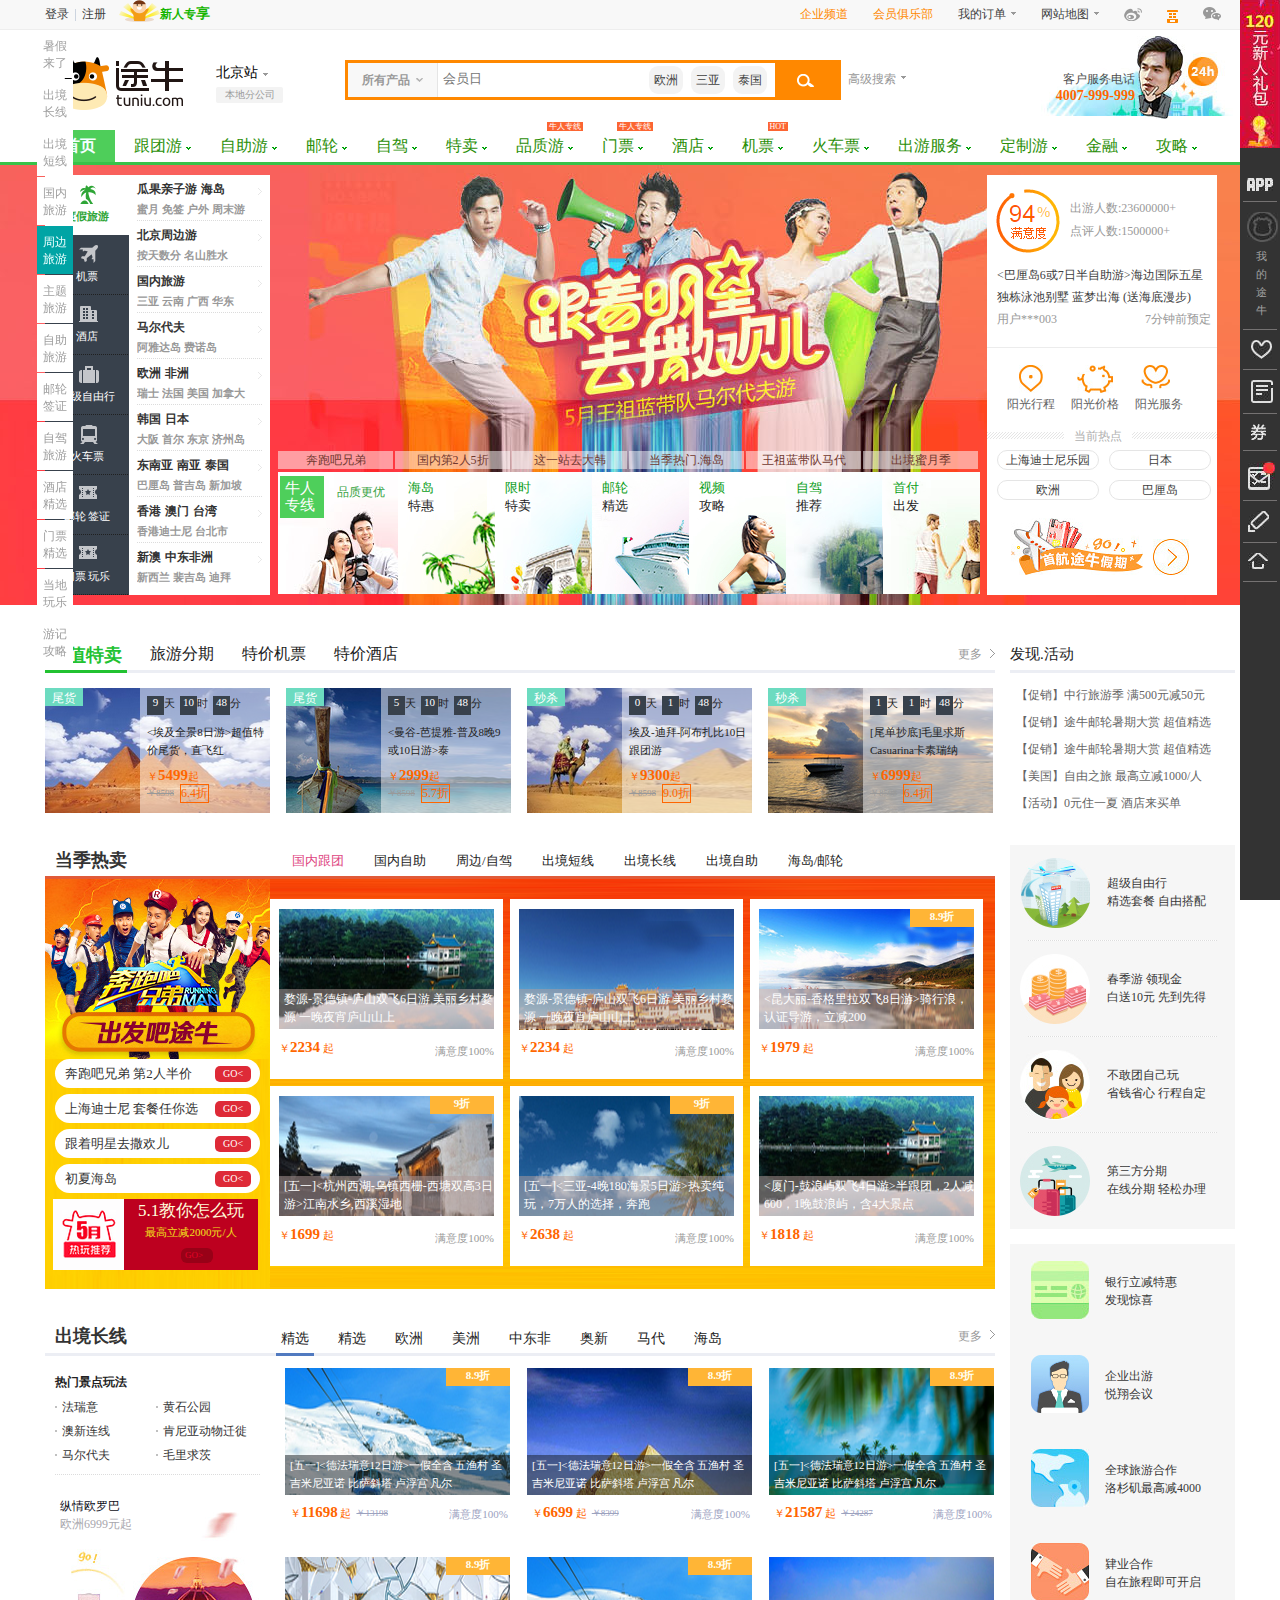
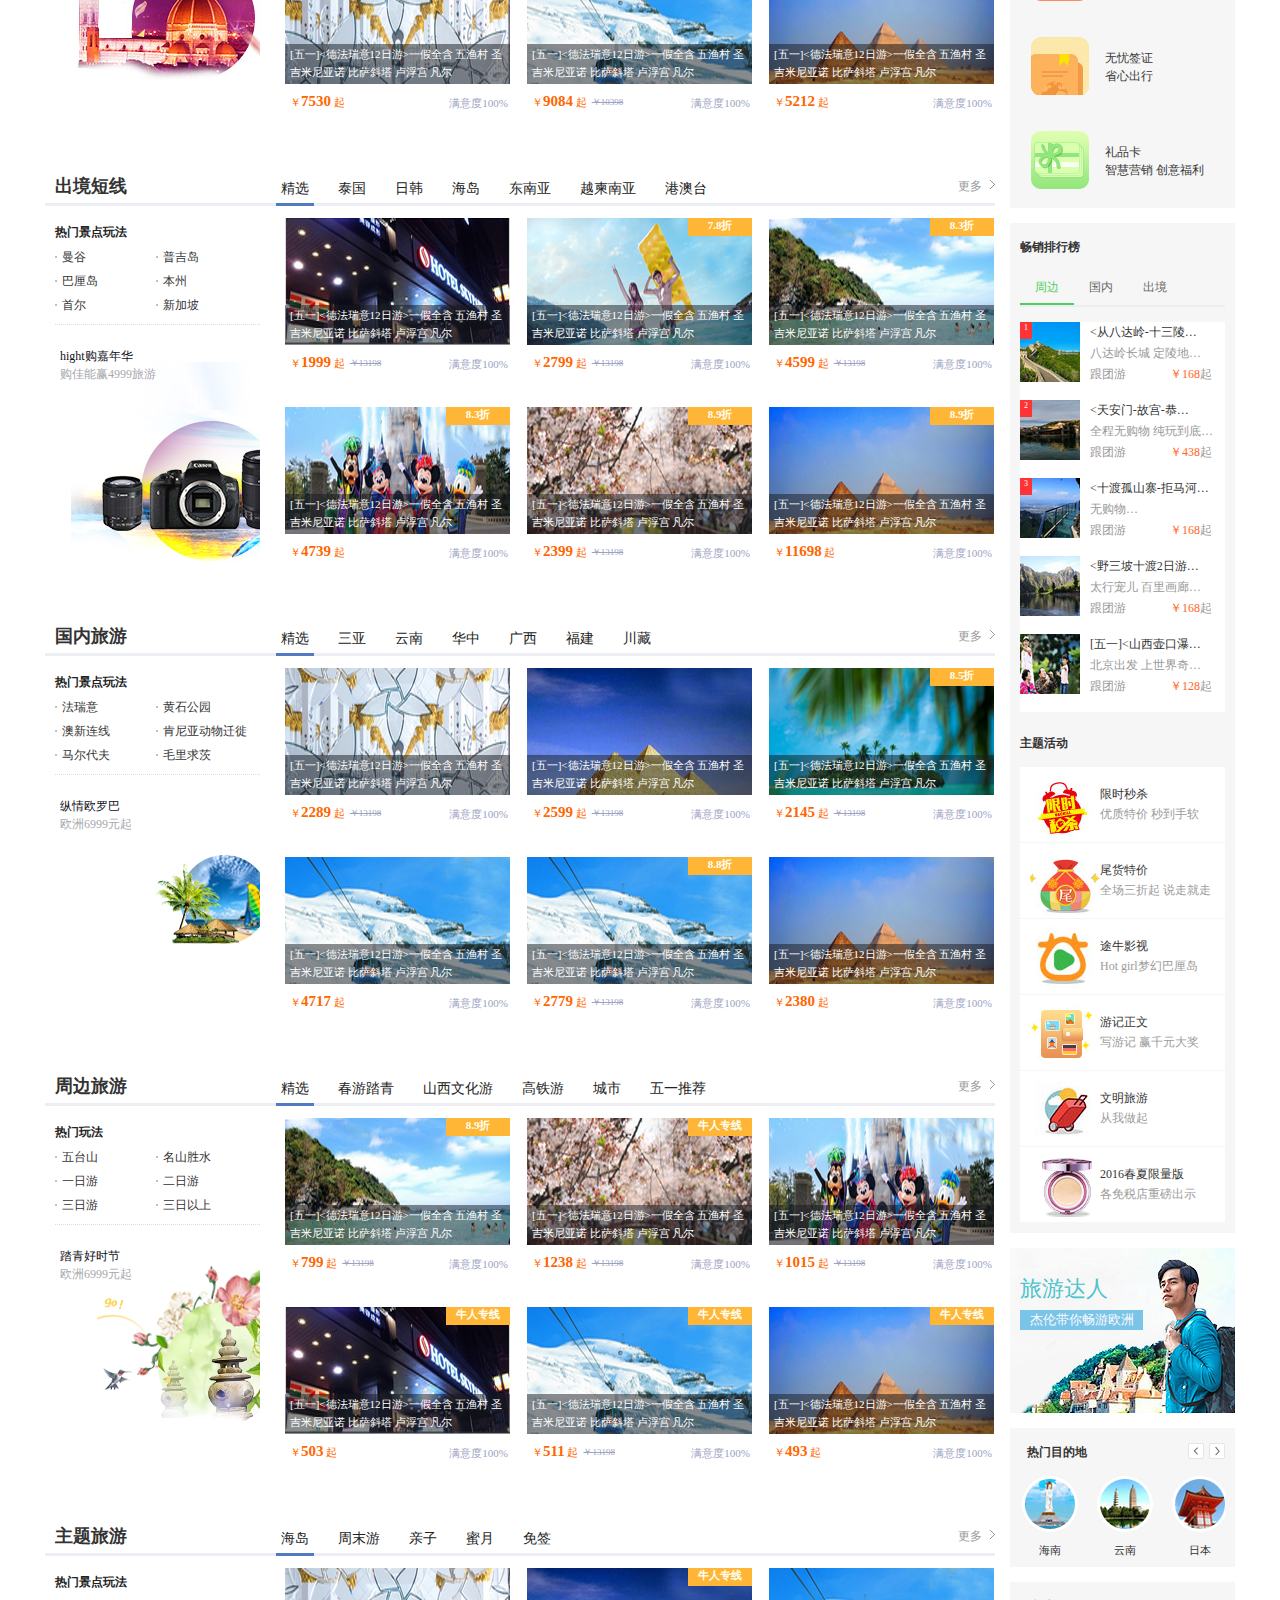
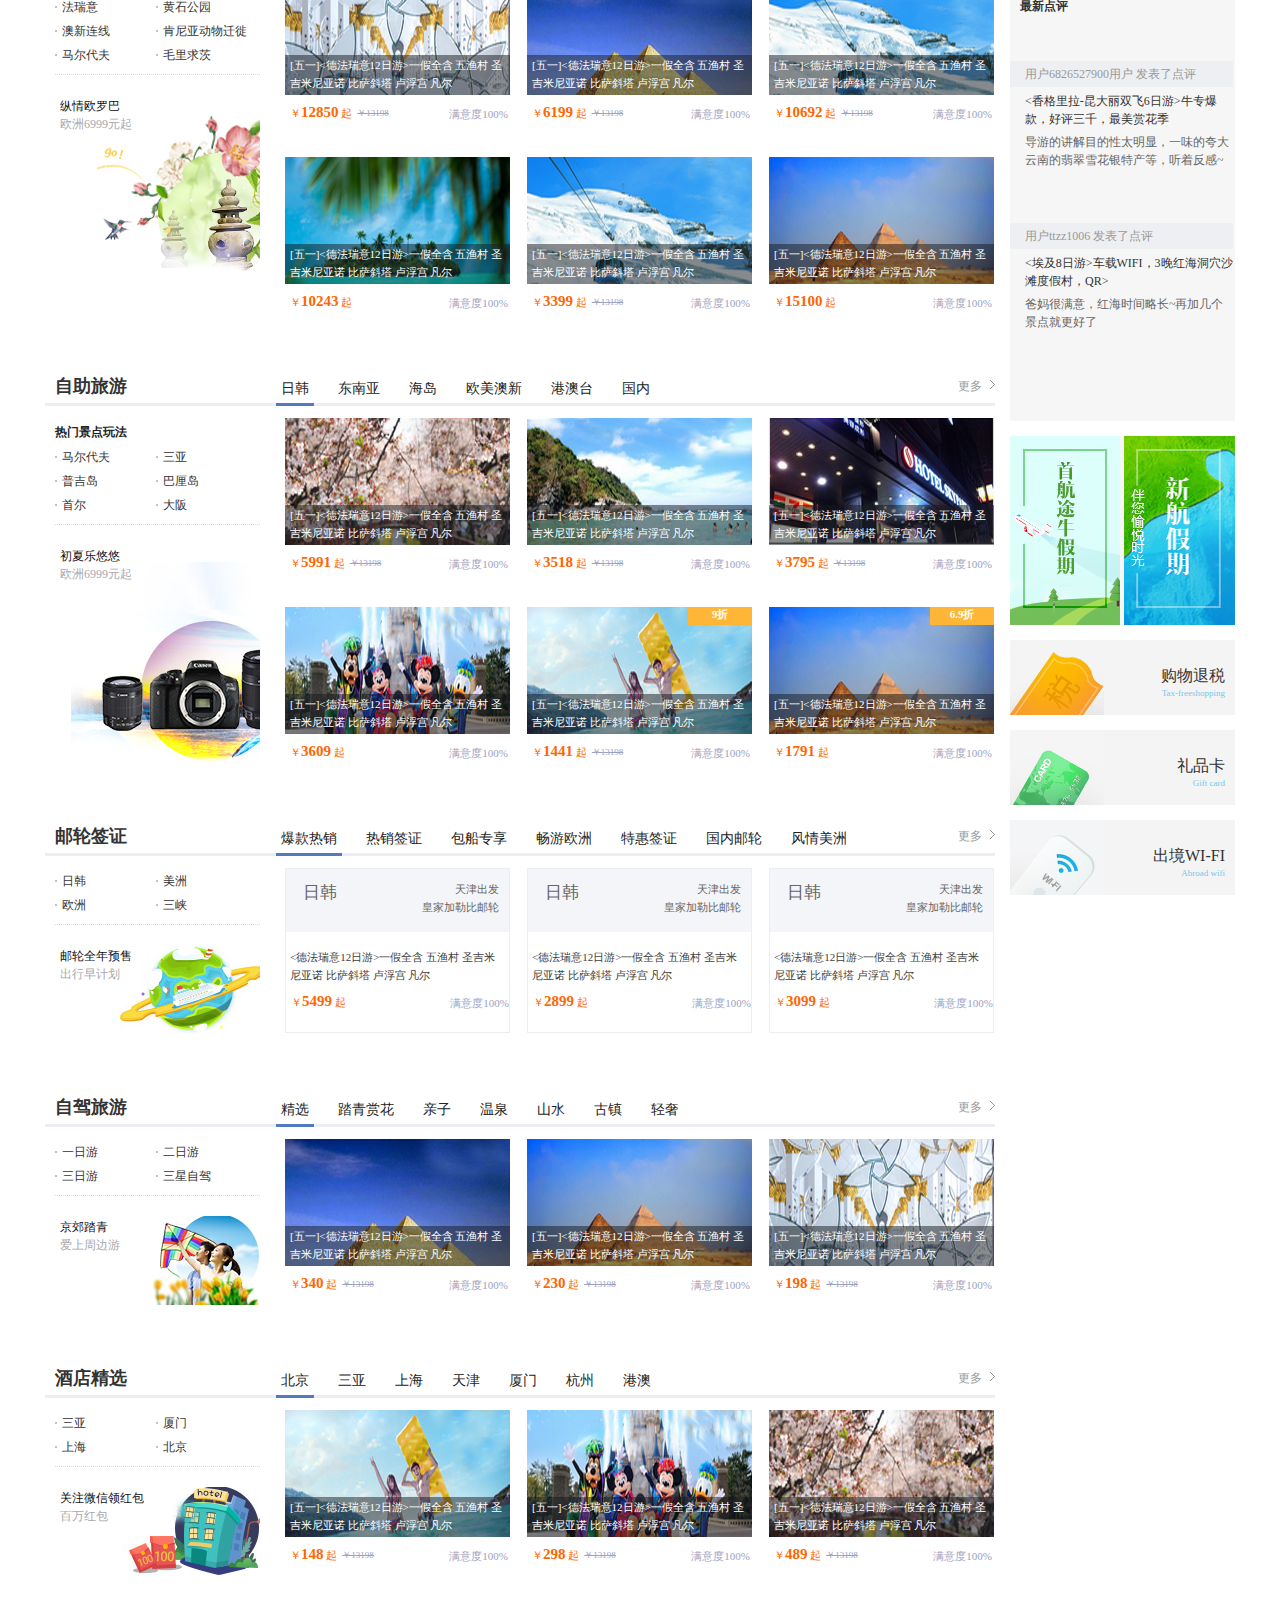
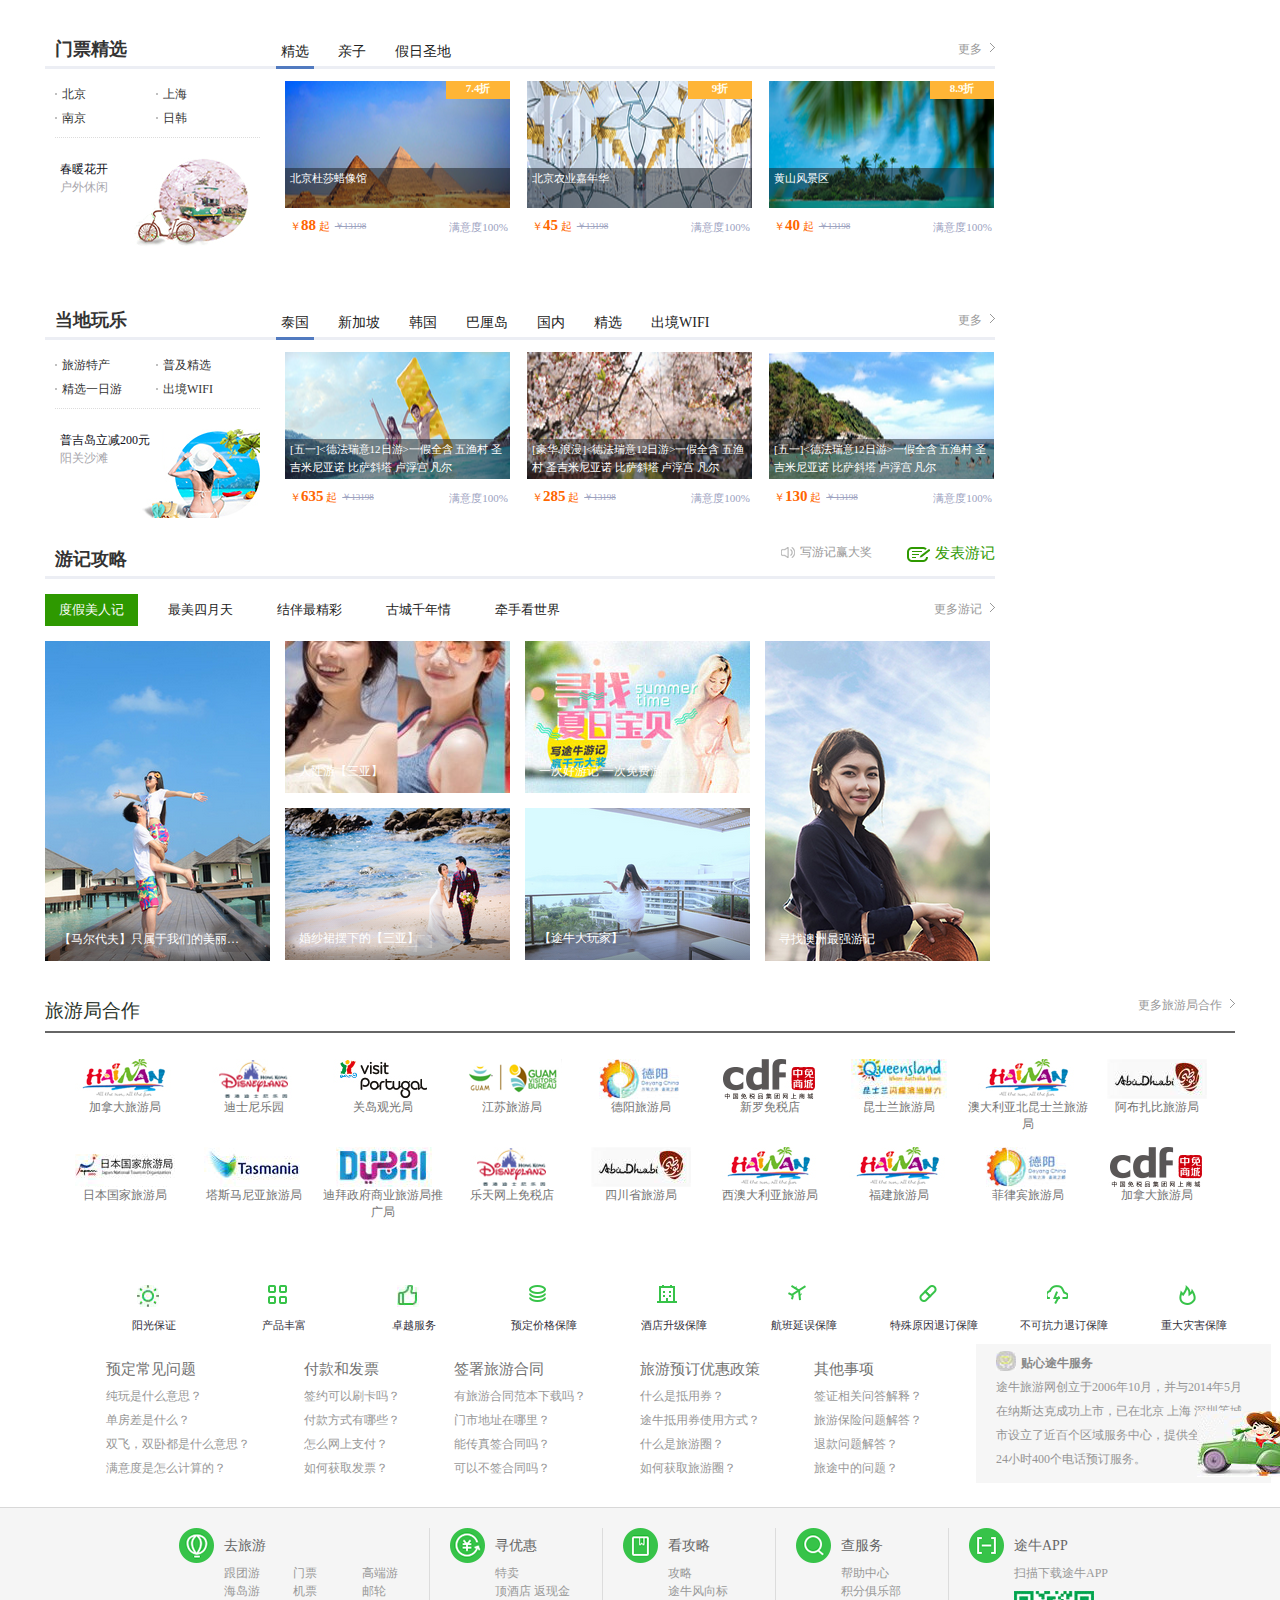
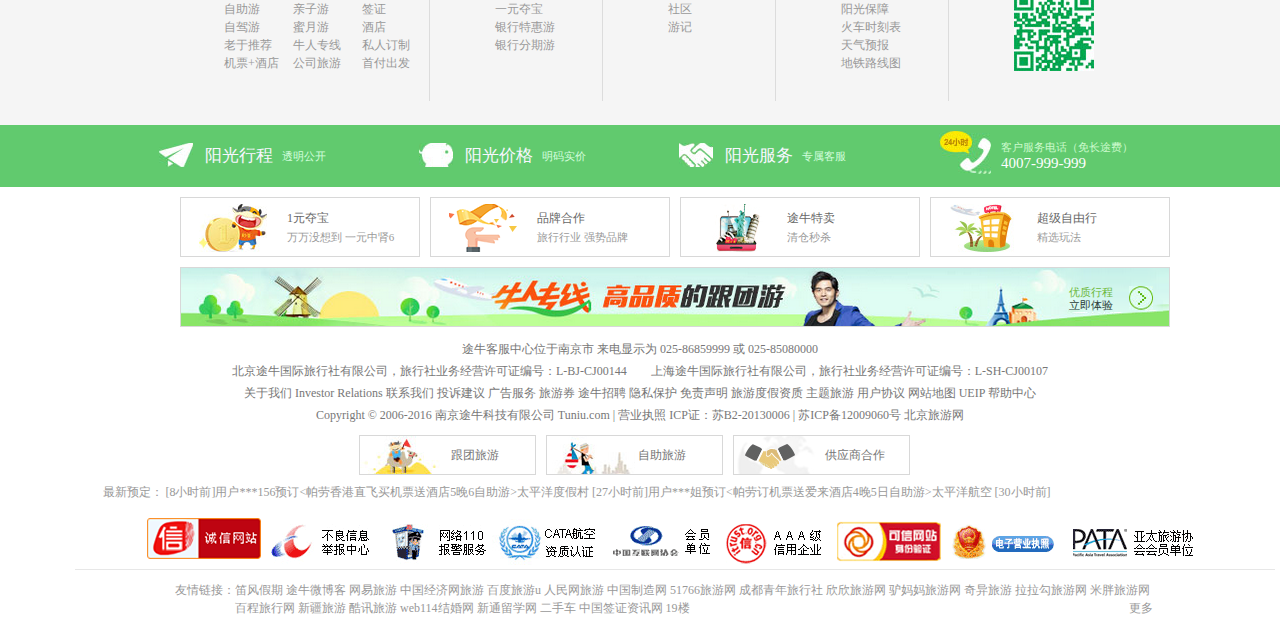
<file: index.html>
<!DOCTYPE html>
<html>
	<head>
		<meta charset="UTF-8">
		<title>途牛首页</title>
		<link rel="stylesheet" href="css/index.css" />
		<link rel="stylesheet" href="css/reset.css" />
		<link rel="stylesheet" href="css/globle.css" />
		<link rel="stylesheet" href="css/fixie.css" />
		<link rel="stylesheet" href="css/public.css" />
		
		<!--[if IE]>
			<style>
				.indexfixR,
				.indexfixL{
					display: none;
				}
			</style>
		<![endif]-->
		
	</head>
	<body>
		<!--途牛首页index-->
		<div class="tuniuIndex">
			<!--顶部 公用-->
			<div class="indexTop">
				<div class="indexTop_cont">
					<!--登录-->
					<div class="indexTop_contLogin">
						<a href="#">登录</a>
						<span class="indexTop_contLogin_bar"></span>
						<a href="#">注册</a>
					</div>
					<!--登录-->
					
					<!--新人专享-->
					<div class="indexTop_cont_New ">
						<span class="sprit"></span>
						<a href="#" class="indexTop_cont_Newtext ">新人专<span>享</span></a>
					</div>
					<!--新人专享-->
					
					<!--顶部右侧-->
					<div class="indexTop_contR">
						<div class="indexTop_contR_channel">
							<a href="#">企业频道</a>
							<a href="#">会员俱乐部</a>
						</div>	
						
						<div class="indexTop_contR_order">
							<a href="#">我的订单</a>
							<span class="sprit"></span>
							<a href="#">网站地图</a>
							<span class="sprit"></span>
						</div>
						
						<div class="indexTop_contR_icon">
							<a href="#" class="weibo sprit"></a>
							<a href="#" class="telephone sprit"></a>
							<a href="#" class="weixin sprit"></a>
						</div>
					</div>
					<!--顶部右侧-->
				</div>
			</div>
			<!--顶部 公用-->
			
			<!--头部-->
			<div class="indextitle">
				<div class="indextitle_Cont">
					<a class="indextitle_Cont_Logo">
						<img src="img/indextitle_Cont_Logo_img.png"/>
					</a>
					
					<div class="indextitle_Cont_county">
						<p class= "clearfix">
							<a href="#" class="indextitle_Cont_county_standing">北京站</a>
							<a class="sprit"></a>
						</p>	
						<a href="#" class="indextitle_Cont_county_local">本地分公司</a>
					</div>
					
					<div class="indextitle_Cont_search">
						<div class="indextitle_Cont_search_orange">
							<div class="indextitle_Cont_search_orangeL">
								<div class="indextitle_Cont_search_orange_allparduct clearfix">
									<a href="#">所有产品</a>
									<span class="sprit"></span>
								</div>
								
								<form>
									<input class="indextitle_Cont_search_orange_input" type="text"  placeholder="会员日" />
								</form>
							</div>	
							
							<div class="indextitle_Cont_search_orangeR">
								<div class="indextitle_Cont_search_orange_county clearfix">
									<a href="#">欧洲</a>
									<a href="#">三亚</a>
									<a href="#">泰国</a>
								</div>
								<a class="indextitle_Cont_search_orange_searchlogo">
									<span href="#" class="sprit"></span>
								</a>
							</div>
						</div>
						
						<div class="indextitle_Cont_search_Heighsearch">
							<a href="#">高级搜索</a>
							<span class="sprit"></span>
						</div>
					</div>
					
					<div class="indextitle_Cont_search_service">
							<div class="indextitle_Cont_search_serviceBG"></div>
							<p class="indextitle_Cont_search_service_text">
								<span>客户服务电话</span>
								<span class="indextitle_Cont_search_service_text_phone">4007-999-999</span>
							</p>
					</div>
				</div>
			</div>
			<!--头部-->
			
			<!--头部导航-->
			<div class="indexnav">
				<ul class="indexnavCont">
					<li class="indexnavCont_li">
						<a href="#" class="indexnavCont_active">首页</a>
					</li>
					<li class="indexnavCont_li">
						<a href="#">跟团游</a>
						<span class="sprit"></span>
					</li>
					<li class="indexnavCont_li">
						<a href="zizhu.html">自助游</a>
						<span class="sprit"></span>
					</li>
					<li class="indexnavCont_li">
						<a href="#">邮轮</a>
						<span class="sprit"></span>
					</li>
					<li class="indexnavCont_li">
						<a href="#">自驾</a>
						<span class="sprit"></span>
					</li>
					<li class="indexnavCont_li">
						<a href="#">特卖</a>
						<span class="sprit"></span>
					</li>
					<li class="indexnavCont_li">
						<a href="#">品质游</a>
						<span class="sprit"></span>
						<div class="indexnavCont_tips">
							<span class="indexnavCont_tips_text">牛人专线</span>
						</div>
						
					</li>
					<li class="indexnavCont_li">
						<a href="#">门票</a>
						<span class="sprit"></span>
						<div class="indexnavCont_tips">
							<span class="indexnavCont_tips_text">牛人专线</span>
						</div>
					</li>
					<li class="indexnavCont_li">
						<a href="hotel.html">酒店</a>
						<span class="sprit"></span>
					</li>
					<li class="indexnavCont_li">
						<a href="#">机票</a>
						<span class="sprit"></span>
						<div class="indexnavCont_tips"  id="indexnavCont_tips_hot">
							<span class="indexnavCont_tips_text">HOT</span>
						</div>
					</li>
					<li class="indexnavCont_li">
						<a href="#">火车票</a>
						<span class="sprit"></span>
					</li>
					<li class="indexnavCont_li">
						<a href="#">出游服务</a>
						<span class="sprit"></span>
					</li>
					<li class="indexnavCont_li">
						<a href="#">定制游</a>
						<span class="sprit"></span>
					</li>
					<li class="indexnavCont_li">
						<a href="#">金融</a>
						<span class="sprit"></span>
					</li>
					<li class="indexnavCont_li">
						<a href="#">攻略</a>
						<span class="sprit"></span>
					</li>
				</ul>
			</div>
			<!--头部导航-->
			<!--顶部 公用-->
			
			
			
			<!--轮播焦点图区域-->
			<div class="indexturn">
				<div class="indexturnCont clearfix">
					<!--左侧-->
					<div class="indexturnCont_L">
						<ul class="indexturnCont_Ltype">
							<li class="indexturnCont_L_list active">
								<div class="indexturnCont_L_list_dotted"></div>
								<a href="#" class="indexturnCont_L_list_a">
									<div class="tree sprit"></div>
									<p>度假旅游</p>
								</a>
								
								<!--默认状态-->
								<ul class="indexturnCont_L_active">
									<li class="indexturnCont_L_active_list">
										<p class="indexturnCont_L_active_list_title">
											<a href="#"_>瓜果亲子游</a>
											<a href="#">海岛</a>
											<span class="sprit"></span>
										</p>
										<span class="indexturnCont_L_active_list_cont  clearfix">
											<a href="#" >蜜月</a>
											<a href="#">免签</a>
											<a href="#">户外</a>
											<a href="#">周末游</a>
										</span>
										<div class="indexturnCont_L_active_list_dotted"></div>
									</li>
									
									<li class="indexturnCont_L_active_list">
										<p class="indexturnCont_L_active_list_title">
											<a href="#"_>北京周边游</a>
											<span class="sprit"></span>
										</p>
										<span class="indexturnCont_L_active_list_cont  clearfix">
											<a href="#" >按天数分</a>
											<a href="#">名山胜水</a>
										</span>
										<div class="indexturnCont_L_active_list_dotted"></div>
									</li>
									
									<li class="indexturnCont_L_active_list">
										<p class="indexturnCont_L_active_list_title">
											<a href="#"_>国内旅游</a>
											<span class="sprit"></span>
										</p>
										<span class="indexturnCont_L_active_list_cont  clearfix">
											<a href="#" >三亚</a>
											<a href="#">云南</a>
											<a href="#">广西</a>
											<a href="#">华东</a>
										</span>
										<div class="indexturnCont_L_active_list_dotted"></div>
									</li>
									
									<li class="indexturnCont_L_active_list">
										<p class="indexturnCont_L_active_list_title">
											<a href="#"_>马尔代夫</a>
											<span class="sprit"></span>
										</p>
										<span class="indexturnCont_L_active_list_cont  clearfix">
											<a href="#" >阿雅达岛</a>
											<a href="#">费诺岛</a>
										</span>
										<div class="indexturnCont_L_active_list_dotted"></div>
									</li>
									
									<li class="indexturnCont_L_active_list">
										<p class="indexturnCont_L_active_list_title">
											<a href="#"_>欧洲</a>
											<a href="#">非洲</a>
											<span class="sprit"></span>
										</p>
										<span class="indexturnCont_L_active_list_cont  clearfix">
											<a href="#" >瑞士</a>
											<a href="#">法国</a>
											<a href="#">美国</a>
											<a href="#">加拿大</a>
										</span>
										<div class="indexturnCont_L_active_list_dotted"></div>
									</li>
									
									<li class="indexturnCont_L_active_list">
										<p class="indexturnCont_L_active_list_title">
											<a href="#"_>韩国</a>
											<a href="#">日本</a>
											<span class="sprit"></span>
										</p>
										<span class="indexturnCont_L_active_list_cont  clearfix">
											<a href="#" >大阪</a>
											<a href="#">首尔</a>
											<a href="#">东京</a>
											<a href="#">济州岛</a>
										</span>
										<div class="indexturnCont_L_active_list_dotted"></div>
									</li>
									
									<li class="indexturnCont_L_active_list">
										<p class="indexturnCont_L_active_list_title">
											<a href="#"_>东南亚</a>
											<a href="#">南亚</a>
											<a href="#">泰国</a>
											<span class="sprit"></span>
										</p>
										<span class="indexturnCont_L_active_list_cont  clearfix">
											<a href="#" >巴厘岛</a>
											<a href="#">普吉岛</a>
											<a href="#">新加坡</a>
										</span>
										<div class="indexturnCont_L_active_list_dotted"></div>
									</li>
									
									<li class="indexturnCont_L_active_list">
										<p class="indexturnCont_L_active_list_title">
											<a href="#"_>香港</a>
											<a href="#">澳门</a>
											<a href="#">台湾</a>
											<span class="sprit"></span>
										</p>
										<span class="indexturnCont_L_active_list_cont  clearfix">
											<a href="#" >香港迪士尼</a>
											<a href="#">台北市</a>
										</span>
										<div class="indexturnCont_L_active_list_dotted"></div>
									</li>
									
									<li class="indexturnCont_L_active_list">
										<p class="indexturnCont_L_active_list_title">
											<a href="#"_>新澳</a>
											<a href="#">中东非洲</a>
											<span class="sprit"></span>
										</p>
										<span class="indexturnCont_L_active_list_cont  clearfix">
											<a href="#" >新西兰</a>
											<a href="#">裴吉岛</a>
											<a href="#">迪拜</a>
										</span>
									</li>
								</ul>
								<!--默认状态-->
							</li>
							
							<li class="indexturnCont_L_list">
								<div class="indexturnCont_L_list_dotted"></div>
								<a href="#" class="indexturnCont_L_list_a">
									<div class="plan sprit"></div>
									<p>机票</p>
								</a>
							</li>
							
							<li class="indexturnCont_L_list">
								<div class="indexturnCont_L_list_dotted"></div>
								<a href="#" class="indexturnCont_L_list_a">
									<div class="hotel sprit"></div>
									<p>酒店</p>
								</a>
							</li>
							
							<li class="indexturnCont_L_list">
								<div class="indexturnCont_L_list_dotted"></div>
								<a href="#" class="indexturnCont_L_list_a">
									<div class="free sprit"></div>
									<p>超级自由行</p>
								</a>
							</li>
							
							<li class="indexturnCont_L_list">
								<div class="indexturnCont_L_list_dotted"></div>
								<a href="#" class="indexturnCont_L_list_a">
									<div class="train sprit"></div>
									<p>火车票</p>
								</a>
							</li>
							
							<li class="indexturnCont_L_list">
								<div class="indexturnCont_L_list_dotted"></div>
								<a href="#" class="indexturnCont_L_list_a">
									<div class="visa sprit"></div>
									<p>邮轮 签证</p>
								</a>
							</li>
							
							<li class="indexturnCont_L_list">
								<div class="indexturnCont_L_list_dotted"></div>
								<a href="#" class="indexturnCont_L_list_a">
									<div class="tickt sprit"></div>
									<p>门票 玩乐</p>
								</a>
							</li>
						</ul>
						<div class="indexturnCont_Lcountycont">
						</div>
					</div>	
					<!--左侧-->
					
					<!--中间-->
					<div class="indexturnCont_M">
						<ul class="indexturnCont_M_up clearfix">
							<li class="indexturnCont_M_up_list">
								<span class="indexturnCont_M_up_list_opcity"></span>
								<a href="#">奔跑吧兄弟</a>
							</li>
							
							<li class="indexturnCont_M_up_list">
								<span class="indexturnCont_M_up_list_opcity"></span>
								<a href="#">国内第2人5折</a>
							</li>
							
							<li class="indexturnCont_M_up_list">
								<span class="indexturnCont_M_up_list_opcity"></span>
								<a href="#">这一站去大韩</a>
							</li>
							
							<li class="indexturnCont_M_up_list">
								<span class="indexturnCont_M_up_list_opcity"></span>
								<a href="#">当季热门.海岛</a>
							</li>
							
							<li class="indexturnCont_M_up_list">
								<span class="indexturnCont_M_up_list_opcity"></span>
								<a href="#">王祖蓝带队马代</a>
							</li>
							
							<li class="indexturnCont_M_up_list">
								<span class="indexturnCont_M_up_list_opcity"></span>
								<a href="#">出境蜜月季</a>
							</li>
						</ul>
						
						<ul class="indexturnCont_M_down clearfix">
							<li class="indexturnCont_M_down_cowline">
								<a href="#" class="indexturnCont_M_down_cowline_a">
									<img src="img/indexturnCont_M_down_cowline.jpg" />
									<p class="indexturnCont_M_down_cowline_text">牛人专线</p>
									<span class="indexturnCont_M_down_cowline_cont">品质更优</span>
								</a>
							</li>
							
							<li class="indexturnCont_M_down_else">
								<a href="#">
									<img src="img/indexturnCont_M_down_img1.png" />
									<span class="indexturnCont_M_down_else_text"><span>海岛</span>特惠</span>
								</a>
							</li>
							
							<li class="indexturnCont_M_down_else">
								<a href="#">
									<img src="img/indexturnCont_M_down_img2.png" />
									<span class="indexturnCont_M_down_else_text"><span>限时</span>特卖</span>
								</a>
							</li>
							
							<li class="indexturnCont_M_down_else">
								<a href="#">
									<img src="img/indexturnCont_M_down_img3.png" />
									<span class="indexturnCont_M_down_else_text"><span>邮轮</span>精选</span>
								</a>
							</li>
							
							<li class="indexturnCont_M_down_else">
								<a href="#">
									<img src="img/indexturnCont_M_down_img4.png" />
									<span class="indexturnCont_M_down_else_text"><span>视频</span>攻略</span>
								</a>
							</li>
							
							<li class="indexturnCont_M_down_else">
								<a href="#">
									<img src="img/indexturnCont_M_down_img5.png" />
									<span class="indexturnCont_M_down_else_text"><span>自驾</span>推荐</span>
								</a>
							</li>
							
							<li class="indexturnCont_M_down_else">
								<a href="#">
									<img src="img/indexturnCont_M_down_img6.png" />
									<span class="indexturnCont_M_down_else_text"><span>首付</span>出发</span>
								</a>
							</li>
						</ul>
					</div>
					<!--中间-->
					
					<!--右侧-->
					<div class="indexturnCont_R">
						<div class="indexturnCont_R_up">
							<div class="indexturnCont_R_up_agreeimg clearfix">
								<img src="img/indexturnCont_R_up_agreeimg.png" />
								<dl class="indexturnCont_R_up_agree_text">
									<dt>出游人数:</dt>
									<dd>23600000+</dd>
									<dt>点评人数:</dt>
									<dd>1500000+</dd>
								</dl>
							</div>
							
							<div class="indexturnCont_R_up_ordertip">
								<a href="#" class="indexturnCont_R_up_ordertip_cont"><巴厘岛6或7日半自助游>海边国际五星独栋泳池别墅 蓝梦出海 (送海底漫步)</巴厘岛6或7日半自助游></a>
								<p class="clearfix">
									<span class="indexturnCont_R_up_ordertip_user">用户***003</span>
									<span class="indexturnCont_R_up_ordertip_ordertime">7分钟前预定</span>
								</p>	
							</div>
						</div>
						
						<div>
							<ul class="indexturnCont_R_center clearfix">
								<li class="indexturnCont_R_center_list">
									<a href="#" class="sprit"></a>
									<a href="#">阳光行程</a>
								</li>	
								<li class="indexturnCont_R_center_list indexturnCont_R_center_list_pig">
									<a href="#" class="sprit"></a>
									<a href="#">阳光价格</a>
								</li>
								<li class="indexturnCont_R_center_list indexturnCont_R_center_list_service">
									<a href="#" class="sprit"></a>
									<a href="#">阳光服务</a>
								</li>
							</ul>
						</div>
						
						<div class="indexturnCont_R_down">
							<div class="indexturnCont_R_down_title">
								<span>当前热点</span>
							</div>
							
							<div class="indexturnCont_R_down_hotcounty clearfix">
								<a href="#">上海迪士尼乐园</a>
								<a href="#">日本</a>
								<a href="#">欧洲</a>
								<a href="#">巴厘岛</a>
							</div>
							
							<div class="indexturnCont_R_down_bigimg">
								<a href="#">
									<img src="img/indexturnCont_R_down_bigimg.png" />
									<span class="sprit"></span>
								</a>
							</div>
						</div>
					</div>
					<!--右侧-->
				</div>
			</div>
			<!--轮播焦点图区域-->
			
			<!--1348内容-->
			<div class="indexcont_all">
				<!--1190内容-->
				<div class="indexcont_main clearfix">
					<!--左侧内容全-->
					<div class="indexcontL">
						<!--超值特卖-->
						<div class="indexcontL_sale clearfix">
							<!--上-->
							<div class="indexcontL_sale_top clearfix">
								<ul class="indexcontL_sale_L clearfix">
									<li class="indexcontL_sale_L_li">
										<a href="#" class="title  active">超值特卖</a>
									</li>
									
									<li class="indexcontL_sale_L_li">
										<a href="#" class="title">旅游分期</a>
									</li>
									
									<li class="indexcontL_sale_L_li">
										<a href="#" class="title">特价机票</a>
									</li>
									
									<li class="indexcontL_sale_L_li">
										<a href="#" class="title">特价酒店</a>
									</li>
								</ul>
								<div class="indexcontL_sale_R">
									<a href="#" class="indexcontL_sale_R_more">更多</a>
									<span class="sprit"></span>
								</div>
							</div>
							<!--上-->
							
							<!--下-->
							<ul class="indexcontL_sale_cont clearfix">
								<li class="indexcontL_sale_cont_list">
									<a href="#" class="indexcontL_sale_cont_list_a ">
										<span class="indexcontL_sale_cont_list_a_left">尾货</span>
										<div class="indexcontL_sale_cont_list_a_right">
											<div class="indexcontL_sale_cont_list_a_right_opacity" ></div>
											<div class="indexcontL_sale_cont_list_a_right_opacity_cont">
												<ul class="indexcontL_sale_cont_list_a_right_time clearfix">
													<li>
														<span class="indexcontL_sale_cont_list_a_right_timeNumbg">
															<span  class="indexcontL_sale_cont_list_a_right_timeNum">9</span>
														</span>
														<span>天</span>
													</li>	
													<li>
														<span class="indexcontL_sale_cont_list_a_right_timeNumbg">
															<span  class="indexcontL_sale_cont_list_a_right_timeNum">10</span>
														</span>
														<span>时</span>
													</li>	
													<li>
														<span class="indexcontL_sale_cont_list_a_right_timeNumbg">
															<span  class="indexcontL_sale_cont_list_a_right_timeNum">48</span>
														</span>
														<span>分</span>
													</li>	
												</ul>
												<p class="indexcontL_sale_cont_list_a_right_cont">&lt埃及全景8日游&gt超值特价尾货，直飞红</p>
												<div class="indexcontL_sale_cont_list_a_right_price">
													<p class="indexcontL_sale_cont_list_a_right_price_new">￥<span>5499</span>起</p>
													<div class="indexcontL_sale_cont_list_a_right_price_old">
														<span class="indexcontL_sale_cont_list_a_right_price_old_num">￥8598</span>
														<div class="indexcontL_sale_cont_list_a_right_price_old_tip">6.4折</div>
													</div>
												</div>
											</div>
										</div>
									</a>
								</li>
								
								<li class="indexcontL_sale_cont_list">
									<a href="#" class="indexcontL_sale_cont_list_a2 ">
										<span class="indexcontL_sale_cont_list_a_left">尾货</span>
										<div class="indexcontL_sale_cont_list_a_right">
											<div class="indexcontL_sale_cont_list_a_right_opacity" ></div>
											<div class="indexcontL_sale_cont_list_a_right_opacity_cont">
												<ul class="indexcontL_sale_cont_list_a_right_time clearfix">
													<li>
														<span class="indexcontL_sale_cont_list_a_right_timeNumbg">
															<span  class="indexcontL_sale_cont_list_a_right_timeNum">5</span>
														</span>
														<span>天</span>
													</li>	
													<li>
														<span class="indexcontL_sale_cont_list_a_right_timeNumbg">
															<span  class="indexcontL_sale_cont_list_a_right_timeNum">10</span>
														</span>
														<span>时</span>
													</li>	
													<li>
														<span class="indexcontL_sale_cont_list_a_right_timeNumbg">
															<span  class="indexcontL_sale_cont_list_a_right_timeNum">48</span>
														</span>
														<span>分</span>
													</li>	
												</ul>
												<p class="indexcontL_sale_cont_list_a_right_cont">&lt曼谷-芭提雅-普及8晚9或10日游&gt泰</p>
												<div class="indexcontL_sale_cont_list_a_right_price">
													<p class="indexcontL_sale_cont_list_a_right_price_new">￥<span>2999</span>起</p>
													<div class="indexcontL_sale_cont_list_a_right_price_old">
														<span class="indexcontL_sale_cont_list_a_right_price_old_num">￥8598</span>
														<div class="indexcontL_sale_cont_list_a_right_price_old_tip">5.7折</div>
													</div>
												</div>
											</div>
										</div>
									</a>
								</li>
								
								<li class="indexcontL_sale_cont_list">
									<a href="#" class="indexcontL_sale_cont_list_a3 ">
										<span class="indexcontL_sale_cont_list_a_left">秒杀</span>
										<div class="indexcontL_sale_cont_list_a_right">
											<div class="indexcontL_sale_cont_list_a_right_opacity" ></div>
											<div class="indexcontL_sale_cont_list_a_right_opacity_cont">
												<ul class="indexcontL_sale_cont_list_a_right_time clearfix">
													<li>
														<span class="indexcontL_sale_cont_list_a_right_timeNumbg">
															<span  class="indexcontL_sale_cont_list_a_right_timeNum">0</span>
														</span>
														<span>天</span>
													</li>	
													<li>
														<span class="indexcontL_sale_cont_list_a_right_timeNumbg">
															<span  class="indexcontL_sale_cont_list_a_right_timeNum">1</span>
														</span>
														<span>时</span>
													</li>	
													<li>
														<span class="indexcontL_sale_cont_list_a_right_timeNumbg">
															<span  class="indexcontL_sale_cont_list_a_right_timeNum">48</span>
														</span>
														<span>分</span>
													</li>	
												</ul>
												<p class="indexcontL_sale_cont_list_a_right_cont"> 埃及-迪拜-阿布扎比10日跟团游</p>
												<div class="indexcontL_sale_cont_list_a_right_price">
													<p class="indexcontL_sale_cont_list_a_right_price_new">￥<span>9300</span>起</p>
													<div class="indexcontL_sale_cont_list_a_right_price_old">
														<span class="indexcontL_sale_cont_list_a_right_price_old_num">￥8598</span>
														<div class="indexcontL_sale_cont_list_a_right_price_old_tip">9.0折</div>
													</div>
												</div>
											</div>
										</div>
									</a>
								</li>
								
								<li class="indexcontL_sale_cont_list">
									<a href="#" class="indexcontL_sale_cont_list_a4 ">
										<span class="indexcontL_sale_cont_list_a_left">秒杀</span>
										<div class="indexcontL_sale_cont_list_a_right">
											<div class="indexcontL_sale_cont_list_a_right_opacity" ></div>
											<div class="indexcontL_sale_cont_list_a_right_opacity_cont">
												<ul class="indexcontL_sale_cont_list_a_right_time clearfix">
													<li>
														<span class="indexcontL_sale_cont_list_a_right_timeNumbg">
															<span  class="indexcontL_sale_cont_list_a_right_timeNum">1</span>
														</span>
														<span>天</span>
													</li>	
													<li>
														<span class="indexcontL_sale_cont_list_a_right_timeNumbg">
															<span  class="indexcontL_sale_cont_list_a_right_timeNum">1</span>
														</span>
														<span>时</span>
													</li>	
													<li>
														<span class="indexcontL_sale_cont_list_a_right_timeNumbg">
															<span  class="indexcontL_sale_cont_list_a_right_timeNum">48</span>
														</span>
														<span>分</span>
													</li>	
												</ul>
												<p class="indexcontL_sale_cont_list_a_right_cont"> [尾单抄底]毛里求斯Casuarina卡素瑞纳</p>
												<div class="indexcontL_sale_cont_list_a_right_price">
													<p class="indexcontL_sale_cont_list_a_right_price_new">￥<span>6999</span>起</p>
													<div class="indexcontL_sale_cont_list_a_right_price_old">
														<span class="indexcontL_sale_cont_list_a_right_price_old_num">￥8598</span>
														<div class="indexcontL_sale_cont_list_a_right_price_old_tip">6.4折</div>
													</div>
												</div>
											</div>
										</div>
									</a>
								</li>
								
							</ul>
							<!--下-->
						</div>
						<!--超值特卖-->
						
						<!--当季热卖-->
						<div class="indexcontL_hotsale">
							<!--头部-->
							<div class="indexcontL_hotsale_top clearfix">
								<p class="indexcontL_hotsale_top_title">当季热卖</p>
								<div class="indexcontL_hotsale_top_nav clearfix">
									<a href="#" class="active">国内跟团</a>
									<a href="#">国内自助</a>
									<a href="#">周边/自驾</a>
									<a href="#">出境短线</a>
									<a href="#">出境长线</a>
									<a href="#">出境自助</a>
									<a href="#">海岛/邮轮</a>
								</div>
							</div>
							<!--头部-->
							
							<!--内容-->
							<div class="indexcontL_hotsale_cont">
								<!--左侧-->
								<div class="indexcontL_hotsale_cont_L">
									<ul class="indexcontL_hotsale_cont_L_GO clearfix">
										<li class="indexcontL_hotsale_cont_L_GO_list">
											<a href="#" class="indexcontL_hotsale_cont_L_GO_list_text">
												奔跑吧兄弟 第2人半价
											</a>
											<a href="#" class="indexcontL_hotsale_cont_L_GO_list_go">GO&lt</a>
										</li>
										<li class="indexcontL_hotsale_cont_L_GO_list">
											<a href="#" class="indexcontL_hotsale_cont_L_GO_list_text">
												上海迪士尼 套餐任你选
											</a>
											<a href="#" class="indexcontL_hotsale_cont_L_GO_list_go">GO&lt</a>
										</li>
										<li class="indexcontL_hotsale_cont_L_GO_list">
											<a href="#" class="indexcontL_hotsale_cont_L_GO_list_text">
												跟着明星去撒欢儿
											</a>
											<a href="#" class="indexcontL_hotsale_cont_L_GO_list_go">GO&lt</a>
										</li>
										<li class="indexcontL_hotsale_cont_L_GO_list">
											<a href="#" class="indexcontL_hotsale_cont_L_GO_list_text">
												初夏海岛
											</a>
											<a href="#" class="indexcontL_hotsale_cont_L_GO_list_go">GO&lt</a>
										</li>
									</ul>
									
									<div class="indexcontL_hotsale_cont_L_down clearfix">
										<div class="indexcontL_hotsale_cont_L_down_L">
											<img src="img/indexcontL_hotsale_cont_L_down_L_img.png" />
										</div>
										<div class="indexcontL_hotsale_cont_L_down_R">
											<a href="#" class="indexcontL_hotsale_cont_L_down_R_title">5.1教你怎么玩</a>
											<a href="#" class="indexcontL_hotsale_cont_L_down_R_cont">最高立减2000元/人</a>
											<a href="#" class="indexcontL_hotsale_cont_L_down_R_GO">
												GO>
											</a>
										</div>
									</div>
								</div>
								<!--左侧-->
								
								<!--右侧-->
								<ul class="indexcontL_hotsale_cont_R clearfix">
									<li class="indexcontL_hotsale_cont_R_li">
										<a href="#" class="indexcontL_hotsale_cont_R_li_up">
											<img src="img/indexcontL_hotsale_cont_R_li_img.png" />
											<span class="indexcontL_hotsale_cont_R_li_up_opacity"></span>
											<span class="indexcontL_hotsale_cont_R_li_up_text">婺源-景德镇-庐山双飞6日游 美丽乡村婺源 一晚夜宵庐山山上</span>
										</a>
										<p class="indexcontL_hotsale_cont_R_li_bottom">
											<span class="indexcontL_hotsale_cont_R_li_bottom_price">￥<span>2234</span> 起</span>
											<span class="indexcontL_hotsale_cont_R_li_bottom_agree">满意度100%</span>
										</p>
									</li>
									
									<li class="indexcontL_hotsale_cont_R_li">
										<a href="#" class="indexcontL_hotsale_cont_R_li_up">
											<img src="img/indexcontL_hotsale_cont_R_li_img2.png" />
											<span class="indexcontL_hotsale_cont_R_li_up_opacity"></span>
											<span class="indexcontL_hotsale_cont_R_li_up_text">婺源-景德镇-庐山双飞6日游 美丽乡村婺源 一晚夜宵庐山山上</span>
										</a>
										<p class="indexcontL_hotsale_cont_R_li_bottom">
											<span class="indexcontL_hotsale_cont_R_li_bottom_price">￥<span>2234</span> 起</span>
											<span class="indexcontL_hotsale_cont_R_li_bottom_agree">满意度100%</span>
										</p>
									</li>
									
									<li class="indexcontL_hotsale_cont_R_li">
										<a href="#" class="indexcontL_hotsale_cont_R_li_up">
											<span class="indexcontL_shortterm_cont_R_li_img_discont">8.9折</span>
											<img src="img/indexcontL_hotsale_cont_R_li_img3.png" />
											<span class="indexcontL_hotsale_cont_R_li_up_opacity"></span>
											<span class="indexcontL_hotsale_cont_R_li_up_text">&lt昆大丽-香格里拉双飞8日游&gt骑行浪，认证导游，立减200</span>
										</a>
										<p class="indexcontL_hotsale_cont_R_li_bottom">
											<span class="indexcontL_hotsale_cont_R_li_bottom_price">￥<span>1979</span> 起</span>
											<span class="indexcontL_hotsale_cont_R_li_bottom_agree">满意度100%</span>
										</p>
									</li>
									
									<li class="indexcontL_hotsale_cont_R_li">
										<a href="#" class="indexcontL_hotsale_cont_R_li_up">
											<span class="indexcontL_shortterm_cont_R_li_img_discont">9折</span>
											<img src="img/indexcontL_hotsale_cont_R_li_img4.png" />
											<span class="indexcontL_hotsale_cont_R_li_up_opacity"></span>
											<span class="indexcontL_hotsale_cont_R_li_up_text">[五一]&lt杭州西湖-乌镇西栅-西塘双高3日游&gt江南水乡,西溪湿地</span>
										</a>
										<p class="indexcontL_hotsale_cont_R_li_bottom">
											<span class="indexcontL_hotsale_cont_R_li_bottom_price">￥<span>1699</span> 起</span>
											<span class="indexcontL_hotsale_cont_R_li_bottom_agree">满意度100%</span>
										</p>
									</li>
									
									<li class="indexcontL_hotsale_cont_R_li">
										<a href="#" class="indexcontL_hotsale_cont_R_li_up">
											<span class="indexcontL_shortterm_cont_R_li_img_discont">9折</span>
											<img src="img/indexcontL_hotsale_cont_R_li_img5.png" />
											<span class="indexcontL_hotsale_cont_R_li_up_opacity"></span>
											<span class="indexcontL_hotsale_cont_R_li_up_text">[五一]&lt三亚-4晚180海景5日游&gt热卖纯玩，7万人的选择，奔跑</span>
										</a>
										<p class="indexcontL_hotsale_cont_R_li_bottom">
											<span class="indexcontL_hotsale_cont_R_li_bottom_price">￥<span>2638</span> 起</span>
											<span class="indexcontL_hotsale_cont_R_li_bottom_agree">满意度100%</span>
										</p>
									</li>
									
									<li class="indexcontL_hotsale_cont_R_li">
										<a href="#" class="indexcontL_hotsale_cont_R_li_up">
											<img src="img/indexcontL_hotsale_cont_R_li_img.png" />
											<span class="indexcontL_hotsale_cont_R_li_up_opacity"></span>
											<span class="indexcontL_hotsale_cont_R_li_up_text">&lt厦门-鼓浪屿双飞4日游&gt半跟团，2人减600，1晚鼓浪屿，含4大景点</span>
										</a>
										<p class="indexcontL_hotsale_cont_R_li_bottom">
											<span class="indexcontL_hotsale_cont_R_li_bottom_price">￥<span>1818</span> 起</span>
											<span class="indexcontL_hotsale_cont_R_li_bottom_agree">满意度100%</span>
										</p>
									</li>
									
								</ul>
								<!--右侧-->
							</div>
							<!--内容-->
						</div>
						<!--当季热卖-->
						
							
						<!--出境长线-->
						<div class="indexcontL_shortterm">
							<!--头部-->
							<div class="indexcontL_shortterm_top">
								<p class="indexcontL_shortterm_top_title">出境长线</p>
								<ul class="indexcontL_shortterm_mid clearfix">
									<li   class="active">
										<a href="#">精选</a>
									</li>
									<li  >
										<a href="#">精选</a>
									</li>
									<li>
										<a href="#">欧洲</a>
									</li>
									<li>
										<a href="#">美洲</a>
									</li>
									<li>
										<a href="#">中东非</a>
									</li>
									<li>
										<a href="#">奥新</a>
									</li>
									<li>
										<a href="#">马代</a>
									</li>
									<li>
										<a href="#">海岛</a>
									</li>
								</ul>
								<div class="indexcontL_shortterm_right">
									<a href="#">更多</a>
									<span class="sprit"></span>
								</div>
							</div>
							<!--头部-->
							
							<!--内容-->
							<div class="indexcontL_shortterm_cont clearfix">
								<!--左-->
								<div class="indexcontL_shortterm_cont_L">
									<div class="indexcontL_shortterm_cont_L_up">
										<p class="indexcontL_shortterm_cont_L_up_title">热门景点玩法</p>
										<ul class="indexcontL_shortterm_cont_L_up_cont clearfix">
											<li class="indexcontL_shortterm_cont_L_up_cont_li clearfix">
												<span class="sprit"></span>
												<a href="#">法瑞意</a>
											</li>
											<li class="indexcontL_shortterm_cont_L_up_cont_li clearfix">
												<span class="sprit"></span>
												<a href="#">黄石公园</a>
											</li>
											<li class="indexcontL_shortterm_cont_L_up_cont_li clearfix">
												<span class="sprit"></span>
												<a href="#">澳新连线</a>
											</li>
											<li class="indexcontL_shortterm_cont_L_up_cont_li clearfix">
												<span class="sprit"></span>
												<a href="#">肯尼亚动物迁徙</a>
											</li>
											<li class="indexcontL_shortterm_cont_L_up_cont_li clearfix">
												<span class="sprit"></span>
												<a href="#">马尔代夫</a>
											</li>
											<li class="indexcontL_shortterm_cont_L_up_cont_li clearfix">
												<span class="sprit"></span>
												<a href="#">毛里求茨</a>
											</li>
										</ul>
										<span class="dotted"></span>
									</div>
									<div class="indexcontL_longterm_cont_L_down">
										<a href="#" class="indexcontL_shortterm_cont_L_down_text">
											<span class="">纵情欧罗巴</span>
											<span class="indexcontL_shortterm_cont_L_down_text_price">欧洲6999元起</span>
										</a>
									</div>
								</div>
								<!--左-->
								
								<!--右-->
								<ul class="indexcontL_shortterm_cont_R">
									<li class="indexcontL_shortterm_cont_R_li">
										<a href="#" class="indexcontL_shortterm_cont_R_li_img  indexcontL_shortterm_cont_R_li_img1">
											<span class="indexcontL_shortterm_cont_R_li_img_discont">8.9折</span>
											<p class="indexcontL_shortterm_cont_R_li_img_opacity"></p>
											<p class="indexcontL_shortterm_cont_R_li_img_text">[五一]&lt德法瑞意12日游&gt一假全含 五渔村 圣吉米尼亚诺 比萨斜塔 卢浮宫 凡尔</p>
										</a>
										<p class="indexcontL_shortterm_cont_R_li_p ">
											<span class="indexcontL_shortterm_cont_R_li_p_price">
												￥<span>11698</span> 起
											</span>
											<span class="indexcontL_shortterm_cont_R_li_p_old">￥13198</span>
											<span class="indexcontL_shortterm_cont_R_li_p_agree">满意度100%</span>
										</p>
									</li>
									
									<li class="indexcontL_shortterm_cont_R_li">
										<a href="#" class="indexcontL_shortterm_cont_R_li_img indexcontL_shortterm_cont_R_li_img2">
											<span class="indexcontL_shortterm_cont_R_li_img_discont">8.9折</span>
											<p class="indexcontL_shortterm_cont_R_li_img_opacity"></p>
											<p class="indexcontL_shortterm_cont_R_li_img_text">[五一]&lt德法瑞意12日游&gt一假全含 五渔村 圣吉米尼亚诺 比萨斜塔 卢浮宫 凡尔</p>
										</a>
										<p class="indexcontL_shortterm_cont_R_li_p ">
											<span class="indexcontL_shortterm_cont_R_li_p_price">
												￥<span>6699</span> 起
											</span>
											<span class="indexcontL_shortterm_cont_R_li_p_old">￥8399</span>
											<span class="indexcontL_shortterm_cont_R_li_p_agree">满意度100%</span>
										</p>
									</li>
									
									<li class="indexcontL_shortterm_cont_R_li">
										<a href="#" class="indexcontL_shortterm_cont_R_li_img  indexcontL_shortterm_cont_R_li_img3">
											<span class="indexcontL_shortterm_cont_R_li_img_discont">8.9折</span>
											<p class="indexcontL_shortterm_cont_R_li_img_opacity"></p>
											<p class="indexcontL_shortterm_cont_R_li_img_text">[五一]&lt德法瑞意12日游&gt一假全含 五渔村 圣吉米尼亚诺 比萨斜塔 卢浮宫 凡尔</p>
										</a>
										<p class="indexcontL_shortterm_cont_R_li_p ">
											<span class="indexcontL_shortterm_cont_R_li_p_price">
												￥<span>21587</span> 起
											</span>
											<span class="indexcontL_shortterm_cont_R_li_p_old">￥24287</span>
											<span class="indexcontL_shortterm_cont_R_li_p_agree">满意度100%</span>
										</p>
									</li>
									
									<li class="indexcontL_shortterm_cont_R_li">
										<a href="#" class="indexcontL_shortterm_cont_R_li_img   indexcontL_shortterm_cont_R_li_img4">
											<span class="indexcontL_shortterm_cont_R_li_img_discont">8.9折</span>
											<p class="indexcontL_shortterm_cont_R_li_img_opacity"></p>
											<p class="indexcontL_shortterm_cont_R_li_img_text">[五一]&lt德法瑞意12日游&gt一假全含 五渔村 圣吉米尼亚诺 比萨斜塔 卢浮宫 凡尔</p>
										</a>
										<p class="indexcontL_shortterm_cont_R_li_p ">
											<span class="indexcontL_shortterm_cont_R_li_p_price">
												￥<span>7530</span> 起
											</span>
											<span class="indexcontL_shortterm_cont_R_li_p_agree">满意度100%</span>
										</p>
									</li>
									
									<li class="indexcontL_shortterm_cont_R_li">
										<a href="#" class="indexcontL_shortterm_cont_R_li_img  indexcontL_shortterm_cont_R_li_img5">
											<span class="indexcontL_shortterm_cont_R_li_img_discont">8.9折</span>
											<p class="indexcontL_shortterm_cont_R_li_img_opacity"></p>
											<p class="indexcontL_shortterm_cont_R_li_img_text">[五一]&lt德法瑞意12日游&gt一假全含 五渔村 圣吉米尼亚诺 比萨斜塔 卢浮宫 凡尔</p>
										</a>
										<p class="indexcontL_shortterm_cont_R_li_p ">
											<span class="indexcontL_shortterm_cont_R_li_p_price">
												￥<span>9084</span> 起
											</span>
											<span class="indexcontL_shortterm_cont_R_li_p_old">￥10398</span>
											<span class="indexcontL_shortterm_cont_R_li_p_agree">满意度100%</span>
										</p>
									</li>
									
									<li class="indexcontL_shortterm_cont_R_li">
										<a href="#" class="indexcontL_shortterm_cont_R_li_img  indexcontL_shortterm_cont_R_li_img6">
											<p class="indexcontL_shortterm_cont_R_li_img_opacity"></p>
											<p class="indexcontL_shortterm_cont_R_li_img_text">[五一]&lt德法瑞意12日游&gt一假全含 五渔村 圣吉米尼亚诺 比萨斜塔 卢浮宫 凡尔</p>
										</a>
										<p class="indexcontL_shortterm_cont_R_li_p ">
											<span class="indexcontL_shortterm_cont_R_li_p_price">
												￥<span>5212</span> 起
											</span>
											<span class="indexcontL_shortterm_cont_R_li_p_agree">满意度100%</span>
										</p>
									</li>
								</ul>
								<!--右-->
							</div>
							<!--内容-->
						</div>
						<!--出境长线-->
						
						<!--出境短线-->
						<div class="indexcontL_shortterm">
							<!--头部-->
							<div class="indexcontL_shortterm_top">
								<p class="indexcontL_shortterm_top_title">出境短线</p>
								<ul class="indexcontL_shortterm_mid clearfix">
									<li   class="active">
										<a href="#">精选</a>
									</li>
									<li   >
										<a href="#">泰国</a>
									</li>
									<li>
										<a href="#">日韩</a>
									</li>
									<li>
										<a href="#">海岛</a>
									</li>
									<li>
										<a href="#">东南亚</a>
									</li>
									<li>
										<a href="#">越柬南亚</a>
									</li>
									<li>
										<a href="#">港澳台</a>
									</li>
								</ul>
								<div class="indexcontL_shortterm_right">
									<a href="#">更多</a>
									<span class="sprit"></span>
								</div>
							</div>
							<!--头部-->
							
							<!--内容-->
							<div class="indexcontL_shortterm_cont clearfix">
								<!--左-->
								<div class="indexcontL_shortterm_cont_L">
									<div class="indexcontL_shortterm_cont_L_up">
										<p class="indexcontL_shortterm_cont_L_up_title">热门景点玩法</p>
										<ul class="indexcontL_shortterm_cont_L_up_cont clearfix">
											<li class="indexcontL_shortterm_cont_L_up_cont_li clearfix">
												<span class="sprit"></span>
												<a href="#">曼谷</a>
											</li>
											<li class="indexcontL_shortterm_cont_L_up_cont_li clearfix">
												<span class="sprit"></span>
												<a href="#">普吉岛</a>
											</li>
											<li class="indexcontL_shortterm_cont_L_up_cont_li clearfix">
												<span class="sprit"></span>
												<a href="#">巴厘岛</a>
											</li>
											<li class="indexcontL_shortterm_cont_L_up_cont_li clearfix">
												<span class="sprit"></span>
												<a href="#">本州</a>
											</li>
											<li class="indexcontL_shortterm_cont_L_up_cont_li clearfix">
												<span class="sprit"></span>
												<a href="#">首尔</a>
											</li>
											<li class="indexcontL_shortterm_cont_L_up_cont_li clearfix">
												<span class="sprit"></span>
												<a href="#">新加坡</a>
											</li>
										</ul>
										<span class="dotted"></span>
									</div>
									<div class="indexcontL_shortterm_cont_L_down  ">
										<a href="#" class="indexcontL_shortterm_cont_L_down_text">
											<span class="">hight购嘉年华</span>
											<span class="indexcontL_shortterm_cont_L_down_text_price">购佳能赢4999旅游</span>
										</a>
									</div>
								</div>
								<!--左-->
								
								<!--右-->
								<ul class="indexcontL_shortterm_cont_R">
									<li class="indexcontL_shortterm_cont_R_li">
										<a href="#" class="indexcontL_shortterm_cont_R_li_img  index_cjdx__img1">
											<p class="indexcontL_shortterm_cont_R_li_img_opacity"></p>
											<p class="indexcontL_shortterm_cont_R_li_img_text">[五一]&lt德法瑞意12日游&gt一假全含 五渔村 圣吉米尼亚诺 比萨斜塔 卢浮宫 凡尔</p>
										</a>
										<p class="indexcontL_shortterm_cont_R_li_p ">
											<span class="indexcontL_shortterm_cont_R_li_p_price">
												￥<span>1999</span> 起
											</span>
											<span class="indexcontL_shortterm_cont_R_li_p_old">￥13198</span>
											<span class="indexcontL_shortterm_cont_R_li_p_agree">满意度100%</span>
										</p>
									</li>
									
									<li class="indexcontL_shortterm_cont_R_li">
										<a href="#" class="indexcontL_shortterm_cont_R_li_img index_cjdx__img2">
											<span class="indexcontL_shortterm_cont_R_li_img_discont">7.8折</span>
											<p class="indexcontL_shortterm_cont_R_li_img_opacity"></p>
											<p class="indexcontL_shortterm_cont_R_li_img_text">[五一]&lt德法瑞意12日游&gt一假全含 五渔村 圣吉米尼亚诺 比萨斜塔 卢浮宫 凡尔</p>
										</a>
										<p class="indexcontL_shortterm_cont_R_li_p ">
											<span class="indexcontL_shortterm_cont_R_li_p_price">
												￥<span>2799</span> 起
											</span>
											<span class="indexcontL_shortterm_cont_R_li_p_old">￥13198</span>
											<span class="indexcontL_shortterm_cont_R_li_p_agree">满意度100%</span>
										</p>
									</li>
									
									<li class="indexcontL_shortterm_cont_R_li">
										<a href="#" class="indexcontL_shortterm_cont_R_li_img  index_cjdx__img3">
											<span class="indexcontL_shortterm_cont_R_li_img_discont">8.3折</span>
											<p class="indexcontL_shortterm_cont_R_li_img_opacity"></p>
											<p class="indexcontL_shortterm_cont_R_li_img_text">[五一]&lt德法瑞意12日游&gt一假全含 五渔村 圣吉米尼亚诺 比萨斜塔 卢浮宫 凡尔</p>
										</a>
										<p class="indexcontL_shortterm_cont_R_li_p ">
											<span class="indexcontL_shortterm_cont_R_li_p_price">
												￥<span>4599</span> 起
											</span>
											<span class="indexcontL_shortterm_cont_R_li_p_old">￥13198</span>
											<span class="indexcontL_shortterm_cont_R_li_p_agree">满意度100%</span>
										</p>
									</li>
									
									<li class="indexcontL_shortterm_cont_R_li">
										<a href="#" class="indexcontL_shortterm_cont_R_li_img   index_cjdx__img4">
											<span class="indexcontL_shortterm_cont_R_li_img_discont">8.3折</span>
											<p class="indexcontL_shortterm_cont_R_li_img_opacity"></p>
											<p class="indexcontL_shortterm_cont_R_li_img_text">[五一]&lt德法瑞意12日游&gt一假全含 五渔村 圣吉米尼亚诺 比萨斜塔 卢浮宫 凡尔</p>
										</a>
										<p class="indexcontL_shortterm_cont_R_li_p ">
											<span class="indexcontL_shortterm_cont_R_li_p_price">
												￥<span>4739</span> 起
											</span>
											<span class="indexcontL_shortterm_cont_R_li_p_agree">满意度100%</span>
										</p>
									</li>
									
									<li class="indexcontL_shortterm_cont_R_li">
										<a href="#" class="indexcontL_shortterm_cont_R_li_img  index_cjdx__img5">
											<span class="indexcontL_shortterm_cont_R_li_img_discont">8.9折</span>
											<p class="indexcontL_shortterm_cont_R_li_img_opacity"></p>
											<p class="indexcontL_shortterm_cont_R_li_img_text">[五一]&lt德法瑞意12日游&gt一假全含 五渔村 圣吉米尼亚诺 比萨斜塔 卢浮宫 凡尔</p>
										</a>
										<p class="indexcontL_shortterm_cont_R_li_p ">
											<span class="indexcontL_shortterm_cont_R_li_p_price">
												￥<span>2399</span> 起
											</span>
											<span class="indexcontL_shortterm_cont_R_li_p_old">￥13198</span>
											<span class="indexcontL_shortterm_cont_R_li_p_agree">满意度100%</span>
										</p>
									</li>
									
									<li class="indexcontL_shortterm_cont_R_li">
										<a href="#" class="indexcontL_shortterm_cont_R_li_img  indexcontL_shortterm_cont_R_li_img6">
											<span class="indexcontL_shortterm_cont_R_li_img_discont">8.9折</span>
											<p class="indexcontL_shortterm_cont_R_li_img_opacity"></p>
											<p class="indexcontL_shortterm_cont_R_li_img_text">[五一]&lt德法瑞意12日游&gt一假全含 五渔村 圣吉米尼亚诺 比萨斜塔 卢浮宫 凡尔</p>
										</a>
										<p class="indexcontL_shortterm_cont_R_li_p ">
											<span class="indexcontL_shortterm_cont_R_li_p_price">
												￥<span>11698</span> 起
											</span>
											<span class="indexcontL_shortterm_cont_R_li_p_agree">满意度100%</span>
										</p>
									</li>
								</ul>
								<!--右-->
							</div>
							<!--内容-->
						</div>
						<!--出境短线-->
						
						<!--国内旅游-->
						<div class="indexcontL_shortterm">
							<!--头部-->
							<div class="indexcontL_shortterm_top">
								<p class="indexcontL_shortterm_top_title">国内旅游</p>
								<ul class="indexcontL_shortterm_mid clearfix">
									<li   class="active">
										<a href="#">精选</a>
									</li>
									<li  >
										<a href="#">三亚</a>
									</li>
									<li>
										<a href="#">云南</a>
									</li>
									<li>
										<a href="#">华中</a>
									</li>
									<li>
										<a href="#">广西</a>
									</li>
									<li>
										<a href="#">福建</a>
									</li>
									<li>
										<a href="#">川藏</a>
									</li>
								</ul>
								<div class="indexcontL_shortterm_right">
									<a href="#">更多</a>
									<span class="sprit"></span>
								</div>
							</div>
							<!--头部-->
							
							<!--内容-->
							<div class="indexcontL_shortterm_cont clearfix">
								<!--左-->
								<div class="indexcontL_shortterm_cont_L">
									<div class="indexcontL_shortterm_cont_L_up">
										<p class="indexcontL_shortterm_cont_L_up_title">热门景点玩法</p>
										<ul class="indexcontL_shortterm_cont_L_up_cont clearfix">
											<li class="indexcontL_shortterm_cont_L_up_cont_li clearfix">
												<span class="sprit"></span>
												<a href="#">法瑞意</a>
											</li>
											<li class="indexcontL_shortterm_cont_L_up_cont_li clearfix">
												<span class="sprit"></span>
												<a href="#">黄石公园</a>
											</li>
											<li class="indexcontL_shortterm_cont_L_up_cont_li clearfix">
												<span class="sprit"></span>
												<a href="#">澳新连线</a>
											</li>
											<li class="indexcontL_shortterm_cont_L_up_cont_li clearfix">
												<span class="sprit"></span>
												<a href="#">肯尼亚动物迁徙</a>
											</li>
											<li class="indexcontL_shortterm_cont_L_up_cont_li clearfix">
												<span class="sprit"></span>
												<a href="#">马尔代夫</a>
											</li>
											<li class="indexcontL_shortterm_cont_L_up_cont_li clearfix">
												<span class="sprit"></span>
												<a href="#">毛里求茨</a>
											</li>
										</ul>
										<span class="dotted"></span>
									</div>
									<div class="indexcontL_interm_cont_L_down">
										<a href="#" class="indexcontL_shortterm_cont_L_down_text">
											<span class="">纵情欧罗巴</span>
											<span class="indexcontL_shortterm_cont_L_down_text_price">欧洲6999元起</span>
										</a>
									</div>
								</div>
								<!--左-->
								
								<!--右-->
								<ul class="indexcontL_shortterm_cont_R">
									<li class="indexcontL_shortterm_cont_R_li">
										<a href="#" class="indexcontL_shortterm_cont_R_li_img  indexcontL_shortterm_cont_R_li_img4">
											<p class="indexcontL_shortterm_cont_R_li_img_opacity"></p>
											<p class="indexcontL_shortterm_cont_R_li_img_text">[五一]&lt德法瑞意12日游&gt一假全含 五渔村 圣吉米尼亚诺 比萨斜塔 卢浮宫 凡尔</p>
										</a>
										<p class="indexcontL_shortterm_cont_R_li_p ">
											<span class="indexcontL_shortterm_cont_R_li_p_price">
												￥<span>2289</span> 起
											</span>
											<span class="indexcontL_shortterm_cont_R_li_p_old">￥13198</span>
											<span class="indexcontL_shortterm_cont_R_li_p_agree">满意度100%</span>
										</p>
									</li>
									
									<li class="indexcontL_shortterm_cont_R_li">
										<a href="#" class="indexcontL_shortterm_cont_R_li_img   indexcontL_shortterm_cont_R_li_img2">
											<p class="indexcontL_shortterm_cont_R_li_img_opacity"></p>
											<p class="indexcontL_shortterm_cont_R_li_img_text">[五一]&lt德法瑞意12日游&gt一假全含 五渔村 圣吉米尼亚诺 比萨斜塔 卢浮宫 凡尔</p>
										</a>
										<p class="indexcontL_shortterm_cont_R_li_p ">
											<span class="indexcontL_shortterm_cont_R_li_p_price">
												￥<span>2599</span> 起
											</span>
											<span class="indexcontL_shortterm_cont_R_li_p_old">￥13198</span>
											<span class="indexcontL_shortterm_cont_R_li_p_agree">满意度100%</span>
										</p>
									</li>
									
									<li class="indexcontL_shortterm_cont_R_li">
										<a href="#" class="indexcontL_shortterm_cont_R_li_img  indexcontL_shortterm_cont_R_li_img3">
											<span class="indexcontL_shortterm_cont_R_li_img_discont">8.5折</span>
											<p class="indexcontL_shortterm_cont_R_li_img_opacity"></p>
											<p class="indexcontL_shortterm_cont_R_li_img_text">[五一]&lt德法瑞意12日游&gt一假全含 五渔村 圣吉米尼亚诺 比萨斜塔 卢浮宫 凡尔</p>
										</a>
										<p class="indexcontL_shortterm_cont_R_li_p ">
											<span class="indexcontL_shortterm_cont_R_li_p_price">
												￥<span>2145</span> 起
											</span>
											<span class="indexcontL_shortterm_cont_R_li_p_old">￥13198</span>
											<span class="indexcontL_shortterm_cont_R_li_p_agree">满意度100%</span>
										</p>
									</li>
									
									<li class="indexcontL_shortterm_cont_R_li">
										<a href="#" class="indexcontL_shortterm_cont_R_li_img   indexcontL_shortterm_cont_R_li_img1">
											<p class="indexcontL_shortterm_cont_R_li_img_opacity"></p>
											<p class="indexcontL_shortterm_cont_R_li_img_text">[五一]&lt德法瑞意12日游&gt一假全含 五渔村 圣吉米尼亚诺 比萨斜塔 卢浮宫 凡尔</p>
										</a>
										<p class="indexcontL_shortterm_cont_R_li_p ">
											<span class="indexcontL_shortterm_cont_R_li_p_price">
												￥<span>4717</span> 起
											</span>
											<span class="indexcontL_shortterm_cont_R_li_p_agree">满意度100%</span>
										</p>
									</li>
									
									<li class="indexcontL_shortterm_cont_R_li">
										<a href="#" class="indexcontL_shortterm_cont_R_li_img  indexcontL_shortterm_cont_R_li_img5">
											<span class="indexcontL_shortterm_cont_R_li_img_discont">8.8折</span>
											<p class="indexcontL_shortterm_cont_R_li_img_opacity"></p>
											<p class="indexcontL_shortterm_cont_R_li_img_text">[五一]&lt德法瑞意12日游&gt一假全含 五渔村 圣吉米尼亚诺 比萨斜塔 卢浮宫 凡尔</p>
										</a>
										<p class="indexcontL_shortterm_cont_R_li_p ">
											<span class="indexcontL_shortterm_cont_R_li_p_price">
												￥<span>2779</span> 起
											</span>
											<span class="indexcontL_shortterm_cont_R_li_p_old">￥13198</span>
											<span class="indexcontL_shortterm_cont_R_li_p_agree">满意度100%</span>
										</p>
									</li>
									
									<li class="indexcontL_shortterm_cont_R_li">
										<a href="#" class="indexcontL_shortterm_cont_R_li_img  indexcontL_shortterm_cont_R_li_img6">
											<p class="indexcontL_shortterm_cont_R_li_img_opacity"></p>
											<p class="indexcontL_shortterm_cont_R_li_img_text">[五一]&lt德法瑞意12日游&gt一假全含 五渔村 圣吉米尼亚诺 比萨斜塔 卢浮宫 凡尔</p>
										</a>
										<p class="indexcontL_shortterm_cont_R_li_p ">
											<span class="indexcontL_shortterm_cont_R_li_p_price">
												￥<span>2380</span> 起
											</span>
											<span class="indexcontL_shortterm_cont_R_li_p_agree">满意度100%</span>
										</p>
									</li>
								</ul>
								<!--右-->
							</div>
							<!--内容-->
						</div>
						<!--国内旅游-->
						
						<!--周边旅游-->
						<div class="indexcontL_shortterm">
							<!--头部-->
							<div class="indexcontL_shortterm_top">
								<p class="indexcontL_shortterm_top_title">周边旅游</p>
								<ul class="indexcontL_shortterm_mid clearfix">
									<li   class="active">
										<a href="#">精选</a>
									</li>
									<li>
										<a href="#">春游踏青</a>
									</li>
									<li>
										<a href="#">山西文化游</a>
									</li>
									<li>
										<a href="#">高铁游</a>
									</li>
									<li>
										<a href="#">城市</a>
									</li>
									<li>
										<a href="#">五一推荐</a>
									</li>
								</ul>
								<div class="indexcontL_shortterm_right">
									<a href="#">更多</a>
									<span class="sprit"></span>
								</div>
							</div>
							<!--头部-->
							
							<!--内容-->
							<div class="indexcontL_shortterm_cont clearfix">
								<!--左-->
								<div class="indexcontL_shortterm_cont_L">
									<div class="indexcontL_shortterm_cont_L_up">
										<p class="indexcontL_shortterm_cont_L_up_title">热门玩法</p>
										<ul class="indexcontL_shortterm_cont_L_up_cont clearfix">
											<li class="indexcontL_shortterm_cont_L_up_cont_li clearfix">
												<span class="sprit"></span>
												<a href="#">五台山</a>
											</li>
											<li class="indexcontL_shortterm_cont_L_up_cont_li clearfix">
												<span class="sprit"></span>
												<a href="#">名山胜水</a>
											</li>
											<li class="indexcontL_shortterm_cont_L_up_cont_li clearfix">
												<span class="sprit"></span>
												<a href="#">一日游</a>
											</li>
											<li class="indexcontL_shortterm_cont_L_up_cont_li clearfix">
												<span class="sprit"></span>
												<a href="#">二日游</a>
											</li>
											<li class="indexcontL_shortterm_cont_L_up_cont_li clearfix">
												<span class="sprit"></span>
												<a href="#">三日游</a>
											</li>
											<li class="indexcontL_shortterm_cont_L_up_cont_li clearfix">
												<span class="sprit"></span>
												<a href="#">三日以上</a>
											</li>
										</ul>
										<span class="dotted"></span>
									</div>
									<div class="indexcontL_outterm_cont_L_down">
										<a href="#" class="indexcontL_shortterm_cont_L_down_text">
											<span class="">踏青好时节</span>
											<span class="indexcontL_shortterm_cont_L_down_text_price">欧洲6999元起</span>
										</a>
									</div>
								</div>
								<!--左-->
								
								<!--右-->
								<ul class="indexcontL_shortterm_cont_R">
									<li class="indexcontL_shortterm_cont_R_li">
										<a href="#" class="indexcontL_shortterm_cont_R_li_img   index_cjdx__img3">
											<span class="indexcontL_shortterm_cont_R_li_img_discont">8.9折</span>
											<p class="indexcontL_shortterm_cont_R_li_img_opacity"></p>
											<p class="indexcontL_shortterm_cont_R_li_img_text">[五一]&lt德法瑞意12日游&gt一假全含 五渔村 圣吉米尼亚诺 比萨斜塔 卢浮宫 凡尔</p>
										</a>
										<p class="indexcontL_shortterm_cont_R_li_p ">
											<span class="indexcontL_shortterm_cont_R_li_p_price">
												￥<span>799</span> 起
											</span>
											<span class="indexcontL_shortterm_cont_R_li_p_old">￥13198</span>
											<span class="indexcontL_shortterm_cont_R_li_p_agree">满意度100%</span>
										</p>
									</li>
									
									<li class="indexcontL_shortterm_cont_R_li">
										<a href="#" class="indexcontL_shortterm_cont_R_li_img   index_cjdx__img5">
											<span class="indexcontL_shortterm_cont_R_li_img_discont">牛人专线</span>
											<p class="indexcontL_shortterm_cont_R_li_img_opacity"></p>
											<p class="indexcontL_shortterm_cont_R_li_img_text">[五一]&lt德法瑞意12日游&gt一假全含 五渔村 圣吉米尼亚诺 比萨斜塔 卢浮宫 凡尔</p>
										</a>
										<p class="indexcontL_shortterm_cont_R_li_p ">
											<span class="indexcontL_shortterm_cont_R_li_p_price">
												￥<span>1238</span> 起
											</span>
											<span class="indexcontL_shortterm_cont_R_li_p_old">￥13198</span>
											<span class="indexcontL_shortterm_cont_R_li_p_agree">满意度100%</span>
										</p>
									</li>
									
									<li class="indexcontL_shortterm_cont_R_li">
										<a href="#" class="indexcontL_shortterm_cont_R_li_img  index_cjdx__img4">
											<p class="indexcontL_shortterm_cont_R_li_img_opacity"></p>
											<p class="indexcontL_shortterm_cont_R_li_img_text">[五一]&lt德法瑞意12日游&gt一假全含 五渔村 圣吉米尼亚诺 比萨斜塔 卢浮宫 凡尔</p>
										</a>
										<p class="indexcontL_shortterm_cont_R_li_p ">
											<span class="indexcontL_shortterm_cont_R_li_p_price">
												￥<span>1015</span> 起
											</span>
											<span class="indexcontL_shortterm_cont_R_li_p_old">￥13198</span>
											<span class="indexcontL_shortterm_cont_R_li_p_agree">满意度100%</span>
										</p>
									</li>
									
									<li class="indexcontL_shortterm_cont_R_li">
										<a href="#" class="indexcontL_shortterm_cont_R_li_img   index_cjdx__img1">
											<span class="indexcontL_shortterm_cont_R_li_img_discont">牛人专线</span>
											<p class="indexcontL_shortterm_cont_R_li_img_opacity"></p>
											<p class="indexcontL_shortterm_cont_R_li_img_text">[五一]&lt德法瑞意12日游&gt一假全含 五渔村 圣吉米尼亚诺 比萨斜塔 卢浮宫 凡尔</p>
										</a>
										<p class="indexcontL_shortterm_cont_R_li_p ">
											<span class="indexcontL_shortterm_cont_R_li_p_price">
												￥<span>503</span> 起
											</span>
											<span class="indexcontL_shortterm_cont_R_li_p_agree">满意度100%</span>
										</p>
									</li>
									
									<li class="indexcontL_shortterm_cont_R_li">
										<a href="#" class="indexcontL_shortterm_cont_R_li_img  indexcontL_shortterm_cont_R_li_img5">
											<span class="indexcontL_shortterm_cont_R_li_img_discont">牛人专线</span>
											<p class="indexcontL_shortterm_cont_R_li_img_opacity"></p>
											<p class="indexcontL_shortterm_cont_R_li_img_text">[五一]&lt德法瑞意12日游&gt一假全含 五渔村 圣吉米尼亚诺 比萨斜塔 卢浮宫 凡尔</p>
										</a>
										<p class="indexcontL_shortterm_cont_R_li_p ">
											<span class="indexcontL_shortterm_cont_R_li_p_price">
												￥<span>511</span> 起
											</span>
											<span class="indexcontL_shortterm_cont_R_li_p_old">￥13198</span>
											<span class="indexcontL_shortterm_cont_R_li_p_agree">满意度100%</span>
										</p>
									</li>
									
									<li class="indexcontL_shortterm_cont_R_li">
										<a href="#" class="indexcontL_shortterm_cont_R_li_img  indexcontL_shortterm_cont_R_li_img6">
											<span class="indexcontL_shortterm_cont_R_li_img_discont">牛人专线</span>
											<p class="indexcontL_shortterm_cont_R_li_img_opacity"></p>
											<p class="indexcontL_shortterm_cont_R_li_img_text">[五一]&lt德法瑞意12日游&gt一假全含 五渔村 圣吉米尼亚诺 比萨斜塔 卢浮宫 凡尔</p>
										</a>
										<p class="indexcontL_shortterm_cont_R_li_p ">
											<span class="indexcontL_shortterm_cont_R_li_p_price">
												￥<span>493</span> 起
											</span>
											<span class="indexcontL_shortterm_cont_R_li_p_agree">满意度100%</span>
										</p>
									</li>
								</ul>
								<!--右-->
							</div>
							<!--内容-->
						</div>
						<!--周边旅游-->
						
						<!--主题旅游-->
						<div class="indexcontL_shortterm">
							<!--头部-->
							<div class="indexcontL_shortterm_top">
								<p class="indexcontL_shortterm_top_title">主题旅游</p>
								<ul class="indexcontL_shortterm_mid clearfix">
									<li   class="active">
										<a href="#">海岛</a>
									</li>
									<li>
										<a href="#">周末游</a>
									</li>
									<li>
										<a href="#">亲子</a>
									</li>
									<li>
										<a href="#">蜜月</a>
									</li>
									<li>
										<a href="#">免签</a>
								</ul>
								<div class="indexcontL_shortterm_right">
									<a href="#">更多</a>
									<span class="sprit"></span>
								</div>
							</div>
							<!--头部-->
							
							<!--内容-->
							<div class="indexcontL_shortterm_cont clearfix">
								<!--左-->
								<div class="indexcontL_shortterm_cont_L">
									<div class="indexcontL_shortterm_cont_L_up">
										<p class="indexcontL_shortterm_cont_L_up_title">热门景点玩法</p>
										<ul class="indexcontL_shortterm_cont_L_up_cont clearfix">
											<li class="indexcontL_shortterm_cont_L_up_cont_li clearfix">
												<span class="sprit"></span>
												<a href="#">法瑞意</a>
											</li>
											<li class="indexcontL_shortterm_cont_L_up_cont_li clearfix">
												<span class="sprit"></span>
												<a href="#">黄石公园</a>
											</li>
											<li class="indexcontL_shortterm_cont_L_up_cont_li clearfix">
												<span class="sprit"></span>
												<a href="#">澳新连线</a>
											</li>
											<li class="indexcontL_shortterm_cont_L_up_cont_li clearfix">
												<span class="sprit"></span>
												<a href="#">肯尼亚动物迁徙</a>
											</li>
											<li class="indexcontL_shortterm_cont_L_up_cont_li clearfix">
												<span class="sprit"></span>
												<a href="#">马尔代夫</a>
											</li>
											<li class="indexcontL_shortterm_cont_L_up_cont_li clearfix">
												<span class="sprit"></span>
												<a href="#">毛里求茨</a>
											</li>
										</ul>
										<span class="dotted"></span>
									</div>
									<div class="indexcontL_outterm_cont_L_down">
										<a href="#" class="indexcontL_shortterm_cont_L_down_text">
											<span class="">纵情欧罗巴</span>
											<span class="indexcontL_shortterm_cont_L_down_text_price">欧洲6999元起</span>
										</a>
									</div>
								</div>
								<!--左-->
								
								<!--右-->
								<ul class="indexcontL_shortterm_cont_R">
									<li class="indexcontL_shortterm_cont_R_li">
										<a href="#" class="indexcontL_shortterm_cont_R_li_img   indexcontL_shortterm_cont_R_li_img4">
											<p class="indexcontL_shortterm_cont_R_li_img_opacity"></p>
											<p class="indexcontL_shortterm_cont_R_li_img_text">[五一]&lt德法瑞意12日游&gt一假全含 五渔村 圣吉米尼亚诺 比萨斜塔 卢浮宫 凡尔</p>
										</a>
										<p class="indexcontL_shortterm_cont_R_li_p ">
											<span class="indexcontL_shortterm_cont_R_li_p_price">
												￥<span>12850</span> 起
											</span>
											<span class="indexcontL_shortterm_cont_R_li_p_old">￥13198</span>
											<span class="indexcontL_shortterm_cont_R_li_p_agree">满意度100%</span>
										</p>
									</li>
									
									<li class="indexcontL_shortterm_cont_R_li">
										<a href="#" class="indexcontL_shortterm_cont_R_li_img   indexcontL_shortterm_cont_R_li_img2">
											<span class="indexcontL_shortterm_cont_R_li_img_discont">牛人专线</span>
											<p class="indexcontL_shortterm_cont_R_li_img_opacity"></p>
											<p class="indexcontL_shortterm_cont_R_li_img_text">[五一]&lt德法瑞意12日游&gt一假全含 五渔村 圣吉米尼亚诺 比萨斜塔 卢浮宫 凡尔</p>
										</a>
										<p class="indexcontL_shortterm_cont_R_li_p ">
											<span class="indexcontL_shortterm_cont_R_li_p_price">
												￥<span>6199</span> 起
											</span>
											<span class="indexcontL_shortterm_cont_R_li_p_old">￥13198</span>
											<span class="indexcontL_shortterm_cont_R_li_p_agree">满意度100%</span>
										</p>
									</li>
									
									<li class="indexcontL_shortterm_cont_R_li">
										<a href="#" class="indexcontL_shortterm_cont_R_li_img  indexcontL_shortterm_cont_R_li_img1">
											<p class="indexcontL_shortterm_cont_R_li_img_opacity"></p>
											<p class="indexcontL_shortterm_cont_R_li_img_text">[五一]&lt德法瑞意12日游&gt一假全含 五渔村 圣吉米尼亚诺 比萨斜塔 卢浮宫 凡尔</p>
										</a>
										<p class="indexcontL_shortterm_cont_R_li_p ">
											<span class="indexcontL_shortterm_cont_R_li_p_price">
												￥<span>10692</span> 起
											</span>
											<span class="indexcontL_shortterm_cont_R_li_p_old">￥13198</span>
											<span class="indexcontL_shortterm_cont_R_li_p_agree">满意度100%</span>
										</p>
									</li>
									
									<li class="indexcontL_shortterm_cont_R_li">
										<a href="#" class="indexcontL_shortterm_cont_R_li_img   indexcontL_shortterm_cont_R_li_img3">
											<p class="indexcontL_shortterm_cont_R_li_img_opacity"></p>
											<p class="indexcontL_shortterm_cont_R_li_img_text">[五一]&lt德法瑞意12日游&gt一假全含 五渔村 圣吉米尼亚诺 比萨斜塔 卢浮宫 凡尔</p>
										</a>
										<p class="indexcontL_shortterm_cont_R_li_p ">
											<span class="indexcontL_shortterm_cont_R_li_p_price">
												￥<span>10243</span> 起
											</span>
											<span class="indexcontL_shortterm_cont_R_li_p_agree">满意度100%</span>
										</p>
									</li>
									
									<li class="indexcontL_shortterm_cont_R_li">
										<a href="#" class="indexcontL_shortterm_cont_R_li_img  indexcontL_shortterm_cont_R_li_img5">
											<p class="indexcontL_shortterm_cont_R_li_img_opacity"></p>
											<p class="indexcontL_shortterm_cont_R_li_img_text">[五一]&lt德法瑞意12日游&gt一假全含 五渔村 圣吉米尼亚诺 比萨斜塔 卢浮宫 凡尔</p>
										</a>
										<p class="indexcontL_shortterm_cont_R_li_p ">
											<span class="indexcontL_shortterm_cont_R_li_p_price">
												￥<span>3399</span> 起
											</span>
											<span class="indexcontL_shortterm_cont_R_li_p_old">￥13198</span>
											<span class="indexcontL_shortterm_cont_R_li_p_agree">满意度100%</span>
										</p>
									</li>
									
									<li class="indexcontL_shortterm_cont_R_li">
										<a href="#" class="indexcontL_shortterm_cont_R_li_img  indexcontL_shortterm_cont_R_li_img6">
											<p class="indexcontL_shortterm_cont_R_li_img_opacity"></p>
											<p class="indexcontL_shortterm_cont_R_li_img_text">[五一]&lt德法瑞意12日游&gt一假全含 五渔村 圣吉米尼亚诺 比萨斜塔 卢浮宫 凡尔</p>
										</a>
										<p class="indexcontL_shortterm_cont_R_li_p ">
											<span class="indexcontL_shortterm_cont_R_li_p_price">
												￥<span>15100</span> 起
											</span>
											<span class="indexcontL_shortterm_cont_R_li_p_agree">满意度100%</span>
										</p>
									</li>
								</ul>
								<!--右-->
							</div>
							<!--内容-->
						</div>
						<!--主题旅游-->
						
						<!--自助旅游-->
						<div class="indexcontL_shortterm">
							<!--头部-->
							<div class="indexcontL_shortterm_top">
								<p class="indexcontL_shortterm_top_title">自助旅游</p>
								<ul class="indexcontL_shortterm_mid clearfix">
									<li   class="active">
										<a href="#">日韩</a>
									</li>
									<li>
										<a href="#">东南亚</a>
									</li>
									<li>
										<a href="#">海岛</a>
									</li>
									<li>
										<a href="#">欧美澳新</a>
									</li>
									<li>
										<a href="#">港澳台</a>
									</li>
									<li>
										<a href="#">国内</a>
									</li>
								</ul>
								<div class="indexcontL_shortterm_right">
									<a href="#">更多</a>
									<span class="sprit"></span>
								</div>
							</div>
							<!--头部-->
							
							<!--内容-->
							<div class="indexcontL_shortterm_cont clearfix">
								<!--左-->
								<div class="indexcontL_shortterm_cont_L">
									<div class="indexcontL_shortterm_cont_L_up">
										<p class="indexcontL_shortterm_cont_L_up_title">热门景点玩法</p>
										<ul class="indexcontL_shortterm_cont_L_up_cont clearfix">
											<li class="indexcontL_shortterm_cont_L_up_cont_li clearfix">
												<span class="sprit"></span>
												<a href="#">马尔代夫</a>
											</li>
											<li class="indexcontL_shortterm_cont_L_up_cont_li clearfix">
												<span class="sprit"></span>
												<a href="#">三亚</a>
											</li>
											<li class="indexcontL_shortterm_cont_L_up_cont_li clearfix">
												<span class="sprit"></span>
												<a href="#">普吉岛</a>
											</li>
											<li class="indexcontL_shortterm_cont_L_up_cont_li clearfix">
												<span class="sprit"></span>
												<a href="#">巴厘岛</a>
											</li>
											<li class="indexcontL_shortterm_cont_L_up_cont_li clearfix">
												<span class="sprit"></span>
												<a href="#">首尔</a>
											</li>
											<li class="indexcontL_shortterm_cont_L_up_cont_li clearfix">
												<span class="sprit"></span>
												<a href="#">大阪</a>
											</li>
										</ul>
										<span class="dotted"></span>
									</div>
									<div class="indexcontL_shortterm_cont_L_down">
										<a href="#" class="indexcontL_shortterm_cont_L_down_text">
											<span class="">初夏乐悠悠</span>
											<span class="indexcontL_shortterm_cont_L_down_text_price">欧洲6999元起</span>
										</a>
									</div>
								</div>
								<!--左-->
								
								<!--右-->
								<ul class="indexcontL_shortterm_cont_R">
									<li class="indexcontL_shortterm_cont_R_li">
										<a href="#" class="indexcontL_shortterm_cont_R_li_img  index_cjdx__img5">
											<p class="indexcontL_shortterm_cont_R_li_img_opacity"></p>
											<p class="indexcontL_shortterm_cont_R_li_img_text">[五一]&lt德法瑞意12日游&gt一假全含 五渔村 圣吉米尼亚诺 比萨斜塔 卢浮宫 凡尔</p>
										</a>
										<p class="indexcontL_shortterm_cont_R_li_p ">
											<span class="indexcontL_shortterm_cont_R_li_p_price">
												￥<span>5991</span> 起
											</span>
											<span class="indexcontL_shortterm_cont_R_li_p_old">￥13198</span>
											<span class="indexcontL_shortterm_cont_R_li_p_agree">满意度100%</span>
										</p>
									</li>
									
									<li class="indexcontL_shortterm_cont_R_li">
										<a href="#" class="indexcontL_shortterm_cont_R_li_img index_cjdx__img3">
											<p class="indexcontL_shortterm_cont_R_li_img_opacity"></p>
											<p class="indexcontL_shortterm_cont_R_li_img_text">[五一]&lt德法瑞意12日游&gt一假全含 五渔村 圣吉米尼亚诺 比萨斜塔 卢浮宫 凡尔</p>
										</a>
										<p class="indexcontL_shortterm_cont_R_li_p ">
											<span class="indexcontL_shortterm_cont_R_li_p_price">
												￥<span>3518</span> 起
											</span>
											<span class="indexcontL_shortterm_cont_R_li_p_old">￥13198</span>
											<span class="indexcontL_shortterm_cont_R_li_p_agree">满意度100%</span>
										</p>
									</li>
									
									<li class="indexcontL_shortterm_cont_R_li">
										<a href="#" class="indexcontL_shortterm_cont_R_li_img  index_cjdx__img1">
											<p class="indexcontL_shortterm_cont_R_li_img_opacity"></p>
											<p class="indexcontL_shortterm_cont_R_li_img_text">[五一]&lt德法瑞意12日游&gt一假全含 五渔村 圣吉米尼亚诺 比萨斜塔 卢浮宫 凡尔</p>
										</a>
										<p class="indexcontL_shortterm_cont_R_li_p ">
											<span class="indexcontL_shortterm_cont_R_li_p_price">
												￥<span>3795</span> 起
											</span>
											<span class="indexcontL_shortterm_cont_R_li_p_old">￥13198</span>
											<span class="indexcontL_shortterm_cont_R_li_p_agree">满意度100%</span>
										</p>
									</li>
									
									<li class="indexcontL_shortterm_cont_R_li">
										<a href="#" class="indexcontL_shortterm_cont_R_li_img   index_cjdx__img4">
											<p class="indexcontL_shortterm_cont_R_li_img_opacity"></p>
											<p class="indexcontL_shortterm_cont_R_li_img_text">[五一]&lt德法瑞意12日游&gt一假全含 五渔村 圣吉米尼亚诺 比萨斜塔 卢浮宫 凡尔</p>
										</a>
										<p class="indexcontL_shortterm_cont_R_li_p ">
											<span class="indexcontL_shortterm_cont_R_li_p_price">
												￥<span>3609</span> 起
											</span>
											<span class="indexcontL_shortterm_cont_R_li_p_agree">满意度100%</span>
										</p>
									</li>
									
									<li class="indexcontL_shortterm_cont_R_li">
										<a href="#" class="indexcontL_shortterm_cont_R_li_img  index_cjdx__img2">
											<span class="indexcontL_shortterm_cont_R_li_img_discont">9折</span>
											<p class="indexcontL_shortterm_cont_R_li_img_opacity"></p>
											<p class="indexcontL_shortterm_cont_R_li_img_text">[五一]&lt德法瑞意12日游&gt一假全含 五渔村 圣吉米尼亚诺 比萨斜塔 卢浮宫 凡尔</p>
										</a>
										<p class="indexcontL_shortterm_cont_R_li_p ">
											<span class="indexcontL_shortterm_cont_R_li_p_price">
												￥<span>1441</span> 起
											</span>
											<span class="indexcontL_shortterm_cont_R_li_p_old">￥13198</span>
											<span class="indexcontL_shortterm_cont_R_li_p_agree">满意度100%</span>
										</p>
									</li>
									
									<li class="indexcontL_shortterm_cont_R_li">
										<a href="#" class="indexcontL_shortterm_cont_R_li_img  indexcontL_shortterm_cont_R_li_img6">
											<span class="indexcontL_shortterm_cont_R_li_img_discont">6.9折</span>
											<p class="indexcontL_shortterm_cont_R_li_img_opacity"></p>
											<p class="indexcontL_shortterm_cont_R_li_img_text">[五一]&lt德法瑞意12日游&gt一假全含 五渔村 圣吉米尼亚诺 比萨斜塔 卢浮宫 凡尔</p>
										</a>
										<p class="indexcontL_shortterm_cont_R_li_p ">
											<span class="indexcontL_shortterm_cont_R_li_p_price">
												￥<span>1791</span> 起
											</span>
											<span class="indexcontL_shortterm_cont_R_li_p_agree">满意度100%</span>
										</p>
									</li>
								</ul>
								<!--右-->
							</div>
							<!--内容-->
						</div>
						<!--自助旅游-->
						
						<!--邮轮签证-->
						<div class="indexcontL_shortterm">
							<!--头部-->
							<div class="indexcontL_shortterm_top">
								<p class="indexcontL_shortterm_top_title">邮轮签证</p>
								<ul class="indexcontL_shortterm_mid clearfix">
									<li class="active">
										<a href="#">爆款热销</a>
									</li>
									<li>
										<a href="#">热销签证</a>
									</li>
									<li>
										<a href="#">包船专享</a>
									</li>
									<li>
										<a href="#">畅游欧洲</a>
									</li>
									<li>
										<a href="#">特惠签证</a>
									</li>
									<li>
										<a href="#">国内邮轮</a>
									</li>
									<li>
										<a href="#">风情美洲</a>
									</li>
								</ul>
								<div class="indexcontL_shortterm_right">
									<a href="#">更多</a>
									<span class="sprit"></span>
								</div>
							</div>
							<!--头部-->
							
							<!--内容-->
							<div class="indexcontL_shortterm_cont clearfix">
								<!--左-->
								<div class="indexcontL_shortterm_cont_L">
									<div class="indexcontL_shortterm_cont_L_up">
										<ul class="indexcontL_shortterm_cont_L_up_cont clearfix">
											<li class="indexcontL_shortterm_cont_L_up_cont_li clearfix">
												<span class="sprit"></span>
												<a href="#">日韩</a>
											</li>
											<li class="indexcontL_shortterm_cont_L_up_cont_li clearfix">
												<span class="sprit"></span>
												<a href="#">美洲</a>
											</li>
											<li class="indexcontL_shortterm_cont_L_up_cont_li clearfix">
												<span class="sprit"></span>
												<a href="#">欧洲</a>
											</li>
											<li class="indexcontL_shortterm_cont_L_up_cont_li clearfix">
												<span class="sprit"></span>
												<a href="#">三峡</a>
											</li>
										</ul>
										<span class="dotted"></span>
									</div>
									<div class="indexcontL_curise_cont_L_down">
										<a href="#" class="indexcontL_shortterm_cont_L_down_text">
											<span class="">邮轮全年预售</span>
											<span class="indexcontL_shortterm_cont_L_down_text_price">出行早计划</span>
										</a>
									</div>
								</div>
								<!--左-->
								
								<!--右-->
								<ul class="indexcontL_shortterm_cont_R">
									<li class="indexcontL_cruise_cont_R_li">
										<a href="#" class="indexcontL_cruise_cont_R_li_grey">
											<div class="indexcontL_cruise_cont_R_li_grey_text">
												<span class="indexcontL_cruise_cont_R_li_grey_text_L">日韩</span>
												<span class="indexcontL_cruise_cont_R_li_grey_text_R">
													<span>天津出发</span>
													<span>皇家加勒比邮轮</span>
												</span>
											</div>
											<p class="indexcontL_cruise_cont_R_li_img_text">&lt德法瑞意12日游&gt一假全含 五渔村 圣吉米尼亚诺 比萨斜塔 卢浮宫 凡尔</p>
										</a>
										<p class="indexcontL_shortterm_cont_R_li_p ">
											<span class="indexcontL_shortterm_cont_R_li_p_price">
												￥<span>5499</span> 起
											</span>
											<span class="indexcontL_shortterm_cont_R_li_p_agree">满意度100%</span>
										</p>
									</li>
									
									<li class="indexcontL_cruise_cont_R_li">
										<a href="#" class="indexcontL_cruise_cont_R_li_grey">
											<div class="indexcontL_cruise_cont_R_li_grey_text">
												<span class="indexcontL_cruise_cont_R_li_grey_text_L">日韩</span>
												<span class="indexcontL_cruise_cont_R_li_grey_text_R">
													<span>天津出发</span>
													<span>皇家加勒比邮轮</span>
												</span>
											</div>
											<p class="indexcontL_cruise_cont_R_li_img_text">&lt德法瑞意12日游&gt一假全含 五渔村 圣吉米尼亚诺 比萨斜塔 卢浮宫 凡尔</p>
										</a>
										<p class="indexcontL_shortterm_cont_R_li_p ">
											<span class="indexcontL_shortterm_cont_R_li_p_price">
												￥<span>2899</span> 起
											</span>
											<span class="indexcontL_shortterm_cont_R_li_p_agree">满意度100%</span>
										</p>
									</li>
									
									<li class="indexcontL_cruise_cont_R_li">
										<a href="#" class="indexcontL_cruise_cont_R_li_grey">
											<div class="indexcontL_cruise_cont_R_li_grey_text">
												<span class="indexcontL_cruise_cont_R_li_grey_text_L">日韩</span>
												<span class="indexcontL_cruise_cont_R_li_grey_text_R">
													<span>天津出发</span>
													<span>皇家加勒比邮轮</span>
												</span>
											</div>
											<p class="indexcontL_cruise_cont_R_li_img_text">&lt德法瑞意12日游&gt一假全含 五渔村 圣吉米尼亚诺 比萨斜塔 卢浮宫 凡尔</p>
										</a>
										<p class="indexcontL_shortterm_cont_R_li_p ">
											<span class="indexcontL_shortterm_cont_R_li_p_price">
												￥<span>3099</span> 起
											</span>
											<span class="indexcontL_shortterm_cont_R_li_p_agree">满意度100%</span>
										</p>
									</li>
								</ul>
								<!--右-->
							</div>
							<!--内容-->
						</div>
						<!--邮轮签证-->
						
						<!--自驾旅游-->
						<div class="indexcontL_shortterm">
							<!--头部-->
							<div class="indexcontL_shortterm_top">
								<p class="indexcontL_shortterm_top_title">自驾旅游</p>
								<ul class="indexcontL_shortterm_mid clearfix">
									<li class="active">
										<a href="#">精选</a>
									</li>
									<li>
										<a href="#">踏青赏花</a>
									</li>
									<li>
										<a href="#">亲子</a>
									</li>
									<li>
										<a href="#">温泉</a>
									</li>
									<li>
										<a href="#">山水</a>
									</li>
									<li>
										<a href="#">古镇</a>
									</li>
									<li>
										<a href="#">轻奢</a>
									</li>
								</ul>
								<div class="indexcontL_shortterm_right">
									<a href="#">更多</a>
									<span class="sprit"></span>
								</div>
							</div>
							<!--头部-->
							
							<!--内容-->
							<div class="indexcontL_shortterm_cont clearfix">
								<!--左-->
								<div class="indexcontL_shortterm_cont_L">
									<div class="indexcontL_shortterm_cont_L_up">
										<ul class="indexcontL_shortterm_cont_L_up_cont clearfix">
											<li class="indexcontL_shortterm_cont_L_up_cont_li clearfix">
												<span class="sprit"></span>
												<a href="#">一日游</a>
											</li>
											<li class="indexcontL_shortterm_cont_L_up_cont_li clearfix">
												<span class="sprit"></span>
												<a href="#">二日游</a>
											</li>
											<li class="indexcontL_shortterm_cont_L_up_cont_li clearfix">
												<span class="sprit"></span>
												<a href="#">三日游</a>
											</li>
											<li class="indexcontL_shortterm_cont_L_up_cont_li clearfix">
												<span class="sprit"></span>
												<a href="#">三星自驾</a>
											</li>
										</ul>
										<span class="dotted"></span>
									</div>
									<div class="indexcontL_self_cont_L_down">
										<a href="#" class="indexcontL_shortterm_cont_L_down_text">
											<span class="">京郊踏青</span>
											<span class="indexcontL_shortterm_cont_L_down_text_price">爱上周边游</span>
										</a>
									</div>
								</div>
								<!--左-->
								
								<!--右-->
								<ul class="indexcontL_shortterm_cont_R">
									<li class="indexcontL_shortterm_cont_R_li">
										<a href="#" class="indexcontL_shortterm_cont_R_li_img  indexcontL_shortterm_cont_R_li_img2">
											<p class="indexcontL_shortterm_cont_R_li_img_opacity"></p>
											<p class="indexcontL_shortterm_cont_R_li_img_text">[五一]&lt德法瑞意12日游&gt一假全含 五渔村 圣吉米尼亚诺 比萨斜塔 卢浮宫 凡尔</p>
										</a>
										<p class="indexcontL_shortterm_cont_R_li_p ">
											<span class="indexcontL_shortterm_cont_R_li_p_price">
												￥<span>340</span> 起
											</span>
											<span class="indexcontL_shortterm_cont_R_li_p_old">￥13198</span>
											<span class="indexcontL_shortterm_cont_R_li_p_agree">满意度100%</span>
										</p>
									</li>
									
									<li class="indexcontL_shortterm_cont_R_li">
										<a href="#" class="indexcontL_shortterm_cont_R_li_img  indexcontL_shortterm_cont_R_li_img6">
											<p class="indexcontL_shortterm_cont_R_li_img_opacity"></p>
											<p class="indexcontL_shortterm_cont_R_li_img_text">[五一]&lt德法瑞意12日游&gt一假全含 五渔村 圣吉米尼亚诺 比萨斜塔 卢浮宫 凡尔</p>
										</a>
										<p class="indexcontL_shortterm_cont_R_li_p ">
											<span class="indexcontL_shortterm_cont_R_li_p_price">
												￥<span>230</span> 起
											</span>
											<span class="indexcontL_shortterm_cont_R_li_p_old">￥13198</span>
											<span class="indexcontL_shortterm_cont_R_li_p_agree">满意度100%</span>
										</p>
									</li>
									
									<li class="indexcontL_shortterm_cont_R_li">
										<a href="#" class="indexcontL_shortterm_cont_R_li_img   indexcontL_shortterm_cont_R_li_img4">
											<p class="indexcontL_shortterm_cont_R_li_img_opacity"></p>
											<p class="indexcontL_shortterm_cont_R_li_img_text">[五一]&lt德法瑞意12日游&gt一假全含 五渔村 圣吉米尼亚诺 比萨斜塔 卢浮宫 凡尔</p>
										</a>
										<p class="indexcontL_shortterm_cont_R_li_p ">
											<span class="indexcontL_shortterm_cont_R_li_p_price">
												￥<span>198</span> 起
											</span>
											<span class="indexcontL_shortterm_cont_R_li_p_old">￥13198</span>
											<span class="indexcontL_shortterm_cont_R_li_p_agree">满意度100%</span>
										</p>
									</li>
								</ul>
								<!--右-->
							</div>
							<!--内容-->
						</div>
						<!--自驾旅游-->
						
						<!--酒店精选-->
						<div class="indexcontL_shortterm">
							<!--头部-->
							<div class="indexcontL_shortterm_top">
								<p class="indexcontL_shortterm_top_title">酒店精选</p>
								<ul class="indexcontL_shortterm_mid clearfix">
									<li class="active">
										<a href="#">北京</a>
									</li>
									<li>
										<a href="#">三亚</a>
									</li>
									<li>
										<a href="#">上海</a>
									</li>
									<li>
										<a href="#">天津</a>
									</li>
									<li>
										<a href="#">厦门</a>
									</li>
									<li>
										<a href="#">杭州</a>
									</li>
									<li>
										<a href="#">港澳</a>
									</li>
								</ul>
								<div class="indexcontL_shortterm_right">
									<a href="#">更多</a>
									<span class="sprit"></span>
								</div>
							</div>
							<!--头部-->
							
							<!--内容-->
							<div class="indexcontL_shortterm_cont clearfix">
								<!--左-->
								<div class="indexcontL_shortterm_cont_L">
									<div class="indexcontL_shortterm_cont_L_up">
										<ul class="indexcontL_shortterm_cont_L_up_cont clearfix">
											<li class="indexcontL_shortterm_cont_L_up_cont_li clearfix">
												<span class="sprit"></span>
												<a href="#">三亚</a>
											</li>
											<li class="indexcontL_shortterm_cont_L_up_cont_li clearfix">
												<span class="sprit"></span>
												<a href="#">厦门</a>
											</li>
											<li class="indexcontL_shortterm_cont_L_up_cont_li clearfix">
												<span class="sprit"></span>
												<a href="#">上海</a>
											</li>
											<li class="indexcontL_shortterm_cont_L_up_cont_li clearfix">
												<span class="sprit"></span>
												<a href="#">北京</a>
											</li>
										</ul>
										<span class="dotted"></span>
									</div>
									<div class="indexcontL_hotel_cont_L_down">
										<a href="#" class="indexcontL_shortterm_cont_L_down_text">
											<span class="">关注微信领红包</span>
											<span class="indexcontL_shortterm_cont_L_down_text_price">百万红包</span>
										</a>
									</div>
								</div>
								<!--左-->
								
								<!--右-->
								<ul class="indexcontL_shortterm_cont_R">
									<li class="indexcontL_shortterm_cont_R_li">
										<a href="#" class="indexcontL_shortterm_cont_R_li_img  index_cjdx__img2">
											<p class="indexcontL_shortterm_cont_R_li_img_opacity"></p>
											<p class="indexcontL_shortterm_cont_R_li_img_text">[五一]&lt德法瑞意12日游&gt一假全含 五渔村 圣吉米尼亚诺 比萨斜塔 卢浮宫 凡尔</p>
										</a>
										<p class="indexcontL_shortterm_cont_R_li_p ">
											<span class="indexcontL_shortterm_cont_R_li_p_price">
												￥<span>148</span> 起
											</span>
											<span class="indexcontL_shortterm_cont_R_li_p_old">￥13198</span>
											<span class="indexcontL_shortterm_cont_R_li_p_agree">满意度100%</span>
										</p>
									</li>
									
									<li class="indexcontL_shortterm_cont_R_li">
										<a href="#" class="indexcontL_shortterm_cont_R_li_img   index_cjdx__img4">
											<p class="indexcontL_shortterm_cont_R_li_img_opacity"></p>
											<p class="indexcontL_shortterm_cont_R_li_img_text">[五一]&lt德法瑞意12日游&gt一假全含 五渔村 圣吉米尼亚诺 比萨斜塔 卢浮宫 凡尔</p>
										</a>
										<p class="indexcontL_shortterm_cont_R_li_p ">
											<span class="indexcontL_shortterm_cont_R_li_p_price">
												￥<span>298</span> 起
											</span>
											<span class="indexcontL_shortterm_cont_R_li_p_old">￥13198</span>
											<span class="indexcontL_shortterm_cont_R_li_p_agree">满意度100%</span>
										</p>
									</li>
									
									<li class="indexcontL_shortterm_cont_R_li">
										<a href="#" class="indexcontL_shortterm_cont_R_li_img  index_cjdx__img5">
											<p class="indexcontL_shortterm_cont_R_li_img_opacity"></p>
											<p class="indexcontL_shortterm_cont_R_li_img_text">[五一]&lt德法瑞意12日游&gt一假全含 五渔村 圣吉米尼亚诺 比萨斜塔 卢浮宫 凡尔</p>
										</a>
										<p class="indexcontL_shortterm_cont_R_li_p ">
											<span class="indexcontL_shortterm_cont_R_li_p_price">
												￥<span>489</span> 起
											</span>
											<span class="indexcontL_shortterm_cont_R_li_p_old">￥13198</span>
											<span class="indexcontL_shortterm_cont_R_li_p_agree">满意度100%</span>
										</p>
									</li>
								</ul>
								<!--右-->
							</div>
							<!--内容-->
						</div>
						<!--酒店精选-->
						
						<!--门票精选-->
						<div class="indexcontL_shortterm">
							<!--头部-->
							<div class="indexcontL_shortterm_top">
								<p class="indexcontL_shortterm_top_title">门票精选</p>
								<ul class="indexcontL_shortterm_mid clearfix">
									<li class="active">
										<a href="#">精选</a>
									</li>
									<li>
										<a href="#">亲子</a>
									</li>
									<li>
										<a href="#">假日圣地</a>
									</li>
								</ul>
								<div class="indexcontL_shortterm_right">
									<a href="#">更多</a>
									<span class="sprit"></span>
								</div>
							</div>
							<!--头部-->
							
							<!--内容-->
							<div class="indexcontL_shortterm_cont clearfix">
								<!--左-->
								<div class="indexcontL_shortterm_cont_L">
									<div class="indexcontL_shortterm_cont_L_up">
										<ul class="indexcontL_shortterm_cont_L_up_cont clearfix">
											<li class="indexcontL_shortterm_cont_L_up_cont_li clearfix">
												<span class="sprit"></span>
												<a href="#">北京</a>
											</li>
											<li class="indexcontL_shortterm_cont_L_up_cont_li clearfix">
												<span class="sprit"></span>
												<a href="#">上海</a>
											</li>
											<li class="indexcontL_shortterm_cont_L_up_cont_li clearfix">
												<span class="sprit"></span>
												<a href="#">南京</a>
											</li>
											<li class="indexcontL_shortterm_cont_L_up_cont_li clearfix">
												<span class="sprit"></span>
												<a href="#">日韩</a>
											</li>
										</ul>
										<span class="dotted"></span>
									</div>
									<div class="indexcontL_tickt_cont_L_down">
										<a href="#" class="indexcontL_shortterm_cont_L_down_text">
											<span class="">春暖花开</span>
											<span class="indexcontL_shortterm_cont_L_down_text_price">户外休闲</span>
										</a>
									</div>
								</div>
								<!--左-->
								
								<!--右-->
								<ul class="indexcontL_shortterm_cont_R">
									<li class="indexcontL_shortterm_cont_R_li">
										<a href="#" class="indexcontL_shortterm_cont_R_li_img  indexcontL_shortterm_cont_R_li_img6">
											<span class="indexcontL_shortterm_cont_R_li_img_discont">7.4折</span>
											<p class="indexcontL_shortterm_cont_R_li_img_opacity"></p>
											<p class="indexcontL_shortterm_cont_R_li_img_text">北京杜莎蜡像馆</p>
										</a>
										<p class="indexcontL_shortterm_cont_R_li_p ">
											<span class="indexcontL_shortterm_cont_R_li_p_price">
												￥<span>88</span> 起
											</span>
											<span class="indexcontL_shortterm_cont_R_li_p_old">￥13198</span>
											<span class="indexcontL_shortterm_cont_R_li_p_agree">满意度100%</span>
										</p>
									</li>
									
									<li class="indexcontL_shortterm_cont_R_li">
										<a href="#" class="indexcontL_shortterm_cont_R_li_img  indexcontL_shortterm_cont_R_li_img4">
											<span class="indexcontL_shortterm_cont_R_li_img_discont">9折</span>
											<p class="indexcontL_shortterm_cont_R_li_img_opacity"></p>
											<p class="indexcontL_shortterm_cont_R_li_img_text">北京农业嘉年华</p>
										</a>
										<p class="indexcontL_shortterm_cont_R_li_p ">
											<span class="indexcontL_shortterm_cont_R_li_p_price">
												￥<span>45</span> 起
											</span>
											<span class="indexcontL_shortterm_cont_R_li_p_old">￥13198</span>
											<span class="indexcontL_shortterm_cont_R_li_p_agree">满意度100%</span>
										</p>
									</li>
									
									<li class="indexcontL_shortterm_cont_R_li">
										<a href="#" class="indexcontL_shortterm_cont_R_li_img   indexcontL_shortterm_cont_R_li_img3">
											<span class="indexcontL_shortterm_cont_R_li_img_discont">8.9折</span>
											<p class="indexcontL_shortterm_cont_R_li_img_opacity"></p>
											<p class="indexcontL_shortterm_cont_R_li_img_text">黄山风景区</p>
										</a>
										<p class="indexcontL_shortterm_cont_R_li_p ">
											<span class="indexcontL_shortterm_cont_R_li_p_price">
												￥<span>40</span> 起
											</span>
											<span class="indexcontL_shortterm_cont_R_li_p_old">￥13198</span>
											<span class="indexcontL_shortterm_cont_R_li_p_agree">满意度100%</span>
										</p>
									</li>
								</ul>
								<!--右-->
							</div>
							<!--内容-->
						</div>
						<!--门票精选-->
						
						<!--当地玩乐-->
						<div class="indexcontL_shortterm">
							<!--头部-->
							<div class="indexcontL_shortterm_top">
								<p class="indexcontL_shortterm_top_title">当地玩乐</p>
								<ul class="indexcontL_shortterm_mid clearfix">
									<li class="active">
										<a href="#">泰国</a>
									</li>
									<li>
										<a href="#">新加坡</a>
									</li>
									<li>
										<a href="#">韩国</a>
									</li>
									<li>
										<a href="#">巴厘岛</a>
									</li>
									<li>
										<a href="#">国内</a>
									</li>
									<li>
										<a href="#">精选</a>
									</li>
									<li>
										<a href="#">出境WIFI</a>
									</li>
								</ul>
								<div class="indexcontL_shortterm_right">
									<a href="#">更多</a>
									<span class="sprit"></span>
								</div>
							</div>
							<!--头部-->
							
							<!--内容-->
							<div class="indexcontL_shortterm_cont clearfix">
								<!--左-->
								<div class="indexcontL_shortterm_cont_L">
									<div class="indexcontL_shortterm_cont_L_up">
										<ul class="indexcontL_shortterm_cont_L_up_cont clearfix">
											<li class="indexcontL_shortterm_cont_L_up_cont_li clearfix">
												<span class="sprit"></span>
												<a href="#">旅游特产</a>
											</li>
											<li class="indexcontL_shortterm_cont_L_up_cont_li clearfix">
												<span class="sprit"></span>
												<a href="#">普及精选</a>
											</li>
											<li class="indexcontL_shortterm_cont_L_up_cont_li clearfix">
												<span class="sprit"></span>
												<a href="#">精选一日游</a>
											</li>
											<li class="indexcontL_shortterm_cont_L_up_cont_li clearfix">
												<span class="sprit"></span>
												<a href="#">出境WIFI</a>
											</li>
										</ul>
										<span class="dotted"></span>
									</div>
									<div class="indexcontL_play_cont_L_down">
										<a href="#" class="indexcontL_shortterm_cont_L_down_text">
											<span class="">普吉岛立减200元</span>
											<span class="indexcontL_shortterm_cont_L_down_text_price">阳关沙滩</span>
										</a>
									</div>
								</div>
								<!--左-->
								
								<!--右-->
								<ul class="indexcontL_shortterm_cont_R">
									<li class="indexcontL_shortterm_cont_R_li">
										<a href="#" class="indexcontL_shortterm_cont_R_li_img  index_cjdx__img2">
											<p class="indexcontL_shortterm_cont_R_li_img_opacity"></p>
											<p class="indexcontL_shortterm_cont_R_li_img_text">[五一]&lt德法瑞意12日游&gt一假全含 五渔村 圣吉米尼亚诺 比萨斜塔 卢浮宫 凡尔</p>
										</a>
										<p class="indexcontL_shortterm_cont_R_li_p ">
											<span class="indexcontL_shortterm_cont_R_li_p_price">
												￥<span>635</span> 起
											</span>
											<span class="indexcontL_shortterm_cont_R_li_p_old">￥13198</span>
											<span class="indexcontL_shortterm_cont_R_li_p_agree">满意度100%</span>
										</p>
									</li>
									
									<li class="indexcontL_shortterm_cont_R_li">
										<a href="#" class="indexcontL_shortterm_cont_R_li_img  index_cjdx__img5">
											<p class="indexcontL_shortterm_cont_R_li_img_opacity"></p>
											<p class="indexcontL_shortterm_cont_R_li_img_text">[豪华.浪漫]&lt德法瑞意12日游&gt一假全含 五渔村 圣吉米尼亚诺 比萨斜塔 卢浮宫 凡尔</p>
										</a>
										<p class="indexcontL_shortterm_cont_R_li_p ">
											<span class="indexcontL_shortterm_cont_R_li_p_price">
												￥<span>285</span> 起
											</span>
											<span class="indexcontL_shortterm_cont_R_li_p_old">￥13198</span>
											<span class="indexcontL_shortterm_cont_R_li_p_agree">满意度100%</span>
										</p>
									</li>
									
									<li class="indexcontL_shortterm_cont_R_li">
										<a href="#" class="indexcontL_shortterm_cont_R_li_img index_cjdx__img3 ">
											<p class="indexcontL_shortterm_cont_R_li_img_opacity"></p>
											<p class="indexcontL_shortterm_cont_R_li_img_text">[五一]&lt德法瑞意12日游&gt一假全含 五渔村 圣吉米尼亚诺 比萨斜塔 卢浮宫 凡尔</p>
										</a>
										<p class="indexcontL_shortterm_cont_R_li_p ">
											<span class="indexcontL_shortterm_cont_R_li_p_price">
												￥<span>130</span> 起
											</span>
											<span class="indexcontL_shortterm_cont_R_li_p_old">￥13198</span>
											<span class="indexcontL_shortterm_cont_R_li_p_agree">满意度100%</span>
										</p>
									</li>
								</ul>
								<!--右-->
							</div>
							<!--内容-->
						</div>
						<!--当地玩乐-->
						
						<!--游记攻略-->
						<div class="indexcontL_travelguide">
							<div class="indexcontL_shortterm_top">
								<span class="indexcontL_shortterm_top_title">游记攻略</span>
								<div class="indexcontL_shortterm_right">
									<p class="indexcontL_shortterm_right_voice">
										<span class="sprit"></span>
										<span>写游记赢大奖</span>
									</p>	
									<p class="indexcontL_shortterm_right_write">
										<a class="sprit"></a>
										<a>发表游记</a>
									</p>
								</div>
							</div>
							
							<div class="indexcontL_travelguide_cont">
								<div class="indexcontL_travelguide_cont_nav clearfix">
									<span class="indexcontL_travelguide_cont_nav_L ">
										<a href="#" class="active">度假美人记</a>
										<a href="#">最美四月天</a>
										<a href="#">结伴最精彩</a>
										<a href="#">古城千年情</a>
										<a href="#">牵手看世界</a>
									</span>
									<div class="indexcontL_shortterm_right">
										<a href="#">更多游记</a>
										<span class="sprit"></span>
									</div>
								</div>
								<ul class="indexcontL_travelguide_cont_bottom clearfix">
									<li class="indexcontL_travelguide_cont_bottom_li_side   indexguide">
										<a href="#" class="indexcontL_travelguide_cont_bottom_li_a">
											<img src="img/indexcontL_travelguide_cont_bottom_li_a_img1.png" />
										</a>
										<span class="indexcontL_travelguide_cont_bottom_li_text">【马尔代夫】只属于我们的美丽…</span>
									</li>
									<li class="indexcontL_travelguide_cont_bottom_li_mid ">
										<div class="indexcontL_travelguide_cont_bottom_li_box">
											<a href="#" class="indexcontL_travelguide_cont_bottom_li_a">
												<img src="img/yxsb0627.png" />
											</a>
											<span class="indexcontL_travelguide_cont_bottom_li_text">人性游【三亚】</span>
										</div>
										<div class="indexcontL_travelguide_cont_bottom_li_box">
											<a href="#" class="indexcontL_travelguide_cont_bottom_li_a">
												<img src="img/2016youji225x152.jpg" />
											</a>
											<span class="indexcontL_travelguide_cont_bottom_li_text">一次好游记 一次免费游</span>
										</div>
										<div class="indexcontL_travelguide_cont_bottom_li_box">
											<a href="#" class="indexcontL_travelguide_cont_bottom_li_a">
												<img src="img/qunbai.png" />
											</a>
											<span class="indexcontL_travelguide_cont_bottom_li_text">婚纱裙摆下的【三亚】</span>
										</div>
										<div class="indexcontL_travelguide_cont_bottom_li_box">
											<a href="#" class="indexcontL_travelguide_cont_bottom_li_a   ">
												<img src="img/indexcontL_travelguide_cont_bottom_li_a_img2.png" />
											</a>
											<span class="indexcontL_travelguide_cont_bottom_li_text">【途牛大玩家】</span>
										</div>
									</li>
									<li class="indexcontL_travelguide_cont_bottom_li_side  indexguide">
										<a href="#" class="indexcontL_travelguide_cont_bottom_li_a   ">
											<img src="img/dizhu160706.png" />
										</a>
										<span class="indexcontL_travelguide_cont_bottom_li_text">寻找澳洲最强游记</span>
									</li>
								</ul>
							</div>
						</div>
						<!--游记攻略-->
					</div>
					<!--左侧内容全内容-->
					
					<!--右侧大内容-->
					<!--发现.活动-->
					<div class="indexcontR">
						<!--发现.活动-->
						<div class="indexcontR_find">
							<p class="indexcontR_findTitle">
								发现.活动
							</p>
							<ul class="indexcontR_findCont">
								<li>
									<a href="#">【促销】中行旅游季 满500元减50元</a>
								</li>
								<li>
									<a href="#">【促销】途牛邮轮暑期大赏 超值精选</a>
								</li>
								<li>
									<a href="#">【促销】途牛邮轮暑期大赏 超值精选</a>
								</li>
								<li>
									<a href="#">【美国】自由之旅 最高立减1000/人</a>
								</li>
								<li>
									<a href="#">【活动】0元住一夏 酒店来买单</a>
								</li>
							</ul>
						</div>
						<!--发现.活动-->
						
						<!--超级自由行 图文结合-->
						<div class="indexcontR_super">
							<ul class="indexcontR_super_part">
								<li class="indexcontR_super_part_li ">
									<div class="indexcontR_super_part_li_cont clearfix">
										<img src="img/indexcontR_super_part_li_img.png" />
										<a href="#" class="indexcontR_super_part_li_text">
											<span>超级自由行</span>
											<span>精选套餐 自由搭配</span>
										</a>
									</div>	
									<span class="indexcontR_super_part_li_dotted"></span>
								</li>
								<li class="indexcontR_super_part_li ">
									<div class="indexcontR_super_part_li_cont clearfix">
										<img src="img/indexcontR_super_part_li_img2.png" />
										<a href="#" class="indexcontR_super_part_li_text">
											<span>春季游 领现金</span>
											<span>白送10元 先到先得</span>
										</a>
									</div>	
									<span class="indexcontR_super_part_li_dotted"></span>
								</li>
								<li class="indexcontR_super_part_li ">
									<div class="indexcontR_super_part_li_cont clearfix">
										<img src="img/indexcontR_super_part_li_img3.png" />
										<a href="#" class="indexcontR_super_part_li_text">
											<span>不敢团自己玩</span>
											<span>省钱省心 行程自定</span>
										</a>
									</div>	
									<span class="indexcontR_super_part_li_dotted"></span>
								</li>
								<li class="indexcontR_super_part_li ">
									<div class="indexcontR_super_part_li_cont clearfix">
										<img src="img/indexcontR_super_part_li_img4.png" />
										<a href="#" class="indexcontR_super_part_li_text">
											<span>第三方分期</span>
											<span>在线分期 轻松办理</span>
										</a>
									</div>
								</li>
							</ul>
						</div>
						<!--超级自由行 图文结合-->
						
						<!--银行立减 方形图文-->
						<ul class="indexcontR_bank">
							<li class="indexcontR_bank_li">
								<img src="img/indexcontR_bank_li_img.png" /> 
								<a href="#" class="indexcontR_bank_li_text">
									<span>银行立减特惠</span>
									<span>发现惊喜</span>
								</a>
							</li>
							<li class="indexcontR_bank_li">
								<img src="img/indexcontR_bank_li_img2.png" /> 
								<a href="#" class="indexcontR_bank_li_text">
									<span>企业出游</span>
									<span>悦翔会议</span>
								</a>
							</li>
							<li class="indexcontR_bank_li">
								<img src="img/indexcontR_bank_li_img3.png" /> 
								<a href="#" class="indexcontR_bank_li_text">
									<span>全球旅游合作</span>
									<span>洛杉矶最高减4000</span>
								</a>
							</li>
							<li class="indexcontR_bank_li">
								<img src="img/indexcontR_bank_li_img4.png" /> 
								<a href="#" class="indexcontR_bank_li_text">
									<span>肄业合作</span>
									<span>自在旅程即可开启</span>
								</a>
							</li>
							<li class="indexcontR_bank_li">
								<img src="img/indexcontR_bank_li_img5.png" /> 
								<a href="#" class="indexcontR_bank_li_text">
									<span>无忧签证</span>
									<span>省心出行</span>
								</a>
							</li>
							<li class="indexcontR_bank_li">
								<img src="img/indexcontR_bank_li_img6.png" /> 
								<a href="#" class="indexcontR_bank_li_text">
									<span>礼品卡</span>
									<span>智慧营销 创意福利</span>
								</a>
							</li>
						</ul>
						<!--银行立减 方形图文-->
						
						<!--畅销排行榜-->
						<div class="indexcontR_hotlist">
							<p class="indexcontR_hotlist_title">畅销排行榜</p>
							<p class="indexcontR_hotlist_nav clearfix">
								<a href="#" class="active">周边</a>
								<a href="#">国内</a>
								<a href="#">出境</a>
							</p>
							<ul class="indexcontR_hotlist_cont">
								<li class="indexcontR_hotlist_contLi clearfix">
									<a href="#" class="indexcontR_hotlist_contLi_L">
										<img src="img/indexcontR_hotlist_contLi_img.png" />
										<span class="indexcontR_hotlist_contLi_L_num">1</span>
									</a>
									<div class="indexcontR_hotlist_contLi_R">
										<a href="#" class="indexcontR_hotlist_contLi_R_nam">&lt从八达岭-十三陵…</a>
										<span>八达岭长城 定陵地…</span>
										<a href="#">
											跟团游<span class="indexcontR_hotlist_contLi_R_price">￥168</span>起
										</a>
									</div>
								</li><li class="indexcontR_hotlist_contLi clearfix">
									<a href="#" class="indexcontR_hotlist_contLi_L">
										<img src="img/indexcontR_hotlist_contLi_img2.png" />
										<span class="indexcontR_hotlist_contLi_L_num">2</span>
									</a>
									<div class="indexcontR_hotlist_contLi_R">
										<a href="#" class="indexcontR_hotlist_contLi_R_nam">&lt天安门-故宫-恭…</a>
										<span>全程无购物 纯玩到底…</span>
										<a href="#">
											跟团游<span class="indexcontR_hotlist_contLi_R_price">￥438</span>起
										</a>
									</div>
								</li>
								<li class="indexcontR_hotlist_contLi clearfix">
									<a href="#" class="indexcontR_hotlist_contLi_L">
										<img src="img/indexcontR_hotlist_contLi_img3.png" />
										<span class="indexcontR_hotlist_contLi_L_num">3</span>
									</a>
									<div class="indexcontR_hotlist_contLi_R">
										<a href="#" class="indexcontR_hotlist_contLi_R_nam">&lt十渡孤山寨-拒马河…</a>
										<span>无购物…</span>
										<a href="#">
											跟团游<span class="indexcontR_hotlist_contLi_R_price">￥168</span>起
										</a>
									</div>
								</li>
								<li class="indexcontR_hotlist_contLi clearfix">
									<a href="#" class="indexcontR_hotlist_contLi_L">
										<img src="img/indexcontR_hotlist_contLi_img4.png" />
									</a>
									<div class="indexcontR_hotlist_contLi_R">
										<a href="#" class="indexcontR_hotlist_contLi_R_nam">&lt野三坡十渡2日游…</a>
										<span>太行宠儿 百里画廊…</span>
										<a href="#">
											跟团游<span class="indexcontR_hotlist_contLi_R_price">￥168</span>起
										</a>
									</div>
								</li>
								<li class="indexcontR_hotlist_contLi clearfix">
									<a href="#" class="indexcontR_hotlist_contLi_L">
										<img src="img/indexcontR_hotlist_contLi_img5.png" />
									</a>
									<div class="indexcontR_hotlist_contLi_R">
										<a href="#" class="indexcontR_hotlist_contLi_R_nam">[五一]&lt山西壶口瀑…</a>
										<span>北京出发 上世界奇…</span>
										<a href="#">
											跟团游<span class="indexcontR_hotlist_contLi_R_price">￥128</span>起
										</a>
									</div>
								</li>
							</ul>
						</div>
						<!--畅销排行榜-->
						
						<!--主题活动-->
						<div class="indexcontR_theme">
							<p class="indexcontR_themeTitle">主题活动</p>
							<ul class="indexcontR_themeCont">
								<li class="indexcontR_themeCont_li">
									<div class="indexcontR_themeCont_li_cont clearfix">
										<a href="#" class="indexcontR_themeCont_li_cont_img">
											<img src="img/indexcontR_themeCont_li_img.png" />
										</a>
										<div class="indexcontR_themeCont_li_cont_text">
											<span class="indexcontR_themeCont_li_cont_text_nam">限时秒杀</span>
											<span>优质特价 秒到手软</span>
										</div>
									</div>
									<div class="indexcontR_themeCont_li_dotted"></div>
								</li>
								<li class="indexcontR_themeCont_li">
									<div class="indexcontR_themeCont_li_cont clearfix">
										<a href="#" class="indexcontR_themeCont_li_cont_img">
											<img src="img/indexcontR_themeCont_li_img2.png" />
										</a>
										<div class="indexcontR_themeCont_li_cont_text">
											<span class="indexcontR_themeCont_li_cont_text_nam">尾货特价</span>
											<span>全场三折起 说走就走</span>
										</div>
									</div>
									<div class="indexcontR_themeCont_li_dotted"></div>
								</li>
								<li class="indexcontR_themeCont_li">
									<div class="indexcontR_themeCont_li_cont clearfix">
										<a href="#" class="indexcontR_themeCont_li_cont_img">
											<img src="img/indexcontR_themeCont_li_img3.png" />
										</a>
										<div class="indexcontR_themeCont_li_cont_text">
											<span class="indexcontR_themeCont_li_cont_text_nam">途牛影视</span>
											<span>Hot girl梦幻巴厘岛</span>
										</div>
									</div>
									<div class="indexcontR_themeCont_li_dotted"></div>
								</li>
								<li class="indexcontR_themeCont_li">
									<div class="indexcontR_themeCont_li_cont clearfix">
										<a href="#" class="indexcontR_themeCont_li_cont_img">
											<img src="img/indexcontR_themeCont_li_img4.png" />
										</a>
										<div class="indexcontR_themeCont_li_cont_text">
											<span class="indexcontR_themeCont_li_cont_text_nam">游记正文</span>
											<span>写游记 赢千元大奖</span>
										</div>
									</div>
									<div class="indexcontR_themeCont_li_dotted"></div>
								</li>
								<li class="indexcontR_themeCont_li">
									<div class="indexcontR_themeCont_li_cont clearfix">
										<a href="#" class="indexcontR_themeCont_li_cont_img">
											<img src="img/indexcontR_themeCont_li_img5.png" />
										</a>
										<div class="indexcontR_themeCont_li_cont_text">
											<span class="indexcontR_themeCont_li_cont_text_nam">文明旅游</span>
											<span>从我做起</span>
										</div>
									</div>
									<div class="indexcontR_themeCont_li_dotted"></div>
								</li>
								<li class="indexcontR_themeCont_li">
									<div class="indexcontR_themeCont_li_cont clearfix">
										<a href="#" class="indexcontR_themeCont_li_cont_img">
											<img src="img/indexcontR_themeCont_li_img6.png" />
										</a>
										<div class="indexcontR_themeCont_li_cont_text">
											<span class="indexcontR_themeCont_li_cont_text_nam">2016春夏限量版</span>
											<span>各免税店重磅出示</span>
										</div>
									</div>
									<div class="indexcontR_themeCont_li_dotted"></div>
								</li>
							</ul>
						</div>
						<!--主题活动-->
						
						<!--周杰伦-->
						<div class="indexcontR_Jay">
							<a href="#">
								<img src="img/indexcontR_Jay.png" />
							</a>
							<p class="indexcontR_Jay_cont">
								<span class="indexcontR_Jay_contTitle">旅游达人</span>
								<span class="indexcontR_Jay_contText">杰伦带你畅游欧洲</span>
							</p>
						</div>
						<!--周杰伦-->
						
						<!--热门目的地-->
						<div class="indexcontR_Hotplace">
							<div class="indexcontR_Hotplace_top clearfix">
								<p class="indexcontR_Hotplace_top_title">热门目的地</p>
								<div class="indexcontR_Hotplace_top_right">
									<span class="sprit left"></span>
									<span class="sprit right"></span>
								</div>
							</div>
							<ul class="indexcontR_Hotplace_cont clearfix">
								<li class="indexcontR_Hotplace_contLi">
									<a href="#">
										<img src="img/indexcontR_Hotplace_contLi_img.png" />
										<p class="indexcontR_Hotplace_contLi_place">海南</p>
									</a>
								</li>
								<li class="indexcontR_Hotplace_contLi">
									<a href="#">
										<img src="img/indexcontR_Hotplace_contLi_img2.png" />
										<p class="indexcontR_Hotplace_contLi_place">云南</p>
									</a>
								</li>
								<li class="indexcontR_Hotplace_contLi">
									<a href="#">
										<img src="img/indexcontR_Hotplace_contLi_img3.png" />
										<p class="indexcontR_Hotplace_contLi_place">日本</p>
									</a>
								</li>
							</ul>
						</div>
						<!--热门目的地-->
						
						<!--最新点评-->
						<div class="indexcontR_newcomment">
							<p class="indexcontR_newcomment_title">最新点评</p>
							<ul class="indexcontR_newcomment_cont">
								<li class="indexcontR_newcomment_contLi">
									<p class="indexcontR_newcomment_contLi_title">
										用户6826527900用户 发表了点评
									</p>
									<a href="#">
										&lt香格里拉-昆大丽双飞6日游&gt牛专爆款，好评三千，最美赏花季
									</a>
									<a href="#" class="indexcontR_newcomment_contLi_tip">
										导游的讲解目的性太明显，一味的夸大云南的翡翠雪花银特产等，听着反感~
									</a>
								</li>
								<li class="indexcontR_newcomment_contLi">
									<p class="indexcontR_newcomment_contLi_title">
										用户ttzz1006 发表了点评
									</p>
									<a href="#">
										&lt埃及8日游&gt车载WIFI，3晚红海洞穴沙滩度假村，QR&gt
									</a>
									<a href="#" class="indexcontR_newcomment_contLi_tip">
										爸妈很满意，红海时间略长~再加几个景点就更好了
									</a>
								</li>
							</ul>
						</div>
						<!--最新点评-->
						
						<!--2本书-->
						<div class="indexcontR_twobook clearfix">
							<a href="#" class="indexcontR_twobookL">
								<img src="img/indexcontR_twobook.png" />
							</a>
							<a href="#" class="indexcontR_twobookR">
								<img src="img/indexcontR_twobook2.png" />
							</a>
						</div>
						<!--2本书-->
						
						<!--购物退税-->
						<ul class="indexcontR_tax">
							<li class="indexcontR_taxLi clearfix">
								<img src="img/indexcontR_taxLi_img.png" />
								<a href="#" class="indexcontR_taxLi_right">
									<span class="indexcontR_taxLi_p">购物退税</span>
									<span class="indexcontR_taxLi_Eng">Tax-freeshopping</span>
								</a>
							</li>
							<li class="indexcontR_taxLi clearfix">
								<img src="img/indexcontR_taxLi_img2.png" />
								<a href="#" class="indexcontR_taxLi_right">
									<span class="indexcontR_taxLi_p">礼品卡</span>
									<span class="indexcontR_taxLi_Eng">Gift card</span>
								</a>
							</li>
							<li class="indexcontR_taxLi clearfix">
								<img src="img/indexcontR_taxLi_img3.png" />
								<a href="#" class="indexcontR_taxLi_right">
									<span class="indexcontR_taxLi_p">出境WI-FI</span>
									<span class="indexcontR_taxLi_Eng">Abroad wifi</span>
								</a>
							</li>
						</ul>
						<!--购物退税-->
					</div>
					<!--右侧内容-->
				</div>	
				<!--1190内容-->
			</div>
			<!--1348内容-->
			
			
			<!--首页底部 ---旅游局合作-->
			<div class="indexBottom_tourism">
				<div class="indexBottom_tourism1190">
					<div class="indexBottom_tourism_top clearfix">
						<p class="indexBottom_tourism_topTitle">旅游局合作</p>
						<div class="indexcontL_shortterm_right">
							<a href="#">更多旅游局合作</a>
							<span class="sprit"></span>
						</div>
					</div>
					
					<ul class="indexBottom_tourism_cont clearfix">
						<li >
							<a href="#" class="indexBottom_tourism_cont_a">
								<img src="img/hainan.jpg" />
							</a>
							<span>加拿大旅游局</span>
						</li>
						<li >
							<a href="#" class="indexBottom_tourism_cont_a">
								<img src="img/Disney.jpg" />
							</a>
							<span>迪士尼乐园</span>
						</li>
						<li >
							<a href="#" class="indexBottom_tourism_cont_a">
								<img src="img/Portugal.jpg" />
							</a>
							<span>关岛观光局</span>
						</li>
						<li >
							<a href="#" class="indexBottom_tourism_cont_a">
								<img src="img/combined.png" />
							</a>
							<span>江苏旅游局</span>
						</li>
						<li >
							<a href="#" class="indexBottom_tourism_cont_a">
								<img src="img/Deyang.jpg" />
							</a>
							<span>德阳旅游局</span>
						</li>
						<li >
							<a href="#" class="indexBottom_tourism_cont_a">
								<img src="img/zhongmian.jpg" />
							</a>
							<span>新罗免税店</span>
						</li>
						<li >
							<a href="#" class="indexBottom_tourism_cont_a">
								<img src="img/kunshilan.png" />
							</a>
							<span>昆士兰旅游局</span>
						</li>
						<li >
							<a href="#" class="indexBottom_tourism_cont_a">
								<img src="img/hainan.jpg" />
							</a>
							<span>澳大利亚北昆士兰旅游局</span>
						</li>
						<li >
							<a href="#" class="indexBottom_tourism_cont_a">
								<img src="img/abu.png" />
							</a>
							<span>阿布扎比旅游局</span>
						</li>
						<li >
							<a href="#" class="indexBottom_tourism_cont_a">
								<img src="img/riben.png" />
							</a>
							<span>日本国家旅游局</span>
						</li>
						<li >
							<a href="#" class="indexBottom_tourism_cont_a">
								<img src="img/tasimaniya.png" />
							</a>
							<span>塔斯马尼亚旅游局</span>
						</li>
						<li >
							<a href="#" class="indexBottom_tourism_cont_a">
								<img src="img/dibaizhengfu.png" />
							</a>
							<span>迪拜政府商业旅游局推广局</span>
						</li>
						<li >
							<a href="#" class="indexBottom_tourism_cont_a">
								<img src="img/Disney.jpg" />
							</a>
							<span>乐天网上免税店</span>
						</li>
						<li >
							<a href="#" class="indexBottom_tourism_cont_a">
								<img src="img/abu.png" />
							</a>
							<span>四川省旅游局</span>
						</li>
						<li >
							<a href="#" class="indexBottom_tourism_cont_a">
								<img src="img/hainan.jpg" />
							</a>
							<span>西澳大利亚旅游局</span>
						</li>
						<li >
							<a href="#" class="indexBottom_tourism_cont_a">
								<img src="img/hainan.jpg" />
							</a>
							<span>福建旅游局</span>
						</li>
						<li >
							<a href="#" class="indexBottom_tourism_cont_a">
								<img src="img/Deyang.jpg" />
							</a>
							<span>菲律宾旅游局</span>
						</li>
						<li >
							<a href="#" class="indexBottom_tourism_cont_a">
								<img src="img/zhongmian.jpg" />
							</a>
							<span>加拿大旅游局</span>
						</li>
					</ul>
				</div>
			</div>
			<!--首页底部 ---旅游局合作-->
			
			<!--图标瀑布流-->
			<div class="indexBottom_icon1348">
				<ul class="indexBottom_iconlist1190 clearfix">
					<li class="indexBottom_iconlist1190_Li">
						<a href="#" class="sprit"></a>
						<span>阳光保证</span>
					</li>
					<li class="indexBottom_iconlist1190_Li">
						<a href="#" class="sprit cpff"></a>
						<span>产品丰富</span>
					</li>
					<li class="indexBottom_iconlist1190_Li">
						<a href="#" class="sprit zyfw"></a>
						<span>卓越服务</span>
					</li>
					<li class="indexBottom_iconlist1190_Li">
						<a href="#" class="sprit ydjg"></a>
						<span>预定价格保障</span>
					</li>
					<li class="indexBottom_iconlist1190_Li">
						<a href="#" class="sprit jdsj"></a>
						<span>酒店升级保障</span>
					</li>
					<li class="indexBottom_iconlist1190_Li">
						<a href="#" class="sprit hbyw"></a>
						<span>航班延误保障</span>
					</li>
					<li class="indexBottom_iconlist1190_Li">
						<a href="#" class="sprit tsyy"></a>
						<span>特殊原因退订保障</span>
					</li>
					<li class="indexBottom_iconlist1190_Li">
						<a href="#" class="sprit bkkl"></a>
						<span>不可抗力退订保障</span>
					</li>
					<li class="indexBottom_iconlist1190_Li">
						<a href="#" class="sprit zdzh"></a>
						<span>重大灾害保障</span>
					</li>
				</ul>
					
				</div>
			</div>	
			<!--图标瀑布流-->
			<div class="indexBottom_orderproblem clearfix">
				<ul class="indexBottom_orderproblem_L clearfix">
					<li class="indexBottom_orderproblem_L_list">
						<p >预定常见问题</p>
						<p>
							<a href="#">纯玩是什么意思？</a>
							<a href="#">单房差是什么？</a>
							<a href="#">双飞，双卧都是什么意思？</a>
							<a href="#">满意度是怎么计算的？</a>
						</p>
					</li>
					<li class="indexBottom_orderproblem_L_list">
						<p >付款和发票</p>
						<p>
							<a href="#">签约可以刷卡吗？</a>
							<a href="#">付款方式有哪些？</a>
							<a href="#">怎么网上支付？</a>
							<a href="#">如何获取发票？</a>
						</p>
					</li>
					<li class="indexBottom_orderproblem_L_list">
						<p >签署旅游合同</p>
						<p>
							<a href="#">有旅游合同范本下载吗？</a>
							<a href="#">门市地址在哪里？</a>
							<a href="#">能传真签合同吗？</a>
							<a href="#">可以不签合同吗？</a>
						</p>
					</li>
					<li class="indexBottom_orderproblem_L_list">
						<p >旅游预订优惠政策</p>
						<p>
							<a href="#">什么是抵用券？</a>
							<a href="#">途牛抵用券使用方式？</a>
							<a href="#">什么是旅游圈？</a>
							<a href="#">如何获取旅游圈？</a>
						</p>
					</li>
					<li class="indexBottom_orderproblem_L_list">
						<p >其他事项</p>
						<p>
							<a href="#">签证相关问答解释？</a>
							<a href="#">旅游保险问题解答？</a>
							<a href="#">退款问题解答？</a>
							<a href="#">旅途中的问题？</a>
						</p>
					</li>
				</ul>
				
				<div class="indexBottom_orderproblem_R">
					<div class="indexBottom_orderproblem_R_tip">
						<p class="indexBottom_orderproblem_R_tip_top clearfix">
							<span class="sprit"></span>
							<span>贴心途牛服务</span>
						</p>
						<p class="indexBottom_orderproblem_R_tip_cont">
							途牛旅游网创立于2006年10月，并与2014年5月在纳斯达克成功上市，已在北京 上海 深圳等城市设立了近百个区域服务中心，提供全年365天24小时400个电话预订服务。
						</p>
						<img src="img/indexBottom_orderproblem_R_tip.png" />
					</div>
				</div>
			</div>
			<!--预定常见问题-->
			
			<!--预定常见问题-->
			
			
			
			<!--1348底部 公用-->
			<div class="indexPubBottom">
				<!--去旅游部分-->
				<div class="indexPubBottom_QRcont1348">
					<ul class="indexPubBottom_QRcont clearfix">
						<li class="indexPubBottom_contLi clearfix">
							<div class="indexPubBottom_contLi_main first">
								<div class="indexPubBottom_contLi_mainTop clearfix">
									<div class="sprit"></div>
									<p class="indexPubBottom_contLi_mainTitle">去旅游</p>
								</div>	
								<div class="indexPubBottom_contLi_maintext clearfix">
									<a href="#">跟团游</a>
									<a href="#">门票</a>
									<a href="#">高端游</a>
									<a href="#">海岛游</a>
									<a href="#">机票</a>
									<a href="#">邮轮</a>
									<a href="#">自助游</a>
									<a href="#">亲子游</a>
									<a href="#">签证</a>
									<a href="#">自驾游</a>
									<a href="#">蜜月游</a>
									<a href="#">酒店</a>
									<a href="#">老于推荐</a>
									<a href="#">牛人专线</a>
									<a href="#">私人订制</a>
									<a href="#">机票+酒店</a>
									<a href="#">公司旅游</a>
									<a href="#">首付出发</a>
								</div>
							</div>
							<span class="indexPubBottom_contLi_dotted"></span>
						</li>
						
						<li class="indexPubBottom_contLi">
							<div class="indexPubBottom_contLi_main">
								<div class="indexPubBottom_contLi_mainTop clearfix ">
									<div class="sprit xyh"></div>
									<p class="indexPubBottom_contLi_mainTitle">寻优惠</p>
								</div>	
								<div class="indexPubBottom_contLi_maintext findsale clearfix">
									<a href="#">特卖</a>
									<a href="#">顶酒店 返现金</a>
									<a href="#">一元夺宝</a>
									<a href="#">银行特惠游</a>
									<a href="#">银行分期游</a>
								</div>
							</div>
							<span class="indexPubBottom_contLi_dotted"></span>
						</li>
						
						<li class="indexPubBottom_contLi">
							<div class="indexPubBottom_contLi_main">
								<div class="indexPubBottom_contLi_mainTop clearfix">
									<div class="sprit kgl"></div>
									<p class="indexPubBottom_contLi_mainTitle">看攻略</p>
								</div>	
								<div class="indexPubBottom_contLi_maintext findsale clearfix">
									<a href="#">攻略</a>
									<a href="#">途牛风向标</a>
									<a href="#">社区</a>
									<a href="#">游记</a>
								</div>
							</div>
							<span class="indexPubBottom_contLi_dotted"></span>
						</li>
						
						<li class="indexPubBottom_contLi">
							<div class="indexPubBottom_contLi_main">
								<div class="indexPubBottom_contLi_mainTop clearfix">
									<div class="sprit cfw"></div>
									<p class="indexPubBottom_contLi_mainTitle">查服务</p>
								</div>	
								<div class="indexPubBottom_contLi_maintext findsale clearfix">
									<a href="#">帮助中心</a>
									<a href="#">积分俱乐部</a>
									<a href="#">阳光保障</a>
									<a href="#">火车时刻表</a>
									<a href="#">天气预报</a>
									<a href="#">地铁路线图</a>
								</div>
							</div>
							<span class="indexPubBottom_contLi_dotted"></span>
						</li>
						
						<li class="indexPubBottom_contLi">
							<div class="indexPubBottom_contLi_main">
								<div class="indexPubBottom_contLi_mainTop clearfix">
									<div class="sprit tnapp"></div>
									<p class="indexPubBottom_contLi_mainTitle">途牛APP</p>
								</div>	
								<div class="indexPubBottom_contLi_maintext findsale clearfix">
									<a href="#">扫描下载途牛APP</a>
									<img src="img/Qr_code.png" />
								</div>
							</div>
						</li>
					</ul>
				</div>	
				<!--去旅游部分-->
				
				<!--阳光行程-->
				<div class="indexPubBottom_Phonecont clearfix">
					<ul class="indexPubBottom_Phonecont_L clearfix">
						<li class="indexPubBottom_Phonecont_L_li">
							<p class="sprit"></p>
							<a class="indexPubBottom_Phonecont_L_li_a">阳光行程</a>
							<p class="indexPubBottom_Phonecont_L_li_span">透明公开</p>
						</li>
						<li class="indexPubBottom_Phonecont_L_li">
							<p class="sprit ygjg"></p>
							<a class="indexPubBottom_Phonecont_L_li_a">阳光价格</a>
							<p class="indexPubBottom_Phonecont_L_li_span">明码实价</p>
						</li>
						<li class="indexPubBottom_Phonecont_L_li">
							<p class="sprit ygfw"></p>
							<a class="indexPubBottom_Phonecont_L_li_a">阳光服务</a>
							<p class="indexPubBottom_Phonecont_L_li_span">专属客服</p>
						</li>
					</ul>
					<div class="indexPubBottom_Phonecont_R">
						<span class="sprit"></span>
						<p class="indexPubBottom_Phonecont_R_text">
							<span class="indexPubBottom_Phonecont_R_text_tip">客户服务电话（免长途费）</span>
							<span class="indexPubBottom_Phonecont_R_text_num">4007-999-999</span>
						</p>
					</div>
				</div>
				<!--阳光行程-->
				
				<!--白色部分-->
				<div class="indexPubBottom_write">
					<!--1元夺宝-->
					<ul class="indexPubBottom_Oneyuancont clearfix">
						<li class="indexPubBottom_Oneyuancont_li">
							<div class="sprit"></div>
							<p class="indexPubBottom_Oneyuancont_li_text">
								<span class="indexPubBottom_Oneyuancont_li_text_title">1元夺宝</span>
								<span class="indexPubBottom_Oneyuancont_li_text_tip">万万没想到 一元中肾6</span>
							</p>
						</li>
						<li class="indexPubBottom_Oneyuancont_li">
							<div class="sprit lxpp"></div>
							<p class="indexPubBottom_Oneyuancont_li_text">
								<span class="indexPubBottom_Oneyuancont_li_text_title">品牌合作</span>
								<span class="indexPubBottom_Oneyuancont_li_text_tip">旅行行业 强势品牌</span>
							</p>
						</li>
						<li class="indexPubBottom_Oneyuancont_li">
							<div class="sprit tntm"></div>
							<p class="indexPubBottom_Oneyuancont_li_text">
								<span class="indexPubBottom_Oneyuancont_li_text_title">途牛特卖</span>
								<span class="indexPubBottom_Oneyuancont_li_text_tip">清仓秒杀 </span>
							</p>
						</li>
						<li class="indexPubBottom_Oneyuancont_li">
							<div class="sprit zyx"></div>
							<p class="indexPubBottom_Oneyuancont_li_text">
								<span class="indexPubBottom_Oneyuancont_li_text_title">超级自由行</span>
								<span class="indexPubBottom_Oneyuancont_li_text_tip">精选玩法</span>
							</p>
						</li>
					</ul>
					<!--1元夺宝-->
					
					<!--牛人专线 周杰伦-->
					<a href="#" class="indexPubBottom_Banner">
						<span class="indexPubBottom_Banner_text">
							<span class="indexPubBottom_Banner_text_green">优质行程</span>
							<span>立即体验</span>
						</span>
						<span class="sprit"></span>
						
					</a>
					<!--牛人专线 周杰伦-->
					
					
					<!--途牛招聘  全文字区-->
					<div class="indexPubBottom_tuniuIntroduce">
						<p>途牛客服中心位于南京市 来电显示为 025-86859999 或 025-85080000</p>
						<p>北京途牛国际旅行社有限公司，旅行社业务经营许可证编号：L-BJ-CJ00144　　上海途牛国际旅行社有限公司，旅行社业务经营许可证编号：L-SH-CJ00107</p>
						<p>
							<a href="#">关于我们</a>
							<a href="#">Investor Relations</a>
							<a href="#">联系我们</a>
							<a href="#">投诉建议</a>
							<a href="#">广告服务</a>
							<a href="#">旅游券</a>
							<a href="#">途牛招聘</a>
							<a href="#">隐私保护</a>
							<a href="#">免责声明</a>
							<a href="#">旅游度假资质</a>
							<a href="#">主题旅游</a>
							<a href="#">用户协议</a>
							<a href="#">网站地图</a>
							<a href="#">UEIP</a>
							<a href="#">帮助中心</a>
						</p>
						<p>
							<a href="#">Copyright © 2006-2016</a>
							<a href="#">南京途牛科技有限公司</a>
							<a href="#"> Tuniu.com</a> |
							<a href="#">营业执照</a>
							<a href="#">ICP证：苏B2-20130006</a> |
							<a href="#">苏ICP备12009060号</a>
							<a href="#"> 北京旅游网</a>
						</p>
					</div>
					<!--途牛招聘  全文字区-->
					
					<!--跟团旅游 3块-->
					<ul class="indexPubBottom_tuniuIntroduce_threeimg clearfix">
						<li class="indexPubBottom_tuniuIntroduce_threeimgLi">
							<a href="#">
								<img src="img/indexPubBottom_tuniuIntroduce_threeimgLi.png" />
								<span>跟团旅游</span>
							</a>
						</li>
						<li class="indexPubBottom_tuniuIntroduce_threeimgLi">
							<a href="#">
								<img src="img/indexPubBottom_tuniuIntroduce_threeimgLi2.png" />
								<span>自助旅游</span>
							</a>
						</li>
						<li class="indexPubBottom_tuniuIntroduce_threeimgLi">
							<a href="#">
								<img src="img/indexPubBottom_tuniuIntroduce_threeimgLi3.png" />
								<span>供应商合作</span>
							</a>
						</li>
					</ul>
					<!--跟团旅游 3块-->
					
					<!--最新预定-->
					<p class="indexPubBottom_tuniuIntroduce_neworder">
						<span>最新预定：</span>
						<span>[8小时前]用户***156预订&lt帕劳香港直飞买机票送酒店5晚6自助游&gt太平洋度假村    [27小时前]用户***姐预订&lt帕劳订机票送爱来酒店4晚5日自助游&gt太平洋航空    [30小时前]</span>
					</p>
					<!--最新预定-->
					
					<!--各个商标-->
					<div class="indexPubBottom_tuniuIntroduce_mark">
						<a href="#">
							<img src="img/indexPubBottom_tuniuIntroduce_mark1.png" />
						</a>
						<a href="#">
							<img src="img/indexPubBottom_tuniuIntroduce_mark2.png" />
						</a>
						<a href="#">
							<img src="img/indexPubBottom_tuniuIntroduce_mark3.png" />
						</a>
						<a href="#">
							<img src="img/indexPubBottom_tuniuIntroduce_mark4.png" />
						</a>
						<a href="#">
							<img src="img/indexPubBottom_tuniuIntroduce_mark5.png" />
						</a>
						<a href="#">
							<img src="img/indexPubBottom_tuniuIntroduce_mark6.png" />
						</a>
						<a href="#">
							<img src="img/indexPubBottom_tuniuIntroduce_mark7.png" />
						</a>
						<a href="#">
							<img src="img/indexPubBottom_tuniuIntroduce_mark8.png" />
						</a>
						<a href="#">
							<img src="img/indexPubBottom_tuniuIntroduce_mark9.png" />
						</a>
					</div>
					<!--各个商标-->
				</div>
				<!--白色部分--->
			
			
				<!--友情链接-->
				<p class="indexfotter clearfix">
					<span class="indexfotter_title">友情链接：</span>
					<span class="indexfotter_a clearfix">
						<a href="#">笛风假期</a>
						<a href="#">途牛微博客</a>
						<a href="#">网易旅游</a>
						<a href="#">中国经济网旅游</a>
						<a href="#">百度旅游u</a>
						<a href="#">人民网旅游</a>
						<a href="#">中国制造网</a>
						<a href="#">51766旅游网</a>
						<a href="#">成都青年旅行社</a>
						<a href="#">欣欣旅游网</a>
						<a href="#">驴妈妈旅游网</a>
						<a href="#">奇异旅游</a>
						<a href="#">拉拉勾旅游网</a>
						<a href="#">米胖旅游网</a>
						<a href="#">百程旅行网</a>
						<a href="#">新疆旅游</a>
						<a href="#">酷讯旅游</a>
						<a href="#">web114结婚网</a>
						<a href="#">新通留学网</a>
						<a href="#">二手车</a>
						<a href="#">中国签证资讯网</a>
						<a href="#">19楼</a>
						<a href="#" class="indexfotter_a_more">更多</a>
					</span>
				</p>
				<!--友情链接-->
		</div>
		<!--1348底部 公用-->
		
		<!--右侧固定条-->
		<div class="indexfixR">
			<a href="#">
				<img src="img/indexfixedR_newimg.png" />
			</a>
			<a class="indexfixR_App">
				<span class="sprit"></span>
			</a>	
			<a href="#" class="shoppingcar">
				<span class="sprit"></span>
				<span class="shoppingcar_text">我的途牛</span>
			</a>
			<a class="indexfixR_heart">
				<span class="sprit"></span>
			</a>
			<a class="indexfixR_write">
				<span class="sprit"></span>
			</a>
			<a class="indexfixR_sale">
				<span class="sprit"></span>
			</a>
			<a class="indexfixR_red">
				<span class="sprit"></span>
			</a>
			<a class="indexfixR_pen">
				<span class="sprit"></span>
			</a>
			<a class="indexfixR_top">
				<span class="sprit"></span>
			</a>
		</div>
		<!--右侧固定条-->
		
		<!--左侧固定条-->
		<div class="indexfixL">
			<a href="#">暑假来了</a>
			<a href="#">出境长线</a>
			<a href="#">出境短线</a>
			<a href="#">国内旅游</a>
			<a href="#" class="active">周边旅游</a>
			<a href="#">主题旅游</a>
			<a href="#">自助旅游</a>
			<a href="#">邮轮签证</a>
			<a href="#">自驾旅游</a>
			<a href="#">酒店精选</a>
			<a href="#">门票精选</a>
			<a href="#">当地玩乐</a>
			<a href="#">游记攻略</a>
		</div>
		<!--左侧固定条-->
	</body>
</html>
</file>
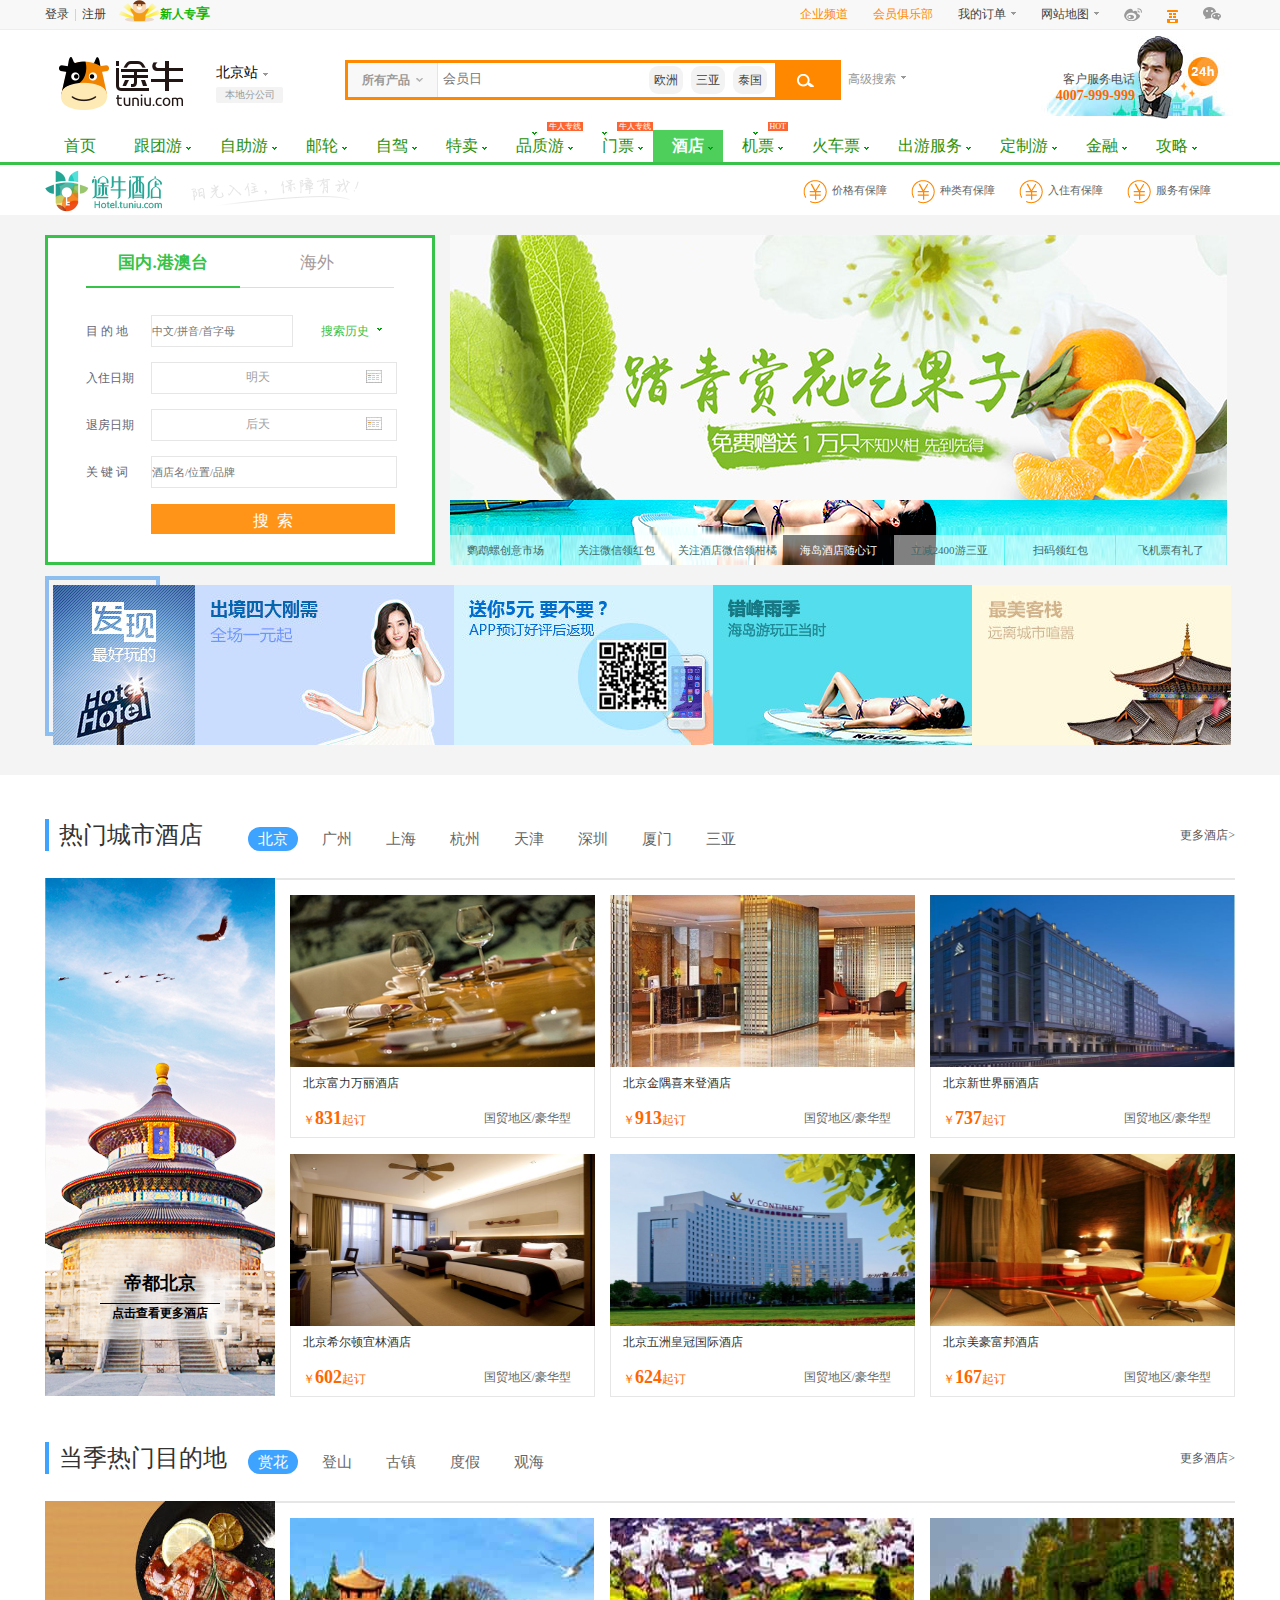
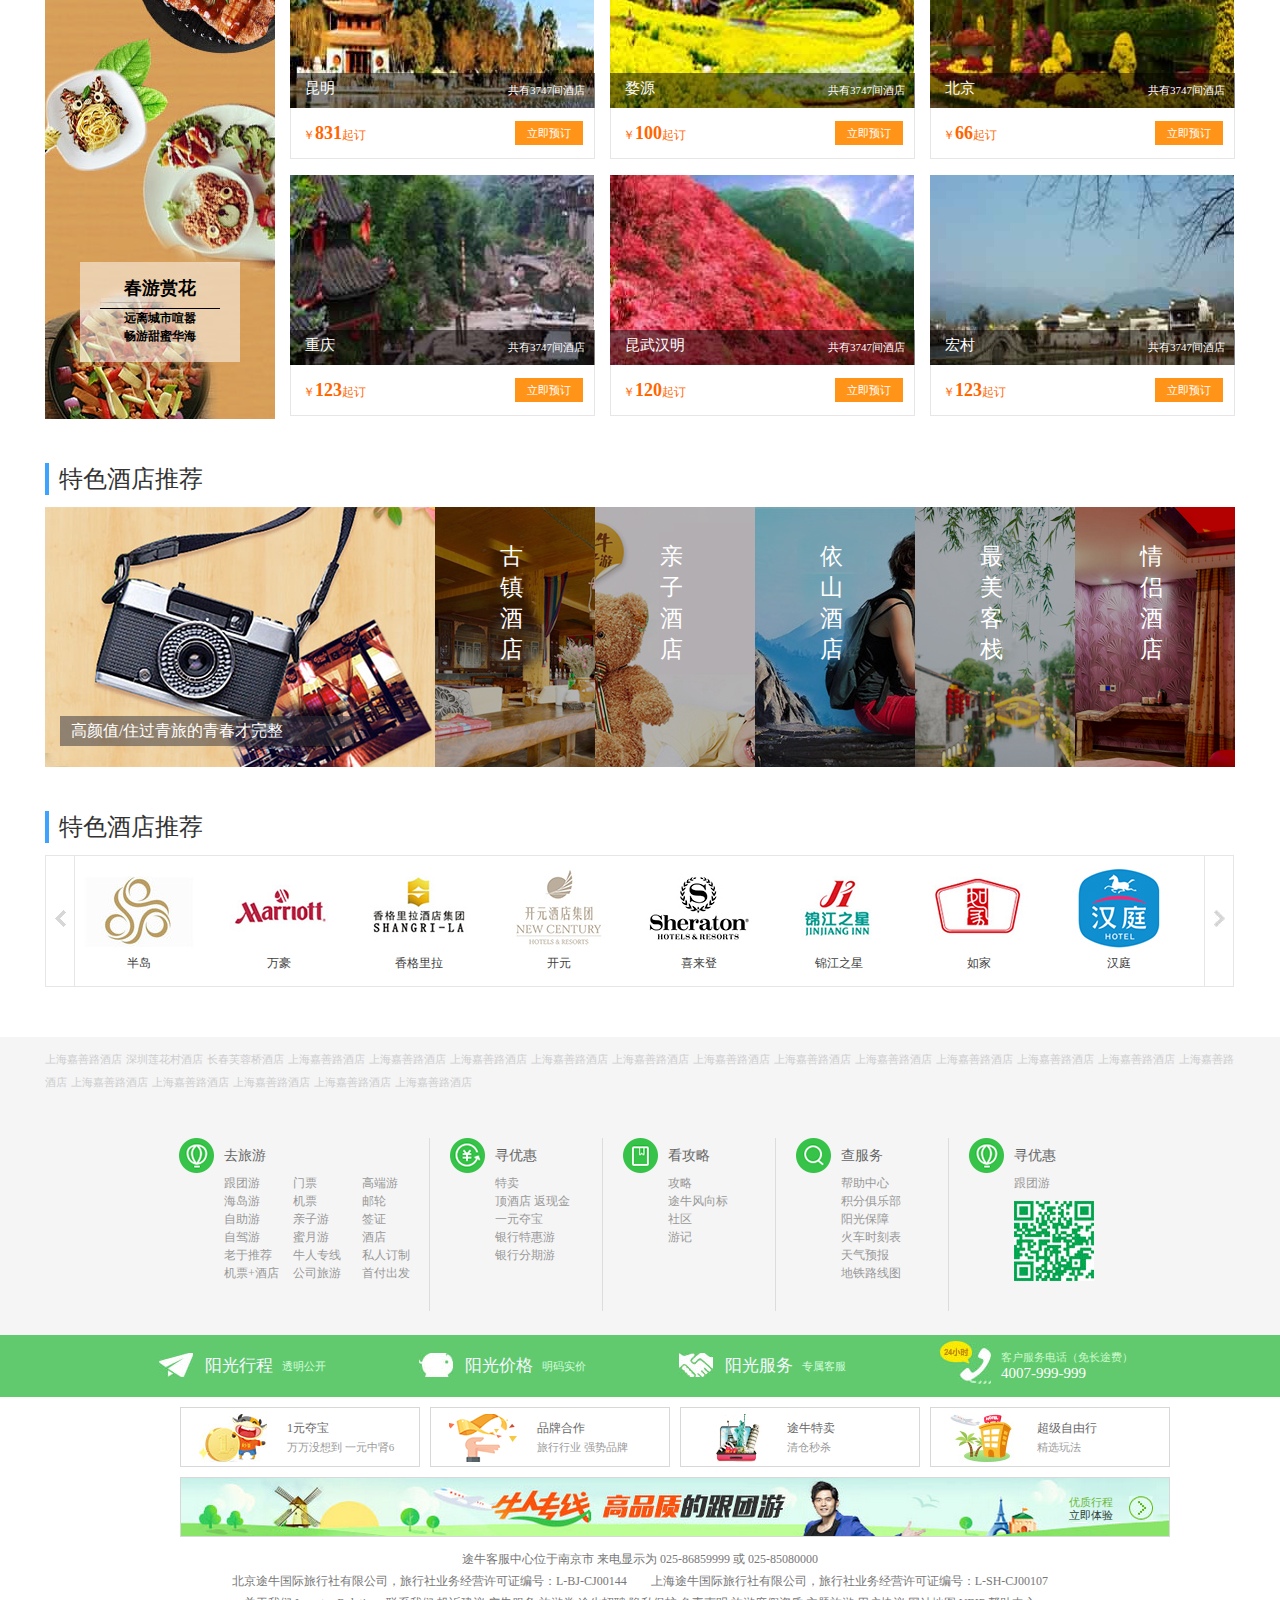
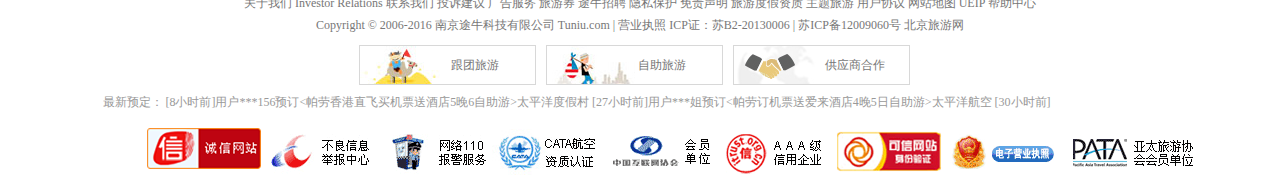
<file: hotel.html>
<!DOCTYPE html>
<html>
	<head>
		<meta charset="UTF-8">
		<title>途牛酒店</title>
		<link rel="stylesheet" href="css/hotel.css" />
		<link rel="stylesheet" href="css/reset.css" />
		<link rel="stylesheet" href="css/globle.css" />
		<link rel="stylesheet" href="css/fixie.css" />
		<link rel="stylesheet" href="css/public.css" />
		
	</head>
	<body>
	<!--途牛-第二页-酒店-->
		<!--顶部 公用-->
		<div class="tuniuHotel">
			<!--顶部 公用-->
			<div class="indexTop">
				<div class="indexTop_cont">
					<!--登录-->
					<div class="indexTop_contLogin">
						<a href="#">登录</a>
						<span class="indexTop_contLogin_bar"></span>
						<a href="#">注册</a>
					</div>
					<!--登录-->
					
					<!--新人专享-->
					<div class="indexTop_cont_New ">
						<span class="sprit"></span>
						<a href="#" class="indexTop_cont_Newtext ">新人专<span>享</span></a>
					</div>
					<!--新人专享-->
					
					<!--顶部右侧-->
					<div class="indexTop_contR">
						<div class="indexTop_contR_channel">
							<a href="#">企业频道</a>
							<a href="#">会员俱乐部</a>
						</div>	
						
						<div class="indexTop_contR_order">
							<a href="#">我的订单</a>
							<span class="sprit"></span>
							<a href="#">网站地图</a>
							<span class="sprit"></span>
						</div>
						
						<div class="indexTop_contR_icon">
							<a href="#" class="weibo sprit"></a>
							<a href="#" class="telephone sprit"></a>
							<a href="#" class="weixin sprit"></a>
						</div>
					</div>
					<!--顶部右侧-->
				</div>
			</div>
			<!--顶部 公用-->
			
			<!--头部-->
			<div class="indextitle">
				<div class="indextitle_Cont">
					<a class="indextitle_Cont_Logo">
						<img src="img/indextitle_Cont_Logo_img.png"/>
					</a>
					
					<div class="indextitle_Cont_county">
						<p class= "clearfix">
							<a href="#" class="indextitle_Cont_county_standing">北京站</a>
							<a class="sprit"></a>
						</p>	
						<a href="#" class="indextitle_Cont_county_local">本地分公司</a>
					</div>
					
					<div class="indextitle_Cont_search">
						<div class="indextitle_Cont_search_orange">
							<div class="indextitle_Cont_search_orangeL">
								<div class="indextitle_Cont_search_orange_allparduct clearfix">
									<a href="#">所有产品</a>
									<span class="sprit"></span>
								</div>
								
								<form>
									<input class="indextitle_Cont_search_orange_input" type="text"  placeholder="会员日" />
								</form>
							</div>	
							
							<div class="indextitle_Cont_search_orangeR">
								<div class="indextitle_Cont_search_orange_county clearfix">
									<a href="#">欧洲</a>
									<a href="#">三亚</a>
									<a href="#">泰国</a>
								</div>
								<a class="indextitle_Cont_search_orange_searchlogo">
									<span href="#" class="sprit"></span>
								</a>
							</div>
						</div>
						
						<div class="indextitle_Cont_search_Heighsearch">
							<a href="#">高级搜索</a>
							<span class="sprit"></span>
						</div>
					</div>
					
					<div class="indextitle_Cont_search_service">
							<div class="indextitle_Cont_search_serviceBG"></div>
							<p class="indextitle_Cont_search_service_text">
								<span>客户服务电话</span>
								<span class="indextitle_Cont_search_service_text_phone">4007-999-999</span>
							</p>
					</div>
				</div>
			</div>
			<!--头部-->
			
			<!--头部导航-->
			<div class="indexnav">
				<ul class="indexnavCont">
					<li class="indexnavCont_li">
						<a href="index.html">首页</a>
					</li>
					<li class="indexnavCont_li">
						<a href="#">跟团游</a>
						<span class="sprit"></span>
					</li>
					<li class="indexnavCont_li">
						<a href="zizhu.html" >自助游</a>
						<span class="sprit"></span>
					</li>
					<li class="indexnavCont_li">
						<a href="#">邮轮</a>
						<span class="sprit"></span>
					</li>
					<li class="indexnavCont_li">
						<a href="#">自驾</a>
						<span class="sprit"></span>
					</li>
					<li class="indexnavCont_li">
						<a href="#">特卖</a>
						<span class="sprit"></span>
					</li>
					<li class="indexnavCont_li">
						<a href="#">品质游</a>
						<span class="sprit"></span>
						<div class="indexnavCont_tips">
							<span class="indexnavCont_tips_text">牛人专线</span>
							<span class="sprit"></span>
						</div>
						
					</li>
					<li class="indexnavCont_li">
						<a href="#">门票</a>
						<span class="sprit"></span>
						<div class="indexnavCont_tips">
							<span class="indexnavCont_tips_text">牛人专线</span>
							<span class="sprit"></span>
						</div>
					</li>
					<li class="indexnavCont_li">
						<a href="#"  class="indexnavCont_active">酒店</a>
						<span class="sprit"></span>
					</li>
					<li class="indexnavCont_li">
						<a href="#">机票</a>
						<span class="sprit"></span>
						<div class="indexnavCont_tips"  id="indexnavCont_tips_hot">
							<span class="indexnavCont_tips_text">HOT</span>
							<span class="sprit"></span>
						</div>
					</li>
					<li class="indexnavCont_li">
						<a href="#">火车票</a>
						<span class="sprit"></span>
					</li>
					<li class="indexnavCont_li">
						<a href="#">出游服务</a>
						<span class="sprit"></span>
					</li>
					<li class="indexnavCont_li">
						<a href="#">定制游</a>
						<span class="sprit"></span>
					</li>
					<li class="indexnavCont_li">
						<a href="#">金融</a>
						<span class="sprit"></span>
					</li>
					<li class="indexnavCont_li">
						<a href="#">攻略</a>
						<span class="sprit"></span>
					</li>
				</ul>
			</div>
			<!--头部导航-->
		</div>	
		<!--顶部 公用-->	
		
		<!--途牛酒店 焦点图大部分-->
		<div class="tuniuHotel_focus">
			<!--上导航-->
			<div class="tuniuHotel_focustop clearfix">
				<div class="tuniuHotel_focustopL">
					<img src="img/tuniuHotel_focuscont_top_img.png" />
				</div>
				<div class="tuniuHotel_focustopR clearfix">
					<a href="#" class="tuniuHotel_focustopR_a">
						<span class="sprit"></span>
						<span>价格有保障</span>
					</a>
					<a href="#" class="tuniuHotel_focustopR_a">
						<span class="sprit"></span>
						<span>种类有保障</span>
					</a>
					<a href="#" class="tuniuHotel_focustopR_a">
						<span class="sprit"></span>
						<span>入住有保障</span>
					</a>
					<a href="#" class="tuniuHotel_focustopR_a">
						<span class="sprit"></span>
						<span>服务有保障</span>
					</a>
				</div>
			</div>
			<!--上导航-->
			
			<!--下内容 灰色部分-->
			<div class="tuniuHotel_focus_main">
				<!--1190内容-->
				<div class="tuniuHotel_focus_main_cont">
					<!--上部-->
					<div class="tuniuHotel_focus_main_cont_up clearfix"> 
						<!--左 表单-->
						<div class="tuniuHotel_focus_main_cont_upL">
							<p class="tuniuHotel_focus_main_cont_upL_title clearfix">
								<a href="#" class="active">国内.港澳台</a>
								<a href="#">海外</a>
							</p>
							<form class="tuniuHotel_focus_main_cont_upL_form">
								<table class="tuniuHotel_focus_main_cont_upL_formTable">
									<tbody>
										<tr>
											<td class="tuniuHotel_focus_Table_leftname">目 的 地</td>
											<td class="tuniuHotel_focus_Table_shortinputbox">
												<input class="tuniuHotel_focus_Table_shortinput" type="text" placeholder="中文/拼音/首字母" />
											</td>
											<td class="tuniuHotel_focus_Table_searchtd">
												<a href="#" class="tuniuHotel_focus_Table_oldsearch clearfix">
													<span>搜索历史</span>
													<span class="sprit"></span>
												</a>
											</td>
										</tr>
										
										<tr >
											<td class="tuniuHotel_focus_Table_leftname">入住日期</td>
											<td colspan="2" class="TNhotel_tb_date1">
												<input  type="text" class="bule" />
												<span class="TNhotel_tb_date1_tmr">明天</span>
												<span class="sprit"></span>
											</td>
										</tr>
										
										<tr>
											<td class="tuniuHotel_focus_Table_leftname">退房日期</td>
											<td colspan="2" class="TNhotel_tb_date2">
												<input  type="text"  />
												<span class="TNhotel_tb_date2_tmr">后天</span>
												<span class="sprit"></span>
											</td>
										</tr>
										
										<tr>
											<td class="tuniuHotel_focus_Table_leftname">关 键 词</td>
											<td colspan="2">
												<input  type="text" placeholder="酒店名/位置/品牌" />
											</td>
										</tr>
										
										<tr>
											<td class="tuniuHotel_focus_Table_leftname"></td>
											<td colspan="2" class="tuniuHotel_focusTable_searchbox">
												<input class="tuniuHotel_focusTable_search"  type="button" value="搜  索"/>
												
											</td>
										</tr>
									</tbody>
								</table>
							</form>
						</div>
						<!--左 表单-->
						
						<!--右轮播图-->
						<ul class="tuniuHotel_focus_upturn clearfix">
							<li class="tuniuHotel_focus_upturn_li">
								<div class="tuniuHotel_focus_upturn_liOpacity"></div>
								<a class="tuniuHotel_focus_upturn_liText">鹦鹉螺创意市场</a>
							</li>
							<li class="tuniuHotel_focus_upturn_li">
								<div class="tuniuHotel_focus_upturn_liOpacity"></div>
								<a class="tuniuHotel_focus_upturn_liText">关注微信领红包</a>
							</li>
							<li class="tuniuHotel_focus_upturn_li">
								<div class="tuniuHotel_focus_upturn_liOpacity"></div>
								<a class="tuniuHotel_focus_upturn_liText">关注酒店微信领柑橘</a>
							</li>
							
							<li class="tuniuHotel_focus_upturn_li active">
								<div class="tuniuHotel_focus_upturn_liOpacity"></div>
								<a class="tuniuHotel_focus_upturn_liText">海岛酒店随心订</a>
							</li>
							
							<li class="tuniuHotel_focus_upturn_li">
								<div class="tuniuHotel_focus_upturn_liOpacity"></div>
								<a class="tuniuHotel_focus_upturn_liText">立减2400游三亚</a>
							</li>
							<li class="tuniuHotel_focus_upturn_li">
								<div class="tuniuHotel_focus_upturn_liOpacity"></div>
								<a class="tuniuHotel_focus_upturn_liText">扫码领红包</a>
							</li>
							<li class="tuniuHotel_focus_upturn_li">
								<div class="tuniuHotel_focus_upturn_liOpacity"></div>
								<a class="tuniuHotel_focus_upturn_liText">飞机票有礼了</a>
							</li>
						</ul>
						<!--右轮播图-->
					</div>
					<!--上部-->
					
					<!--下部-->
					<div class="tuniuHotel_focus_main_cont_down clearfix">
						<a href="#" class="tuniuHotel_focus_main_cont_down_first">
							<img src="img/tuniuHotel_focus_main_cont_down_img1.png" />
						</a>
						<a href="#">
							<img src="img/fxcjy.jpg" />
						</a>
						<a href="#">
							<img src="img/tuniuHotel_focus_main_cont_down_img2.png" />
						</a>
						<a href="#">
							<img src="img/cuofengchuyhaidao.jpg" />
						</a>
						<a href="#">
							<img src="img/fxkz.jpg" />
						</a>
					</div>
					<!--下部-->
				</div>
				<!--1190内容-->
			</div>
			<!--下内容 灰色部分-->
		</div>
		<!--途牛酒店 焦点图大部分-->
		
		<!--热门城市酒店-->
		<div class="tuniuHotel_Hothotel">
			<div class="tuniuHotel_HothotelTop clearfix">
				<p class="tuniuHotel_HothotelTop_title">热门城市酒店</p>
				<div class="TNHotel_HothotelTop_nav clearfix">
					<a href="#" class="active">北京</a>
					<a href="#">广州</a>
					<a href="#">上海</a>
					<a href="#">杭州</a>
					<a href="#">天津</a>
					<a href="#">深圳</a>
					<a href="#">厦门</a>
					<a href="#">三亚</a>
				</div>
				<a href="#" class="TNHotel_HothotelTop_more">更多酒店&gt</a>
			</div>
			<div class="tuniuHotel_HothotelCont clearfix">
				<div class="tuniuHotel_HothotelContL">
					<a href="#">
						<img src="img/tuniuHotel_HothotelContL.png" />
						<span class="tuniuHotel_HothotelContL_opa"></span>
						<p class="tuniuHotel_HothotelContL_text">
							<span class="tuniuHotel_HothotelContL_textname">帝都北京</span>
							<span class="tuniuHotel_HothotelContL_textline"></span>
							<span class="tuniuHotel_HothotelContL_textmore">点击查看更多酒店</span>
						</p>
					</a>
				</div>
				<ul class="tuniuHotel_HothotelContR clearfix">
					<li class="tuniuHotel_HothotelContR_li">
						<a href="#">
							<img src="img/tuniuHotel_HothotelContR_liimg1.png" />
						</a>
						<div class="TNHotel_HothotelContR_litext">
							<a href="#" class="TNHotel_HothotelContR_litext_name">北京富力万丽酒店</a>
							<p class="TNHotel_HothotelContR_litext_btm">
								<span class="TNHotel_HothotelContR_litext_btmPrice">￥<span>831</span>起订</span>
								<span class="TNHotel_HothotelContR_litext_btmzone">国贸地区/豪华型</span>
							</p>
						</div>
					</li>
					<li class="tuniuHotel_HothotelContR_li">
						<a href="#">
							<img src="img/f20aa90225d109bde613d7bd8ca1cb7c_w640_h480_c1_t0.jpg" />
						</a>
						<div class="TNHotel_HothotelContR_litext">
							<a href="#" class="TNHotel_HothotelContR_litext_name">北京金隅喜来登酒店</a>
							<p class="TNHotel_HothotelContR_litext_btm">
								<span class="TNHotel_HothotelContR_litext_btmPrice">￥<span>913</span>起订</span>
								<span class="TNHotel_HothotelContR_litext_btmzone">国贸地区/豪华型</span>
							</p>
						</div>
					</li>
					<li class="tuniuHotel_HothotelContR_li">
						<a href="#">
							<img src="img/Cii9EVartKGIJF2FAAB5o06tHU4AABr_gL1dSMAAHm7651_w640_h480_c1_t0.jpg" />
						</a>
						<div class="TNHotel_HothotelContR_litext">
							<a href="#" class="TNHotel_HothotelContR_litext_name">北京新世界丽酒店</a>
							<p class="TNHotel_HothotelContR_litext_btm">
								<span class="TNHotel_HothotelContR_litext_btmPrice">￥<span>737</span>起订</span>
								<span class="TNHotel_HothotelContR_litext_btmzone">国贸地区/豪华型</span>
							</p>
						</div>
					</li>
					<li class="tuniuHotel_HothotelContR_li">
						<a href="#">
							<img src="img/f9380a954d493b7bd84c0e307d10a8ff_w640_h480_c1_t0.jpg" />
						</a>
						<div class="TNHotel_HothotelContR_litext">
							<a href="#" class="TNHotel_HothotelContR_litext_name">北京希尔顿宜林酒店</a>
							<p class="TNHotel_HothotelContR_litext_btm">
								<span class="TNHotel_HothotelContR_litext_btmPrice">￥<span>602</span>起订</span>
								<span class="TNHotel_HothotelContR_litext_btmzone">国贸地区/豪华型</span>
							</p>
						</div>
					</li>
					<li class="tuniuHotel_HothotelContR_li">
						<a href="#">
							<img src="img/Cii9EVc4kzKIIdATAADoFcit7eQAAFxBAId6ysAAOgt131_w640_h480_c1_t0.jpg" />
						</a>
						<div class="TNHotel_HothotelContR_litext">
							<a href="#" class="TNHotel_HothotelContR_litext_name">北京五洲皇冠国际酒店</a>
							<p class="TNHotel_HothotelContR_litext_btm">
								<span class="TNHotel_HothotelContR_litext_btmPrice">￥<span>624</span>起订</span>
								<span class="TNHotel_HothotelContR_litext_btmzone">国贸地区/豪华型</span>
							</p>
						</div>
					</li>
					<li class="tuniuHotel_HothotelContR_li">
						<a href="#">
							<img src="img/Cii9EVc_BiOIO6T4AADO8O1KwtsAAGG6ANqW04AAM8I772_w640_h480_c1_t0.jpg" />
						</a>
						<div class="TNHotel_HothotelContR_litext">
							<a href="#" class="TNHotel_HothotelContR_litext_name">北京美豪富邦酒店</a>
							<p class="TNHotel_HothotelContR_litext_btm">
								<span class="TNHotel_HothotelContR_litext_btmPrice">￥<span>167</span>起订</span>
								<span class="TNHotel_HothotelContR_litext_btmzone">国贸地区/豪华型</span>
							</p>
						</div>
					</li>
				</ul>
			</div>
		</div>
		<!--热门城市酒店-->
		
		<!--当季热门目的地-->
		<div class="tuniuHotel_Hothotel">
			<div class="tuniuHotel_HothotelTop clearfix">
				<p class="tuniuHotel_HothotelTop_title">当季热门目的地</p>
				<div class="TNHotel_HothotelTop_nav clearfix">
					<a href="#" class="active">赏花</a>
					<a href="#">登山</a>
					<a href="#">古镇</a>
					<a href="#">度假</a>
					<a href="#">观海</a>
				</div>
				<a href="#" class="TNHotel_HothotelTop_more">更多酒店&gt</a>
			</div>
			<div class="tuniuHotel_HothotelCont clearfix">
				<div class="tuniuHotel_HothotelContL">
					<a href="#">
						<img src="img/MEISHI2.jpg" />
						<span class="tuniuHotel_HothotelContL_opa"></span>
						<p class="tuniuHotel_HothotelContL_text">
							<span class="tuniuHotel_HothotelContL_textname">春游赏花</span>
							<span class="tuniuHotel_HothotelContL_textline"></span>
							<span class="tuniuHotel_HothotelContL_textmore">远离城市喧嚣</span>
							<span class="tuniuHotel_HothotelContL_textmore">畅游甜蜜华海</span>
						</p>
					</a>
				</div>
				<ul class="tuniuHotel_HothotelContR clearfix">
					<li class="tuniuHotel_HothotelContR_li dangji">
						<a href="#" class="dangjiimg">
							<img src="img/sh-meishi.jpg" />
							<span class="dangji_opa"></span>
							<span class="dangji_imgtext clearfix">
								<span  class="TNHotel_HothotelContR_litext_name  djName">昆明</span>
								<span class="TNHotel_djimgtext ">共有3747间酒店</span>
							</span>
						</a>
						<div class="TNHotel_HothotelContR_litext TNdj_down">
							<p class="TNHotel_HothotelContR_litext_btm  TNdj_p clearfix">
								<span class="TNHotel_HothotelContR_litext_btmPrice" >￥<span>831</span>起订</span>
								<a href="#" class="TNdj_order">立即预订</a>
							</p>
						</div>
					</li>
					<li class="tuniuHotel_HothotelContR_li dangji">
						<a href="#" class="dangjiimg">
							<img src="img/sh-meishi2.jpg" />
							<span class="dangji_opa"></span>
							<span class="dangji_imgtext clearfix">
								<span  class="TNHotel_HothotelContR_litext_name  djName">婺源</span>
								<span class="TNHotel_djimgtext ">共有3747间酒店</span>
							</span>
						</a>
						<div class="TNHotel_HothotelContR_litext TNdj_down">
							<p class="TNHotel_HothotelContR_litext_btm  TNdj_p clearfix">
								<span class="TNHotel_HothotelContR_litext_btmPrice" >￥<span>100</span>起订</span>
								<a href="#" class="TNdj_order">立即预订</a>
							</p>
						</div>
					</li>
					<li class="tuniuHotel_HothotelContR_li dangji">
						<a href="#" class="dangjiimg">
							<img src="img/sh-meishi3.jpg" />
							<span class="dangji_opa"></span>
							<span class="dangji_imgtext clearfix">
								<span  class="TNHotel_HothotelContR_litext_name  djName">北京</span>
								<span class="TNHotel_djimgtext ">共有3747间酒店</span>
							</span>
						</a>
						<div class="TNHotel_HothotelContR_litext TNdj_down">
							<p class="TNHotel_HothotelContR_litext_btm  TNdj_p clearfix">
								<span class="TNHotel_HothotelContR_litext_btmPrice" >￥<span>66</span>起订</span>
								<a href="#" class="TNdj_order">立即预订</a>
							</p>
						</div>
					</li>
					<li class="tuniuHotel_HothotelContR_li dangji">
						<a href="#" class="dangjiimg">
							<img src="img/sh-meishi4.jpg" />
							<span class="dangji_opa"></span>
							<span class="dangji_imgtext clearfix">
								<span  class="TNHotel_HothotelContR_litext_name  djName">重庆</span>
								<span class="TNHotel_djimgtext ">共有3747间酒店</span>
							</span>
						</a>
						<div class="TNHotel_HothotelContR_litext TNdj_down">
							<p class="TNHotel_HothotelContR_litext_btm  TNdj_p clearfix">
								<span class="TNHotel_HothotelContR_litext_btmPrice" >￥<span>123</span>起订</span>
								<a href="#" class="TNdj_order">立即预订</a>
							</p>
						</div>
					</li>
					<li class="tuniuHotel_HothotelContR_li dangji">
						<a href="#" class="dangjiimg">
							<img src="img/sh-meishi5.jpg" />
							<span class="dangji_opa"></span>
							<span class="dangji_imgtext clearfix">
								<span  class="TNHotel_HothotelContR_litext_name  djName">昆武汉明</span>
								<span class="TNHotel_djimgtext ">共有3747间酒店</span>
							</span>
						</a>
						<div class="TNHotel_HothotelContR_litext TNdj_down">
							<p class="TNHotel_HothotelContR_litext_btm  TNdj_p clearfix">
								<span class="TNHotel_HothotelContR_litext_btmPrice" >￥<span>120</span>起订</span>
								<a href="#" class="TNdj_order">立即预订</a>
							</p>
						</div>
					</li>
					<li class="tuniuHotel_HothotelContR_li dangji">
						<a href="#" class="dangjiimg">
							<img src="img/sh-meishi6.jpg" />
							<span class="dangji_opa"></span>
							<span class="dangji_imgtext clearfix">
								<span  class="TNHotel_HothotelContR_litext_name  djName">宏村</span>
								<span class="TNHotel_djimgtext ">共有3747间酒店</span>
							</span>
						</a>
						<div class="TNHotel_HothotelContR_litext TNdj_down">
							<p class="TNHotel_HothotelContR_litext_btm  TNdj_p clearfix">
								<span class="TNHotel_HothotelContR_litext_btmPrice" >￥<span>123</span>起订</span>
								<a href="#" class="TNdj_order">立即预订</a>
							</p>
						</div>
					</li>
				</ul>
			</div>
		</div>
		<!--当季热门目的地-->
		
		<!--特色酒店推荐-->
		<div class="tuniuHotel_Hothotel">
			<p class="tuniuHotel_HothotelTop_title TNHotel_recomenTitle">特色酒店推荐</p>
			<div class="TNHotel_recomen clearfix">
				<a href="#" class="TNHotel_recomenL">
					<img src="img/TNHotel_recomenL.png" />
					<span class="TNHotel_recomenL_opa"></span>
					<span class="TNHotel_recomenL_text">高颜值/住过青旅的青春才完整</span>
				</a>
				<ul class="TNHotel_recomenR clearfix">
					<li class="TNHotel_recomenRli">
						<a href="#">
							<img src="img/TNHotel_recomenRli_img1.png" />
							<!--<span class="TNHotel_recomenRli_opa"></span>-->
							<span class="TNHotel_recomenRli_text">古镇酒店</span>
						</a>
					</li>
					<li class="TNHotel_recomenRli">
						<a href="#">
							<img src="img/zinziyouxi.png" />
							<!--<span class="TNHotel_recomenRli_opa"></span>-->
							<span class="TNHotel_recomenRli_text">亲子酒店</span>
						</a>
					</li>
					<li class="TNHotel_recomenRli">
						<a href="#">
							<img src="img/yishanjiudian.png" />
							<!--<span class="TNHotel_recomenRli_opa"></span>-->
							<span class="TNHotel_recomenRli_text">依山酒店</span>
						</a>
					</li>
					<li class="TNHotel_recomenRli">
						<a href="#">
							<img src="img/zuimeikezhan.png" />
							<!--<span class="TNHotel_recomenRli_opa"></span>-->
							<span class="TNHotel_recomenRli_text">最美客栈</span>
						</a>
					</li>
					<li class="TNHotel_recomenRli">
						<a href="#">
							<img src="img/qinglvjiudian.png" />
							<!--<span class="TNHotel_recomenRli_opa"></span>-->
							<span class="TNHotel_recomenRli_text">情侣酒店</span>
						</a>
					</li>
				</ul>
			</div>
		</div>
		<!--特色酒店推荐-->
		
		<!--明星酒店品牌-->
		<div class="tuniuHotel_Hothotel">
			<p class="tuniuHotel_HothotelTop_title TNHotel_recomenTitle">特色酒店推荐</p>
			<div class="TNHotel_brank clearfix">
				<a class="TNHotel_brankL">
					<span class="sprit"></span>
				</a>
				<ul class="TNHotel_brankM clearfix">
					<li class="TNHotel_brankMli">
						<img src="img/bd.jpg" />
						<p>半岛</p>
					</li>
					<li class="TNHotel_brankMli">
						<img src="img/wanhao (1).jpg" />
						<p>万豪</p>
					</li>
					<li class="TNHotel_brankMli">
						<img src="img/xianggelila (1).jpg" />
						<p>香格里拉</p>
					</li>
					<li class="TNHotel_brankMli">
						<img src="img/kaiyuan (1).jpg" />
						<p>开元</p>
					</li>
					<li class="TNHotel_brankMli">
						<img src="img/xilaideng (1).jpg" />
						<p>喜来登</p>
					</li>
					<li class="TNHotel_brankMli">
						<img src="img/jinjiangzhixing (1).jpg" />
						<p>锦江之星</p>
					</li>
					<li class="TNHotel_brankMli">
						<img src="img/rujia (1).jpg" />
						<p>如家</p>
					</li>
					<li class="TNHotel_brankMli">
						<img src="img/hanting (1).jpg" />
						<p>汉庭</p>
					</li>
				</ul>
				<a class="TNHotel_brankR">
					<span class="sprit"></span>
				</a>
			</div>
		</div>
		<!--明星酒店品牌-->
		
		<!--1348底部 公用-->
			<div class="indexPubBottom " id="TNHotel_pubbtm">
				<!--去旅游部分-->
				<div class="indexPubBottom_QRcont1348">
					<p class="TNHotel_btmP">
						<a href="#">上海嘉善路酒店</a>
						<a href="#">深圳莲花村酒店</a>
						<a href="#">长春芙蓉桥酒店</a>
						<a href="#">上海嘉善路酒店</a>
						<a href="#">上海嘉善路酒店</a>
						<a href="#">上海嘉善路酒店</a>
						<a href="#">上海嘉善路酒店</a>
						<a href="#">上海嘉善路酒店</a>
						<a href="#">上海嘉善路酒店</a>
						<a href="#">上海嘉善路酒店</a>
						<a href="#">上海嘉善路酒店</a>
						<a href="#">上海嘉善路酒店</a>
						<a href="#">上海嘉善路酒店</a>
						<a href="#">上海嘉善路酒店</a>
						<a href="#">上海嘉善路酒店</a>
						<a href="#">上海嘉善路酒店</a>
						<a href="#">上海嘉善路酒店</a>
						<a href="#">上海嘉善路酒店</a>
						<a href="#">上海嘉善路酒店</a>
						<a href="#">上海嘉善路酒店</a>
					</p>
					
					<ul class="indexPubBottom_QRcont clearfix">
						<li class="indexPubBottom_contLi clearfix">
							<div class="indexPubBottom_contLi_main first">
								<div class="indexPubBottom_contLi_mainTop clearfix">
									<div class="sprit"></div>
									<p class="indexPubBottom_contLi_mainTitle">去旅游</p>
								</div>	
								<div class="indexPubBottom_contLi_maintext clearfix">
									<a href="#">跟团游</a>
									<a href="#">门票</a>
									<a href="#">高端游</a>
									<a href="#">海岛游</a>
									<a href="#">机票</a>
									<a href="#">邮轮</a>
									<a href="#">自助游</a>
									<a href="#">亲子游</a>
									<a href="#">签证</a>
									<a href="#">自驾游</a>
									<a href="#">蜜月游</a>
									<a href="#">酒店</a>
									<a href="#">老于推荐</a>
									<a href="#">牛人专线</a>
									<a href="#">私人订制</a>
									<a href="#">机票+酒店</a>
									<a href="#">公司旅游</a>
									<a href="#">首付出发</a>
								</div>
							</div>
							<span class="indexPubBottom_contLi_dotted"></span>
						</li>
						
						<li class="indexPubBottom_contLi">
							<div class="indexPubBottom_contLi_main">
								<div class="indexPubBottom_contLi_mainTop clearfix">
									<div class="sprit xyh"></div>
									<p class="indexPubBottom_contLi_mainTitle">寻优惠</p>
								</div>	
								<div class="indexPubBottom_contLi_maintext findsale clearfix">
									<a href="#">特卖</a>
									<a href="#">顶酒店 返现金</a>
									<a href="#">一元夺宝</a>
									<a href="#">银行特惠游</a>
									<a href="#">银行分期游</a>
								</div>
							</div>
							<span class="indexPubBottom_contLi_dotted"></span>
						</li>
						
						<li class="indexPubBottom_contLi">
							<div class="indexPubBottom_contLi_main">
								<div class="indexPubBottom_contLi_mainTop clearfix">
									<div class="sprit kgl"></div>
									<p class="indexPubBottom_contLi_mainTitle">看攻略</p>
								</div>	
								<div class="indexPubBottom_contLi_maintext findsale clearfix">
									<a href="#">攻略</a>
									<a href="#">途牛风向标</a>
									<a href="#">社区</a>
									<a href="#">游记</a>
								</div>
							</div>
							<span class="indexPubBottom_contLi_dotted"></span>
						</li>
						
						<li class="indexPubBottom_contLi">
							<div class="indexPubBottom_contLi_main">
								<div class="indexPubBottom_contLi_mainTop clearfix">
									<div class="sprit cfw"></div>
									<p class="indexPubBottom_contLi_mainTitle">查服务</p>
								</div>	
								<div class="indexPubBottom_contLi_maintext findsale clearfix">
									<a href="#">帮助中心</a>
									<a href="#">积分俱乐部</a>
									<a href="#">阳光保障</a>
									<a href="#">火车时刻表</a>
									<a href="#">天气预报</a>
									<a href="#">地铁路线图</a>
								</div>
							</div>
							<span class="indexPubBottom_contLi_dotted"></span>
						</li>
						
						<li class="indexPubBottom_contLi">
							<div class="indexPubBottom_contLi_main">
								<div class="indexPubBottom_contLi_mainTop clearfix">
									<div class="sprit"></div>
									<p class="indexPubBottom_contLi_mainTitle">寻优惠</p>
								</div>	
								<div class="indexPubBottom_contLi_maintext findsale clearfix">
									<a href="#">跟团游</a>
									<img src="img/Qr_code.png" />
								</div>
							</div>
						</li>
					</ul>
				</div>	
				<!--去旅游部分-->
				
				<!--阳光行程-->
				<div class="indexPubBottom_Phonecont clearfix">
					<ul class="indexPubBottom_Phonecont_L clearfix">
						<li class="indexPubBottom_Phonecont_L_li">
							<p class="sprit"></p>
							<a class="indexPubBottom_Phonecont_L_li_a">阳光行程</a>
							<p class="indexPubBottom_Phonecont_L_li_span">透明公开</p>
						</li>
						<li class="indexPubBottom_Phonecont_L_li">
							<p class="sprit ygjg"></p>
							<a class="indexPubBottom_Phonecont_L_li_a">阳光价格</a>
							<p class="indexPubBottom_Phonecont_L_li_span">明码实价</p>
						</li>
						<li class="indexPubBottom_Phonecont_L_li">
							<p class="sprit ygfw"></p>
							<a class="indexPubBottom_Phonecont_L_li_a">阳光服务</a>
							<p class="indexPubBottom_Phonecont_L_li_span">专属客服</p>
						</li>
					</ul>
					<div class="indexPubBottom_Phonecont_R">
						<span class="sprit"></span>
						<p class="indexPubBottom_Phonecont_R_text">
							<span class="indexPubBottom_Phonecont_R_text_tip">客户服务电话（免长途费）</span>
							<span class="indexPubBottom_Phonecont_R_text_num">4007-999-999</span>
						</p>
					</div>
				</div>
				<!--阳光行程-->
				
				<!--白色部分-->
				<div class="indexPubBottom_write">
					<!--1元夺宝-->
					<ul class="indexPubBottom_Oneyuancont clearfix">
						<li class="indexPubBottom_Oneyuancont_li">
							<div class="sprit"></div>
							<p class="indexPubBottom_Oneyuancont_li_text">
								<span class="indexPubBottom_Oneyuancont_li_text_title">1元夺宝</span>
								<span class="indexPubBottom_Oneyuancont_li_text_tip">万万没想到 一元中肾6</span>
							</p>
						</li>
						<li class="indexPubBottom_Oneyuancont_li">
							<div class="sprit lxpp"></div>
							<p class="indexPubBottom_Oneyuancont_li_text">
								<span class="indexPubBottom_Oneyuancont_li_text_title">品牌合作</span>
								<span class="indexPubBottom_Oneyuancont_li_text_tip">旅行行业 强势品牌</span>
							</p>
						</li>
						<li class="indexPubBottom_Oneyuancont_li">
							<div class="sprit tntm"></div>
							<p class="indexPubBottom_Oneyuancont_li_text">
								<span class="indexPubBottom_Oneyuancont_li_text_title">途牛特卖</span>
								<span class="indexPubBottom_Oneyuancont_li_text_tip">清仓秒杀 </span>
							</p>
						</li>
						<li class="indexPubBottom_Oneyuancont_li">
							<div class="sprit zyx"></div>
							<p class="indexPubBottom_Oneyuancont_li_text">
								<span class="indexPubBottom_Oneyuancont_li_text_title">超级自由行</span>
								<span class="indexPubBottom_Oneyuancont_li_text_tip">精选玩法</span>
							</p>
						</li>
					</ul>
					<!--1元夺宝-->
					
					<!--牛人专线 周杰伦-->
					<a href="#" class="indexPubBottom_Banner">
						<span class="indexPubBottom_Banner_text">
							<span class="indexPubBottom_Banner_text_green">优质行程</span>
							<span>立即体验</span>
						</span>
						<span class="sprit"></span>
						
					</a>
					<!--牛人专线 周杰伦-->
					
					
					<!--途牛招聘  全文字区-->
					<div class="indexPubBottom_tuniuIntroduce">
						<p>途牛客服中心位于南京市 来电显示为 025-86859999 或 025-85080000</p>
						<p>北京途牛国际旅行社有限公司，旅行社业务经营许可证编号：L-BJ-CJ00144　　上海途牛国际旅行社有限公司，旅行社业务经营许可证编号：L-SH-CJ00107</p>
						<p>
							<a href="#">关于我们</a>
							<a href="#">Investor Relations</a>
							<a href="#">联系我们</a>
							<a href="#">投诉建议</a>
							<a href="#">广告服务</a>
							<a href="#">旅游券</a>
							<a href="#">途牛招聘</a>
							<a href="#">隐私保护</a>
							<a href="#">免责声明</a>
							<a href="#">旅游度假资质</a>
							<a href="#">主题旅游</a>
							<a href="#">用户协议</a>
							<a href="#">网站地图</a>
							<a href="#">UEIP</a>
							<a href="#">帮助中心</a>
						</p>
						<p>
							<a href="#">Copyright © 2006-2016</a>
							<a href="#">南京途牛科技有限公司</a>
							<a href="#"> Tuniu.com</a> |
							<a href="#">营业执照</a>
							<a href="#">ICP证：苏B2-20130006</a> |
							<a href="#">苏ICP备12009060号</a>
							<a href="#"> 北京旅游网</a>
						</p>
					</div>
					<!--途牛招聘  全文字区-->
					
					<!--跟团旅游 3块-->
					<ul class="indexPubBottom_tuniuIntroduce_threeimg clearfix">
						<li class="indexPubBottom_tuniuIntroduce_threeimgLi">
							<a href="#">
								<img src="img/indexPubBottom_tuniuIntroduce_threeimgLi.png" />
								<span>跟团旅游</span>
							</a>
						</li>
						<li class="indexPubBottom_tuniuIntroduce_threeimgLi">
							<a href="#">
								<img src="img/indexPubBottom_tuniuIntroduce_threeimgLi2.png" />
								<span>自助旅游</span>
							</a>
						</li>
						<li class="indexPubBottom_tuniuIntroduce_threeimgLi">
							<a href="#">
								<img src="img/indexPubBottom_tuniuIntroduce_threeimgLi3.png" />
								<span>供应商合作</span>
							</a>
						</li>
					</ul>
					<!--跟团旅游 3块-->
					
					<!--最新预定-->
					<p class="indexPubBottom_tuniuIntroduce_neworder">
						<span>最新预定：</span>
						<span>[8小时前]用户***156预订&lt帕劳香港直飞买机票送酒店5晚6自助游&gt太平洋度假村    [27小时前]用户***姐预订&lt帕劳订机票送爱来酒店4晚5日自助游&gt太平洋航空    [30小时前]</span>
					</p>
					<!--最新预定-->
					
					<!--各个商标-->
					<div class="indexPubBottom_tuniuIntroduce_mark">
						<a href="#">
							<img src="img/indexPubBottom_tuniuIntroduce_mark1.png" />
						</a>
						<a href="#">
							<img src="img/indexPubBottom_tuniuIntroduce_mark2.png" />
						</a>
						<a href="#">
							<img src="img/indexPubBottom_tuniuIntroduce_mark3.png" />
						</a>
						<a href="#">
							<img src="img/indexPubBottom_tuniuIntroduce_mark4.png" />
						</a>
						<a href="#">
							<img src="img/indexPubBottom_tuniuIntroduce_mark5.png" />
						</a>
						<a href="#">
							<img src="img/indexPubBottom_tuniuIntroduce_mark6.png" />
						</a>
						<a href="#">
							<img src="img/indexPubBottom_tuniuIntroduce_mark7.png" />
						</a>
						<a href="#">
							<img src="img/indexPubBottom_tuniuIntroduce_mark8.png" />
						</a>
						<a href="#">
							<img src="img/indexPubBottom_tuniuIntroduce_mark9.png" />
						</a>
					</div>
					<!--各个商标-->
				</div>
				<!--白色部分--->
			
		</div>
		<!--1348底部 公用-->
		
	<!--途牛-第二页-酒店-->
	</body>
</html>
</file>
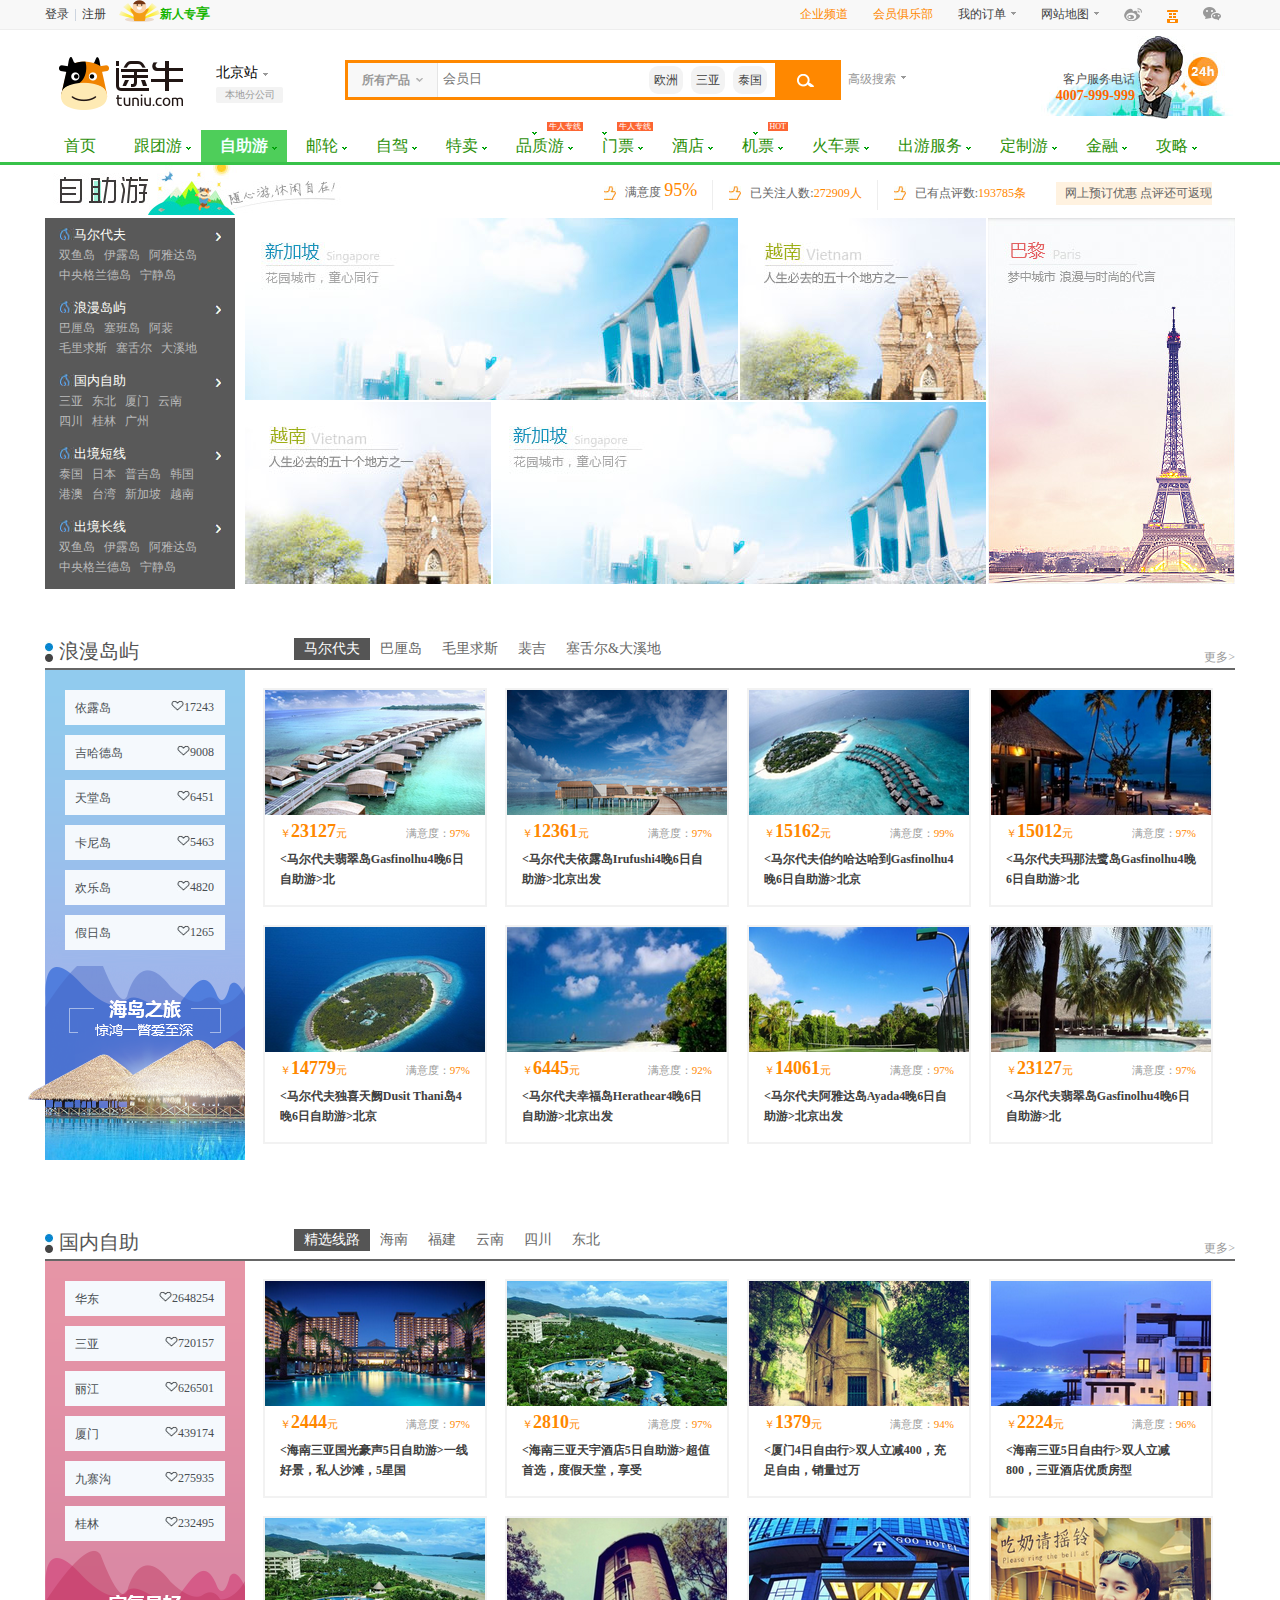
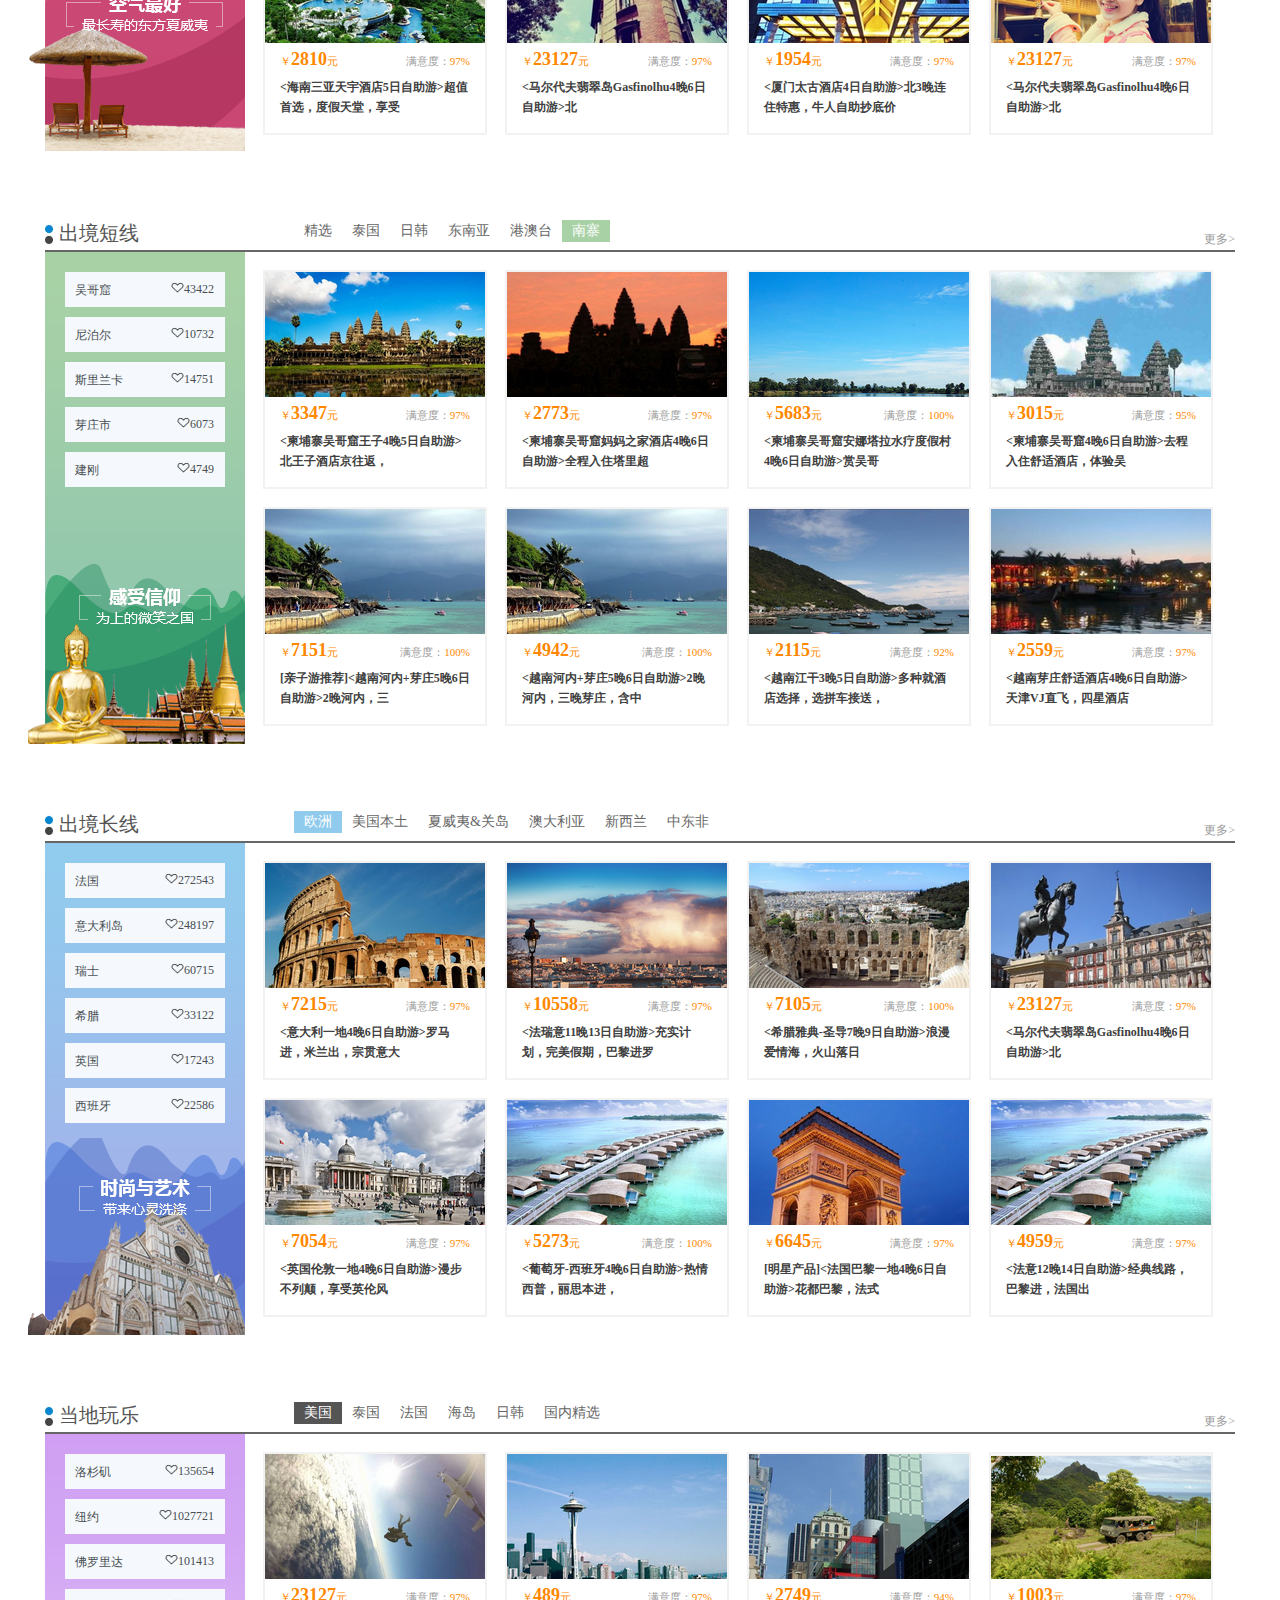
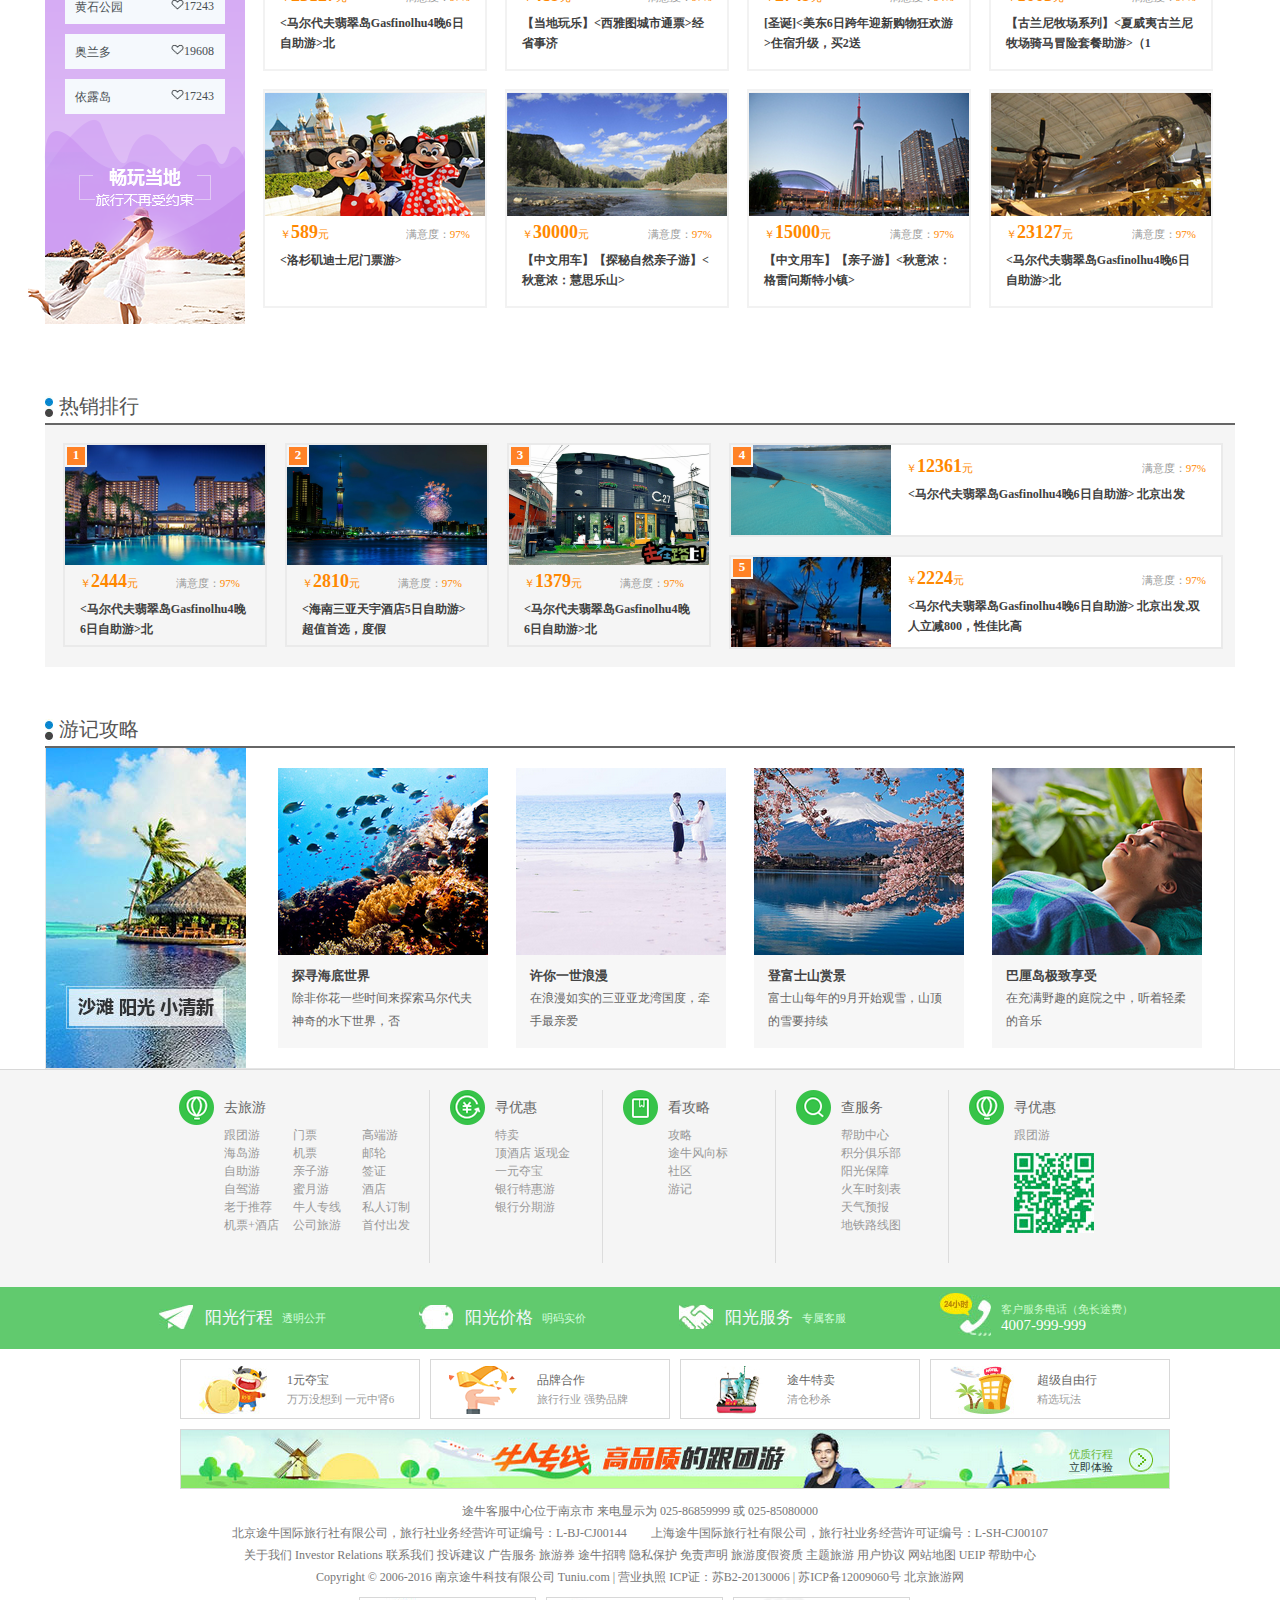
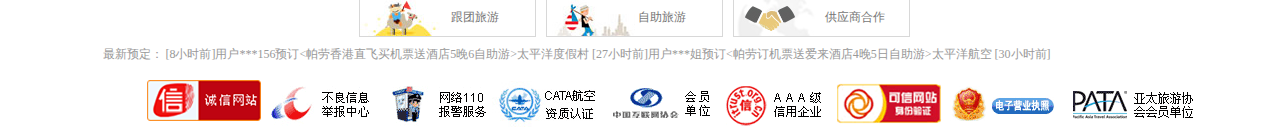
<file: zizhu.html>
<!DOCTYPE html>
<html>
	<head>
		<meta charset="UTF-8">
		<title>自助游</title>
		<link rel="stylesheet" href="css/zizhu.css" />
		<link rel="stylesheet" href="css/reset.css" />
		<link rel="stylesheet" href="css/globle.css" />
		<link rel="stylesheet" href="css/fixie.css" />
		<link rel="stylesheet" href="css/public.css" />
	</head>
	<body>
		<!--顶部 公用-->
		<div class="tuniuHotel">
			<!--顶部 公用-->
			<div class="indexTop">
				<div class="indexTop_cont">
					<!--登录-->
					<div class="indexTop_contLogin">
						<a href="#">登录</a>
						<span class="indexTop_contLogin_bar"></span>
						<a href="#">注册</a>
					</div>
					<!--登录-->
					
					<!--新人专享-->
					<div class="indexTop_cont_New ">
						<span class="sprit"></span>
						<a href="#" class="indexTop_cont_Newtext ">新人专<span>享</span></a>
					</div>
					<!--新人专享-->
					
					<!--顶部右侧-->
					<div class="indexTop_contR">
						<div class="indexTop_contR_channel">
							<a href="#">企业频道</a>
							<a href="#">会员俱乐部</a>
						</div>	
						
						<div class="indexTop_contR_order">
							<a href="#">我的订单</a>
							<span class="sprit"></span>
							<a href="#">网站地图</a>
							<span class="sprit"></span>
						</div>
						
						<div class="indexTop_contR_icon">
							<a href="#" class="weibo sprit"></a>
							<a href="#" class="telephone sprit"></a>
							<a href="#" class="weixin sprit"></a>
						</div>
					</div>
					<!--顶部右侧-->
				</div>
			</div>
			<!--顶部 公用-->
			
			<!--头部-->
			<div class="indextitle">
				<div class="indextitle_Cont">
					<a class="indextitle_Cont_Logo">
						<img src="img/indextitle_Cont_Logo_img.png"/>
					</a>
					
					<div class="indextitle_Cont_county">
						<p class= "clearfix">
							<a href="#" class="indextitle_Cont_county_standing">北京站</a>
							<a class="sprit"></a>
						</p>	
						<a href="#" class="indextitle_Cont_county_local">本地分公司</a>
					</div>
					
					<div class="indextitle_Cont_search">
						<div class="indextitle_Cont_search_orange">
							<div class="indextitle_Cont_search_orangeL">
								<div class="indextitle_Cont_search_orange_allparduct clearfix">
									<a href="#">所有产品</a>
									<span class="sprit"></span>
								</div>
								
								<form>
									<input class="indextitle_Cont_search_orange_input" type="text"  placeholder="会员日" />
								</form>
							</div>	
							
							<div class="indextitle_Cont_search_orangeR">
								<div class="indextitle_Cont_search_orange_county clearfix">
									<a href="#">欧洲</a>
									<a href="#">三亚</a>
									<a href="#">泰国</a>
								</div>
								<a class="indextitle_Cont_search_orange_searchlogo">
									<span href="#" class="sprit"></span>
								</a>
							</div>
						</div>
						
						<div class="indextitle_Cont_search_Heighsearch">
							<a href="#">高级搜索</a>
							<span class="sprit"></span>
						</div>
					</div>
					
					<div class="indextitle_Cont_search_service">
							<div class="indextitle_Cont_search_serviceBG"></div>
							<p class="indextitle_Cont_search_service_text">
								<span>客户服务电话</span>
								<span class="indextitle_Cont_search_service_text_phone">4007-999-999</span>
							</p>
					</div>
				</div>
			</div>
			<!--头部-->
			
			<!--头部导航-->
			<div class="indexnav">
				<ul class="indexnavCont">
					<li class="indexnavCont_li">
						<a href="index.html">首页</a>
					</li>
					<li class="indexnavCont_li">
						<a href="#">跟团游</a>
						<span class="sprit"></span>
					</li>
					<li class="indexnavCont_li">
						<a href="#"  class="indexnavCont_active">自助游</a>
						<span class="sprit"></span>
					</li>
					<li class="indexnavCont_li">
						<a href="#">邮轮</a>
						<span class="sprit"></span>
					</li>
					<li class="indexnavCont_li">
						<a href="#">自驾</a>
						<span class="sprit"></span>
					</li>
					<li class="indexnavCont_li">
						<a href="#">特卖</a>
						<span class="sprit"></span>
					</li>
					<li class="indexnavCont_li">
						<a href="#">品质游</a>
						<span class="sprit"></span>
						<div class="indexnavCont_tips">
							<span class="indexnavCont_tips_text">牛人专线</span>
							<span class="sprit"></span>
						</div>
						
					</li>
					<li class="indexnavCont_li">
						<a href="#">门票</a>
						<span class="sprit"></span>
						<div class="indexnavCont_tips">
							<span class="indexnavCont_tips_text">牛人专线</span>
							<span class="sprit"></span>
						</div>
					</li>
					<li class="indexnavCont_li">
						<a href="hotel.html">酒店</a>
						<span class="sprit"></span>
					</li>
					<li class="indexnavCont_li">
						<a href="#">机票</a>
						<span class="sprit"></span>
						<div class="indexnavCont_tips"  id="indexnavCont_tips_hot">
							<span class="indexnavCont_tips_text">HOT</span>
							<span class="sprit"></span>
						</div>
					</li>
					<li class="indexnavCont_li">
						<a href="#">火车票</a>
						<span class="sprit"></span>
					</li>
					<li class="indexnavCont_li">
						<a href="#">出游服务</a>
						<span class="sprit"></span>
					</li>
					<li class="indexnavCont_li">
						<a href="#">定制游</a>
						<span class="sprit"></span>
					</li>
					<li class="indexnavCont_li">
						<a href="#">金融</a>
						<span class="sprit"></span>
					</li>
					<li class="indexnavCont_li">
						<a href="#">攻略</a>
						<span class="sprit"></span>
					</li>
				</ul>
			</div>
			<!--头部导航-->
		</div>	
		<!--顶部 公用-->
		
		
		<!--自助logo-->
		<div class="ZZlogo clearfix" >
			<img src="img/zizhupindaoLogo.jpg" />
			<div class="ZZlogo_R clearfix">
				<div class="ZZlogo_RL clearfix">
					<div class="ZZlogo_RLli">
						<span class="ZZlogo_RL_agree">
							<span class="sprit"></span>
							<span>满意度</span>
							<span class="ZZlogo_RL_agreeNum">95%</span>
						</span>
						<span class="ZZlogo_RLbar"></span>
					</div>	
					<div class="ZZlogo_RLli">
						<span class="ZZlogo_RL_agree clearfix">
							<span class="sprit"></span>
							<span class="focusname">已关注人数:</span>
							<span class="ZZlogo_RL_agreeNum focus">272909人</span>
						</span>
						<span class="ZZlogo_RLbar"></span>
					</div>	
					<div class="ZZlogo_RLli">
						<span class="ZZlogo_RL_agree clearfix">
							<span class="sprit"></span>
							<span class="focusname">已有点评数:</span>
							<span class="ZZlogo_RL_agreeNum focus">193785条</span>
						</span>
					</div>	
				</div>
				<span class="ZZlogo_Rtip">网上预订优惠 点评还可返现</span>
			</div>
		</div>
		<!--自助logo-->
		
		
		<!--焦点轮播图1190区-->
		<div class="ZZfocus clearfix">
			<ul class="ZZfocusL">
				<li class="ZZfocusLli">
					<div class="ZZfocusLli_title clearfix">
						<span class="sprit"></span>
						<span>马尔代夫</span>
						<span class="sprit ZZfocusLli_titleArw"></span>
					</div>
					<p class="ZZfocusLliText clearfix">
						<a href="#">双鱼岛</a>
						<a href="#">伊露岛 </a>
						<a href="#">阿雅达岛</a>
						<a href="#">中央格兰德岛</a>
						<a href="#">宁静岛</a>
					</p>
				</li>
				<li class="ZZfocusLli">
					<div class="ZZfocusLli_title clearfix">
						<span class="sprit"></span>
						<span>浪漫岛屿</span>
						<span class="sprit ZZfocusLli_titleArw"></span>
					</div>
					<p class="ZZfocusLliText clearfix">
						<a href="#">巴厘岛</a>
						<a href="#">塞班岛 </a>
						<a href="#">阿裴</a>
						<a href="#">毛里求斯</a>
						<a href="#">塞舌尔</a>
						<a href="#">大溪地</a>
					</p>
				</li>
				<li class="ZZfocusLli">
					<div class="ZZfocusLli_title clearfix">
						<span class="sprit"></span>
						<span>国内自助</span>
						<span class="sprit ZZfocusLli_titleArw"></span>
					</div>
					<p class="ZZfocusLliText clearfix">
						<a href="#">三亚</a>
						<a href="#">东北 </a>
						<a href="#">厦门</a>
						<a href="#">云南</a>
						<a href="#">四川</a>
						<a href="#">桂林</a>
						<a href="#">广州</a>
					</p>
				</li>
				<li class="ZZfocusLli">
					<div class="ZZfocusLli_title clearfix">
						<span class="sprit"></span>
						<span>出境短线</span>
						<span class="sprit ZZfocusLli_titleArw"></span>
					</div>
					<p class="ZZfocusLliText clearfix">
						<a href="#">泰国</a>
						<a href="#">日本 </a>
						<a href="#">普吉岛</a>
						<a href="#">韩国</a>
						<a href="#">港澳</a>
						<a href="#">台湾</a>
						<a href="#">新加坡</a>
						<a href="#">越南</a>
					</p>
				</li>
				<li class="ZZfocusLli lastli">
					<div class="ZZfocusLli_title clearfix">
						<span class="sprit"></span>
						<span>出境长线</span>
						<span class="sprit ZZfocusLli_titleArw"></span>
					</div>
					<p class="ZZfocusLliText clearfix">
						<a href="#">双鱼岛</a>
						<a href="#">伊露岛 </a>
						<a href="#">阿雅达岛</a>
						<a href="#">中央格兰德岛</a>
						<a href="#">宁静岛</a>
					</p>
				</li>
			</ul>
			
			<div class="ZZfocusR clearfix">
				<div class="ZZfocusRL clearfix">
					 <a href="#">
					 	<img src="img/ZZfocusRLimg1.png" />
					 </a>
					 <a href="#">
					 	<img src="img/ZZfocusRLimg2.png" />
					 </a>
					 <a href="#">
					 	<img src="img/ZZfocusRLimg2.png" />
					 </a>
					 <a href="#">
					 	<img src="img/ZZfocusRLimg1.png" />
					 </a>
				</div>
				<a href="#" class="ZZfocusRR">
					<img src="img/ZZfocusRR.png" />
				</a>
			</div>
		</div>
		<!--焦点轮播图1190区-->
		
		<!--浪漫岛屿-->
		<div class="ZZiland">
			<div class="ZZilandTop clearfix">
				<div class="ZZilandTopL clearfix">
					<span class="sprit"></span>
					<span>浪漫岛屿</span>
				</div>
				<div class="ZZilandTopM  clearfix">
					<a href="#" class="active">马尔代夫</a>
					<a href="#">巴厘岛</a>
					<a href="#">毛里求斯</a>
					<a href="#">裴吉</a>
					<a href="#">塞舌尔&大溪地</a>
				</div>
				<a href="#" class="ZZilandTopMore">更多&gt</a>
			</div>
			<div class="ZZilandCont clearfix">
				<div class="ZZilandContL">
					<a href="#" class="ZZilandContLli clearfix">
						<span class="ZZilandContL_name">依露岛</span>
						<span class="ZZilandContL_num">
							<span class="sprit"></span>
							<span>17243</span>
						</span>
					</a>
					<a href="#" class="ZZilandContLli clearfix">
						<span class="ZZilandContL_name">吉哈德岛</span>
						<span class="ZZilandContL_num">
							<span class="sprit"></span>
							<span>9008</span>
						</span>
					</a>
					<a href="#" class="ZZilandContLli clearfix">
						<span class="ZZilandContL_name">天堂岛</span>
						<span class="ZZilandContL_num">
							<span class="sprit"></span>
							<span>6451</span>
						</span>
					</a>
					<a href="#" class="ZZilandContLli clearfix">
						<span class="ZZilandContL_name">卡尼岛</span>
						<span class="ZZilandContL_num">
							<span class="sprit"></span>
							<span>5463</span>
						</span>
					</a>
					<a href="#" class="ZZilandContLli clearfix">
						<span class="ZZilandContL_name">欢乐岛</span>
						<span class="ZZilandContL_num">
							<span class="sprit"></span>
							<span>4820</span>
						</span>
					</a>
					<a href="#" class="ZZilandContLli clearfix">
						<span class="ZZilandContL_name">假日岛</span>
						<span class="ZZilandContL_num">
							<span class="sprit"></span>
							<span>1265</span>
						</span>
					</a>
				</div>
				
				<ul class="ZZilandContR clearfix">
					<li class="ZZilandContRli">
						<a href="#">
							<img src="img/ZZilandContRli_img1.png" />
						</a>
						<div class="ZZilandContRliText">
							<div class="ZZilandContRliText_top clearfix">
								<span class="ZZilandContRliText_topL">￥<span class="num">23127</span>元</span>
								<span class="ZZilandContRliText_top_agree"><span class="manyi">满意度：</span>97%</span>
							</div>
							<span class="ZZilandContRliText_btm">&lt马尔代夫翡翠岛Gasfinolhu4晚6日自助游&gt北</span>
						</div>
					</li>
					<li class="ZZilandContRli">
						<a href="#">
							<img src="img/ZZilandContRli_img2.png" />
						</a>
						<div class="ZZilandContRliText">
							<div class="ZZilandContRliText_top clearfix">
								<span class="ZZilandContRliText_topL">￥<span class="num">12361</span>元</span>
								<span class="ZZilandContRliText_top_agree"><span class="manyi">满意度：</span>97%</span>
							</div>
							<span class="ZZilandContRliText_btm">&lt马尔代夫依露岛Irufushi4晚6日自助游&gt北京出发</span>
						</div>
					</li>
					<li class="ZZilandContRli">
						<a href="#">
							<img src="img/ZZilandContRli_img3.png" />
						</a>
						<div class="ZZilandContRliText">
							<div class="ZZilandContRliText_top clearfix">
								<span class="ZZilandContRliText_topL">￥<span class="num">15162</span>元</span>
								<span class="ZZilandContRliText_top_agree"><span class="manyi">满意度：</span>99%</span>
							</div>
							<span class="ZZilandContRliText_btm">&lt马尔代夫伯约哈达哈到Gasfinolhu4晚6日自助游&gt北京</span>
						</div>
					</li>
					<li class="ZZilandContRli">
						<a href="#">
							<img src="img/ZZilandContRli_img4.png" />
						</a>
						<div class="ZZilandContRliText">
							<div class="ZZilandContRliText_top clearfix">
								<span class="ZZilandContRliText_topL">￥<span class="num">15012</span>元</span>
								<span class="ZZilandContRliText_top_agree"><span class="manyi">满意度：</span>97%</span>
							</div>
							<span class="ZZilandContRliText_btm">&lt马尔代夫玛那法鹭岛Gasfinolhu4晚6日自助游&gt北</span>
						</div>
					</li>
					<li class="ZZilandContRli">
						<a href="#">
							<img src="img/ZZilandContRli_img5.png" />
						</a>
						<div class="ZZilandContRliText">
							<div class="ZZilandContRliText_top clearfix">
								<span class="ZZilandContRliText_topL">￥<span class="num">14779</span>元</span>
								<span class="ZZilandContRliText_top_agree"><span class="manyi">满意度：</span>97%</span>
							</div>
							<span class="ZZilandContRliText_btm">&lt马尔代夫独喜天阙Dusit Thani岛4晚6日自助游&gt北京</span>
						</div>
					</li>
					<li class="ZZilandContRli">
						<a href="#">
							<img src="img/ZZilandContRli_img6.png" />
						</a>
						<div class="ZZilandContRliText">
							<div class="ZZilandContRliText_top clearfix">
								<span class="ZZilandContRliText_topL">￥<span class="num">6445</span>元</span>
								<span class="ZZilandContRliText_top_agree"><span class="manyi">满意度：</span>92%</span>
							</div>
							<span class="ZZilandContRliText_btm">&lt马尔代夫幸福岛Herathear4晚6日自助游&gt北京出发</span>
						</div>
					</li>
					<li class="ZZilandContRli">
						<a href="#">
							<img src="img/ZZilandContRli_img7.png" />
						</a>
						<div class="ZZilandContRliText">
							<div class="ZZilandContRliText_top clearfix">
								<span class="ZZilandContRliText_topL">￥<span class="num">14061</span>元</span>
								<span class="ZZilandContRliText_top_agree"><span class="manyi">满意度：</span>97%</span>
							</div>
							<span class="ZZilandContRliText_btm">&lt马尔代夫阿雅达岛Ayada4晚6日自助游&gt北京出发</span>
						</div>
					</li>
					<li class="ZZilandContRli">
						<a href="#">
							<img src="img/ZZilandContRli_img8.png" />
						</a>
						<div class="ZZilandContRliText">
							<div class="ZZilandContRliText_top clearfix">
								<span class="ZZilandContRliText_topL">￥<span class="num">23127</span>元</span>
								<span class="ZZilandContRliText_top_agree"><span class="manyi">满意度：</span>97%</span>
							</div>
							<span class="ZZilandContRliText_btm">&lt马尔代夫翡翠岛Gasfinolhu4晚6日自助游&gt北</span>
						</div>
					</li>
				</ul>
			</div>
		</div>
		<!--浪漫岛屿-->
		
		<!--国内自助-->
		<div class="ZZiland">
			<div class="ZZilandTop  clearfix">
				<div class="ZZilandTopL clearfix">
					<span class="sprit"></span>
					<span>国内自助</span>
				</div>
				<div class="ZZilandTopM ">
					<a href="#" class="active">精选线路</a>
					<a href="#">海南</a>
					<a href="#">福建</a>
					<a href="#">云南</a>
					<a href="#">四川</a>
					<a href="#">东北</a>
				</div>
				<a href="#" class="ZZilandTopMore">更多&gt</a>
			</div>
			<div class="ZZilandCont clearfix">
				<div class="ZZilandContL  ZZincityCont">
					<a href="#" class="ZZilandContLli clearfix">
						<span class="ZZilandContL_name">华东</span>
						<span class="ZZilandContL_num">
							<span class="sprit"></span>
							<span>2648254</span>
						</span>
					</a>
					<a href="#" class="ZZilandContLli clearfix">
						<span class="ZZilandContL_name">三亚</span>
						<span class="ZZilandContL_num">
							<span class="sprit"></span>
							<span>720157</span>
						</span>
					</a>
					<a href="#" class="ZZilandContLli clearfix">
						<span class="ZZilandContL_name">丽江</span>
						<span class="ZZilandContL_num">
							<span class="sprit"></span>
							<span>626501</span>
						</span>
					</a>
					<a href="#" class="ZZilandContLli clearfix">
						<span class="ZZilandContL_name">厦门</span>
						<span class="ZZilandContL_num">
							<span class="sprit"></span>
							<span>439174</span>
						</span>
					</a>
					<a href="#" class="ZZilandContLli clearfix">
						<span class="ZZilandContL_name">九寨沟</span>
						<span class="ZZilandContL_num">
							<span class="sprit"></span>
							<span>275935</span>
						</span>
					</a>
					<a href="#" class="ZZilandContLli clearfix">
						<span class="ZZilandContL_name">桂林</span>
						<span class="ZZilandContL_num">
							<span class="sprit"></span>
							<span>232495</span>
						</span>
					</a>
				</div>
				
				<ul class="ZZilandContR clearfix">
					<li class="ZZilandContRli">
						<a href="#">
							<img src="img/ZZincityContRli_img1.png" />
						</a>
						<div class="ZZilandContRliText">
							<div class="ZZilandContRliText_top clearfix">
								<span class="ZZilandContRliText_topL">￥<span class="num">2444</span>元</span>
								<span class="ZZilandContRliText_top_agree"><span class="manyi">满意度：</span>97%</span>
							</div>
							<span class="ZZilandContRliText_btm">&lt海南三亚国光豪声5日自助游&gt一线好景，私人沙滩，5星国</span>
						</div>
					</li>
					<li class="ZZilandContRli">
						<a href="#">
							<img src="img/ZZincityContRli_img2.png" />
						</a>
						<div class="ZZilandContRliText">
							<div class="ZZilandContRliText_top clearfix">
								<span class="ZZilandContRliText_topL">￥<span class="num">2810</span>元</span>
								<span class="ZZilandContRliText_top_agree"><span class="manyi">满意度：</span>97%</span>
							</div>
							<span class="ZZilandContRliText_btm">&lt海南三亚天宇酒店5日自助游&gt超值首选，度假天堂，享受</span>
						</div>
					</li>
					<li class="ZZilandContRli">
						<a href="#">
							<img src="img/ZZincityContRli_img3.png" />
						</a>
						<div class="ZZilandContRliText">
							<div class="ZZilandContRliText_top clearfix">
								<span class="ZZilandContRliText_topL">￥<span class="num">1379</span>元</span>
								<span class="ZZilandContRliText_top_agree"><span class="manyi">满意度：</span>94%</span>
							</div>
							<span class="ZZilandContRliText_btm">&lt厦门4日自由行&gt双人立减400，充足自由，销量过万</span>
						</div>
					</li>
					<li class="ZZilandContRli">
						<a href="#">
							<img src="img/ZZincityContRli_img4.png" />
						</a>
						<div class="ZZilandContRliText">
							<div class="ZZilandContRliText_top clearfix">
								<span class="ZZilandContRliText_topL">￥<span class="num">2224</span>元</span>
								<span class="ZZilandContRliText_top_agree"><span class="manyi">满意度：</span>96%</span>
							</div>
							<span class="ZZilandContRliText_btm">&lt海南三亚5日自由行&gt双人立减800，三亚酒店优质房型</span>
						</div>
					</li>
					<li class="ZZilandContRli">
						<a href="#">
							<img src="img/ZZincityContRli_img2.png" />
						</a>
						<div class="ZZilandContRliText">
							<div class="ZZilandContRliText_top clearfix">
								<span class="ZZilandContRliText_topL">￥<span class="num">2810</span>元</span>
								<span class="ZZilandContRliText_top_agree"><span class="manyi">满意度：</span>97%</span>
							</div>
							<span class="ZZilandContRliText_btm">&lt海南三亚天宇酒店5日自助游&gt超值首选，度假天堂，享受</span>
						</div>
					</li>
					<li class="ZZilandContRli">
						<a href="#">
							<img src="img/ZZincityContRli_img6.png" />
						</a>
						<div class="ZZilandContRliText">
							<div class="ZZilandContRliText_top clearfix">
								<span class="ZZilandContRliText_topL">￥<span class="num">23127</span>元</span>
								<span class="ZZilandContRliText_top_agree"><span class="manyi">满意度：</span>97%</span>
							</div>
							<span class="ZZilandContRliText_btm">&lt马尔代夫翡翠岛Gasfinolhu4晚6日自助游&gt北</span>
						</div>
					</li>
					<li class="ZZilandContRli">
						<a href="#">
							<img src="img/ZZincityContRli_img7.png" />
						</a>
						<div class="ZZilandContRliText">
							<div class="ZZilandContRliText_top clearfix">
								<span class="ZZilandContRliText_topL">￥<span class="num">1954</span>元</span>
								<span class="ZZilandContRliText_top_agree"><span class="manyi">满意度：</span>97%</span>
							</div>
							<span class="ZZilandContRliText_btm">&lt厦门太古酒店4日自助游&gt北3晚连住特惠，牛人自助抄底价</span>
						</div>
					</li>
					<li class="ZZilandContRli">
						<a href="#">
							<img src="img/ZZincityContRli_img8.png" />
						</a>
						<div class="ZZilandContRliText">
							<div class="ZZilandContRliText_top clearfix">
								<span class="ZZilandContRliText_topL">￥<span class="num">23127</span>元</span>
								<span class="ZZilandContRliText_top_agree"><span class="manyi">满意度：</span>97%</span>
							</div>
							<span class="ZZilandContRliText_btm">&lt马尔代夫翡翠岛Gasfinolhu4晚6日自助游&gt北</span>
						</div>
					</li>
				</ul>
			</div>
		</div>
		<!--国内自助-->
		
		<!--出境短线-->
		<div class="ZZiland">
			<div class="ZZilandTop clearfix">
				<div class="ZZilandTopL clearfix">
					<span class="sprit"></span>
					<span>出境短线</span>
				</div>
				<div class="ZZilandTopM ZZshort">
					<a href="#">精选</a>
					<a href="#">泰国</a>
					<a href="#">日韩</a>
					<a href="#">东南亚</a>
					<a href="#">港澳台</a>
					<a href="#"  class="active">南寨</a>
				</div>
				<a href="#" class="ZZilandTopMore">更多&gt</a>
			</div>
			<div class="ZZilandCont clearfix">
				<div class="ZZilandContL ZZshotlineContL">
					<a href="#" class="ZZilandContLli clearfix">
						<span class="ZZilandContL_name">吴哥窟</span>
						<span class="ZZilandContL_num">
							<span class="sprit"></span>
							<span>43422</span>
						</span>
					</a>
					<a href="#" class="ZZilandContLli clearfix">
						<span class="ZZilandContL_name">尼泊尔</span>
						<span class="ZZilandContL_num">
							<span class="sprit"></span>
							<span>10732</span>
						</span>
					</a>
					<a href="#" class="ZZilandContLli clearfix">
						<span class="ZZilandContL_name">斯里兰卡</span>
						<span class="ZZilandContL_num">
							<span class="sprit"></span>
							<span>14751</span>
						</span>
					</a>
					<a href="#" class="ZZilandContLli clearfix">
						<span class="ZZilandContL_name">芽庄市</span>
						<span class="ZZilandContL_num">
							<span class="sprit"></span>
							<span>6073</span>
						</span>
					</a>
					<a href="#" class="ZZilandContLli clearfix">
						<span class="ZZilandContL_name">建刚</span>
						<span class="ZZilandContL_num">
							<span class="sprit"></span>
							<span>4749</span>
						</span>
					</a>
				</div>
				
				<ul class="ZZilandContR clearfix">
					<li class="ZZilandContRli">
						<a href="#">
							<img src="img/ZZshotContRli_img1.png" />
						</a>
						<div class="ZZilandContRliText">
							<div class="ZZilandContRliText_top clearfix">
								<span class="ZZilandContRliText_topL">￥<span class="num">3347</span>元</span>
								<span class="ZZilandContRliText_top_agree"><span class="manyi">满意度：</span>97%</span>
							</div>
							<span class="ZZilandContRliText_btm">&lt柬埔寨吴哥窟王子4晚5日自助游&gt北王子酒店京往返，</span>
						</div>
					</li>
					<li class="ZZilandContRli">
						<a href="#">
							<img src="img/ZZshotContRli_img2.png" />
						</a>
						<div class="ZZilandContRliText">
							<div class="ZZilandContRliText_top clearfix">
								<span class="ZZilandContRliText_topL">￥<span class="num">2773</span>元</span>
								<span class="ZZilandContRliText_top_agree"><span class="manyi">满意度：</span>97%</span>
							</div>
							<span class="ZZilandContRliText_btm">&lt柬埔寨吴哥窟妈妈之家酒店4晚6日自助游&gt全程入住塔里超</span>
						</div>
					</li>
					<li class="ZZilandContRli">
						<a href="#">
							<img src="img/ZZshotContRli_img3.png" />
						</a>
						<div class="ZZilandContRliText">
							<div class="ZZilandContRliText_top clearfix">
								<span class="ZZilandContRliText_topL">￥<span class="num">5683</span>元</span>
								<span class="ZZilandContRliText_top_agree"><span class="manyi">满意度：</span>100%</span>
							</div>
							<span class="ZZilandContRliText_btm">&lt柬埔寨吴哥窟安娜塔拉水疗度假村4晚6日自助游&gt赏吴哥</span>
						</div>
					</li>
					<li class="ZZilandContRli">
						<a href="#">
							<img src="img/ZZshotContRli_img4.png" />
						</a>
						<div class="ZZilandContRliText">
							<div class="ZZilandContRliText_top clearfix">
								<span class="ZZilandContRliText_topL">￥<span class="num">3015</span>元</span>
								<span class="ZZilandContRliText_top_agree"><span class="manyi">满意度：</span>95%</span>
							</div>
							<span class="ZZilandContRliText_btm">&lt柬埔寨吴哥窟4晚6日自助游&gt去程入住舒适酒店，体验吴</span>
						</div>
					</li>
					<li class="ZZilandContRli">
						<a href="#">
							<img src="img/ZZshotContRli_img5.png" />
						</a>
						<div class="ZZilandContRliText">
							<div class="ZZilandContRliText_top clearfix">
								<span class="ZZilandContRliText_topL">￥<span class="num">7151</span>元</span>
								<span class="ZZilandContRliText_top_agree"><span class="manyi">满意度：</span>100%</span>
							</div>
							<span class="ZZilandContRliText_btm">[亲子游推荐]&lt越南河内+芽庄5晚6日自助游&gt2晚河内，三</span>
						</div>
					</li>
					<li class="ZZilandContRli">
						<a href="#">
							<img src="img/ZZshotContRli_img5.png" />
						</a>
						<div class="ZZilandContRliText">
							<div class="ZZilandContRliText_top clearfix">
								<span class="ZZilandContRliText_topL">￥<span class="num">4942</span>元</span>
								<span class="ZZilandContRliText_top_agree"><span class="manyi">满意度：</span>100%</span>
							</div>
							<span class="ZZilandContRliText_btm">&lt越南河内+芽庄5晚6日自助游&gt2晚河内，三晚芽庄，含中 </span>
						</div>
					</li>
					<li class="ZZilandContRli">
						<a href="#">
							<img src="img/ZZshotContRli_img7.png" />
						</a>
						<div class="ZZilandContRliText">
							<div class="ZZilandContRliText_top clearfix">
								<span class="ZZilandContRliText_topL">￥<span class="num">2115</span>元</span>
								<span class="ZZilandContRliText_top_agree"><span class="manyi">满意度：</span>92%</span>
							</div>
							<span class="ZZilandContRliText_btm">&lt越南江干3晚5日自助游&gt多种就酒店选择，选拼车接送，</span>
						</div>
					</li>
					<li class="ZZilandContRli">
						<a href="#">
							<img src="img/ZZshotContRli_img8.png" />
						</a>
						<div class="ZZilandContRliText">
							<div class="ZZilandContRliText_top clearfix">
								<span class="ZZilandContRliText_topL">￥<span class="num">2559</span>元</span>
								<span class="ZZilandContRliText_top_agree"><span class="manyi">满意度：</span>97%</span>
							</div>
							<span class="ZZilandContRliText_btm">&lt越南芽庄舒适酒店4晚6日自助游&gt天津VJ直飞，四星酒店</span>
						</div>
					</li>
				</ul>
			</div>
		</div>
		<!--出境短线-->
		
		<!--出境长线-->
		<div class="ZZiland">
			<div class="ZZilandTop clearfix">
				<div class="ZZilandTopL clearfix">
					<span class="sprit"></span>
					<span>出境长线</span>
				</div>
				<div class="ZZilandTopM ZZlong">
					<a href="#" class="active">欧洲</a>
					<a href="#">美国本土</a>
					<a href="#">夏威夷&关岛</a>
					<a href="#">澳大利亚</a>
					<a href="#">新西兰</a>
					<a href="#">中东非</a>
				</div>
				<a href="#" class="ZZilandTopMore">更多&gt</a>
			</div>
			<div class="ZZilandCont clearfix">
				<div class="ZZilandContL ZZlongContL">
					<a href="#" class="ZZilandContLli clearfix">
						<span class="ZZilandContL_name">法国</span>
						<span class="ZZilandContL_num">
							<span class="sprit"></span>
							<span>272543</span>
						</span>
					</a>
					<a href="#" class="ZZilandContLli clearfix">
						<span class="ZZilandContL_name">意大利岛</span>
						<span class="ZZilandContL_num">
							<span class="sprit"></span>
							<span>248197</span>
						</span>
					</a>
					<a href="#" class="ZZilandContLli clearfix">
						<span class="ZZilandContL_name">瑞士</span>
						<span class="ZZilandContL_num">
							<span class="sprit"></span>
							<span>60715</span>
						</span>
					</a>
					<a href="#" class="ZZilandContLli clearfix">
						<span class="ZZilandContL_name">希腊</span>
						<span class="ZZilandContL_num">
							<span class="sprit"></span>
							<span>33122</span>
						</span>
					</a>
					<a href="#" class="ZZilandContLli clearfix">
						<span class="ZZilandContL_name">英国</span>
						<span class="ZZilandContL_num">
							<span class="sprit"></span>
							<span>17243</span>
						</span>
					</a>
					<a href="#" class="ZZilandContLli clearfix">
						<span class="ZZilandContL_name">西班牙</span>
						<span class="ZZilandContL_num">
							<span class="sprit"></span>
							<span>22586</span>
						</span>
					</a>
				</div>
				
				<ul class="ZZilandContR clearfix">
					<li class="ZZilandContRli">
						<a href="#">
							<img src="img/ZZlongContRli_img1.png" />
						</a>
						<div class="ZZilandContRliText">
							<div class="ZZilandContRliText_top clearfix">
								<span class="ZZilandContRliText_topL">￥<span class="num">7215</span>元</span>
								<span class="ZZilandContRliText_top_agree"><span class="manyi">满意度：</span>97%</span>
							</div>
							<span class="ZZilandContRliText_btm">&lt意大利一地4晚6日自助游&gt罗马进，米兰出，宗贯意大</span>
						</div>
					</li>
					<li class="ZZilandContRli">
						<a href="#">
							<img src="img/ZZlongContRli_img2.png" />
						</a>
						<div class="ZZilandContRliText">
							<div class="ZZilandContRliText_top clearfix">
								<span class="ZZilandContRliText_topL">￥<span class="num">10558</span>元</span>
								<span class="ZZilandContRliText_top_agree"><span class="manyi">满意度：</span>97%</span>
							</div>
							<span class="ZZilandContRliText_btm">&lt法瑞意11晚13日自助游&gt充实计划，完美假期，巴黎进罗</span>
						</div>
					</li>
					<li class="ZZilandContRli">
						<a href="#">
							<img src="img/ZZlongContRli_img3.png" />
						</a>
						<div class="ZZilandContRliText">
							<div class="ZZilandContRliText_top clearfix">
								<span class="ZZilandContRliText_topL">￥<span class="num">7105</span>元</span>
								<span class="ZZilandContRliText_top_agree"><span class="manyi">满意度：</span>100%</span>
							</div>
							<span class="ZZilandContRliText_btm">&lt希腊雅典-圣导7晚9日自助游&gt浪漫爱情海，火山落日</span>
						</div>
					</li>
					<li class="ZZilandContRli">
						<a href="#">
							<img src="img/ZZlongContRli_img4.png" />
						</a>
						<div class="ZZilandContRliText">
							<div class="ZZilandContRliText_top clearfix">
								<span class="ZZilandContRliText_topL">￥<span class="num">23127</span>元</span>
								<span class="ZZilandContRliText_top_agree"><span class="manyi">满意度：</span>97%</span>
							</div>
							<span class="ZZilandContRliText_btm">&lt马尔代夫翡翠岛Gasfinolhu4晚6日自助游&gt北</span>
						</div>
					</li>
					<li class="ZZilandContRli">
						<a href="#">
							<img src="img/ZZlongContRli_img5.png" />
						</a>
						<div class="ZZilandContRliText">
							<div class="ZZilandContRliText_top clearfix">
								<span class="ZZilandContRliText_topL">￥<span class="num">7054</span>元</span>
								<span class="ZZilandContRliText_top_agree"><span class="manyi">满意度：</span>97%</span>
							</div>
							<span class="ZZilandContRliText_btm">&lt英国伦敦一地4晚6日自助游&gt漫步不列颠，享受英伦风</span>
						</div>
					</li>
					<li class="ZZilandContRli">
						<a href="#">
							<img src="img/ZZilandContRli_img1.png" />
						</a>
						<div class="ZZilandContRliText">
							<div class="ZZilandContRliText_top clearfix">
								<span class="ZZilandContRliText_topL">￥<span class="num">5273</span>元</span>
								<span class="ZZilandContRliText_top_agree"><span class="manyi">满意度：</span>100%</span>
							</div>
							<span class="ZZilandContRliText_btm">&lt葡萄牙-西班牙4晚6日自助游&gt热情西普，丽思本进，</span>
						</div>
					</li>
					<li class="ZZilandContRli">
						<a href="#">
							<img src="img/ZZlongContRli_img7.png" />
						</a>
						<div class="ZZilandContRliText">
							<div class="ZZilandContRliText_top clearfix">
								<span class="ZZilandContRliText_topL">￥<span class="num">6645</span>元</span>
								<span class="ZZilandContRliText_top_agree"><span class="manyi">满意度：</span>97%</span>
							</div>
							<span class="ZZilandContRliText_btm">[明星产品]&lt法国巴黎一地4晚6日自助游&gt花都巴黎，法式</span>
						</div>
					</li>
					<li class="ZZilandContRli">
						<a href="#">
							<img src="img/ZZilandContRli_img1.png" />
						</a>
						<div class="ZZilandContRliText">
							<div class="ZZilandContRliText_top clearfix">
								<span class="ZZilandContRliText_topL">￥<span class="num">4959</span>元</span>
								<span class="ZZilandContRliText_top_agree"><span class="manyi">满意度：</span>97%</span>
							</div>
							<span class="ZZilandContRliText_btm">&lt法意12晚14日自助游&gt经典线路，巴黎进，法国出</span>
						</div>
					</li>
				</ul>
			</div>
		</div>
		<!--出境长线-->
		
		<!--当地玩乐-->
		<div class="ZZiland">
			<div class="ZZilandTop clearfix">
				<div class="ZZilandTopL clearfix">
					<span class="sprit"></span>
					<span>当地玩乐</span>
				</div>
				<div class="ZZilandTopM">
					<a href="#" class="active">美国</a>
					<a href="#">泰国</a>
					<a href="#">法国</a>
					<a href="#">海岛</a>
					<a href="#">日韩</a>
					<a href="#">国内精选</a>
				</div>
				<a href="#" class="ZZilandTopMore">更多&gt</a>
			</div>
			<div class="ZZilandCont clearfix">
				<div class="ZZilandContL ZZplayContL">
					<a href="#" class="ZZilandContLli clearfix">
						<span class="ZZilandContL_name">洛杉矶</span>
						<span class="ZZilandContL_num">
							<span class="sprit"></span>
							<span>135654</span>
						</span>
					</a>
					<a href="#" class="ZZilandContLli clearfix">
						<span class="ZZilandContL_name">纽约</span>
						<span class="ZZilandContL_num">
							<span class="sprit"></span>
							<span>1027721</span>
						</span>
					</a>
					<a href="#" class="ZZilandContLli clearfix">
						<span class="ZZilandContL_name">佛罗里达</span>
						<span class="ZZilandContL_num">
							<span class="sprit"></span>
							<span>101413</span>
						</span>
					</a>
					<a href="#" class="ZZilandContLli clearfix">
						<span class="ZZilandContL_name">黄石公园</span>
						<span class="ZZilandContL_num">
							<span class="sprit"></span>
							<span>17243</span>
						</span>
					</a>
					<a href="#" class="ZZilandContLli clearfix">
						<span class="ZZilandContL_name">奥兰多</span>
						<span class="ZZilandContL_num">
							<span class="sprit"></span>
							<span>19608</span>
						</span>
					</a>
					<a href="#" class="ZZilandContLli clearfix">
						<span class="ZZilandContL_name">依露岛</span>
						<span class="ZZilandContL_num">
							<span class="sprit"></span>
							<span>17243</span>
						</span>
					</a>
				</div>
				
				<ul class="ZZilandContR clearfix">
					<li class="ZZilandContRli">
						<a href="#">
							<img src="img/ZZplayContRli_img1.png" />
						</a>
						<div class="ZZilandContRliText">
							<div class="ZZilandContRliText_top clearfix">
								<span class="ZZilandContRliText_topL">￥<span class="num">23127</span>元</span>
								<span class="ZZilandContRliText_top_agree"><span class="manyi">满意度：</span>97%</span>
							</div>
							<span class="ZZilandContRliText_btm">&lt马尔代夫翡翠岛Gasfinolhu4晚6日自助游&gt北</span>
						</div>
					</li>
					<li class="ZZilandContRli">
						<a href="#">
							<img src="img/ZZplayContRli_img2.png" />
						</a>
						<div class="ZZilandContRliText">
							<div class="ZZilandContRliText_top clearfix">
								<span class="ZZilandContRliText_topL">￥<span class="num">489</span>元</span>
								<span class="ZZilandContRliText_top_agree"><span class="manyi">满意度：</span>97%</span>
							</div>
							<span class="ZZilandContRliText_btm">【当地玩乐】&lt西雅图城市通票&gt经省事济</span>
						</div>
					</li>
					<li class="ZZilandContRli">
						<a href="#">
							<img src="img/ZZplayContRli_img3.png" />
						</a>
						<div class="ZZilandContRliText">
							<div class="ZZilandContRliText_top clearfix">
								<span class="ZZilandContRliText_topL">￥<span class="num">2749</span>元</span>
								<span class="ZZilandContRliText_top_agree"><span class="manyi">满意度：</span>94%</span>
							</div>
							<span class="ZZilandContRliText_btm">[圣诞]&lt美东6日跨年迎新购物狂欢游&gt住宿升级，买2送</span>
						</div>
					</li>
					<li class="ZZilandContRli">
						<a href="#">
							<img src="img/ZZplayContRli_img4.png" />
						</a>
						<div class="ZZilandContRliText">
							<div class="ZZilandContRliText_top clearfix">
								<span class="ZZilandContRliText_topL">￥<span class="num">1003</span>元</span>
								<span class="ZZilandContRliText_top_agree"><span class="manyi">满意度：</span>97%</span>
							</div>
							<span class="ZZilandContRliText_btm">【古兰尼牧场系列】&lt夏威夷古兰尼牧场骑马冒险套餐助游&gt（1</span>
						</div>
					</li>
					<li class="ZZilandContRli">
						<a href="#">
							<img src="img/ZZplayContRli_img5.png" />
						</a>
						<div class="ZZilandContRliText">
							<div class="ZZilandContRliText_top clearfix">
								<span class="ZZilandContRliText_topL">￥<span class="num">589</span>元</span>
								<span class="ZZilandContRliText_top_agree"><span class="manyi">满意度：</span>97%</span>
							</div>
							<span class="ZZilandContRliText_btm">&lt洛杉矶迪士尼门票游&gt</span>
						</div>
					</li>
					<li class="ZZilandContRli">
						<a href="#">
							<img src="img/ZZplayContRli_img6.png" />
						</a>
						<div class="ZZilandContRliText">
							<div class="ZZilandContRliText_top clearfix">
								<span class="ZZilandContRliText_topL">￥<span class="num">30000</span>元</span>
								<span class="ZZilandContRliText_top_agree"><span class="manyi">满意度：</span>97%</span>
							</div>
							<span class="ZZilandContRliText_btm">【中文用车】【探秘自然亲子游】&lt秋意浓：慧思乐山&gt</span>
						</div>
					</li>
					<li class="ZZilandContRli">
						<a href="#">
							<img src="img/ZZplayContRli_img7.png" />
						</a>
						<div class="ZZilandContRliText">
							<div class="ZZilandContRliText_top clearfix">
								<span class="ZZilandContRliText_topL">￥<span class="num">15000</span>元</span>
								<span class="ZZilandContRliText_top_agree"><span class="manyi">满意度：</span>97%</span>
							</div>
							<span class="ZZilandContRliText_btm">【中文用车】【亲子游】&lt秋意浓：格雷问斯特小镇&gt</span>
						</div>
					</li>
					<li class="ZZilandContRli">
						<a href="#">
							<img src="img/ZZplayContRli_img8.png" />
						</a>
						<div class="ZZilandContRliText">
							<div class="ZZilandContRliText_top clearfix">
								<span class="ZZilandContRliText_topL">￥<span class="num">23127</span>元</span>
								<span class="ZZilandContRliText_top_agree"><span class="manyi">满意度：</span>97%</span>
							</div>
							<span class="ZZilandContRliText_btm">&lt马尔代夫翡翠岛Gasfinolhu4晚6日自助游&gt北</span>
						</div>
					</li>
				</ul>
			</div>
		</div>
		<!--当地玩乐-->
		
		<!--热销排行-->
		<div class="ZZiland">
			<div class="ZZilandTop clearfix">
				<div class="ZZilandTopL clearfix">
					<span class="sprit"></span>
					<span>热销排行</span>
				</div>
			</div>
			<div class="ZZiHotlist clearfix">
				<ul class="ZZiHotlistL clearfix">
					<li class="ZZiHotlistLli">
						<a href="#">
							<img src="img/ZZiHotlistLli_img1.png" />
							<p class="ZZiHotlistLli_imgnum">1</p>
						</a>
						<div class="ZZilandContRliText  ZZhot_pall">
							<div class="ZZilandContRliText_top clearfix">
								<span class="ZZilandContRliText_topL">￥<span class="num">2444</span>元</span>
								<span class="ZZilandContRliText_top_agree"><span class="manyi">满意度：</span>97%</span>
							</div>
							<span class="ZZilandContRliText_btm  ZZhotlist_text">&lt马尔代夫翡翠岛Gasfinolhu4晚6日自助游&gt北</span>
						</div>
					</li>
					<li class="ZZiHotlistLli">
						<a href="#">
							<img src="img/Cii9EVchvN-ICCx-AAG9RaFDdVAAAE0QwOdESkAAb1d451_w640_h480_c1_t0.jpg" />
							<p class="ZZiHotlistLli_imgnum">2</p>
						</a>
						<div class="ZZilandContRliText ZZhot_pall">
							<div class="ZZilandContRliText_top clearfix">
								<span class="ZZilandContRliText_topL">￥<span class="num">2810</span>元</span>
								<span class="ZZilandContRliText_top_agree"><span class="manyi">满意度：</span>97%</span>
							</div>
							<span class="ZZilandContRliText_btm  ZZhotlist_text">&lt海南三亚天宇酒店5日自助游&gt超值首选，度假</span>
						</div>
					</li>
					<li class="ZZiHotlistLli">
						<a href="#">
							<img src="img/Cii9EFcN-CiIaS2oAG_CtHV2UY4AADJhgC0FQMAb8LM333_w640_h480_c1_t0.png" />
							<p class="ZZiHotlistLli_imgnum">3</p>
						</a>
						<div class="ZZilandContRliText ZZhot_pall">
							<div class="ZZilandContRliText_top clearfix">
								<span class="ZZilandContRliText_topL">￥<span class="num">1379</span>元</span>
								<span class="ZZilandContRliText_top_agree"><span class="manyi">满意度：</span>97%</span>
							</div>
							<span class="ZZilandContRliText_btm  ZZhotlist_text">&lt马尔代夫翡翠岛Gasfinolhu4晚6日自助游&gt北</span>
						</div>
					</li>
					
					
				</ul>
				<ul class="ZZiHotlistR ZZiHotlistR490">
					<li class="ZZiHotlistLli clearfix">
						<a href="#">
							<img src="img/7141ea66dc28d5746dfcd32fc21bc80d_w320_h240_c1_t0_w640_h480_c1_t0.jpg" />
							<p class="ZZiHotlistLli_imgnum">4</p>
						</a>
						<div class="ZZilandContRliText  ">
							<div class="ZZilandContRliText_top clearfix">
								<span class="ZZilandContRliText_topL">￥<span class="num">12361</span>元</span>
								<span class="ZZilandContRliText_top_agree"><span class="manyi">满意度：</span>97%</span>
							</div>
							<span class="ZZilandContRliText_btm">&lt马尔代夫翡翠岛Gasfinolhu4晚6日自助游&gt 北京出发</span>
						</div>
					</li>
					<li class="ZZiHotlistLli clearfix">
						<a href="#">
							<img src="img/ZZiHotlistLli490_img1.png" />
							<p class="ZZiHotlistLli_imgnum">5</p>
						</a>
						<div class="ZZilandContRliText ">
							<div class="ZZilandContRliText_top clearfix">
								<span class="ZZilandContRliText_topL">￥<span class="num">2224</span>元</span>
								<span class="ZZilandContRliText_top_agree"><span class="manyi">满意度：</span>97%</span>
							</div>
							<span class="ZZilandContRliText_btm">&lt马尔代夫翡翠岛Gasfinolhu4晚6日自助游&gt 北京出发,双人立减800，性佳比高</span>
						</div>
					</li>
				</ul>
			</div>
		</div>
		<!--热销排行-->
		
		<!--游记攻略-->
		<div class="ZZiland">
			<div class="ZZilandTop clearfix">
				<div class="ZZilandTopL clearfix">
					<span class="sprit"></span>
					<span>游记攻略</span>
				</div>
			</div>
			<div class="ZZguideCont clearfix">
				<a href="#" class="ZZguideContL">
					<img src="img/ZZguideContL.png" />
				</a>
				<ul class="ZZguideContR clearfix">
					<li class="ZZguideContRli">
						<a href="#">
							<img src="img/ZZguideContRli_img1.png" />
						</a>
						<dl class="ZZguideContRliText">
							<dt>探寻海底世界</dt>
							<dd>除非你花一些时间来探索马尔代夫神奇的水下世界，否</dd>
						</dl>
					</li>
					<li class="ZZguideContRli">
						<a href="#">
							<img src="img/ZZguideContRli_img2.png" />
						</a>
						<dl class="ZZguideContRliText">
							<dt>许你一世浪漫</dt>
							<dd>在浪漫如实的三亚亚龙湾国度，牵手最亲爱</dd>
						</dl>
					</li>
					<li class="ZZguideContRli">
						<a href="#">
							<img src="img/ZZguideContRli_img3.png" />
						</a>
						<dl class="ZZguideContRliText">
							<dt>登富士山赏景</dt>
							<dd>富士山每年的9月开始观雪，山顶的雪要持续</dd>
						</dl>
					</li>
					<li class="ZZguideContRli">
						<a href="#">
							<img src="img/ZZguideContRli_img4.png" />
						</a>
						<dl class="ZZguideContRliText">
							<dt>巴厘岛极致享受</dt>
							<dd>在充满野趣的庭院之中，听着轻柔的音乐</dd>
						</dl>
					</li>
				</ul>
			</div>
		</div>
		<!--游记攻略-->
		
		
		
		
		
		
		
		
		
		<!--1348底部 公用-->
			<div class="indexPubBottom " id="TNHotel_pubbtm">
				<!--去旅游部分-->
				<div class="indexPubBottom_QRcont1348">
					<ul class="indexPubBottom_QRcont clearfix">
						<li class="indexPubBottom_contLi clearfix">
							<div class="indexPubBottom_contLi_main first">
								<div class="indexPubBottom_contLi_mainTop clearfix">
									<div class="sprit"></div>
									<p class="indexPubBottom_contLi_mainTitle">去旅游</p>
								</div>	
								<div class="indexPubBottom_contLi_maintext clearfix">
									<a href="#">跟团游</a>
									<a href="#">门票</a>
									<a href="#">高端游</a>
									<a href="#">海岛游</a>
									<a href="#">机票</a>
									<a href="#">邮轮</a>
									<a href="#">自助游</a>
									<a href="#">亲子游</a>
									<a href="#">签证</a>
									<a href="#">自驾游</a>
									<a href="#">蜜月游</a>
									<a href="#">酒店</a>
									<a href="#">老于推荐</a>
									<a href="#">牛人专线</a>
									<a href="#">私人订制</a>
									<a href="#">机票+酒店</a>
									<a href="#">公司旅游</a>
									<a href="#">首付出发</a>
								</div>
							</div>
							<span class="indexPubBottom_contLi_dotted"></span>
						</li>
						
						<li class="indexPubBottom_contLi">
							<div class="indexPubBottom_contLi_main">
								<div class="indexPubBottom_contLi_mainTop clearfix">
									<div class="sprit xyh"></div>
									<p class="indexPubBottom_contLi_mainTitle">寻优惠</p>
								</div>	
								<div class="indexPubBottom_contLi_maintext findsale clearfix">
									<a href="#">特卖</a>
									<a href="#">顶酒店 返现金</a>
									<a href="#">一元夺宝</a>
									<a href="#">银行特惠游</a>
									<a href="#">银行分期游</a>
								</div>
							</div>
							<span class="indexPubBottom_contLi_dotted"></span>
						</li>
						
						<li class="indexPubBottom_contLi">
							<div class="indexPubBottom_contLi_main">
								<div class="indexPubBottom_contLi_mainTop clearfix">
									<div class="sprit kgl"></div>
									<p class="indexPubBottom_contLi_mainTitle">看攻略</p>
								</div>	
								<div class="indexPubBottom_contLi_maintext findsale clearfix">
									<a href="#">攻略</a>
									<a href="#">途牛风向标</a>
									<a href="#">社区</a>
									<a href="#">游记</a>
								</div>
							</div>
							<span class="indexPubBottom_contLi_dotted"></span>
						</li>
						
						<li class="indexPubBottom_contLi">
							<div class="indexPubBottom_contLi_main">
								<div class="indexPubBottom_contLi_mainTop clearfix">
									<div class="sprit cfw"></div>
									<p class="indexPubBottom_contLi_mainTitle">查服务</p>
								</div>	
								<div class="indexPubBottom_contLi_maintext findsale clearfix">
									<a href="#">帮助中心</a>
									<a href="#">积分俱乐部</a>
									<a href="#">阳光保障</a>
									<a href="#">火车时刻表</a>
									<a href="#">天气预报</a>
									<a href="#">地铁路线图</a>
								</div>
							</div>
							<span class="indexPubBottom_contLi_dotted"></span>
						</li>
						
						<li class="indexPubBottom_contLi">
							<div class="indexPubBottom_contLi_main">
								<div class="indexPubBottom_contLi_mainTop clearfix">
									<div class="sprit"></div>
									<p class="indexPubBottom_contLi_mainTitle">寻优惠</p>
								</div>	
								<div class="indexPubBottom_contLi_maintext findsale clearfix">
									<a href="#">跟团游</a>
									<img src="img/Qr_code.png" />
								</div>
							</div>
						</li>
					</ul>
				</div>	
				<!--去旅游部分-->
				
				<!--阳光行程-->
				<div class="indexPubBottom_Phonecont clearfix">
					<ul class="indexPubBottom_Phonecont_L clearfix">
						<li class="indexPubBottom_Phonecont_L_li">
							<p class="sprit"></p>
							<a class="indexPubBottom_Phonecont_L_li_a">阳光行程</a>
							<p class="indexPubBottom_Phonecont_L_li_span">透明公开</p>
						</li>
						<li class="indexPubBottom_Phonecont_L_li">
							<p class="sprit ygjg"></p>
							<a class="indexPubBottom_Phonecont_L_li_a">阳光价格</a>
							<p class="indexPubBottom_Phonecont_L_li_span">明码实价</p>
						</li>
						<li class="indexPubBottom_Phonecont_L_li">
							<p class="sprit ygfw"></p>
							<a class="indexPubBottom_Phonecont_L_li_a">阳光服务</a>
							<p class="indexPubBottom_Phonecont_L_li_span">专属客服</p>
						</li>
					</ul>
					<div class="indexPubBottom_Phonecont_R">
						<span class="sprit"></span>
						<p class="indexPubBottom_Phonecont_R_text">
							<span class="indexPubBottom_Phonecont_R_text_tip">客户服务电话（免长途费）</span>
							<span class="indexPubBottom_Phonecont_R_text_num">4007-999-999</span>
						</p>
					</div>
				</div>
				<!--阳光行程-->
				
				<!--白色部分-->
				<div class="indexPubBottom_write">
					<!--1元夺宝-->
					<ul class="indexPubBottom_Oneyuancont clearfix">
						<li class="indexPubBottom_Oneyuancont_li">
							<div class="sprit"></div>
							<p class="indexPubBottom_Oneyuancont_li_text">
								<span class="indexPubBottom_Oneyuancont_li_text_title">1元夺宝</span>
								<span class="indexPubBottom_Oneyuancont_li_text_tip">万万没想到 一元中肾6</span>
							</p>
						</li>
						<li class="indexPubBottom_Oneyuancont_li">
							<div class="sprit lxpp"></div>
							<p class="indexPubBottom_Oneyuancont_li_text">
								<span class="indexPubBottom_Oneyuancont_li_text_title">品牌合作</span>
								<span class="indexPubBottom_Oneyuancont_li_text_tip">旅行行业 强势品牌</span>
							</p>
						</li>
						<li class="indexPubBottom_Oneyuancont_li">
							<div class="sprit tntm"></div>
							<p class="indexPubBottom_Oneyuancont_li_text">
								<span class="indexPubBottom_Oneyuancont_li_text_title">途牛特卖</span>
								<span class="indexPubBottom_Oneyuancont_li_text_tip">清仓秒杀 </span>
							</p>
						</li>
						<li class="indexPubBottom_Oneyuancont_li">
							<div class="sprit zyx"></div>
							<p class="indexPubBottom_Oneyuancont_li_text">
								<span class="indexPubBottom_Oneyuancont_li_text_title">超级自由行</span>
								<span class="indexPubBottom_Oneyuancont_li_text_tip">精选玩法</span>
							</p>
						</li>
					</ul>
					<!--1元夺宝-->
					
					<!--牛人专线 周杰伦-->
					<a href="#" class="indexPubBottom_Banner">
						<span class="indexPubBottom_Banner_text">
							<span class="indexPubBottom_Banner_text_green">优质行程</span>
							<span>立即体验</span>
						</span>
						<span class="sprit"></span>
						
					</a>
					<!--牛人专线 周杰伦-->
					
					
					<!--途牛招聘  全文字区-->
					<div class="indexPubBottom_tuniuIntroduce">
						<p>途牛客服中心位于南京市 来电显示为 025-86859999 或 025-85080000</p>
						<p>北京途牛国际旅行社有限公司，旅行社业务经营许可证编号：L-BJ-CJ00144　　上海途牛国际旅行社有限公司，旅行社业务经营许可证编号：L-SH-CJ00107</p>
						<p>
							<a href="#">关于我们</a>
							<a href="#">Investor Relations</a>
							<a href="#">联系我们</a>
							<a href="#">投诉建议</a>
							<a href="#">广告服务</a>
							<a href="#">旅游券</a>
							<a href="#">途牛招聘</a>
							<a href="#">隐私保护</a>
							<a href="#">免责声明</a>
							<a href="#">旅游度假资质</a>
							<a href="#">主题旅游</a>
							<a href="#">用户协议</a>
							<a href="#">网站地图</a>
							<a href="#">UEIP</a>
							<a href="#">帮助中心</a>
						</p>
						<p>
							<a href="#">Copyright © 2006-2016</a>
							<a href="#">南京途牛科技有限公司</a>
							<a href="#"> Tuniu.com</a> |
							<a href="#">营业执照</a>
							<a href="#">ICP证：苏B2-20130006</a> |
							<a href="#">苏ICP备12009060号</a>
							<a href="#"> 北京旅游网</a>
						</p>
					</div>
					<!--途牛招聘  全文字区-->
					
					<!--跟团旅游 3块-->
					<ul class="indexPubBottom_tuniuIntroduce_threeimg clearfix">
						<li class="indexPubBottom_tuniuIntroduce_threeimgLi">
							<a href="#">
								<img src="img/indexPubBottom_tuniuIntroduce_threeimgLi.png" />
								<span>跟团旅游</span>
							</a>
						</li>
						<li class="indexPubBottom_tuniuIntroduce_threeimgLi">
							<a href="#">
								<img src="img/indexPubBottom_tuniuIntroduce_threeimgLi2.png" />
								<span>自助旅游</span>
							</a>
						</li>
						<li class="indexPubBottom_tuniuIntroduce_threeimgLi">
							<a href="#">
								<img src="img/indexPubBottom_tuniuIntroduce_threeimgLi3.png" />
								<span>供应商合作</span>
							</a>
						</li>
					</ul>
					<!--跟团旅游 3块-->
					
					<!--最新预定-->
					<p class="indexPubBottom_tuniuIntroduce_neworder">
						<span>最新预定：</span>
						<span>[8小时前]用户***156预订&lt帕劳香港直飞买机票送酒店5晚6自助游&gt太平洋度假村    [27小时前]用户***姐预订&lt帕劳订机票送爱来酒店4晚5日自助游&gt太平洋航空    [30小时前]</span>
					</p>
					<!--最新预定-->
					
					<!--各个商标-->
					<div class="indexPubBottom_tuniuIntroduce_mark">
						<a href="#">
							<img src="img/indexPubBottom_tuniuIntroduce_mark1.png" />
						</a>
						<a href="#">
							<img src="img/indexPubBottom_tuniuIntroduce_mark2.png" />
						</a>
						<a href="#">
							<img src="img/indexPubBottom_tuniuIntroduce_mark3.png" />
						</a>
						<a href="#">
							<img src="img/indexPubBottom_tuniuIntroduce_mark4.png" />
						</a>
						<a href="#">
							<img src="img/indexPubBottom_tuniuIntroduce_mark5.png" />
						</a>
						<a href="#">
							<img src="img/indexPubBottom_tuniuIntroduce_mark6.png" />
						</a>
						<a href="#">
							<img src="img/indexPubBottom_tuniuIntroduce_mark7.png" />
						</a>
						<a href="#">
							<img src="img/indexPubBottom_tuniuIntroduce_mark8.png" />
						</a>
						<a href="#">
							<img src="img/indexPubBottom_tuniuIntroduce_mark9.png" />
						</a>
					</div>
					<!--各个商标-->
				</div>
				<!--白色部分--->
			
		</div>
		<!--1348底部 公用-->
		
	</body>
</html>
</file>
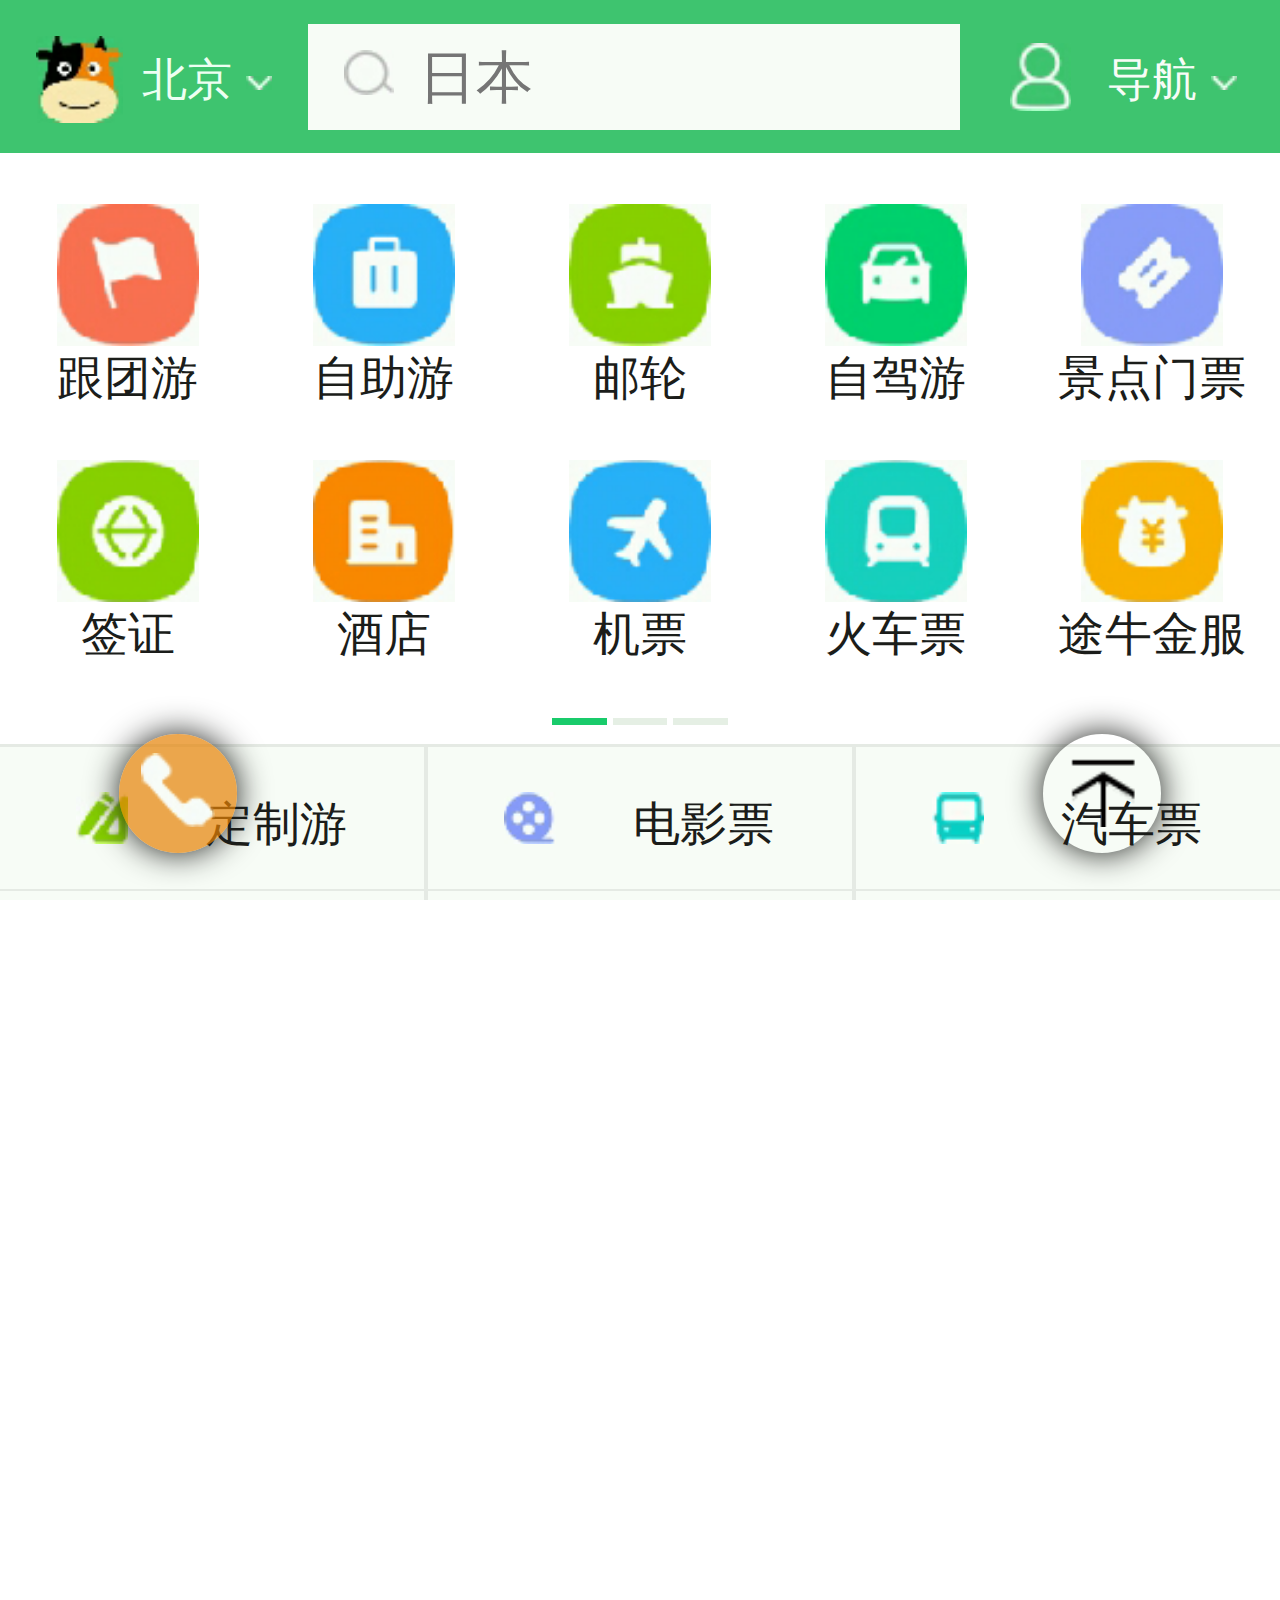
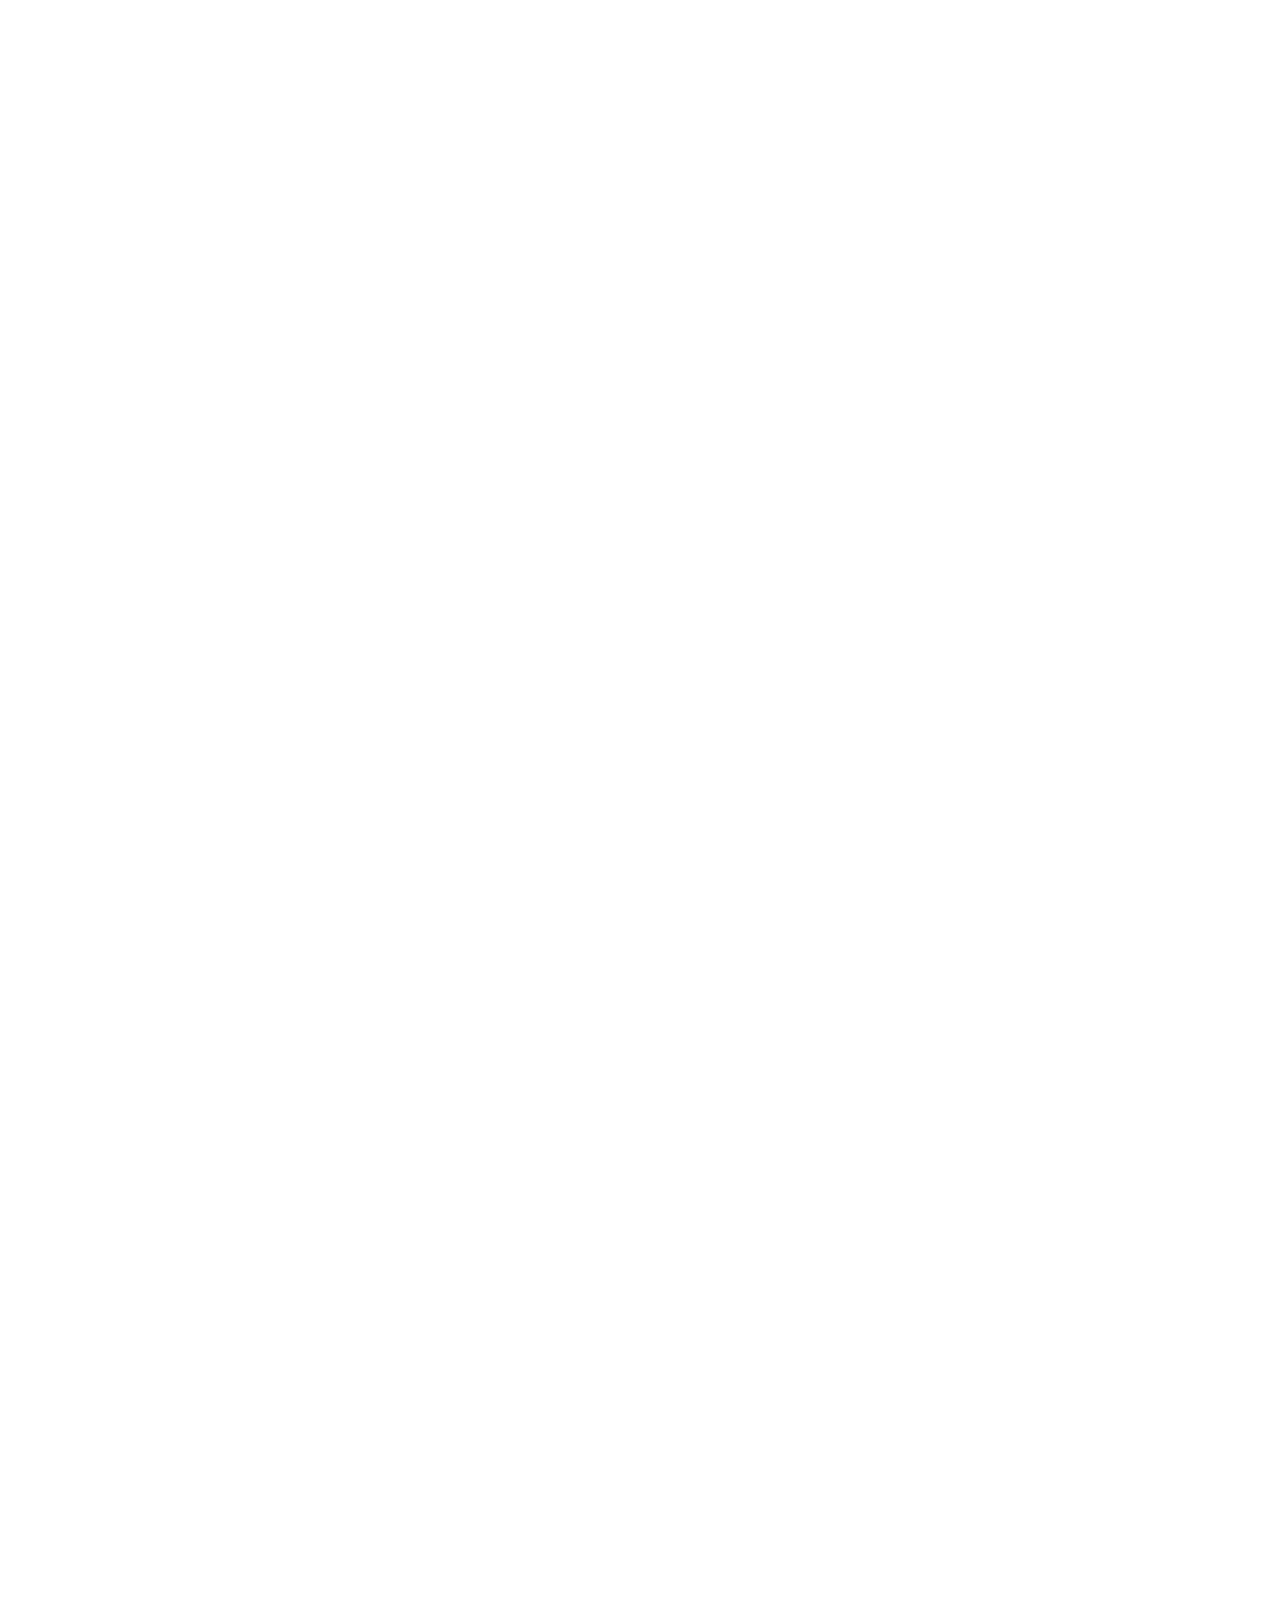
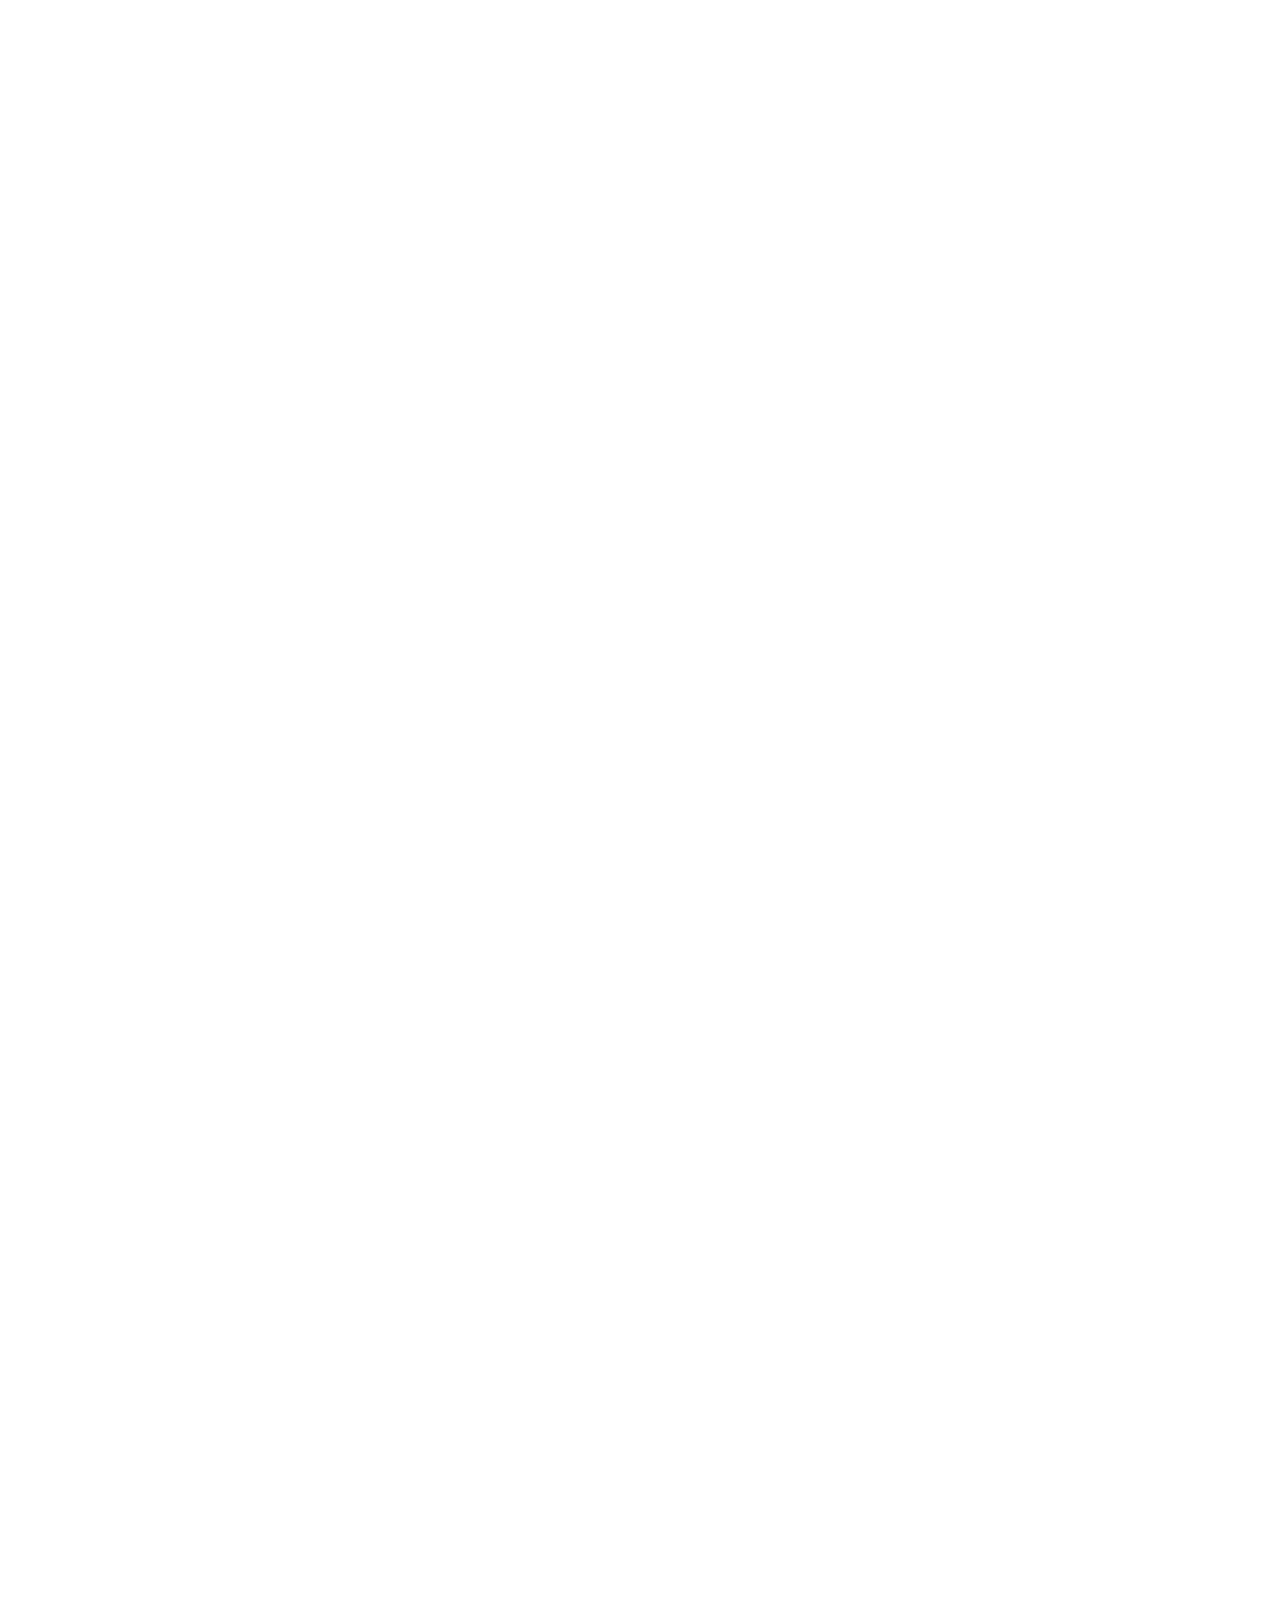
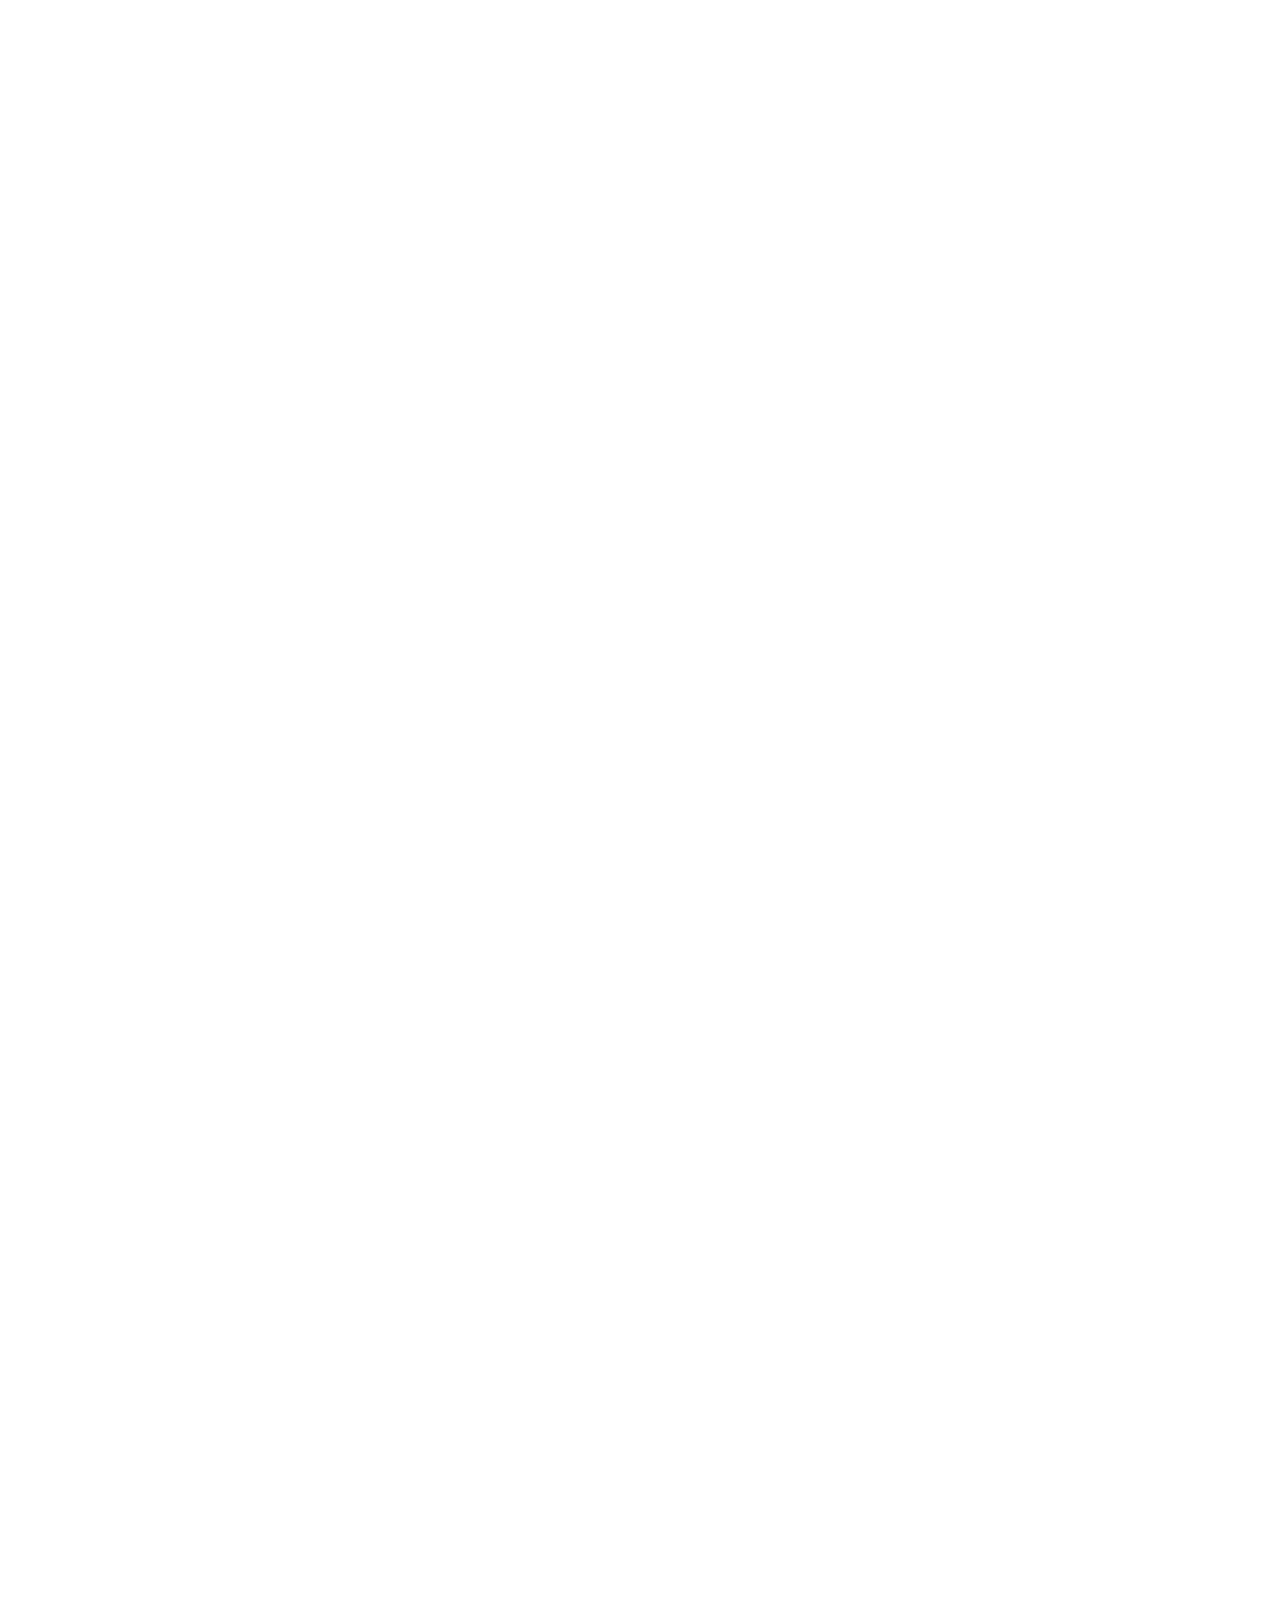
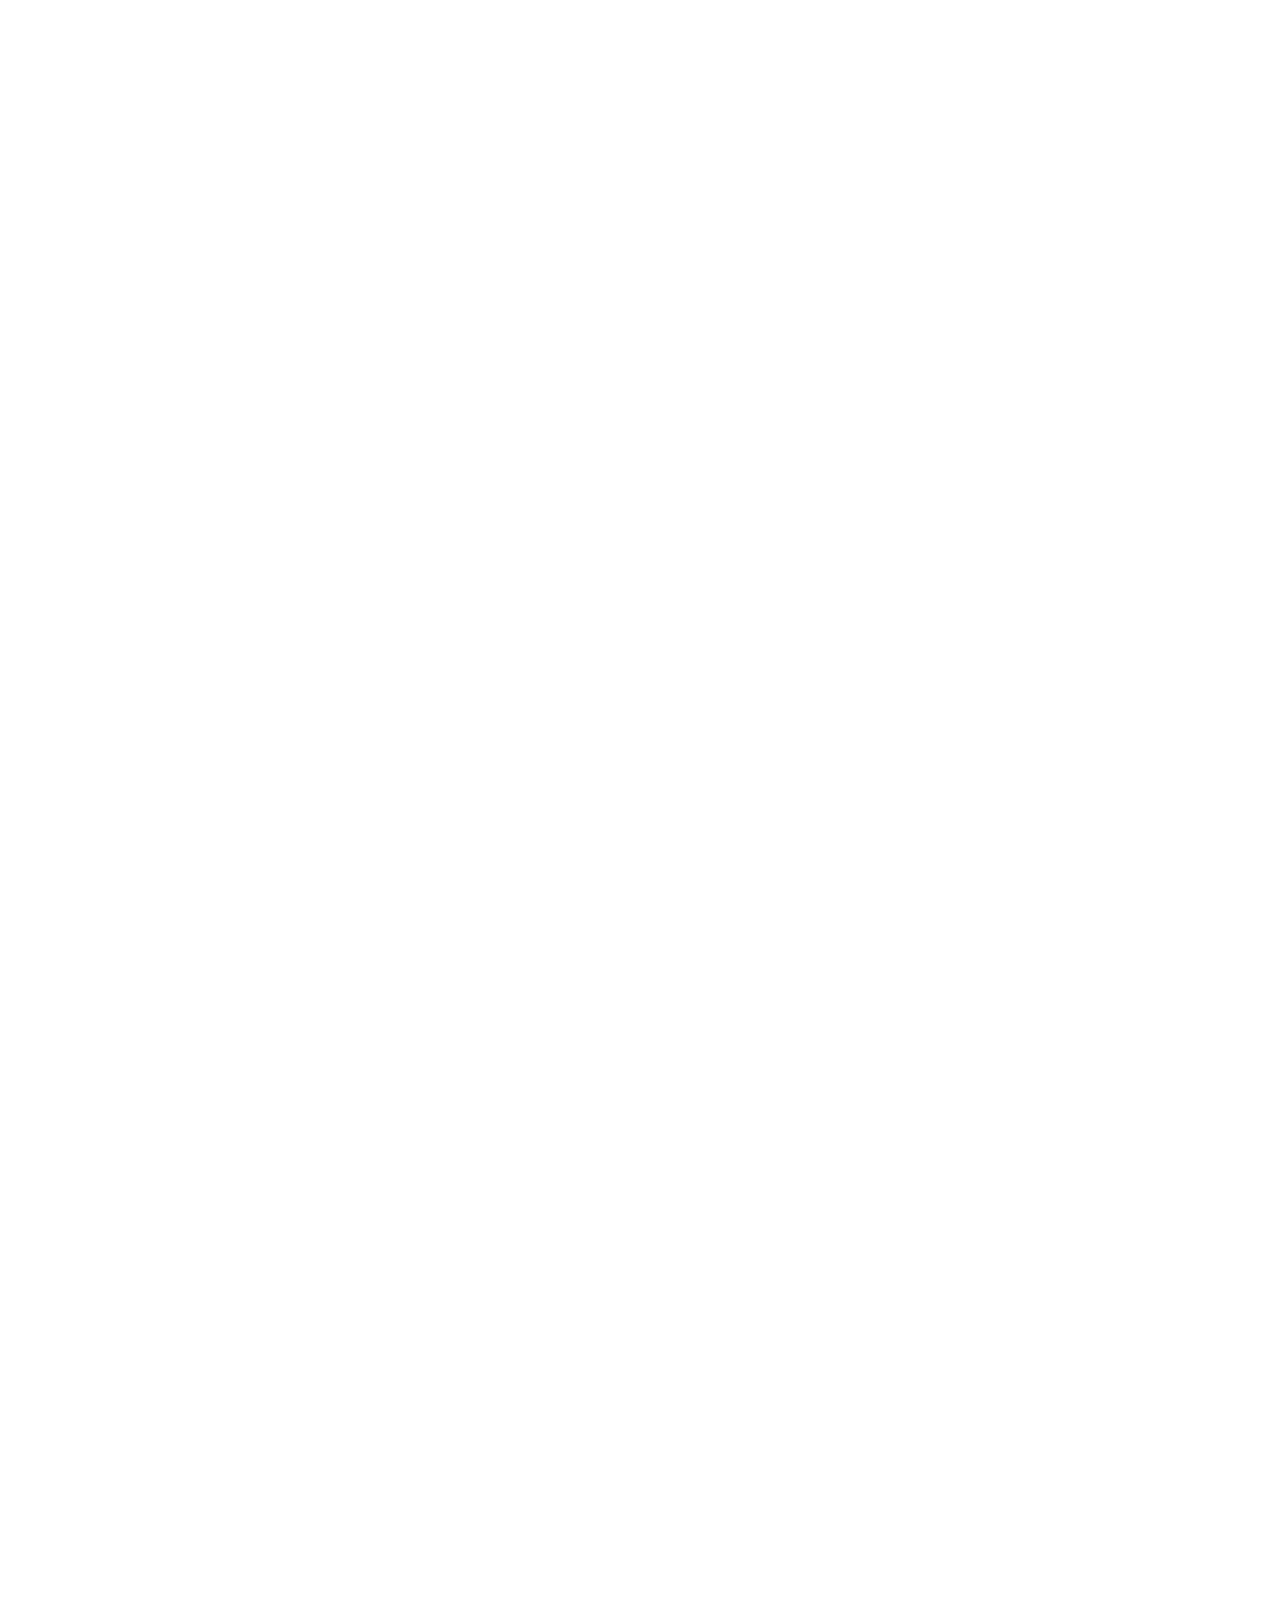
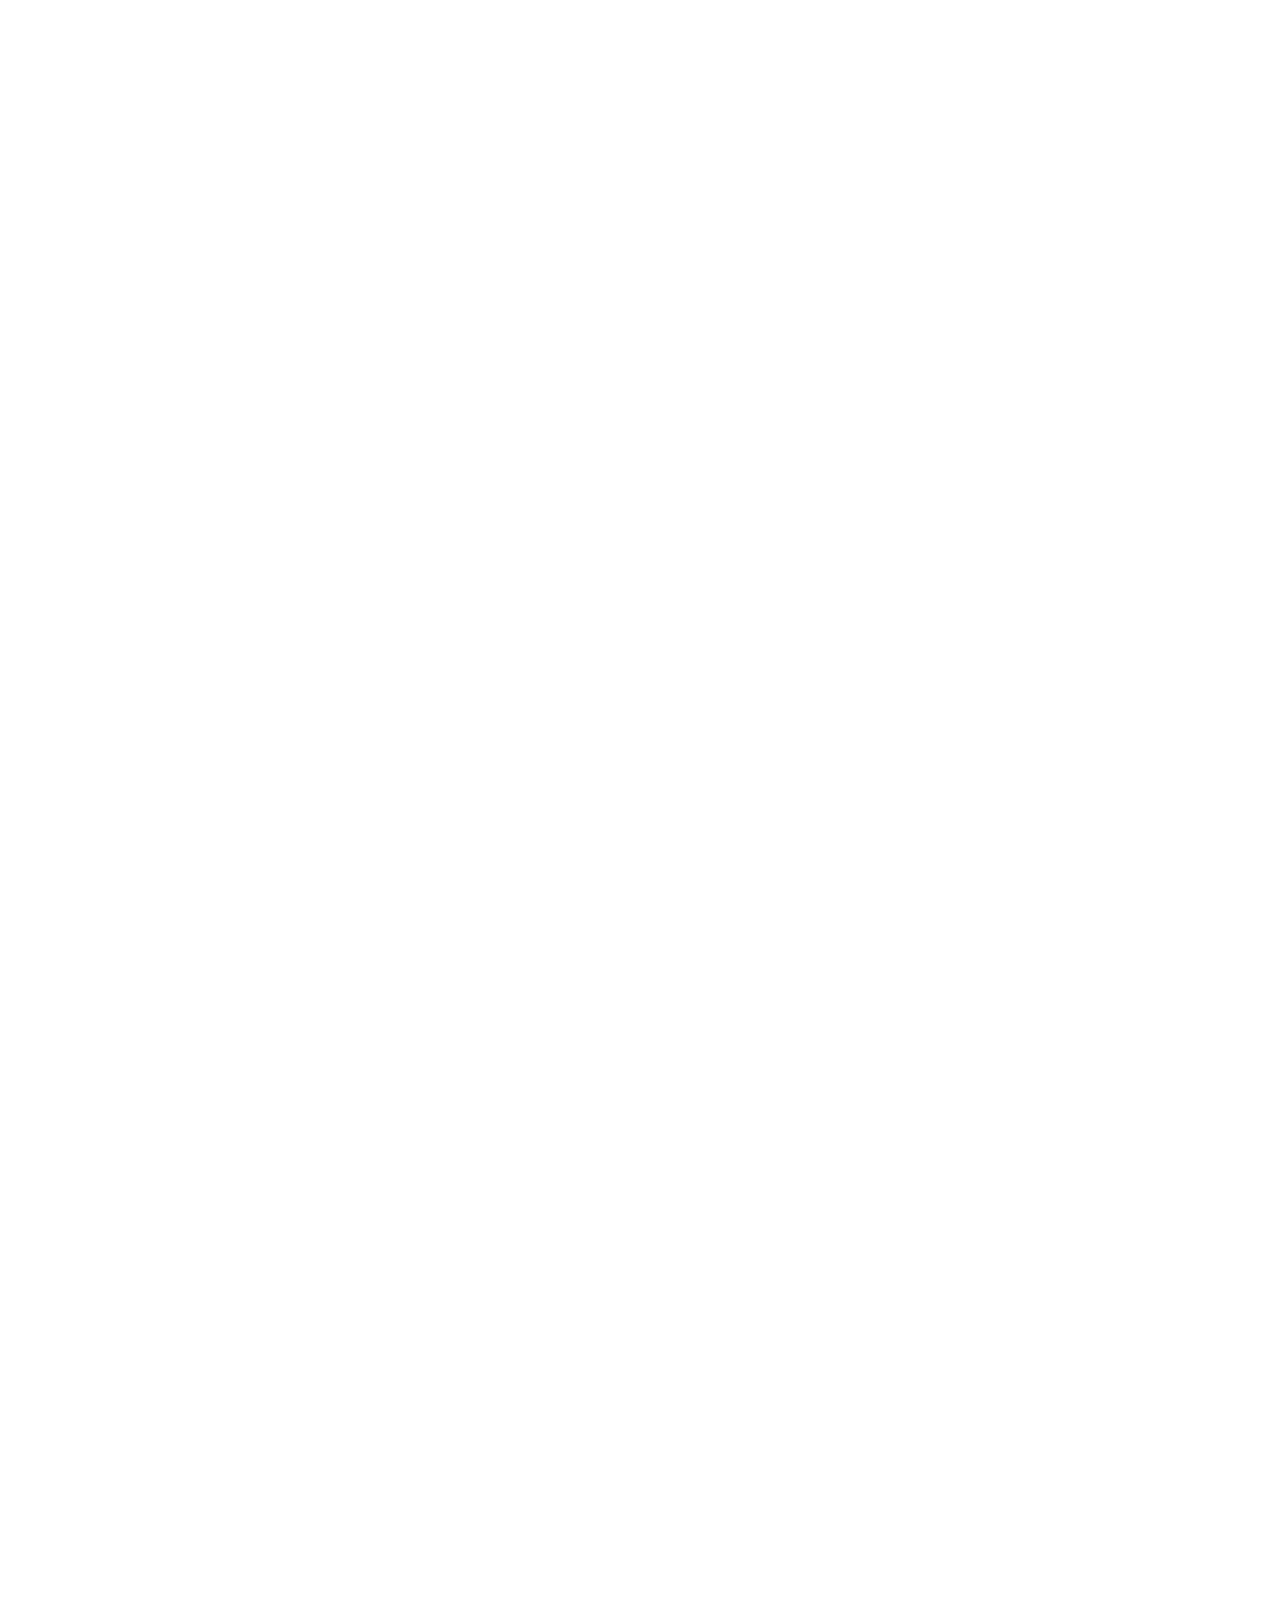
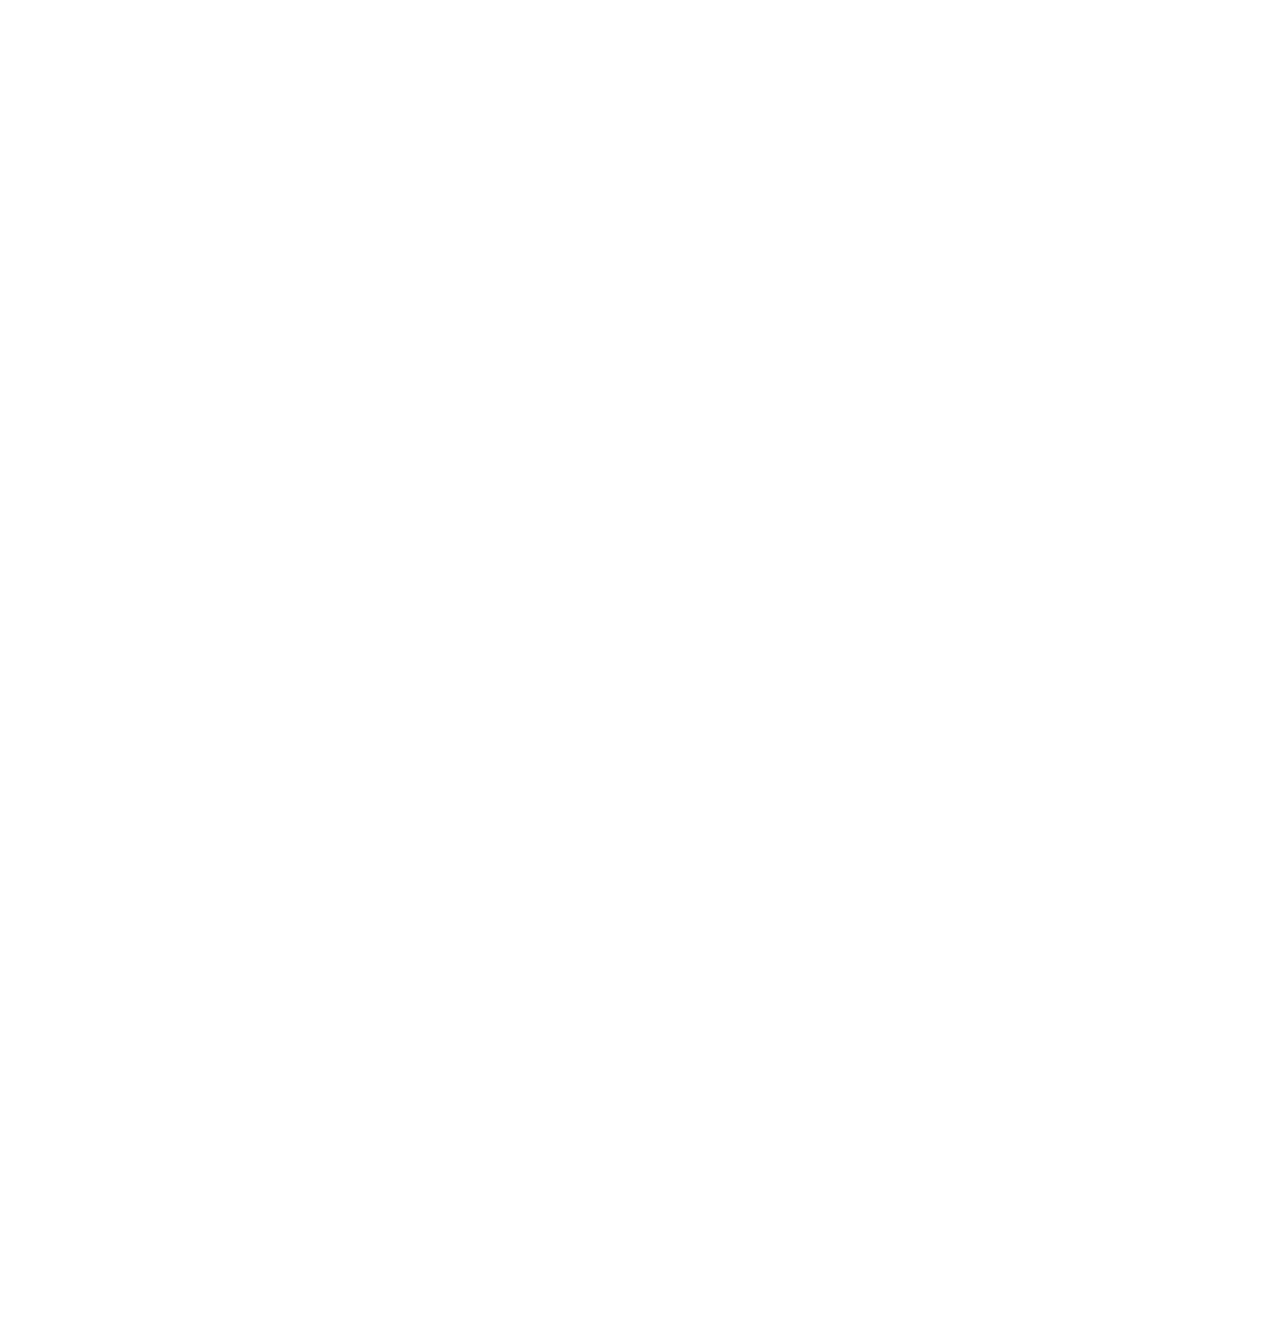
<file: 手机端/index app.html>
<!DOCTYPE html>
<html>
	<head>
		<meta charset="UTF-8">
		<title></title>
		<link rel="stylesheet" href="css/index app.css" />
		<link rel="stylesheet" href="css/reset.css" />
		
		
		<!--js文件-->
		
		<!--比例文件-->
		<script>
			var scale = 1/window.devicePixelRatio;
			document.write('<meta name="viewport" content="width=device-width,initial-scale='+scale+',minimum-scale='+scale+',maximum-scale='+scale+',user-scalable=no" />');
		</script>
		<!--比例文件-->
		
		<!--rem-->
		<script>
			var html = document.getElementsByTagName("html")[0];
		    var iWidth = html.getBoundingClientRect().width;
			html.style.fontSize = iWidth/27 +"px";
		</script>
		<!--rem-->
		
		<!--js文件-->
		
	</head>
	<body>
		<!--头部-->
		<header class="clearfix">
			<div class="tn_topL clearfix">
				<img src="img/tn-logo.png" />
				<div class="tn_topLmenu">
					<a href="#">北京</a>
					<a href="#">上海</a>
					<a href="#">广州</a>
				</div>
				<img src="img/xia-jt.png" class="tn_topXjt" />
			</div>
			
			<form>
				<input type="text" placeholder="日本" />
			</form>
			
			<div class="tn_topR clearfix">
				<img src="img/tn_topR-img.png" />
				<a href="#">导航</a>
				<img src="img/xia-jt.png" class="tn_topXjt" />
			</div>
		</header>
		<!--头部-->
		
		<!--跟团游-->
		<div class="tn_menu">
			<ul>
				<li class="tn_menuli"> 
					<a href="#" >
						<img src="img/tn_menuli_1.png" />
						<p>跟团游</p>
					</a>
					<a href="#">
						<img src="img/tn_menuli_2.png" />
						<p>自助游</p>
					</a>
					<a href="#">
						<img src="img/tn_menuli_3.png" />
						<p>邮轮</p>
					</a>
					<a href="#">
						<img src="img/tn_menuli_4.png" />
						<p>自驾游</p>
					</a>
					<a href="#">
						<img src="img/tn_menuli_5.png" />
						<p>景点门票</p>
					</a>
					<a href="#" >
						<img src="img/tn_menuli_6.png" />
						<p>签证</p>
					</a>
					<a href="#">
						<img src="img/tn_menuli_7.png" />
						<p>酒店</p>
					</a>
					<a href="#">
						<img src="img/tn_menuli_8.png" />
						<p>机票</p>
					</a>
					<a href="#">
						<img src="img/tn_menuli_9.png" />
						<p>火车票</p>
					</a>
					<a href="#">
						<img src="img/tn_menuli_10.png" />
						<p>途牛金服</p>
					</a>
				</li>
				
				<li class="tn_menuli"> 
					<a href="#" >
						<img src="img/tn_menuli_1.png" />
						<p>跟团游</p>
					</a>
					<a href="#">
						<img src="img/tn_menuli_2.png" />
						<p>自助游</p>
					</a>
					<a href="#">
						<img src="img/tn_menuli_3.png" />
						<p>邮轮</p>
					</a>
					<a href="#">
						<img src="img/tn_menuli_4.png" />
						<p>自驾游</p>
					</a>
					<a href="#">
						<img src="img/tn_menuli_5.png" />
						<p>景点门票</p>
					</a>
					<a href="#" >
						<img src="img/tn_menuli_6.png" />
						<p>签证</p>
					</a>
					<a href="#">
						<img src="img/tn_menuli_7.png" />
						<p>酒店</p>
					</a>
					<a href="#">
						<img src="img/tn_menuli_8.png" />
						<p>机票</p>
					</a>
					<a href="#">
						<img src="img/tn_menuli_9.png" />
						<p>火车票</p>
					</a>
					<a href="#">
						<img src="img/tn_menuli_10.png" />
						<p>途牛金服</p>
					</a>
				</li>
				
				<li class="tn_menuli"> 
					<a href="#" >
						<img src="img/tn_menuli_1.png" />
						<p>跟团游</p>
					</a>
					<a href="#">
						<img src="img/tn_menuli_2.png" />
						<p>自助游</p>
					</a>
					<a href="#">
						<img src="img/tn_menuli_3.png" />
						<p>邮轮</p>
					</a>
					<a href="#">
						<img src="img/tn_menuli_4.png" />
						<p>自驾游</p>
					</a>
					<a href="#">
						<img src="img/tn_menuli_5.png" />
						<p>景点门票</p>
					</a>
					<a href="#" >
						<img src="img/tn_menuli_6.png" />
						<p>签证</p>
					</a>
					<a href="#">
						<img src="img/tn_menuli_7.png" />
						<p>酒店</p>
					</a>
					<a href="#">
						<img src="img/tn_menuli_8.png" />
						<p>机票</p>
					</a>
					<a href="#">
						<img src="img/tn_menuli_9.png" />
						<p>火车票</p>
					</a>
					<a href="#">
						<img src="img/tn_menuli_10.png" />
						<p>途牛金服</p>
					</a>
				</li>
				
				<li class="tn_menuli"> 
					<a href="#" >
						<img src="img/tn_menuli_1.png" />
						<p>跟团游</p>
					</a>
					<a href="#">
						<img src="img/tn_menuli_2.png" />
						<p>自助游</p>
					</a>
					<a href="#">
						<img src="img/tn_menuli_3.png" />
						<p>邮轮</p>
					</a>
					<a href="#">
						<img src="img/tn_menuli_4.png" />
						<p>自驾游</p>
					</a>
					<a href="#">
						<img src="img/tn_menuli_5.png" />
						<p>景点门票</p>
					</a>
					<a href="#" >
						<img src="img/tn_menuli_6.png" />
						<p>签证</p>
					</a>
					<a href="#">
						<img src="img/tn_menuli_7.png" />
						<p>酒店</p>
					</a>
					<a href="#">
						<img src="img/tn_menuli_8.png" />
						<p>机票</p>
					</a>
					<a href="#">
						<img src="img/tn_menuli_9.png" />
						<p>火车票</p>
					</a>
					<a href="#">
						<img src="img/tn_menuli_10.png" />
						<p>途牛金服</p>
					</a>
				</li>
				
			</ul>
			<div class="tn_menudow">
				<span></span>
				<span></span>
				<span></span>
			</div>
		</div>
		<!--跟团游-->
		
		<!--订游制-->
		<div class="tn_dzy">
			<a href="#">
				<img src="img/tn_dzy-1.png" />
				<span>定制游</span>
			</a>
			<a href="#">
				<img src="img/tn_dzy-2.png" />
				<span>电影票</span>
			</a>
			<a href="#">
				<img src="img/tn_dzy-3.png" />
				<span>汽车票</span>
			</a>
			<a href="#">
				<img src="img/tn_dzy-4.png" />
				<span>全球WIFI</span>
			</a>
			<a href="#">
				<img src="img/tn_dzy-6.png" />
				<span>当地玩乐</span>
			</a>
			<a href="#">
				<img src="img/tn_dzy-7.png" />
				<span>出行用车</span>
			</a>
		</div>
		<!--订游制-->
		
		<!--大学新生专享-->
		<a href="#" class="tn_xszx">
			<img src="img/tn_xszx-img.png" />
		</a>
		<!--大学新生专享-->
		
		<!--签到夺宝-->
		<div class="tn_db clearfix">
			<p>促</p>
			<p>夏日清凉特惠 最高立减3500元/人</p>
			<a href="#" class="qddb">
				<img src="img/qddb.png" />
			</a>
		</div>
		<!--签到夺宝-->
		
		<!--周末好去处-->
		<div class="tn_zmhqc">
			<a href="#">
				<p>周边游</p>
				<p>周末好去处</p>
			</a>
			<a href="#">
				<p>国内旅游</p>
				<p>祖国大好河山</p>
			</a>
			<a href="#">
				<p>出境游</p>
				<p>异域风情文化</p>
			</a>
		</div>
		<!--周末好去处-->
		
		<!--目的地大全-->
		<div class="tn_mdd">
			<a href="#">海岛.马尔代夫</a>
			<a href="#">东南亚.南亚</a>
			<a href="#">日本.韩国</a>
			<a href="#">欧美.美洲</a>
			<a href="#">澳新中东非</a>
			<a href="#">港澳台</a>
			<a href="#">目的地大全＞</a>
		</div>
		<!--目的地大全-->
		
		<!--登录有礼-->
		<div class="tn_dlyl">
			<a href="#">
				<img src="img/tn_dlyl-1.png" />
			</a>
			<a href="#">
				<img src="img/tn_dlyl-2.png" />
			</a>
			<a href="#">
				<img src="img/tn_dlyl-3.png" />
			</a>
			<a href="#">
				<img src="img/tn_dlyl-4.png" />
			</a>
			<a href="#" class="tn_dlylM">
				<img src="img/tn_dlylM.png" />
			</a>
		</div>
		<!--登录有礼-->
		
		<!--周四特卖-->
		<div class="tn_bld">
			<a href="#">
				<img src="img/tn_bld1.png" />
			</a>
			<a href="#">
				<img src="img/tn_bld2.png" />
			</a>
			<a href="#">
				<img src="img/tn_bld3.png" />
			</a>
		</div>
		<!--周四特卖-->
		
		<!--热门推荐-->
		<div class="tn_rmtj">
			<p>热门推荐</p>
			<div class="tn_rmtjCont">
				<a href="#">
					<div class="tn_rmtjConttext">
						<p>亲子游</p>
						<p>大小兼顾</p>
					</div>
					<img src="img/tn_rmtjCont1.png" />
				</a>
				<a href="#">
					<div class="tn_rmtjConttext">
						<p>牛人专线</p>
						<p>高品质跟团游</p>
					</div>
					<img src="img/tn_rmtjCont2.png" />
				</a>
				<a href="#">
					<div class="tn_rmtjConttext">
						<p>明星推荐</p>
						<p>最佳行程单</p>
					</div>
					<img src="img/tn_rmtjCont3.png" />
				</a>
				<a href="#">
					<div class="tn_rmtjConttext">
						<p>全球旅拍</p>
						<p>婚纱摄影</p>
					</div>
					<img src="img/tn_rmtjCont4.png" />
				</a>
				<a href="#">
					<div class="tn_rmtjConttext">
						<p>必去清单</p>
						<p>哪里值得去</p>
					</div>
					<img src="img/tn_rmtjCont5.png" />
				</a>
				<a href="#">
					<div class="tn_rmtjConttext">
						<p>视频攻略</p>
						<p>精彩旅行</p>
					</div>
					<img src="img/tn_rmtjCont6.png" />
				</a>
				<a href="#">
					<div class="tn_rmtjConttext">
						<p>免签/旅行单</p>
						<p>省事又省心</p>
					</div>
					<img src="img/tn_rmtjCont7.png" />
				</a>
				<a href="#">
					<div class="tn_rmtjConttext">
						<p>蜜月游</p>
						<p>美丽的厮守</p>
					</div>
					<img src="img/tn_rmtjCont8.png" />
				</a>
			</div>
		</div>
		<!--热门推荐-->
		
		<!--发现精彩-->
		<div class="tn_fxjc">
			<div class="tn_fxjcTop clearfix">
				<p>发现精彩</p>
				<div class="tn_fxjcTopM">如何玩转张家界</div>
				<a href="#" class="qddb">
					<img src="img/qddb.png" />
				</a>
			</div>
			<div class="tn_fxjcCont">
				<a href="#">
					<img src="img/tn_fxjcCont-1.png" />
				</a>
				<a href="#">
					<img src="img/tn_fxjcCont-2.png" />
				</a>
				<a href="#">
					<img src="img/tn_fxjcCont-3.png" />
				</a>
				<a href="#">
					<img src="img/tn_fxjcCont-4.png" />
				</a>
			</div>
		</div>
		<!--发现精彩-->
		
		<!--发现更多精彩-->
		<div class="tn_gdjc">
			<a href="#" class="tn_morejc">
				<img src="img/tn_morejc.png" />
			</a>
			<div class="tn_morejcCont">
				<div class="tn_morejcNav ">
					<a href="#" class="active">暑期热玩</a>
					<a href="#">出境游</a>
					<a href="#">国内游</a>
					<a href="#">周边游</a>
				</div>
				<div class="tn_morejcMenu">
					<a href="#"><span class="all">全部</span></a>
					<a href="#">乐园/漂流</a>
					<a href="#">国内自由行</a>
					<a href="#">热辣海岛</a>
					<a href="#">放假日韩泰</a>
					<a href="#">暑期邮轮季</a>
					<a href="#">心动迪士尼</a>
					<a href="#">聚惠欧美澳</a>
				</div>
			</div>
		</div>	
		<!--发现更多精彩-->
		
		<!--景点 图片-->
		<div class="tn_listimg">
			<div class="tn_listimgLi tn_listimgLifirst">
				<a href="#" class="tn_listimgLiimg">
					<img src="img/tn_listimgLi2.png" />
					<div class="tn_listimgtext">
						<img src="img/baiqi.png" />
						<span>跟团游 | 北京出发</span>
					</div>
					<div class="tn_listprice">
						<p>￥<span>7899</span>起</p>
						<p>立省500</p>
					</div>
					<span>1891人出游  89%满意</span>
				</a>
				<div class="tn_listimgbot">
					<p>惠州本州大阪-富士山-东京美食6日游</p>
					<p>国航正点航班 黑门海鲜 居酒屋料理 东京1天自由活动 美…</p>
					<div class="tn_listimgbot_bq clearfix" >
						<span>立减</span>
						<span>牛人专线</span>
						<span>无自费</span>
						<span>1晚温泉酒店</span>
						<span>2次特色餐</span>
						<span>3城市联动</span>
					</div>
				</div>
			</div>
			
			<div class="tn_listimgLi">
				<a href="#" class="tn_listimgLiimg">
					<img src="img/tn_listimgLi3.png" />
					<div class="tn_listimgtext">
						<img src="img/baiqi.png" />
						<span>跟团游 | 北京出发</span>
					</div>
					<div class="tn_listprice">
						<p>￥<span>7899</span>起</p>
						<p>立省500</p>
					</div>
					<span>1891人出游  89%满意</span>
					<div class="highagree">
						<img src="img/highagree-bj.png" />
						<div>
							<p>超高</p>
							<p>满意度</p>
						</div>	
					</div>
				</a>
				<div class="tn_listimgbot">
					<p>惠州本州大阪-富士山-东京美食6日游</p>
					<p>国航正点航班 黑门海鲜 居酒屋料理 东京1天自由活动 美…</p>
					<div class="tn_listimgbot_bq clearfix" >
						<span>立减</span>
						<span>牛人专线</span>
						<span>无自费</span>
						<span>1晚温泉酒店</span>
						<span>2次特色餐</span>
						<span>3城市联动</span>
					</div>
				</div>
			</div>
			
			<div class="tn_listimgLi">
				<a href="#" class="tn_listimgLiimg">
					<img src="img/tn_listimgLi4.png" />
					<div class="tn_listimgtext">
						<img src="img/baiqi.png" />
						<span>跟团游 | 北京出发</span>
					</div>
					<div class="tn_listprice">
						<p>￥<span>7899</span>起</p>
						<p>立省500</p>
					</div>
					<span>1891人出游  89%满意</span>
				</a>
				<div class="tn_listimgbot">
					<p>惠州本州大阪-富士山-东京美食6日游</p>
					<p>国航正点航班 黑门海鲜 居酒屋料理 东京1天自由活动 美…</p>
					<div class="tn_listimgbot_bq clearfix" >
						<span>立减</span>
						<span>牛人专线</span>
						<span>无自费</span>
						<span>1晚温泉酒店</span>
						<span>2次特色餐</span>
						<span>3城市联动</span>
					</div>
				</div>
			</div>
			
			
			<!--更多特价机票-->
			<div class="tn_morejp">
				<div class="tn_morejp_cont">
					<a href="#">
						<div class="tn_morejp_up">
							<img src="img/tn_tj_plan1.png" />
							<div class="tn_morejp_place">
								<span>北京</span>
								<span>单程</span>
								<span>南京</span>
							</div>
							<p class="tn_morejp_date">出发日期：2016-07-23</p>
						</div>
						<p class="tn_morejp_bot"><span>￥<span>320</span></span> 起(1.8折)</p>
					</a>
					<a href="#">
						<div class="tn_morejp_up">
							<img src="img/tn_tj_plan1.png" />
							<div class="tn_morejp_place">
								<span>北京</span>
								<span>单程</span>
								<span>杭州</span>
							</div>
							<p class="tn_morejp_date">出发日期：2016-07-23</p>
						</div>
						<p class="tn_morejp_bot"><span>￥<span>390</span></span> 起(1.8折)</p>
					</a>
				</div>	
				<a href="#" class="tn_morejpMore">更多特价机票  ＞</a>
			</div>
			<!--更多特价机票-->
			
			
			<div class="tn_listimgLi">
				<a href="#" class="tn_listimgLiimg">
					<img src="img/tn_listimgLi3.png" />
					<div class="tn_listimgtext">
						<img src="img/baiqi.png" />
						<span>跟团游 | 北京出发</span>
					</div>
					<div class="tn_listprice">
						<p>￥<span>7899</span>起</p>
						<p>立省500</p>
					</div>
					<span>1891人出游  89%满意</span>
				</a>
				<div class="tn_listimgbot">
					<p>惠州本州大阪-富士山-东京美食6日游</p>
					<p>国航正点航班 黑门海鲜 居酒屋料理 东京1天自由活动 美…</p>
					<div class="tn_listimgbot_bq clearfix" >
						<span>立减</span>
						<span>牛人专线</span>
						<span>无自费</span>
						<span>1晚温泉酒店</span>
						<span>2次特色餐</span>
						<span>3城市联动</span>
					</div>
				</div>
			</div>
			
			<div class="tn_listimgLi">
				<a href="#" class="tn_listimgLiimg">
					<img src="img/tn_listimgLi4.png" />
					<div class="tn_listimgtext">
						<img src="img/baiqi.png" />
						<span>跟团游 | 北京出发</span>
					</div>
					<div class="tn_listprice">
						<p>￥<span>7899</span>起</p>
						<p>立省500</p>
					</div>
					<span>1891人出游  89%满意</span>
				</a>
				<div class="tn_listimgbot">
					<p>惠州本州大阪-富士山-东京美食6日游</p>
					<p>国航正点航班 黑门海鲜 居酒屋料理 东京1天自由活动 美…</p>
					<div class="tn_listimgbot_bq clearfix" >
						<span>立减</span>
						<span>牛人专线</span>
						<span>无自费</span>
						<span>1晚温泉酒店</span>
						<span>2次特色餐</span>
						<span>3城市联动</span>
					</div>
				</div>
			</div>
			
			
			
		</div>
		<!--景点 图片-->
		
		
		
		
		<!--底部-->
		<footer >
			<!--我的途牛-->
			<div class="fotterMenu">
				<a href="#">
					<img src="img/fotterMenu1.png" />
					<p>我的途牛</p>
				</a>
				<a href="#">
					<img src="img/fotterMenu2.png" />
					<p>我的订单</p>
				</a>
				<a href="#">
					<img src="img/fotterMenu3.png" />
					<p>下载APP</p>
				</a>
				<a href="#">
					<img src="img/fotterMenu4.png" />
					<p>电脑版</p>
				</a>
				<a href="#">
					<img src="img/fotterMenu5.png" />
					<p>回到首页</p>
				</a>
			</div>
			<!--我的途牛-->
			
			<!--出境游-->
			<div class="fotter_item clearfix">
				<a href="#">出境游</a>
				<a href="#">国内游</a>
				<a href="#">周边游</a>
				<a href="#">目的地大全</a>
				<a href="#">特卖精选</a>
				<a href="#">视频攻略</a>
			</div>
			<!--出境游-->
			
			<!--登录注册-->
			<div class="fotter_login">
				<a href="#">登录</a>
				<span>|</span>
				<a href="#">注册</a>
			</div>
			<!--登录注册-->
			
			<!--ICP证-->
			<p class="fotter_ICP">南京途牛科技有限公司 | 途牛旅游网ICP证 ：苏B2-20130006</p>
			<!--ICP证-->
		</footer>
		<!--底部-->
		
		<!--底部固定-->
		<div class="fotterfix"> 
			<a href="#">
				<img src="img/fix_tel.png" />
			</a>
			<a href="#">
				<img src="img/fix_up.png" />
			</a>
		</div>
		<!--底部固定-->
	</body>
</html>
</file>
<file: css/index.css>
/*途牛首页index*/
.tuniuIndex,.tuniuHotel{
	width:100%;
	margin: 0 auto;
}

/*1  轮播焦点图区域*/
.indexturn{
	width:100%;
	height:440px;
	background: url(../img/indexturn_img.jpg) no-repeat;
	overflow: hidden;
}
.indexturnCont{
	width:1190px;
	position: relative;
	margin: 0 auto;
	margin-top: 10px;
}

/*左侧*/
.indexturnCont_L{
	width:227px;
	float: left;
}
.indexturnCont_Ltype{
	width:225px;
	position: relative;
	float: left;
}
.indexturnCont_L_list{
	width:84px;
	height:60px;
	background-color: #38414c;
	position: relative;
}
.indexturnCont_L_list_dotted{
	width:84px;
	height:1px;
	background: url(../img/indexturnCont_L_list_dotted.png) repeat-x ;
	position: absolute;
	bottom:0;
}
.indexturnCont_L_list_a{
	font:11px "微软雅黑";
	color: #ffffff;
	display: block;
	text-align: center;
	width:84px;
	height:60px;
	position: relative;
}
.indexturnCont_L_list_a p{
	padding-top: 34px;
}
.indexturnCont_L_list_a .sprit{
	width:20px;
	height:19px;
	position: absolute;
	top:10px;
	left:34px;
}
.indexturnCont_L_list_a .tree{
	background-position: 0 -267px;
}
.indexturnCont_L_list_a .plan{
	background-position: 0 -124px;
}
.indexturnCont_L_list_a .hotel{
	background-position: 0 -147px;
}
.indexturnCont_L_list_a .free{
	background-position: 0 -171px;
}
.indexturnCont_L_list_a .train{
	background-position: 0 -195px;
}
.indexturnCont_L_list_a .visa{
	background-position: 0 -220px;
}
.indexturnCont_L_list_a .visa{
	background-position: 0 -243px;
}
.indexturnCont_L_list_a .tickt{
	background-position: 0 -243px;
}


.indexturnCont_Ltype .active{
	background-color: #ffffff;
	height:60px;
	position: relative;
}
.indexturnCont_Ltype .active .indexturnCont_L_list_dotted{
	display: none;
}
.indexturnCont_Ltype .active .tree{
	background-position: 0 -290px;
}
.indexturnCont_Ltype .active p{
	color: #2ea536;
	font-weight: bold;
}

.indexturnCont_L_active{
	height:420px;
	width:141px;
	background-color: #ffffff;
	position: absolute;
	right:-141px;
	top:0px;
	overflow: hidden;
}

.indexturnCont_L_active_list{
	/*width:141px;*/
	height:46px;
	margin: 0 auto;
	padding-left: 8px;
	overflow: hidden;
}
.indexturnCont_L_active_list_title{
	position: relative;
}
.indexturnCont_L_active_list_title a{
	font:bold 12px/28px "微软雅黑";
	color: #333333;
}
.indexturnCont_L_active_list_cont{
	/*width:130px;*/
	display: block;
}
.indexturnCont_L_active_list_cont a{
	font:bold 11px/13px "微软雅黑";
	color: #999999;
	float: left;
	padding-right: 3px;
}
.indexturnCont_L_active_list_dotted{
	background: url(../img/indexturnCont_L_active_list_dotted.png) repeat-x;
	height:1px;
	width:125px;
	margin-top: 4px;
}
.indexturnCont_L_active_list_title .sprit{
	width:4px;
	height:7px;
	background-position: 0 -316px;
	float: left;
	position: absolute;
	right:8px;
	top:13px;
}
/*左侧*/

/*中间*/
.indexturnCont_M{
	float: left;
	width:704px;
	margin-top: 276px;
	margin-left:6px;
	margin-right: 5px;
}
.indexturnCont_M_up_list{
	float: left;
	width:115px;
	height:18px;
	margin-right: 2px;
	position: relative;
}
.indexturnCont_M_up a{
	font:12px/18px "微软雅黑";
	color: #70382f;
	height:18px;
	display: block;
	position: absolute;
	top:0px;
	width:100%;
	text-align: center;
}
.indexturnCont_M_up a:hover{
	color: #fff;
}
.indexturnCont_M_up_list_opcity{
	background-color: #ffffff;
	opacity: 0.5;
	width:116px;
	height:18px;
	display: block;
}

.indexturnCont_M_down{
	height:123px;
	margin-top: 3px;
}
.indexturnCont_M_down_cowline_a{
	display: block;
	width:122px;
	height:122px;
	position: relative;
}
.indexturnCont_M_down_cowline{
	width:120px;
	height:122px;
	float: left;
}
.indexturnCont_M_down_cowline img{
	width:122px;
	height:122px;
}
.indexturnCont_M_down_cowline_text{
	width:34px;
	height:34px;
	background-color: #4ecf5b;
	display: block;
	font:15px/17px "微软雅黑";
	color: #fffeff;
	padding: 4px 5px ;
	position: absolute;
	left:2px;
	top:4px;
}
.indexturnCont_M_down_cowline_cont{
	font:12px "微软雅黑";
	color: #38a343;
	position: absolute;
	top:12px;
	right:15px;
}
.indexturnCont_M_down_else{
	width:97px;
	height:122px;
	float: left;
	position: relative;
	background: palegreen;
}
.indexturnCont_M_down_else_text{
	font:13px/18px "微软雅黑";
	color: #232323;
	width:35px;
	display: block;
	position: absolute;
	top:7px;
	left:10px;
}
.indexturnCont_M_down_else_text span{
	color: #0a9d19;
}
/*中间*/

/*右侧*/
.indexturnCont_R{
	width:230px;
	height:420px;
	background-color: #ffffff;
	float: left;
}
.indexturnCont_R_up{
	border-bottom: 1px solid #ececec;
	padding-bottom: 17px;
}
.indexturnCont_R_up_agreeimg img{
	width:64px;
	height:64px;
	margin-top: 14px;
	margin-left: 9px;
	float: left;
}
.indexturnCont_R_up_agree_text{
	font:12px/23px "微软雅黑";
	color: #999999;
	float: left;
	width:129px;
	margin-top: 22px;
	margin-left: 10px;
}
.indexturnCont_R_up_agree_text dt,.indexturnCont_R_up_agree_text dd{
	float: left;
}
.indexturnCont_R_up_ordertip{
	font:12px/22px "宋体";
	color: #999999;
	padding-top: 11px;
	padding-left: 10px;
	width:214px;
}
.indexturnCont_R_up_ordertip_cont{
	color: #404040;
}
.indexturnCont_R_up_ordertip_user{
	float: left;
}
.indexturnCont_R_up_ordertip_ordertime{
	float: right;
}

.indexturnCont_R_center{
	font:12px/22px "微软雅黑";
	margin-top: 17px;
	margin-left: 20px;
	margin-bottom: 13px;
}
.indexturnCont_R_center_list .sprit{
	width:24px;
	height:28px;
	background-position: 0 -328px;
	display: block;
	position: absolute;
	left:50%;
	top:0;
	margin-left: -12px;
}
.indexturnCont_R_center_list_pig .sprit{
	width:36px;
	height:28px;
	background-position: 0 -361px;
	margin-left: -18px;
}
.indexturnCont_R_center_list_service .sprit{
	width:29px;
	height:24px;
	background-position: 0 -397px;
	margin-left: -18px;
}
.indexturnCont_R_center_list a{
	color: #636363;
}
.indexturnCont_R_center li{
	float: left;
	margin-right: 16px;
}
.indexturnCont_R_center_list{
	position: relative;
	padding-top: 28px;
}


.indexturnCont_R_down_title{
	width:230px;
	height:12px;
	background:url(../img/indexturnCont_R_down_title-bg.png) repeat-x 0 4px;
	position: relative;
}
.indexturnCont_R_down_title span{
	font:12px "微软雅黑";
	color: #b0b0b0;
	background-color: #ffffff;
	padding-left: 10px;
	padding-right: 10px;
	position: absolute;
	left:50%;
	margin-left: -38px;
}
.indexturnCont_R_down_hotcounty a{
	font:12px/18px "微软雅黑";
	color: #404040;
	float: left;
	width:100px;
	height:18px;
	border: 1px solid #e5e5e5;
	border-radius: 10px;
	text-align: center;
	margin-left: 10px;
	margin-top: 10px;
}
.indexturnCont_R_down_hotcounty{
	width:230px;
}
.indexturnCont_R_down_bigimg img{
	width:132px;
	height:57px;
	padding-top: 18px;
	padding-left: 24px;
}
.indexturnCont_R_down_bigimg .sprit{
	width:36px;
	height:36px;
	background-position: 0 -433px;
	display: block;
	position: absolute;
	right:28px;
	bottom:17px;
}
.indexturnCont_R_down_bigimg a{
	position: relative;
	width:230px;
	height:92px;
	display: block;
}

/*2  大内容区域*/
.indexcont_all{
	width:100%;
}
.indexcont_main{
	width:1190px;
	margin: 0 auto;
	margin-top: 33px;
}
/*左侧内容全*/
/*超值特卖*/
.indexcontL{
	width:950px;
	margin-right: 15px;
	float: left;
	display: inline;
	overflow: hidden;
}
.indexcontL_sale_top{
	background: pink;
	height:35px;
	width:950px;
	background: url(../img/border3px-nav.png) repeat-x 0 32px;
}
.indexcontL_sale_L{
	float: left;
	height:35px;
}
.indexcontL_sale_L_li{
	float: left;
	margin-right: 18px;
}
.indexcontL_sale_L_li:hover a{
	font: 18px/35px "微软雅黑";
    color: #22c231;
    font-weight: bold;
    background: url(../img/greenborder3_nav.png) repeat-x 0 32px;
}
.indexcontL_sale_L_li .title{
	font:16px/32px "微软雅黑";
	color: #222222;
	float: left;
	padding-left: 5px;
	padding-right: 5px;
}
.indexcontL_sale_L .indexcontL_sale_L_li .active{
	font:18px/35px "微软雅黑";
	color: #22c231;
	font-weight: bold;
	background: url(../img/greenborder3_nav.png) repeat-x 0 32px;
}
.indexcontL_sale_R{
	float: right;
}
.indexcontL_sale_R_more{
	font:12px/32px "微软雅黑";
	color: #999999;
	float: left;
}
.indexcontL_sale_R .sprit{
	width:5px;
	height:9px;
	background-position: 0 -474px;
	float: left;
	margin-top: 11px;
	margin-left: 8px;
}

.indexcontL_sale_cont_list{
	margin-top: 15px;
	margin-right: 16px;
	width:225px;
	height:125px;
	float: left;
	display: inline;
}
.indexcontL_sale_cont_list_a{
	background: url(../img/indexcontL_sale_cont_list_img.png) no-repeat;
	float: left;
	width:225px;
	height:125px;
}
.indexcontL_sale_cont_list_a2{
	background: url(../img/indexcontL_sale_cont_list_img2.png) no-repeat;
	float: left;
	width:225px;
	height:125px;
}
.indexcontL_sale_cont_list_a3{
	background: url(../img/indexcontL_sale_cont_list_img3.png) no-repeat;
	float: left;
	width:225px;
	height:125px;
}
.indexcontL_sale_cont_list_a4{
	background: url(../img/indexcontL_sale_cont_list_img4.png) no-repeat;
	float: left;
	width:225px;
	height:125px;
}

.indexcontL_sale_cont_list_a_left{
	font:12px/16px "微软雅黑";
	color: #ffffff;
	background-color: #6cdbc0;
	padding-top: 2px;
	padding-left: 7px;
	padding-right: 7px;
	float: left;
}
.indexcontL_sale_cont_list_a_right{
	width:130px;
	height:125px;
	float: right;
	position: relative;
}
.indexcontL_sale_cont_list_a_right_opacity{
	width:130px;
	height:125px;
	background-color: #ffffff;
	opacity: 0.5;
}
.indexcontL_sale_cont_list_a_right_timeNumbg{
	width:17px;
	height:19px;
	background-color: #38414c;
	float: left;
	text-align: center;
}
.indexcontL_sale_cont_list_a_right_time li{
	float: left;
	font:11px "微软雅黑";
	color: #222222;
	margin-right: 5px;
}
.indexcontL_sale_cont_list_a_right_timeNum{
	color: #ffffff;
	background-color: #38414c;
}
.indexcontL_sale_cont_list_a_right_opacity_cont{
	position: absolute;
	right:0px;
	top:8px;
	width:123px;
}
.indexcontL_sale_cont_list_a_right_cont{
	font:11px/18px "微软雅黑";
	color: #222222;
	padding-top: 8px;
}
.indexcontL_sale_cont_list_a_right_price_new{
	font:11px "微软雅黑";
	color: #ff6600;
	padding-top: 8px;
}
.indexcontL_sale_cont_list_a_right_price_new span{
	font:15px "微软雅黑";
	font-weight: bold;
}
.indexcontL_sale_cont_list_a_right_price_old_num{
	font:9px "微软雅黑";
	color: #999999;
	float: left;
	padding-top: 3px;
	padding-right: 6px;
	text-decoration: line-through;
}
.indexcontL_sale_cont_list_a_right_price_old_tip{
	float: left;
	font:12px "微软雅黑";
	color: #ff6600;
	border: 1px solid  #ff6600;
}
.indexcontL_sale_cont{
	width:966px;
}
/*超值特卖*/

/*当季热卖*/
.indexcontL_hotsale{
	width:950px;
	margin-top: 32px;
}
.indexcontL_hotsale_top{
	width:950px;
	height:31px;
}
.indexcontL_hotsale_top_title{
	font:bold 18px/31px "微软雅黑";
	color: #333333;
	margin-left: 10px;
	float: left;
}
.indexcontL_hotsale_top_nav{
	margin-left: 165px;
	float: left;
	height:31px;
}
.indexcontL_hotsale_top_nav a{
	font:13px/31px "微软雅黑";
	color: #222222;
	margin-right: 30px;
	float: left;
}
.indexcontL_hotsale_top_nav .active{
	color: #de457f;
}
.indexcontL_hotsale_top_nav a:hover {
	color: #de457f;
}
/*内容*/
.indexcontL_hotsale_cont_L{
	float: left;
}
.indexcontL_hotsale_cont{
	background: fuchsia;
	width:950px;
	height:410px;
	border-top:3px solid #e15b39;
	background: url(../img/indexcontL_hotsale_cont_img.png) no-repeat;
}
.indexcontL_hotsale_cont_L_GO{
	width:225px;
	margin-top: 180px;
}
.indexcontL_hotsale_cont_L_GO_list{
	width:205px;
	height:29px;
	background-color: #ffffff;
	border-radius: 15px;
	margin: 0 auto;
	margin-bottom: 6px;
	vertical-align: top;
}
.indexcontL_hotsale_cont_L_GO_list_text{
	font:13px/29px "微软雅黑";
	color: #333333;
	padding-left: 10px;
	float: left;
}
.indexcontL_hotsale_cont_L_GO_list_go{
	font:10px/16px "微软雅黑";
	color: #ffffff;
	background-color: #de2a37;
	border-radius: 5px;
	text-align: center;
	width:36px;
	height:16px;
	float: right;
	margin-right: 9px;
	margin-top: 7px;
}
.indexcontL_hotsale_cont_L_down{
	margin-left:8px;
}
.indexcontL_hotsale_cont_L_down_L{
	width:71px;
	height:71px;
	background-color: #fefdfe;
	float: left;
}
.indexcontL_hotsale_cont_L_down_L img{
	width:54dpx;
	height:48px;
	margin-left: 9px;
	margin-top: 11px;
}
.indexcontL_hotsale_cont_L_down_R{
	width:134px;
	height:71px;
	background-color: #bd001f;
	float: left;
}
.indexcontL_hotsale_cont_L_down_R_title{
	font:17px  "微软雅黑";
	color: #fffedb;
	text-align: center;
}
.indexcontL_hotsale_cont_L_down_R a{
	display: block;
}
.indexcontL_hotsale_cont_L_down_R_cont{
	font:11px/21px "微软雅黑";
	color: #f1e01c;
	text-align: center;
}
.indexcontL_hotsale_cont_L_down_R_GO{
	border-radius:6px;
	height:15px;
	width:24px;
	background-color: #980117;
	margin-left: 57px;
	margin-top: 5px;
	font:9px/15px "微软雅黑";
	color: #e50228;
	padding-left: 4px;
	padding-right: 4px;
}


.indexcontL_hotsale_cont_R_li{
	width:215px;
	height:170px;
	background-color: #ffffff;
	margin-top: 7px;
	margin-right: 7px;
	padding: 10px 9px 0px;
	float: left;
	display: inline;
}
.indexcontL_hotsale_cont_R{
	margin-top: 13px;
	float: left;
	width:725px;
}
.indexcontL_hotsale_cont_R_li_up{
	display: block;
	width:215px;
	height:120px;
	position: relative;
}
.indexcontL_hotsale_cont_R_li_up_opacity{
	width:215px;
	height:40px;
	background-color: #b39d9c;
	opacity: 0.5;
	display: block;
	position: absolute;
	bottom:0;
	left:0;
}
.indexcontL_hotsale_cont_R_li_up_text{
	font:12px/18px "微软雅黑";
	color: #ffffff;
	position: absolute;
	bottom:3px;
	left:5px;
}
.indexcontL_hotsale_cont_R_li_bottom_price{
	font:11px "微软雅黑";
	color: #ff6600;
	float: left;padding-top: 10px;
}
.indexcontL_hotsale_cont_R_li_bottom_price span{
	font-size: 15px;
	font-weight: bold;
}
.indexcontL_hotsale_cont_R_li_bottom_agree{
	float: right;
	font:11px "微软雅黑";
	color: #999999;
	padding-top: 15px;
}
/*当季热卖*/

/*出境长线*/
/*上*/
.indexcontL_shortterm{
	width:950px;
	margin-top: 32px;
}
.indexcontL_shortterm_top{
	height:35px;
	width:950px;
	background: url(../img/border3px-nav.png) repeat-x 0 32px;
}
.indexcontL_shortterm_top_title{
	font:bold 18px/30px "微软雅黑";
	color: #333333;
	padding-left: 10px;
	float: left;
}
.indexcontL_shortterm_mid{
	float: left;
	margin-left: 149px;
	height:35px;
}
.indexcontL_shortterm_mid li:hover{
	 background: url(../img/border3pxbule_nav.png) repeat-x 0 32px;
}
.indexcontL_shortterm_mid li{
	float: left;
	margin-right: 19px;
	height:35px;
}
.indexcontL_shortterm_mid .active{
	background: url(../img/border3pxbule_nav.png) repeat-x 0 32px;
}
.indexcontL_shortterm_mid a{
	float: left;
	font:14px/35px "微软雅黑";
	color: #222222;
	padding-left: 5px;
	padding-right: 5px;
	height:35px;
	
}
.indexcontL_shortterm_right{
	float: right;
}
.indexcontL_shortterm_right a{
	font:12px/30px "微软雅黑";
	color: #999999;
	float: left;
}
.indexcontL_shortterm_right .sprit{
	width:5px;
	height:9px;
	background-position: 0 -474px;
	float: left;
	margin-top: 9px;
	margin-left: 8px;
}
/*上*/

/*内容左*/
.indexcontL_shortterm_cont{
	width:950px;
}
.indexcontL_shortterm_cont_L{
	width:215px;
	float: left;
	margin-right: 25px;
}
.indexcontL_shortterm_cont_L_up{
	width:205px;
	padding-left: 10px;
	padding-top: 13px;
}
.indexcontL_shortterm_cont_L_up .dotted{
	width:205px;
	height:1px;
	display: block;
	background: url(../img/indexturnCont_L_active_list_dotted.png) repeat-x;
}
.indexcontL_shortterm_cont_L_up_title{
	font:bold 12px/26px "微软雅黑";
	color: #222222;
}
.indexcontL_shortterm_cont_L_up_cont{
	padding-bottom: 7px;
}
.indexcontL_shortterm_cont_L_up_cont_li{
	width:101px;
	height:24px;
	float: left;
}
.indexcontL_shortterm_cont_L_up_cont_li .sprit{
	width:2px;
	height:2px;
	background-position: 0 -488px;
	float: left;
	margin-top: 11px;
	margin-right: 5px;
}
.indexcontL_shortterm_cont_L_up_cont_li a{
	float: left;
	font:12px/24px "微软雅黑";
	color: #333333;
}

.indexcontL_longterm_cont_L_down{
	width:215px;
	height:264px;
	background: url(../img/indexcontL_longterm_cont_L_down.png) no-repeat 26px 37px;
}
.indexcontL_shortterm_cont_L_down{
	width:215px;
	height:264px;
	background: url(../img/indexcontL_shortterm_cont_L_down.png) no-repeat 26px 37px;
}
.indexcontL_interm_cont_L_down{
	width:215px;
	height:264px;
	background: url(../img/indexcontL_interm_cont_L_down.png) no-repeat 26px 37px;
}
.indexcontL_outterm_cont_L_down{
	width:215px;
	height:264px;
	background: url(../img/indexcontL_outterm_cont_L_down.png) no-repeat 26px 37px;
}



.indexcontL_shortterm_cont_L_down_text{
	padding-left: 15px;
	padding-top: 22px;
	font:12px/18px "微软雅黑";
	color: #0e0e18;
	display: block;
}
.indexcontL_shortterm_cont_L_down_text span{
	display: block;
	height:18px;
}
.indexcontL_shortterm_cont_L_down_text_price{
	color: #a8a7ad;
}
/*内容左*/

/*内容右li*/
.indexcontL_shortterm_cont_R{
	float: left;
	width:727px;
	margin-right: -17px;
	overflow: hidden;
}
.indexcontL_shortterm_cont_R_li{
	margin-top: 12px;
	margin-right: 17px;
	float: left;
	width:225px;
	height:177px;
}
.indexcontL_shortterm_cont_R_li_img{
	float: left;
	width:225px;
	height:127px;
	position: relative;
}
.indexcontL_shortterm_cont_R_li_img1{
	background: url(../img/indexcontL_shortterm_cont_R_li_img1.png) no-repeat;
}
.indexcontL_shortterm_cont_R_li_img2{
	background: url(../img/indexcontL_shortterm_cont_R_li_img2.png) no-repeat;
}
.indexcontL_shortterm_cont_R_li_img3{
	background: url(../img/indexcontL_shortterm_cont_R_li_img3.png) no-repeat;
}
.indexcontL_shortterm_cont_R_li_img4{
	background: url(../img/indexcontL_shortterm_cont_R_li_img4.png) no-repeat;
}
.indexcontL_shortterm_cont_R_li_img5{
	background: url(../img/indexcontL_shortterm_cont_R_li_img1.png) no-repeat;
}
.indexcontL_shortterm_cont_R_li_img6{
	background: url(../img/indexcontL_shortterm_cont_R_li_img6.png) no-repeat;
}




.index_cjdx__img1{
	background: url(../img/index_cjdx__img1.png) no-repeat;
}
.index_cjdx__img2{
	background: url(../img/index_cjdx__img2.png) no-repeat;
}
.index_cjdx__img3{
	background: url(../img/index_cjdx__img3.png) no-repeat;
}
.index_cjdx__img4{
	background: url(../img/index_cjdx__img4.png) no-repeat;
}
.index_cjdx__img5{
	background: url(../img/index_cjdx__img5.png) no-repeat;
}




.indexcontL_shortterm_cont_R_li_img_discont{
	display: block;
	width:64px;
	height:18px;
	background-color: #ffb536;
	font:bold 11px "微软雅黑";
	color: #fffff2;
	position: absolute;
	top:0;
	right:0;
	text-align: center;
}
.indexcontL_shortterm_cont_R_li_img_opacity{
	width:225px;
	height:40px;
	background-color: #151920;
	opacity: 0.5;
	position: absolute;
	left:0;
	bottom:0;
}
.indexcontL_shortterm_cont_R_li_img_text{
	font:11px/18px "微软雅黑";
	color: #ffffff;
	position: absolute;
	top:88px;
	left:5px;
}
.indexcontL_shortterm_cont_R_li_p{
	font:11px "微软雅黑";
	color: #9ca2bf;
	float: left;
	margin-top: 9px;
	width:223px;
}
.indexcontL_shortterm_cont_R_li_p_price{
	color: #ff6600;
	padding-left: 5px;
	float: left;
}
.indexcontL_shortterm_cont_R_li_p_price span{
	font-size: 15px;
	font-weight: bold;
}
.indexcontL_shortterm_cont_R_li_p_old{
	text-decoration: line-through;
	font-size: 9px;
	padding-left: 5px;
	float: left;
	margin-top: 3px;
}
.indexcontL_shortterm_cont_R_li_p_agree{
	padding-left: 10px;
	float: right;
	margin-top: 3px;
}

/*邮轮签证*/
.indexcontL_cruise_cont_R_li {
    margin-top: 12px;
    margin-right: 17px;
    float: left;
    width: 223px;
    height: 163px;
    border: 1px solid #eceef4;
}
.indexcontL_cruise_cont_R_li_img_text{
    color:#404040;
    font: 11px/18px 微软雅黑;
    margin-left: 4px;
    margin-right: 4px;
    margin-top: 16px;
}
.indexcontL_cruise_cont_R_li_grey {
    float: left;
    width: 223px;
}
.indexcontL_cruise_cont_R_li_grey_text{
	width:223px;
	height:63px;
	background-color: #f4f5f9;
}
.indexcontL_cruise_cont_R_li_grey_text_L{
	font:17px/47px "微软雅黑";
	color: #666666;
	margin-left: 17px;
	float: left;
}
.indexcontL_cruise_cont_R_li_grey_text_R{
	float: right;
	font:11px/18px "微软雅黑";
	color: #666666;
	margin-right: 10px;
	margin-top: 11px;
	text-align: right;
}
.indexcontL_cruise_cont_R_li_grey_text_R span{
	display: block;
}
.indexcontL_curise_cont_L_down {
    width: 215px;
    height: 135px;
    background: url(../img/indexcontL_curise_cont_L_down_img.png) no-repeat  75px 20px;
}
.indexcontL_self_cont_L_down {
    width: 215px;
    height: 135px;
    background: url(../img/indexcontL_self_cont_L_down_img.png) no-repeat  75px 20px;
}
.indexcontL_hotel_cont_L_down {
    width: 215px;
    height: 135px;
    background: url(../img/indexcontL_hotel_cont_L_down_img.png) no-repeat  75px 20px;
}
.indexcontL_tickt_cont_L_down {
    width: 215px;
    height: 135px;
    background: url(../img/indexcontL_tickt_cont_L_down_img.png) no-repeat  75px 20px;
}
.indexcontL_play_cont_L_down {
    width: 215px;
    height: 135px;
    background: url(../img/indexcontL_play_cont_L_down_img.png) no-repeat  75px 20px;
}
/*邮轮签证*/

/*游记攻略*/
.indexcontL_travelguide{
	width:950px;
}
.indexcontL_shortterm_right_voice{
	font:12px "微软雅黑";
	color: #999999;
	float: left;
	
}
.indexcontL_shortterm_right_voice .sprit{
	width:14px;
	height:11px;
	background-position: 0 -496px;
	margin-top: 3px;
	margin-left: 0px;
	margin-right: 5px;
}
.indexcontL_shortterm_right_write{
	float: left;
	margin-left: 35px;
}
.indexcontL_shortterm_right_write .sprit{
	width:23px;
	height:15px;
	background-position: 0 -516px;
	margin-top: 3px;
	margin-left: 0px;
	margin-right: 5px
}
.indexcontL_shortterm_right_write a{
	font:15px "微软雅黑";
	color: #2e9900;
}
.indexcontL_travelguide_cont{
	width:950px;
	margin-top: 15px;
}
.indexcontL_travelguide_cont_nav{
	width:950px;
}
.indexcontL_travelguide_cont_nav_L{
	float: left;
}
.indexcontL_travelguide_cont_nav_L a{
	font:13px/32px "微软雅黑";
	color: #222222;
	float: left;
	padding-left: 14px;
	padding-right: 14px;
	margin-right: 16px;
}
.indexcontL_travelguide_cont_nav_L a:hover{
	color: #ffffff;
    background-color: #2e9900;
}
.indexcontL_travelguide_cont_nav_L .active{
	color: #ffffff;
	background-color: #2e9900;
}
.indexcontL_travelguide_cont_bottom{
	width:968px;
	margin-right: -18px;
}
.indexcontL_travelguide_cont_bottom_li_side{
	float: left;
	margin-right: 15px;
	margin-top: 15px;
	position: relative;
	width:225px;
}
.indexcontL_travelguide_cont_bottom_li_side {
	width:225px;
	height:152px;
}
.indexcontL_travelguide_cont_bottom_li_mid{
	float: left;
	width:480px;
}
.indexcontL_travelguide_cont_bottom_li_text{
	font:12px "微软雅黑";
	color: #ffffff;
	position: absolute;
	bottom:13px;
	left:14px;
}
.indexcontL_travelguide_cont_bottom_li_box{
	margin-top: 15px;
	margin-right: 15px;
	float: left;
	position: relative;
	display: inline;
}
.indexcontL_travelguide_cont_bottom .indexguide{
	position: relative;
	width:225px;
	height:320px;
}
.indexguide a{
	width:225px;
	height:320px;
}
/*游记攻略*/
/*左侧内容全*/

/*右侧大区域*/
/*发现.活动*/
.indexcontR{
	width:225px;
	float: left;
}
.indexcontR_find{
	width:225px;
}
.indexcontR_findTitle{
	border-bottom: 3px solid #eceef4;
	font:15px/32px "微软雅黑";
	color: #222222;
}
.indexcontR_findCont{
	margin-top: 9px;
	margin-left: 6px;
}
.indexcontR_findCont a{
	font:12px/27px "微软雅黑";
	color: #666666;
}
/*发现.活动*/

/*超级自由行 图文结合*/
.indexcontR_super{
	width:225px;
	margin-top: 28px;
	background: pink;
}
.indexcontR_super_part{
	width:225px;
	background-color: #f6f6f6;
}
.indexcontR_super_part_li_text{
	font:12px/18px "微软雅黑";
	color: #373737;
	margin-left: 17px;
	margin-top: 16px;
	float: left;
}
.indexcontR_super_part_li{
	width:225px;
	padding-top: 13px;
	height:83px;
	vertical-align: top;
	overflow: hidden;
}
.indexcontR_super_part_li img{
	float: left;
}
.indexcontR_super_part_li_text span{
	display: block;
}
.indexcontR_super_part_li_dotted{
	width:189px;
	height:1px;
	background: url(../img/indexturnCont_L_active_list_dotted.png) repeat-x ;
	display: block;
	margin-left: 18px;
	float: left;
	display: inline;
	margin-top: 12px;
}
.indexcontR_super_part_li_cont{
	padding-left: 10px;
}
/*超级自由行 图文结合*/

/*银行立减 方形图文*/
.indexcontR_bank{
	width:225px;
	background-color: #f6f6f6;
	margin-top: 15px;
}
.indexcontR_bank_li{
	width:225px;
	height:94px;
	
}
.indexcontR_bank_li img{
	padding-left: 21px;
	padding-top: 17px;
	float: left;
}
.indexcontR_bank_li_text{
	font:12px/18px "微软雅黑";
	color: #373737;
	padding-left: 16px;
	padding-top: 29px;
	float: left;
}
.indexcontR_bank_li_text span{
	display: block;
}
/*银行立减 方形图文*/

/*畅销排行榜*/
.indexcontR_hotlist{
	width:225px;
	background-color: #f6f6f6;
	margin-top: 15px;
	height:496px;
}
.indexcontR_hotlist_title,
.indexcontR_themeTitle{
	font:bold 12px/48px "微软雅黑";
	color: #333333;
	padding-left: 10px;
}
.indexcontR_hotlist_nav{
	width:205px;
	margin-left: 10px;
	border-bottom: 2px solid #edeef3;
}
.indexcontR_hotlist_nav a{
	font:12px/32px "微软雅黑";
	color: #666666;
	float: left;
	padding-left: 15px;
	padding-right: 15px;
}
.indexcontR_hotlist_nav a:hover{
	color: #4ecf5b;
    border-bottom: 2px solid #4ecf5b;
}
.indexcontR_hotlist_nav .active{
	color: #4ecf5b;
	border-bottom: 2px solid #4ecf5b;
}
.indexcontR_hotlist_cont{
	width:205px;
	background-color: #ffffff;
	margin: 0 auto;
	margin-top: 15px;
}
.indexcontR_hotlist_contLi{
	width:205px;
	padding-bottom: 15px;
}
.indexcontR_hotlist_contLi_L{
	widht:60px;
	height:60px;
	position: relative;
	padding-right: 10px;
	float: left;
}
.indexcontR_hotlist_contLi_L_num{
	width:12px;
	height:15px;
	background-color: #ff3333;
	font:8px/8px "微软雅黑";
	color: #ffffff;
	display: block;
	text-align: center;
	padding-top: 2px;
	position: absolute;
	top:0;
	left:0;
}
.indexcontR_hotlist_contLi_R,.indexcontR_hotlist_contLi_R a{
	font:12px/21px "微软雅黑";
	color: #999999;
}
.indexcontR_hotlist_contLi_R a,.indexcontR_hotlist_contLi_R span{
	display: block;
}
.indexcontR_hotlist_contLi_R .indexcontR_hotlist_contLi_R_nam{
	color: #333333;
}
.indexcontR_hotlist_contLi_R .indexcontR_hotlist_contLi_R_price{
	display: inline;
	color: #ff661f;
	padding-left: 44px;
}
/*畅销排行榜*/

/*主题活动*/
.indexcontR_theme{
	width:225px;
	background-color: #f6f6f6;
	padding-bottom: 10px;
}
.indexcontR_themeCont{
	width:205px;
	background-color: #ffffff;
	margin: 0 auto;
}
.indexcontR_themeCont_li{
	width:205px;
	height:75px;
	border-bottom: 1px solid #f6f6f6;
}
.indexcontR_themeCont_li_cont{
	margin-left: 10px;
	height:75px;
}
.indexcontR_themeCont_li_cont_text{
	font:12px/20px "微软雅黑";
	color: #9b9b9b;
	float: left;
	margin-top: 17px;
}
.indexcontR_themeCont_li_cont_text_nam{
	color: #343434;
}
.indexcontR_themeCont_li_cont_img{
	float: left;
}
.indexcontR_themeCont_li_cont_text span{
	display: block;
}
/*主题活动*/

/*周杰伦*/
.indexcontR_Jay{
	width:225px;
	height:165px;
	margin-top: 15px;
	position: relative;
}
.indexcontR_Jay_contTitle{
	font:22px/42px "微软雅黑";
	color: #4dc4cc;
	display: block;
}
.indexcontR_Jay_contText{
	font:13px/20px "微软雅黑";
	color: #fffbff;
	background-color: #7ac4e7;
	display: block;
	width:123px;
	text-align: center;
}
.indexcontR_Jay_cont{
	position: absolute;
	top:20px;
	left:10px;
}
/*周杰伦*/

/*热门目的地*/
.indexcontR_Hotplace{
	width:225px;
	height:139px;
	background-color: #f6f6f6;
	margin-top: 15px;
}
.indexcontR_Hotplace_top_title{
	font:bold 12px "微软雅黑";
	color: #333333;
	float: left;
	padding-top: 16px;
	padding-left: 17px;
}
.indexcontR_Hotplace_top_right{
	float: right;
	margin-right: 10px;
	margin-top: 15px;
}
.indexcontR_Hotplace_top_right .left{
	float: left;
	background-position: 0 -536px;
	width:16px;
	height:16px;
}
.indexcontR_Hotplace_top_right .right{
	float: left;
	background-position: 0 -555px;
	width:16px;
	height:16px;
	margin-left: 5px;
}
.indexcontR_Hotplace_cont{
	width:225px;
	padding-top: 15px;
	margin-left: 12px;
	margin-right: -19px;
}
.indexcontR_Hotplace_contLi_place{
	font:11px "微软雅黑";
	color: #333333;
	padding-top: 11px;
}
.indexcontR_Hotplace_contLi{
	width:56px;
	text-align: center;
	margin-right: 19px;
	float: left;
	display: inline;
}
/*热门目的地*/

/*最新点评*/
.indexcontR_newcomment{
	width:225px;
	background-color: #f6f6f6;
	margin-top: 15px;
	padding-bottom: 36px;
}
.indexcontR_newcomment_title{
	font:bold 12px "微软雅黑";
	color: #333333;
	padding-top: 16px;
	padding-left: 10px;
}
.indexcontR_newcomment_contLi{
	width:223px;
	height:162px;
}
.indexcontR_newcomment_cont{
	width:223px;
	margin-top: 46px;
}
.indexcontR_newcomment_contLi_title{
	height:26px;
	font:12px/26px "微软雅黑";
	color: #999999;
	background-color: #eeeff2;
	padding-left: 15px;
}
.indexcontR_newcomment_contLi a{
	font:12px/18px "微软雅黑";
	color: #333333;
	display: block;
	padding-left: 15px;
	padding-top: 5px;
}
.indexcontR_newcomment_contLi .indexcontR_newcomment_contLi_tip{
	color: #666666;
}
/*最新点评*/

/*2本书*/
.indexcontR_twobook{
	width:225px;
	background-color: #f6f6f6;
	margin-top: 15px;
}
.indexcontR_twobookL{
	float: left;
}
.indexcontR_twobookR{
	float: right;
}
/*2本书*/

/*购物退税*/
.indexcontR_tax{
	width:225px;
}
.indexcontR_taxLi{
	width:225px;
	height:75px;
	background-color: #f4f4f4;
	margin-top: 15px;
}
.indexcontR_taxLi img{
	width:94px;
	height:75px;
	float: left;
}
.indexcontR_taxLi_p{
	font:16px/27px "微软雅黑";
	color: #333333;
	display: block;
	text-align: right;
}
.indexcontR_taxLi_Eng{
	font:9px/9px "微软雅黑";
	color: #77c7e8;
	display: block;
	text-align: right;
}
.indexcontR_taxLi_right{
	float: right;
	padding-top: 22px;
	margin-right: 10px;
}
/*购物退税*/
/*右侧大区域*/
/*2  大内容区域*/


/*旅游局合作*/
/*各个商标*/
.indexBottom_tourism_topTitle{
	font:19px/41px "微软雅黑";
	color: #2c362d;
	float: left;
}
.indexBottom_tourism1190{
	width:1190px;
	margin: 29px auto 0;
	
}
.indexBottom_tourism_top{
	border-bottom: 2px solid #666666;
	height:41px;
}
.indexBottom_tourism_cont_a{
	width:100px;
	height:40px;
	display: block;
	padding-left: 15px;
	padding-right: 13px;
}
.indexBottom_tourism_cont{
	margin-left:15px;
	width:1190px;
	margin-top: 26px;
}
.indexBottom_tourism_cont span{
	font:12px "微软雅黑";
	color: #747474;
	display: block;
	text-align: center;
	width:129px;
	
}
.indexBottom_tourism_cont li{
	height:88px;
	float: left;
}
/*各个商标*/

/*图标瀑布流*/
.indexBottom_icon1348{
	width:100%;;
}
.indexBottom_iconlist1190{
	width:1190px;
	margin-left: 100px;
	margin-top: 50px;
}
.indexBottom_iconlist1190_Li .sprit{
	width:22px;
	height:22px;
	background-position: 0 -1017px;
	display: block;
	margin-left: 37px;
}
.indexBottom_iconlist1190_Li{
	font:11px/37px "微软雅黑";
	color: #33313c;
	margin-right: 23px;
	float: left;
	display: inline;
	width:107px;
}
.indexBottom_iconlist1190_Li span{
	text-align: center;
	display: block;
}
.indexBottom_iconlist1190_Li .cpff{
	background-position: 0 -1269px;
}
.indexBottom_iconlist1190_Li .zyfw{
	background-position: 0 -1295px;
}
.indexBottom_iconlist1190_Li .ydjg{
	background-position: 0 -1320px;
}
.indexBottom_iconlist1190_Li .jdsj{
	background-position: 0 -1345px;
}
.indexBottom_iconlist1190_Li .hbyw{
	background-position: 0 -1372px;
}
.indexBottom_iconlist1190_Li .tsyy{
	background-position: 0 -1398px;
}
.indexBottom_iconlist1190_Li .bkkl{
	background-position: 0 -1423px;
}
.indexBottom_iconlist1190_Li .zdzh{
	background-position: 0 -1450px;
}
/*图标瀑布流*/

/*预定常见问题*/
.indexBottom_orderproblem{
	margin-bottom: 8px;
}
.indexBottom_orderproblem_L_list{
	font:15px/30px "微软雅黑";
	color: #717171;
	margin-right: 54px;
	float: left;
}
.indexBottom_orderproblem_L_list a{
	font:12px/24px "微软雅黑";
	color: #989898;
	display: block;
}
.indexBottom_orderproblem_L{
	margin: 10px 0px 19px 106px;
	float: left;
	display: inline;
}

.indexBottom_orderproblem_R{
	float: left;
}
.indexBottom_orderproblem_R_tip{
	width:255px;
	height:132px;
	background-color: #f6f6f6;
	padding-top: 7px;
	padding-left: 20px;
	padding-right: 20px;
	position: relative;
}
.indexBottom_orderproblem_R_tip_top{
	font:bold 12px/24px "微软雅黑";
	color: #898989;
}
.indexBottom_orderproblem_R_tip_top .sprit{
	width:20px;
	height:20px;
	background-position: 0 -1050px;
	margin-right: 5px;
}
.indexBottom_orderproblem_R_tip_top span{
	float: left;
}
.indexBottom_orderproblem_R_tip_cont{
	font:12px/24px "微软雅黑";
	color: #959595;
}
.indexBottom_orderproblem_R_tip img{
	position: absolute;
	top:67px;
	right:-20px;
}
/*预定常见问题*/
/* 旅游局合作*/

/*底部友情链接*/
.indexfotter{
	font:12px/18px "微软雅黑";
	color: #999999;
	width:1000px;
	border-top:1px solid #e7e7e7;
	padding: 11px 100px 0 100px;
	margin: 4px auto 22px 75px;
}
.indexfotter a{
	color: #999999;
}
.indexfotter_a{
	width:918px;
	float: left;
}
.indexfotter_title{
	float: left;
}
.indexfotter_a_more{
	float: right;
}
/*底部友情链接*/

/*右侧固定条*/
.indexfixR{
	width:40px;
	height:100%;
	background-color: #333333;
	position: fixed;
	right:0;
	top:0;
	margin: 0 auto;
}

.indexfixR_App,
.shoppingcar,
.indexfixR_heart,
.indexfixR_write,
.indexfixR_sale,
.indexfixR_red,
.indexfixR_pen,
.indexfixR_top{
	border-bottom: 1px solid #757272;
	padding-bottom: 10px;
	padding-top: 10px;
	display: block;
	margin-left: 3px;
	margin-right: 3px;
}
.indexfixR_App .sprit{
	width:26px;
	height:13px;
	background-position: 0 -797px;
	display: block;
	margin-left: 4px;
}
.shoppingcar .sprit{
	width:31px;
	height:30px;
	background-position: 0 -817px;
	display: block;
	margin-left: 4px;
}
.shoppingcar_text{
	width:12px;
	font:11px/18px "微软雅黑";
	color: #a2a2a2;
	display: block;
	margin-left: 13px;
	margin-top: 5px;
}
.indexfixR .indexfixR_App{
	margin-top: 20px;
}
.indexfixR_heart .sprit{
	width:21px;
	height:19px;
	background-position: 0 -854px;
	display: block;
	margin-left: 8px;
}
.indexfixR_write .sprit{
	width:22px;
	height:23px;
	background-position: 0 -880px;
	display: block;
	margin-left: 8px;
}
.indexfixR_sale .sprit{
	width:15px;
	height:16px;
	background-position: 0 -906px;
	display: block;
	margin-left: 8px;
}
.indexfixR_red .sprit{
	width:27px;
	height:29px;
	background-position: 0 -930px;
	display: block;
	margin-left: 5px;
}
.indexfixR_pen .sprit{
	width:21px;
	height:21px;
	background-position: 0 -966px;
	display: block;
	margin-left: 5px;
}
.indexfixR_top .sprit{
	width:20px;
	height:18px;
	background-position: 0 -996px;
	display: block;
	margin-left: 5px;
}
/*右侧固定条*/

/*左侧固定条*/
.indexfixL{
	width:36px;
	height:100%;
	position: fixed;
	top:30px;
	left:37px;
}
.indexfixL a:hover {
	background-color: #00a4a5;
    color: #edffff;
} 
.indexfixL a{
	font:12px "微软雅黑";
	color: #9f9f9f;
	display:block;
	width:24px;
	margin-bottom: 1px;
	background-color: #ffffff;
	padding: 8px 6px 6px 6px;
}
.indexfixL .active{
	background-color: #00a4a5;
	color: #edffff;
}
/*左侧固定条*/
/*途牛首页index*/
</file>
<file: css/globle.css>
.clearfix:after{
	content: "";
	clear: both;
	display: block;
}
img{
	border: none;
	vertical-align: top;
}
.sprit{
	background-image:url(../img/sprit.png);
}
</file>
<file: css/fixie.css>
.indexTop_contLogin_bar,
.indexTop_contR_order span,
.indextitle_Cont_county .sprit,
.indextitle_Cont_search_orange_allparduct .sprit,
.indextitle_Cont_search_orange_searchlogo .sprit,
.indextitle_Cont_search_Heighsearch .sprit,
.indexnavCont .sprit,
.indexnavCont_tips,
.indexnavCont .indexnavCont_tips .sprit,
.indexturnCont_L_list_dotted,
.indexturnCont_L_active_list_dotted,
.indexturnCont_L_active_list_cont a,
.indexturnCont_L_active_list_title .sprit,
.indexturnCont_M_up_list,
.indexturnCont_M_up_list a,
.indexturnCont_M_up_list_opcity,
.indexturnCont_M_up,
.indexturnCont_M_up a,
.indexturnCont_R_down_hotcounty a,
.indexcontL_sale_R .sprit,
.greenline,
.indexcontL_hotsale_cont_L_down_R_GO,
.indexcontL_shortterm_right .sprit,
.indexcontL_shortterm_cont_L_up .dotted,
.indexcontL_shortterm_cont_L_up_cont_li .sprit,
.indexcontR_Hotplace_top_right .right,
.indexcontR_Hotplace_top_right .left,
.tuniuHotel_HothotelContL_textline,
.TNHotel_brankL .sprit,
.ZZfocusLli_title .sprit,
.ZZilandContL_num .sprit,
.tuniuHotel_focus_Table_oldsearch .sprit,
.TNhotel_tb_date1 .sprit,
.TNhotel_tb_date2 .sprit{
	overflow: hidden;
}

.indexturnCont_L_list{
	vertical-align: top;
}

.indexturnCont_M_up_list_opcity,
.indexcontL_sale_cont_list_a_right_opacity,
.indexcontL_hotsale_cont_R_li_up_opacity,
.indexcontL_shortterm_cont_R_li_img_opacity,
.tuniuHotel_focus_upturn_liOpacity,
.tuniuHotel_HothotelContL_opa,
.TNHotel_recomenL_opa,
.dangji_opa{
	filter:alpha(opacity=50);
}

.indexcontL_sale_top{
	zoom: 1;
}
</file>
<file: css/public.css>
.indextitle_Cont_county/*顶部  公用*/
.tuniuHotel{
	width:100%;
}
.indexTop{
	width:100%;
	height:29px;
	background-color: #f8f8f8;
	border-bottom: 1px solid #eeeeee;
}
.indexTop_cont{
	width:1190px;
	height:29px;
	margin: 0 auto;
}
.indexTop_contLogin{
	float: left;
}
.indexTop_cont a{
	font:12px/28px "微软雅黑";
	color: #404040;
}
.indexTop_contLogin_bar{
	height:12px;
	width:1px;
	background: #ccd4df;
	margin: 9px 6px 0px 6px;
}
.indexTop_contLogin a,.indexTop_contLogin span{
	float: left;
}

.indexTop_cont_New{
	margin-left: 13px;
	float: left;
}
.indexTop_cont .indexTop_cont_Newtext{
	font-weight: bold;
	color: #16b501;
	float: left;
}
.indexTop_cont_Newtext span{
	font-size: 14px;
}
.indexTop_cont_New .sprit{
	width:41px;
	height:22px;
	float: left;
}

.indexTop_contR{
	float: right;
	margin-right: 14px;
}
.indexTop_contR_channel{
	float: left;
}
.indexTop_contR .indexTop_contR_channel a{
	float: left;
	color: #ff8800;
	padding-left: 25px;
}

.indexTop_contR_order{
	float: left;
}
.indexTop_contR_order a{
	float: left;
	padding-left: 25px;
}
.indexTop_contR_order span{
	float: left;
	width:5px;
	height:5px;
	background-position: 0 -26px;
	margin-left: 5px;
	margin-top: 12px;
}

.indexTop_contR_icon{
	float: left;
}
.indexTop_contR_icon a{
	float: left;
	margin-left: 25px;
}
.weibo{
	width:18px;
	height:13px;
	background-position: 0 -32px;
	margin-top: 8px;
	float: left;
}
.telephone{
	width:11px;
	height:13px;
	background-position: 0 -49px;
	margin-top: 10px;
	float: left;
}
.weixin{
	width:18px;
	height:14px;
	background-position: 0 -67px;
	margin-top: 7px;
	float: left;
}
/*顶部  公用*/

/*头部*/
.indextitle{
	width:100%;
	height:89px;
}
.indextitle_Cont{
	width:1190px;
	height:89px;
	margin: 0 auto;
}
.indextitle_Cont_Logo{
	float: left;
	margin-left: 14px;
	margin-top: 27px;
}
.indextitle_Cont_Logo img{
	width:124px;
	height:53px;
}

.indextitle_Cont_county{
	float: left;
	margin-left: 33px;
	margin-top: 29px;
	width:67px;
	height:44px;
}
.indextitle_Cont_county p{
	width:61px;
	height:28px;
}
.indextitle_Cont_county_standing{
	font:14px/28px "宋体";
	color: #000000;
	float: left;
}
.indextitle_Cont_county .sprit{
	width:5px;
	height:5px;
	background-position: 0 -26px;
	float: left;
	margin-top: 14px;
	margin-left: 5px;
}
.indextitle_Cont_county_local{
	font:10px/16px "宋体";
	color: #999999;
	background-color: #f3f3f3;
	border-radius: 2px;
	display: block;
	height:16px;
	text-align: center;
}

.indextitle_Cont_search{
	float: left;
	margin-left: 62px;
	margin-top: 30px;
}
.indextitle_Cont_search_orange{
	width:490px;
	height:34px;
	border:3px solid #ff8800;
	float: left;
}
.indextitle_Cont_search_orange_allparduct{
	width:89px;
	height:34px;
	border-right:1px solid #e5e5e5;
	background-color: #f8f8f8;
	float: left;
}
.indextitle_Cont_search_orange_allparduct a{
	font:bold 12px/34px "宋体";
	color: #999999;
	padding-left: 14px;
	float: left;
}
.indextitle_Cont_search_orange_allparduct .sprit{
	width:7px;
	height:4px;
	background-position: 0 -84px;
	float: left;
	margin-left: 6px;
	margin-top: 15px;
}
.indextitle_Cont_search_orangeL{
	float: left;
}
.indextitle_Cont_search_orange form{
	float: left;
}
.indextitle_Cont_search_orange_input{
	height:30px;
	width:197px;
	margin-left: 5px;
}
.indextitle_Cont_search_orangeR{
	float: right;
}
.indextitle_Cont_search_orange_county{
	float: left;
}
.indextitle_Cont_search_orange_county a{
	font:12px/28px "微软雅黑";
	color: #404040;
	background-color: #f3f3f3;
	border-radius: 9px;
	float: left;
	padding-left: 5px;
	padding-right: 5px;
	margin-right: 8px;
	margin-top: 3px;
}

.indextitle_Cont_search_orange_searchlogo{
	width:63px;
	height:34px;
	background-color: #ff8800;
	float:right;
	
}
.indextitle_Cont_search_orange_searchlogo .sprit{
	width:17px;
	height:13px;
	background-position: 0 -91px;
	display: block;
	margin-top: 11px;
	margin-left: 22px;
}

.indextitle_Cont_search_Heighsearch{
	float: left;
	padding-left: 7px;
}
.indextitle_Cont_search_Heighsearch a{
	float: left;
	font:12px/38px "微软雅黑";
	color: #999999;
}
.indextitle_Cont_search_Heighsearch .sprit{
	width:5px;
	height:3px;
	background-position: 0 -26px;
	margin-top: 16px;
	margin-left: 5px;
	float: left;
}

.indextitle_Cont_search_service{
	float: right;
	margin-top: 6px;
	width:202px;
	height:83px;
	position: relative;
}
.indextitle_Cont_search_serviceBG{
	width:200px;
	height:83px;
	background: url(../img/indextitle_Cont_search_service_bg.jpg) no-repeat;
	
}
.indextitle_Cont_search_service_text{
	position: absolute;
	right:100px;
	top:35px;
	font:12px "微软雅黑";
	color: #4e4e4e;
	text-align: right;
}
.indextitle_Cont_search_service_text span{
	display: block;
}
.indextitle_Cont_search_service_text_phone{
	font-size: 14px;
	color: #ff6600;
	font-weight: bold;
}
/*头部*/

/*头部导航*/
.indexnav{
	height:32px;
	width:100%;
	border-bottom: 3px solid #38c249;
	margin-top: 11px;
}
.indexnavCont{
	width:1190px;
	height:32px;
	margin: 0 auto;
}
.indexnavCont li:hover a{
	background-color: #4ece5a;
	color: #f3ffff;
}

.indexnavCont li{
	float: left;
	height:32px;
}
.indexnavCont .indexnavCont_active{
	color: #f3ffff;
	font-weight: bold;
	background-color: #4ece5a;
}
.indexnavCont a{
	font:16px/32px "微软雅黑";
	color: #2b8f08;
	padding-left: 19px;
	padding-right: 19px;
	float: left;
}
.indexnavCont li .sprit{
	width:5px;
	height:5px;
	background-position: 0 -109px;
	float: left;
	margin-top: 17px;
	margin-left: -15px;
}
.indexnavCont_tips{
	height:16px;
	position: absolute;
	right:0px;
	top:-15px;
	z-index: 9999;
}
.indexnavCont_li .indexnavCont_tips{
	overflow: visible;
}
.indexnavCont_li{
	position: absolute;
}
.indexnavCont_tips_text{
	font:8px/13px "微软雅黑";
	color: #ffffff;
	padding-left: 2px;
	padding-right: 2px;
	background-color: #fc6532;
}
.indexnavCont_li{
	position: relative;
}
#indexnavCont_tips_hot{
	right:5px;
	top:-15px;
}
/*头部导航*/



/*1348底部*/
/* 去旅游*/
.indexPubBottom_QRcont1348{
	width:100%;
	background-color: #f5f5f5;
}
.indexPubBottom{
	width:100%;
	border-top:1px solid #d8d8d8;
}
.indexPubBottom_QRcont{
	padding-top: 20px;
	margin-left: 159px;
	width:967px;
	padding-bottom: 24px;
}
.indexPubBottom_contLi{
	height:173px;
	float: left;
}
.indexPubBottom_contLi_main{
	float: left;
	width:172px;
}
.indexPubBottom_contLi_mainTitle{
	font:14px/36px "微软雅黑";
	color: #666666;
	float: left;
	margin-left: 10px;
}
.indexPubBottom_contLi_main .sprit{
	width:35px;
	height:35px;
	background-position: 0 -581px;
	float: left;
	margin-left: 20px;
	display: inline;
}
.indexPubBottom_contLi .indexPubBottom_contLi_main .xyh{
	background-position: 0 -1476px;
}
.indexPubBottom_contLi .indexPubBottom_contLi_main .kgl{
	background-position: 0 -1515px;
}
.indexPubBottom_contLi .indexPubBottom_contLi_main .cfw{
	background-position: 0 -1556px;
}
.indexPubBottom_contLi .indexPubBottom_contLi_main .tnapp{
	background-position: 0 -1599px;
}

.indexPubBottom_contLi_maintext{
	width:210px;
	margin-left:65px;
}
.indexPubBottom_contLi_maintext a{
	font:12px/18px "微软雅黑";
	color: #999999;
	float: left;
	width:69px;
}
.indexPubBottom_contLi_dotted{
	width:1px;
	height:173px;
	background: url(../img/indexturnCont_L_active_list_dotted.png) repeat-y;
	display: block;
	float: left;
}
.findsale a{
	width:106px;
}
.findsale{
	width:105px;
}
.indexPubBottom_contLi_maintext img{
	margin-top: 9px;
}
.indexPubBottom_contLi .first{
	width:270px;
}
/* 去旅游*/

/*阳光行程*/
.indexPubBottom_Phonecont{
	height:62px;
	background-color: #61ca6e;
}
.indexPubBottom_Phonecont_L{
	float: left;
	margin-left: 159px;
	display: inline;
}
.indexPubBottom_Phonecont_L_li{
	float: left;
	height:62px;
	width:260px;
}
.indexPubBottom_Phonecont_L_li .sprit{
	width:34px;
	height:24px;
	background-position: 0 -627px;
	float: left;
	margin-right: 12px;
	margin-top: 18px;
}
.indexPubBottom_Phonecont_L .indexPubBottom_Phonecont_L_li .ygjg{
	background-position: 0 -1644px;
}
.indexPubBottom_Phonecont_L .indexPubBottom_Phonecont_L_li .ygfw{
	background-position: 0 -1679px;
}


.indexPubBottom_Phonecont_L_li_a{
	font:17px/62px "微软雅黑";
	color: #f7f7ff;
	float: left;
	padding-right: 9px;
}
.indexPubBottom_Phonecont_L_li_span{
	font:11px/62px "微软雅黑";
	color: #d2fedd;
	float: left;
}
.indexPubBottom_Phonecont_R .sprit{
	width:52px;
	height:43px;
	background-position: 0 -654px;
	display: block;
	margin-top: 6px;
	float: left;
	margin-right: 10px;
}
.indexPubBottom_Phonecont_R{
	float: left;
}
.indexPubBottom_Phonecont_R_text{
	float: left;
	padding-top: 15px;
}
.indexPubBottom_Phonecont_R_text_tip{
	font:11px "微软雅黑";
	color: #cbfacc;
	display: block;
}
.indexPubBottom_Phonecont_R_text_num{
	font:15px "微软雅黑";
	color: #ffffff;
	display: block;
}
/*阳光行程*/

/*1元夺宝*/
.indexPubBottom_write{
	background-color: #ffffff;
}
.indexPubBottom_Oneyuancont{
	background-color: #ffffff;
	margin-left: 180px;
	padding-top: 10px;
}
.indexPubBottom_Oneyuancont_li{
	width:238px;
	height:58px;
	border: 1px solid #d8d8d8;
	float: left;
	margin-right: 10px;
}
.indexPubBottom_Oneyuancont_li .sprit{
	width:68px;
	height:48px;
	background-position: 0 -706px;
	float: left;
	margin: 6px 20px 0 18px;
}
.indexPubBottom_Oneyuancont .indexPubBottom_Oneyuancont_li .lxpp{
	background-position: 0 -1714px;
}
.indexPubBottom_Oneyuancont .indexPubBottom_Oneyuancont_li .tntm{
	background-position: 0 -1769px;
}
.indexPubBottom_Oneyuancont .indexPubBottom_Oneyuancont_li .zyx{
	background-position: 0 -1822px;
}



.indexPubBottom_Oneyuancont_li_text{
	float: left;
	margin-top: 12px;
}
.indexPubBottom_Oneyuancont_li_text_title{
	font:12px "微软雅黑";
	color: #676767;
	display: block;
}
.indexPubBottom_Oneyuancont_li_text_tip{
	font:11px "微软雅黑";
	color: #9a9a9a;
}
/*1元夺宝*/

/*牛人专线 周杰伦*/
.indexPubBottom_Banner{
	width:988px;
	height:58px;
	border: 1px solid #d8d8d8;
	display: block;
	background: url(../img/indexPubBottom_Banner.png) no-repeat;
	position: relative;
	margin-left: 180px;
	margin-top: 10px;
}
.indexPubBottom_Banner .sprit{
	width:24px;
	height:24px;
	background-position: 0 -761px;
	float: left;
	position: absolute;
	right:16px;
	top:18px;
}
.indexPubBottom_Banner_text{
	float: left;
	font:11px/13px "微软雅黑";
	color: #293c36;
	float: left;
	padding-right: 8px;
	position: absolute;
	right:48px;
	top:18px;
}
.indexPubBottom_Banner_text_green{
	color: #6cb839;
	display: block;
}
/*牛人专线 周杰伦*/

/*途牛招聘  全文字区*/
.indexPubBottom_tuniuIntroduce{
	width:100%;
	font:12px/22px "微软雅黑";
	color: #777777;
	text-align: center;
	margin-top: 11px;
}
.indexPubBottom_tuniuIntroduce a{
	font:12px/22px "微软雅黑";
	color: #777777;
}
.indexPubBottom_tuniuIntroduce p{
	width:1000px;
	margin: 0 auto;
}
/*途牛招聘  全文字区*/

/*跟团旅游*/
.indexPubBottom_tuniuIntroduce_threeimgLi{
	width:175px;
	height:38px;
	border: 1px solid #d8d8d8;
	margin-right: 10px;
	float: left;
}
.indexPubBottom_tuniuIntroduce_threeimg a{
	font:12px/38px "微软雅黑";
	color: #777777;
}
.indexPubBottom_tuniuIntroduce_threeimg{
	margin: 0 auto;
	margin-top: 9px;
	width:562px;
}
/*跟团旅游*/

/*最新预定*/
.indexPubBottom_tuniuIntroduce_neworder{
	font:12px/34px "微软雅黑";
	color: #999999;
	width:1075px;
	overflow: hidden;
	margin: 0 auto;
}
/*最新预定*/

/*各个商标*/
.indexPubBottom_tuniuIntroduce_mark{
	margin-left: 147px;
	margin-top: 9px;
}
/*各个商标*/
/*1348底部*/
</file>
<file: css/hotel.css>
/*途牛酒店 焦点图大部分*/
.tuniuHotel_focus{
	width:100%;
	
}
.tuniuHotel_focustop{
	width:1190px;
	margin: 0 auto;
	height:50px;
}
.tuniuHotel_focustopL{
	float: left;
}
.tuniuHotel_focustopL img{
	width:315px;
	height:50px;
}
.tuniuHotel_focustopR{
	float: right;
	height:35px;
}
.tuniuHotel_focustopR_a{
	float: left;
	height:50px;
	font:11px/50px "微软雅黑";
	color: #666666;
	margin-right: 24px;
}
.tuniuHotel_focustopR_a .sprit{
	width:24px;
	height: 24px;
	background-position: 0 -1075px;
	margin-top: 15px;
	margin-right: 5px;
}
.tuniuHotel_focustopR_a span{
	float: left;
}


.tuniuHotel_focus_main{
	background-color: #f4f4f4;
	width:100%;
	padding-bottom: 30px;
}
.tuniuHotel_focus_main_cont{
	width:1190px;
	margin: 0 auto;
}
.tuniuHotel_focus_main_cont_up{
	padding-top: 20px;
}
.tuniuHotel_focus_main_cont_upL{
	width:308px;
	background-color: #ffffff;
	padding-left: 38px;
	padding-right: 38px;
	border: 3px solid #37c249;
	float: left;
	margin-right: 15px;
}
.tuniuHotel_focus_main_cont_upL_title{
	width:100%;
	height:50px;
	background: url(../img/tuniuHotel_focus_main_cont_upL_title_border1px.png) repeat-x  0 49px;
}
.tuniuHotel_focus_Table_searchtd{
	width: 87px;
}
.tuniuHotel_focus_Table_shortinputbox{
	width: 159px;
}
.tuniuHotel_focus_main_cont_upL_title a{
	font:17px/50px "微软雅黑";
	color: #a59999;
	float: left;
	width:154px;
	height:50px;
	text-align: center;
}
.tuniuHotel_focus_main_cont_upL_title .active{
	color: #37c249;
	font-weight: bold;
	background: url(../img/tuniuHotel_focus_main_cont_upL_titlegreenborder2px.png) repeat-x  0 48px;
}
.tuniuHotel_focus_main_cont_upL_form,.tuniuHotel_focus_main_cont_upL_formTable{
	width:308px;
}
.tuniuHotel_focus_main_cont_upL_formTable{
	margin-top: 19px;
	margin-bottom: 20px;
}
.tuniuHotel_focus_main_cont_upL_formTable tr{
	height:47px;
}
.tuniuHotel_focus_main_cont_upL_formTable input{
	height:30px;
	width:244px;
	border: 1px solid #e6e6e6;
	font:11px/30px "微软雅黑";
}
.tuniuHotel_focus_main_cont_upL_formTable .tableGo_input{
	width:140px;
}
.tuniuHotel_focus_Table_leftname{
	width:70px;
	height:47px;
	font:12px/32px "微软雅黑";
	color: #666674;
}
.TNhotel_tb_date1_tmr,
.TNhotel_tb_date2_tmr{
	font:12px/30px "微软雅黑";
	color: #9f9f9f;
	position: absolute;
	top:8px;
	left:95px;
}
.TNhotel_tb_date1,
.TNhotel_tb_date2{
	position: relative;
}
.TNhotel_tb_date2,
.TNhotel_tb_date1{
	width:239px;
	height:47px;
}
.TNhotel_tb_date1 .sprit,
.TNhotel_tb_date2 .sprit{
	width:16px;
	height:13px;
	background-position: 0 -1246px;
	right:15px;
	top:16px;
	display: block;
	position: absolute;
}
.tuniuHotel_focus_main_cont_upL_formTable{
	width:311px;
}
.tuniuHotel_focus_Table_oldsearch{
	display: block;
	margin-left: 11px;
	font:12px/32px "微软雅黑";
	color: #37c249;
}
.tuniuHotel_focus_Table_oldsearch .sprit{
	width:5px;
	height:3px;
	background-position: 0 -109px;
	margin-top: 13px;
	margin-left: 8px;
}
.tuniuHotel_focus_Table_oldsearch span{
	float: left;
}
.tuniuHotel_focus_main_cont_upL_formTable tr{
	margin-top: 15px;
}
.tuniuHotel_focus_main_cont_upL_formTable .tuniuHotel_focus_Table_shortinput{
	width:140px;
}
.tuniuHotel_focus_main_cont_upL_formTable input.tuniuHotel_focusTable_search{
	background-color: #ff9419;
	font:16px/34px "微软雅黑";
	color: #ffffff;
}
.tuniuHotel_focusTable_searchbox .tuniuHotel_focusTable_search{
	border: none;
}
.tuniuHotel_focusTable_searchbox span{
	font:16px/34px "微软雅黑";
	color: #ffffff;
	margin-top: -20px;
}


.tuniuHotel_focus_upturn{
	width:777px;
	height:330px;
	float: left;
	position: relative;
	background: url(../img/tuniuHotel_focus_upturn_liimg.png) no-repeat;
}
.tuniuHotel_focus_upturn_li{
	width:110px;
	height:30px;
	float: left;
	margin-right: 1px;
	padding-top: 300px;
}
.tuniuHotel_focus_upturn_liOpacity{
	width:110px;
	height:30px;
	background-color: #ffffff;
	opacity: 0.5;
}
.tuniuHotel_focus_upturn_liText{
	font:11px/30px "微软雅黑";
	color: #3f6a6a;
	position: absolute;
	bottom: 0;
	width:110px;
	text-align: center;
}
.tuniuHotel_focus_upturn .active .tuniuHotel_focus_upturn_liOpacity{
	background-color: #000306;
}
.tuniuHotel_focus_upturn .active .tuniuHotel_focus_upturn_liText{
	color: #ffffff;
}
.tuniuHotel_focus_upturn_liimg{
	width:780px;
	height:330px;
	position: absolute;
	top:0;
	left:0;
}


.tuniuHotel_focus_main_cont_down{
	width:1190px;
	margin: 0 auto;
	padding-top: 20px;
}
.tuniuHotel_focus_main_cont_down a{
	float: left;
}
.tuniuHotel_focus_main_cont_down .tuniuHotel_focus_main_cont_down_first{
	margin-top: -9px;
}
/*途牛酒店 焦点图大部分*/


/*热门城市酒店*/
.tuniuHotel_Hothotel{
	width:1190px;
	margin: 0 auto;
	margin-top: 44px;
}
.tuniuHotel_HothotelTop{
	width:100%;
}
.tuniuHotel_HothotelTop_title{
	font:24px "微软雅黑";
	color: #333333;
	border-left:4px solid #3ea3ff;
	padding-left: 10px;
	float: left;
	width:189px;
}
.TNHotel_HothotelTop_nav a{
	font:15px/24px "微软雅黑";
	color: #666666;
	float: left;
	margin-right: 14px;
	margin-top: 8px;
	padding-left: 10px;
    padding-right: 10px;
}
.TNHotel_HothotelTop_nav a:hover{
    background-color: #3ea3ff;
    color: #ffffff;
    border-radius: 15px;
}
.TNHotel_HothotelTop_nav .active{
	padding-left: 10px;
	padding-right: 10px;
	background-color: #3ea3ff;
	color: #ffffff;
	border-radius: 15px;
}
.TNHotel_HothotelTop_more{
	font:12px/12px "微软雅黑";
	color:#575757 ;
	padding-top: 10px;
	float: right;
}
.TNHotel_HothotelTop_nav{
	float: left;
}
.tuniuHotel_HothotelContL img{
	width:230px;
	height:518px;
}
.tuniuHotel_HothotelContL_opa{
	width:160px;
	height:100px;
	background-color: #ffffff;
	opacity: 0.5;
	display: block;
	position: absolute;
	bottom:57px;
	left:35px;
}
.tuniuHotel_HothotelContL_text span{
	display: block;
}
.tuniuHotel_HothotelContL{
	float: left;
}
.tuniuHotel_HothotelContL_textname{
	font:bold 18px/40px "微软雅黑";
	color: #010000;
}
.tuniuHotel_HothotelContL_text{
	width:120px;
	text-align: center;
	position: absolute;
	bottom:74px;
	left:55px;
}
.tuniuHotel_HothotelContL_textline{
	height:1px;
	width:120px;
	background-color: #010000;
	margin: 0 auto;
}
.tuniuHotel_HothotelContL_textmore{
	font:bold 12px/18px "微软雅黑";
	color: #010000;
}
.tuniuHotel_HothotelCont{
	margin-top: 27px;
}
.tuniuHotel_HothotelContL a{
	position: relative;
	width:230px;
	height:518px;
	display: block;
}
.tuniuHotel_HothotelContR{
	border-top: 2px solid #e6e6e6;
	float: left;
	width:960px;
}
.tuniuHotel_HothotelContR_li{
	width:305px;
	margin-left: 15px;
	margin-top: 15px;
	float: left;
	display: inline;
}
.tuniuHotel_HothotelContR_li img{
	width:305px;
	height:172px;
}
.TNHotel_HothotelContR_litext_name{
	font:12px/32px "微软雅黑";
	color: #333333;
}
.TNHotel_HothotelContR_litext{
	border: 1px solid #e6e6e6;
	border-top:none;
	padding-left: 12px;
}
.TNHotel_HothotelContR_litext_btm{
	height:38px;
	font:12px/38px "微软雅黑";
	color: #666666;
	width:280px;
}
.TNHotel_HothotelContR_litext_btmPrice{
	float: left;
	color: #ff6600;
}
.TNHotel_HothotelContR_litext_btmzone{
	float: right;
	margin-right: 12px;
}
.TNHotel_HothotelContR_litext_btmPrice span{
	color: #ff6600;
	font-size: 18px;
	font-weight: bold;
}
/*热门城市酒店*/

/*当季热门目的地*/
.dangji img{
	width:304px;
	height:190px;
}
.dangjiimg{
	display: block;
	position: relative;
	width:304px;
	height:190px;
}
.dangji_opa{
	opacity: 0.5;
	width:305px;
	height:35px;
	background: #040000;
	display: block;
	margin-top: -35px;
}
.TNHotel_djimgtext{
	font:11px/36px "微软雅黑";
	float: right;
}
.djName{
	float: left;
	color: #ffffff;
	height:36px;
	font-size:15px;
}
.dangji_imgtext{
	display: block;
	position: relative;
	margin-top: -36px;
	color: #ffffff;
	padding-left: 15px;
	height:38px;
	width:280px;
}
.TNdj_order{
	float: right;
	width:68px;
	height:24px;
	background-color: #ff9419;
	font:11px/24px "微软雅黑";
	color: #ffffff;
	text-align: center;
	margin-top: 13px;
}
.TNHotel_HothotelContR_litext .TNdj_p{
	line-height: 50px;
}
.dangji .TNdj_down{
	height:50px;
	
}
/*当季热门目的地*/

/*特色酒店推荐*/
.TNHotel_recomen{
	margin-top: 12px;
	width:1190px;
	height:260px;
}
.TNHotel_recomenL{
	width:390px;
	height:260px;
	font:16px/30px "微软雅黑";
	color: #ffffff;
	float: left;
}
.TNHotel_recomenL_opa{
	width:294px;
	height:30px;
	opacity: 0.5;
	display: block;
	background-color: #30303c;
	margin-top: -51px;
	margin-left: 15px;
	position: relative;
}
.tuniuHotel_Hothotel .TNHotel_recomenTitle{
	float: none;
}
.TNHotel_recomenL_text{
	position: absolute;
	margin-top: -30px;
	margin-left: 26px;
}
.TNHotel_recomenR{
	float: left;
}
.TNHotel_recomenRli{
	float: left;
	width:160px;
	height:260px;
}
.TNHotel_recomenRli img{
	width:160px;
	height:260px;
}
.TNHotel_recomenRli_text{
	font:23px "微软雅黑";
	color: #ffffff;
	display: block;
	width:25px;
	margin-top: -226px;
	margin-left: 65px;
}
.TNHotel_recomenRli a{
	float: left;
	width:160px;
	height:260px;
	
}
/*特色酒店推荐*/

/*明星酒店品牌*/
.TNHotel_brank{
	width:1190px;
	height:132px;
	margin-top: 12px;
}
.TNHotel_brankL{
	width:28px;
	height:130px;
	border: 1px solid #e6e6e6;
	float: left;
}
.TNHotel_brankL .sprit{
	width:11px;
	height: 17px;
	display: block;
	background-position: 0 -1106px;
	margin-top: 54px;
	margin-left: 9px;
}
.TNHotel_brankM{
	width:1120px;
	border: 1px solid #e6e6e6;
	margin-left: -1px;
	height:130px;
	float: left;
	padding-left: 9px;
}
.TNHotel_brankMli{
	width:110px;
	float: left;
	margin-top: 12px;
	margin-right: 30px;
	display: inline;
	
}
.TNHotel_brankMli img{
	width:110px;
	height:80px;
}
.TNHotel_brankMli p{
	font:12px/30px "微软雅黑";
	color: #404040;
	text-align: center;
}
.TNHotel_brankR{
	width:28px;
	height:130px;
	border: 1px solid #e6e6e6;
	float: left;
	margin-left: -1px;
}
.TNHotel_brankR .sprit{
	width:11px;
	height: 17px;
	display: block;
	background-position: 0 -1125px;
	margin-top: 54px;
	margin-left: 9px;
}
/*明星酒店品牌*/

/*1348底部公共*/
#TNHotel_pubbtm{
	margin-top: 50px;
	border: none;
}
.TNHotel_btmP{
	width:1190px;
	margin: 0 auto;
	padding-top: 11px;
}
.TNHotel_btmP a{
	font:11px/23px "微软雅黑";
	color: #cccccd;
}
.indexPubBottom_QRcont{
	margin-top: 24px;
}
/*1348底部公共*/
</file>
<file: css/zizhu.css>
/*自助logo*/
.ZZlogo{
	width:1190px;
	margin: 0 auto;
}
.ZZlogo img{
	float: left;
}
.ZZlogo_R{
	float: right;
	font:12px "微软雅黑";
	color: #666666;
	margin-top: 15px;
	margin-right: 23px;
}
.ZZlogo_Rtip{
	background-color: #fff2e0;
	padding: 3px 0px 3px 9px;
	float: left;
	margin-top: 2px;
	margin-left: 30px;
}
.ZZlogo_RL{
	display: inline;
	float: left;
}
.ZZlogo_RL_agree .sprit{
	width:12px;
	height:14px;
	background-position: 0 -1147px;
	float: left;
	margin-right: 9px;
	margin-top: 6px;
}
.ZZlogo_RL_agree .ZZlogo_RL_agreeNum{
	font-size: 18px;
	color: #ff8800;
}
.ZZlogo_RLbar{
	border-left: 1px solid #eeeeee;
	width:1px;
	height: 30px;
	float: left;
	margin-left: 15px;
	margin-right: 15px;
}
.ZZlogo_RL_agree{
	float: left;
}
.ZZlogo_RLli{
	float: left;
}
.ZZlogo_RL_agree .focus{
	font-size: 12px;
}
.ZZlogo_RL_agree .focusname,.ZZlogo_RL_agree .focus{
	margin-top: 5px;
	float: left;
}
/*自助logo*/

/*焦点轮播图1190区*/
.ZZfocus{
	width: 1190px;
	margin-top: 3px;
	margin: 0 auto;
	margin-top: 3px;
}
.ZZfocusL{
	width: 190px;
	padding-top: 6px;
	background-color: #595959;
	margin-right: 10px;
	float: left;
	height:365px;
}
.ZZfocusLli{
	padding-bottom: 12px;
	padding-left: 14px;
	width:162px;
	vertical-align: top;
}
.ZZfocusLli_title{
	font:13px/21px "微软雅黑";
	color: #fffff9;
	height: 21px;
	width:100%;
}
.ZZfocusLliText{
	/**margin-top:-5px;*/
	width:100%;
}
.ZZfocusLli_title .sprit{
	width:15px;
	height:12px;
	background-position: 0 -1165px;
	margin-top: 4px;
}
.ZZfocusLli_title .ZZfocusLli_titleArw{
	width:6px;
	height:9px;
	background-position: 0 -1180px;
	float: right;
	margin-top: 8px;
}
.ZZfocusLli_title span{
	float: left;
}
.ZZfocusLliText a{
	font:12px/20px "微软雅黑";
	color: #bbbbbb;
	float: left;
	padding-right: 9px;
	white-space: nowrap;
}
.ZZfocusR{
	width:990px;
	float: left;
}
.ZZfocusRL{
	width: 743px;
	height:369px;
	margin-bottom: -2px;
	float: left;
}
.ZZfocusRL a{
	float: left;
	margin-right: 2px;
	margin-bottom: 2px;
}
.ZZfocusRR{
	float: left;
}
/*焦点轮播图1190区*/

/*浪漫岛屿*/
.ZZiland{
	width:1190px;
	margin: 0 auto;
	margin-top: 45px;
}
.ZZilandTop{
	height: 34px;
	border-bottom: 2px solid #666666;
}
.ZZilandTopL{
	font:20px/34px "微软雅黑";
	color: #555555;
	float: left;
}
.ZZilandTopL .sprit{
	width:14px;
	height: 34px;
	background-position: 0 -1193px;
}
.ZZilandTopL span{
	float: left;
}
.ZZilandTopM a{
	font:14px/22px "微软雅黑";
	color: #666666;
	padding-left: 10px;
	padding-right: 10px;
	height: 22px;
	float: left;
}
.ZZilandTopM a:hover{
	    background-color: #555555;
    color: #ffffff;
}
.ZZilandTopM .active{
	background-color: #555555;
	color: #ffffff;
}
.ZZshort .active{
	background-color: #a8d1a5;
	color: #ffffff;
}
.ZZshort a:hover{
	    background-color: #a8d1a5;
    color: #ffffff;
}
.ZZlong .active{
	background-color: #90cbed;
	color: #ffffff;
}
.ZZlong a:hover{
	    background-color: #90cbed;
    color: #ffffff;
}


.ZZilandTopM{
	margin-left: 155px;
	margin-top: 4px;
	float: left;
}


.ZZilandTopMore{
	font:12px "微软雅黑";
	color: #999999;
	float: right;
	margin-top: 15px;
}
.ZZilandCont{
	width:1190px;
}
.ZZilandContL{
	width:217px;
	height:490px;
	background: url(../img/ZZilandContL_bg.png) no-repeat ;
	margin-left: -17px;
	padding-top: 20px;
	float: left;
}
.ZZiland .ZZincityCont{
	background: url(../img/ZZilandContL_bg2.png) no-repeat ;
}
.ZZiland .ZZshotlineContL{
	background: url(../img/ZZshotlineContL.png) no-repeat ;
}
.ZZiland .ZZlongContL{
	background: url(../img/ZZlongContL.png) no-repeat ;
}
.ZZiland .ZZplayContL{
	background: url(../img/ZZplayContL.png) no-repeat ;
}
.ZZilandContL_name{
	float: left;
	margin-top: 10px;
	margin-left: 10px;
}
.ZZilandContL_num{
	float: right;
	margin-top: 10px;
	margin-right: 11px;
}
.ZZilandContLli{
	width:160px;
	height:35px;
	font:12px "微软雅黑";
	color: #484e52;
	background-color: #f5f9fd;
	display: block;
	margin-left: 37px;
	margin-bottom: 10px;
}
.ZZilandContL_num .sprit{
	width:13px;
	height:11px;
	background-position: 0 -1231px;
	float: left;
}
.ZZilandContL_num span{
	float: left;
}
.ZZilandContR{
	width:990px;
	float: left;
}
.ZZilandContRli{
	width:220px;
	height:215px;
	border: 2px solid #f2f2f2;
	margin-left: 18px;
	margin-top: 18px;
	float: left;
}
.ZZilandContRli a{
	display: block;
}
.ZZilandContRliText_top{
	font:11px "微软雅黑";
	color: #ff8800;
	height:18px;
	margin-top: 3px;
}
.manyi{
	color: #999999;
}
.num{
	font-size: 18px;
	font-weight: bold;
}
.ZZilandContRliText_topL{
	float: left;
	height:18px;
}
.ZZilandContRliText_top_agree{
	float: right;
	margin-top: 5px;
}
.ZZilandContRliText{
	padding: 3px 0px 0px 15px;
	width:190px;
}
.ZZiHotlistLli .ZZhotlist_text{
	width:166px;
	padding-right: 0px;
}
.ZZilandContRliText_btm{
	font:bold 12px/20px  "微软雅黑";
	color: #404040;
	padding-top: 10px;
	display: block;
	width:190px;
}
/*浪漫岛屿*/

/*热销排行*/
.ZZiHotlist{
	width:1190px;
	background-color: #f5f5f5;
	padding-bottom: 18px;
}
.ZZiHotlistL{
	float: left;
}
.ZZiHotlistLli{
	width:200px;
	height:200px;
	border: 2px solid #eaeaea;
}
.ZZiHotlistLli a{
	width:200px;
	height:120px;
	display: block;
	position: relative;
}
.ZZiHotlistLli img{
	width:200px;
	height:120px;
}
.ZZiHotlistLli_imgnum{
	font:bold 13px "宋体";
	color: #ffffff;
	width:18px;
	height:18px;
	background-color: #ff8226;
	text-align: center;
	border: 2px solid #f5f5f5;
	position: absolute;
	top:0;
	left:0;
}
.ZZiHotlistLli{
	margin-left: 18px;
	margin-top: 18px;
	float: left;
	display: inline;
}
.ZZiHotlistR{
	float: left;
}
.ZZiHotlistR490{
	width:490px;
}
.ZZiHotlistR490 img{
	width:160px;
	height: 90px;
}
 
.ZZiHotlistR490 li{
	width:490px;
	height:90px;
	display: inline;
}
.ZZiHotlistR490 a{
	float: left;
	width:160px;
	height:90px;
}
.ZZiHotlistR490 .ZZilandContRliText{
	background-color: #ffffff;
	float: left;
	height:90px;
	width:330px;
	padding: 0;
}
.ZZiHotlistR490 .ZZilandContRliText_top{
	padding: 8px 15px 0 15px;
}
.ZZiHotlistR490 .ZZilandContRliText_btm{
	padding-left:17px;
	display: block;
	width:300px;
}
.ZZhot_pall{
	width:160px;
}
/*热销排行*/

/*游记攻略*/
.ZZguideCont{
	width:1188px;
	border: 1px solid #e5e5e5;
	border-top:none;
}
.ZZguideContL{
	width:200px;
	height:320px;
	margin-right:32px;
	float: left;
}
.ZZguideContR{
	float: left;
	width:956px;
}
.ZZguideContRli{
	width:210px;
	background-color: #f7f7f7;
	height:280px;
	margin-right: 28px;
	margin-top: 20px;
	float: left;
	display: inline;
}
.ZZguideContRli a{
	display: block;
}
.ZZguideContRliText dt{
	font:bold 13px/23px "微软雅黑";
	color: #444444;
}
.ZZguideContRliText dd{
	font:12px/23px "微软雅黑";
	color: #666666;
}
.ZZguideContRliText{
	margin: 9px 14px 0 14px;
}
/*游记攻略*/

/*自助页面 底部*/
.ZZbtm{
	margin-top: 10px;
	border-top:none;
}
/*自助页面 底部*/
</file>
<file: 手机端/css/index app.css>
body{
	height:100%;
	overflow: auto;
}
html{
	height:100%;
	overflow: hidden;
}
/*头部*/
header{
	width:27rem;
	height:3.4em;
	background-color: #3ec46f;
	line-height: 3.4rem;
	color: #e6ffee;
	font-size: 0.95rem;
	position: absolute;
	top:0;
	left:0;
	z-index: 9999;
}
.tn_topL img:nth-of-type(1){
	width:1.85rem;
	height:1.85rem;
	float: left;
	margin-top: 0.75rem;
	margin-left: 0.75rem;
}
.tn_topL{
	float: left;
	height:100%;
}
.tn_topLmenu{
	height:3.4em;
	padding-left: 0.4rem;
	overflow: hidden;
	float: left;
}
.tn_topLmenu a{
	display: block;
	color: #edfff2;
}
.tn_topXjt{
	width:0.55rem;
	height:0.3rem;
	float: left;
	margin-top: 1.6rem;
	margin-left:0.3rem;
}
header form input{
	height:2.25rem;
	max-width: 11.4rem;
	min-width: 9.5rem;
	float: left;
	line-height: 100%;
	font-size:1.2rem;
	padding-left:2.35rem ;
	background: url(../img/top_searchtool.png) no-repeat 0.75rem 0.55rem;
	background-size: 1.05rem 0.95rem;
	background-color: #f7fcf6;
}
header form {
	float: left;
	margin-top: 0.5rem;
	position: relative;
	margin-left: 0.75rem;
}
.tn_topR{
	float: left;
	margin-left: 1.05rem;
	height:100%;
}
.tn_topR img:nth-of-type(1){
	width:1.3rem;
	height:1.45rem;
	float: left;
	margin-top:0.9rem ;
	margin-right: 0.75rem;
}
.tn_topR a{
	color: #f7fcf6;
	float: left;
}
/*头部*/

/*跟团游*/
.tn_menu{
	width:27rem;
	height:12.3rem;
	overflow: hidden;
	margin-top: 3.4rem;
	/*background-color: yellow;*/
}
.tn_menuli{
	width:27rem;
	height:10.8rem;
	display: flex;
	flex-flow: row wrap; 
	align-content: stretch;
	float: left;
}
@-webkit-keyframes focusturn{
	0%{
		margin-left: 0;
	}
	30%{
		margin-left: -27rem;
	}
	60%{
		margin-left: -54rem;
	}
	100%{
		margin-left: -81rem;
	}
}
@-moz-keyframes focusturn{
	0%{
		margin-left: 0;
	}
	30%{
		margin-left: -27rem;
	}
	60%{
		margin-left: -54rem;
	}
	100%{
		margin-left: -81rem;
	}
}
@-ms-keyframes focusturn{
	0%{
		margin-left: 0;
	}
	30%{
		margin-left: -27rem;
	}
	60%{
		margin-left: -54rem;
	}
	100%{
		margin-left: -81rem;
	}
}
.tn_menu ul{
	width:108rem;
	height:10.8rem;
	overflow: hidden;
	animation: focusturn 5s;
	animation-iteration-count:infinite ;
}
.tn_menu ul:hover{
	animation-play-state: paused;
}
.tn_menuli a{
	width:5.4rem;/*
	background-color: darkgreen;*/
	text-align: center;
	margin-top: 0.9rem;
}
.tn_menuli a img{
	width:3rem;
	height:3rem;
}
.tn_menudow{
	width:3.7rem;
	height:0.15rem;
	margin: 0 auto;
	margin-top: 0.95rem;
	display: flex;
	flex-flow: row nowrap;
	justify-content: space-between;
}
.tn_menudow span{
	width:1.15rem;
	background-color: #e5efe4;
}
.tn_menudow span:nth-of-type(1){
	background-color: #19cb6b;
}
/*跟团游*/

/*订游制*/
.tn_dzy{
	width:100%;
	height:6.1rem;
	display: flex;
	flex-flow:  row wrap;
	align-content: stretch;
	background-color: #e5eae4;
	justify-content: space-between;
}
.tn_dzy a{
	background-color: #f7fcf6;
	width:8.95rem;
	padding-top: 0.95rem;
	margin-top: 0.05rem;
}
.tn_dzy img{
	width:1.1rem;
	height:1.1rem;
	margin-left: 1.6rem;
	float: left;
}
.tn_dzy span{
	display: inline-block;
	width:6.25rem;
	text-align: center;
}
/*订游制*/

/*大学新生专享*/
.tn_xszx img{
	width:25.55rem;
	height:5.45rem;
}
.tn_xszx{
	display: block;
	width:25.55rem;
	height:5.45rem;
	margin: 0 auto;
}
/*大学新生专享*/

/*签到夺宝*/
.tn_db{
	height:2.15rem;
}
.tn_db p:nth-of-type(1){
	float: left;
	width:1.2rem;
	height:1.2rem;
	border: 0.05rem solid #eeaeac;
	border-radius: 0.25rem;
	margin-left: 1.15rem;
	margin-top:0.8rem ;
	text-align: center;
}
.tn_db p:nth-of-type(2){
	font-size: 0.95rem;
	margin-top: 0.95rem;
	float: left;
	margin-left: 0.45rem;
}
.qddb{
	float: right;
}
.qddb img{
	width:5.15rem;
	height:1.45rem;
	margin-top: 0.7rem;
	margin-right: 1.2rem;
}
/*签到夺宝*/

/*周末好去处*/
.tn_zmhqc{
	width:100%;
	height:3.15rem;
	display: flex;
	flex-flow: row nowrap;
	justify-content: space-around;
	margin-top: 1rem;
}
.tn_zmhqc a{
	width:7.95rem;
	height:3.15rem;
	background-color: #2ed88f;
	border-radius:0.2rem ;
	text-align: center;
	color: #f7fcf6;
}
.tn_zmhqc a p:nth-of-type(1){
	margin-top: 0.4rem;
	font-size: 0.95rem;
}
.tn_zmhqc a p:nth-of-type(2){
	font-size: 0.8rem;
}
.tn_zmhqc a:nth-of-type(2){
	background-color: #f79d2f;
}
.tn_zmhqc a:nth-of-type(3){
	background-color: #f8bc26;
}
/*周末好去处*/

/*目的地大全*/
.tn_mdd{
	height:9.5rem;
	display: flex;
	flex-flow: row wrap;
	justify-content: space-around;
	margin-top: 0.75rem;
}
.tn_mdd a{
	width:8rem;
	height:2.4rem;
	background-color: #f8f8f8;
	text-align: center;
	line-height:2.4rem;
}
.tn_mdd a:nth-last-of-type(1){
	width:26rem;
}
/*目的地大全*/

/*登录有礼*/
.tn_dlyl{
	width:24.9rem;
	height:7.55rem;
	background-color: #f6fcce;
	padding: 0.55rem 1rem  0.55rem  1rem;
	margin-top: 0.75rem;
	border-top:0.75rem solid #f0f0f0;
	border-bottom:0.75rem solid #f0f0f0;
	display: flex;
	flex-flow: row wrap;
	position: relative;
}
.tn_dlyl img{
	width:12.42rem;
	height:3.6rem;
}
.tn_dlyl a:nth-of-type(1),
.tn_dlyl a:nth-of-type(2){
	border-bottom: 0.05rem solid #f6b94f;
}
.tn_dlyl a:nth-of-type(1),
.tn_dlyl a:nth-of-type(3){
	border-right: 0.05rem solid #f6b94f;
}

.tn_dlylM img{
	width:3.6rem;
	height:3.6rem;
}
.tn_dlylM{
	position: absolute;
	top:2.5rem;
	left:11.5rem;
}
/*登录有礼*/

/*周四特卖*/
.tn_bld{
	height:7.55rem;
	width:100%;
	background-color: #f0f0f0;
	display: flex;
	flex-flow: row nowrap;
}
.tn_bld a{
	height:6.8rem;
	background-color: #f7fcf6;
}
.tn_bld a:nth-of-type(1){
	width:14.05rem;
	margin-right:0.1rem ;
}
.tn_bld a:nth-of-type(2){
	flex-grow: 1;
	margin-right:0.1rem ;
}
.tn_bld a:nth-of-type(3){
	flex-grow: 1;
}
.tn_bld a img{
	height:6.8rem;
}
/*周四特卖*/

/*热门推荐*/
.tn_rmtj{
	width:100%;
	height:22rem;
	background-color: #f0f0f0;
}
.tn_rmtj>p{
	height:3.4rem;
	font-size: 1.1rem;
	line-height: 3.4rem;
	background-color: #f7fcf6;
	font-weight: bold;
	text-indent: 1.15rem;
}
.tn_rmtjCont{
	width:100%;
	height:17.8rem;
	display: flex;
	flex-flow: row wrap;
	align-content: stretch;
	justify-content: space-between;
}
.tn_rmtjCont a{
	width:6.7rem;
	background-color: #f7fcf6;
	margin-top: 0.05rem;
}
.tn_rmtjConttext{
	text-align: center;
	padding-top: 0.6rem;
}
.tn_rmtjConttext p:nth-of-type(1){
	font-size: 0.9rem;
	line-height: 1.4rem;
	
}
.tn_rmtjConttext p:nth-of-type(2){
	font-size: 0.8rem;
	color: #919690;
	line-height: 1.3rem;
}
.tn_rmtjCont img{
	width:6.7rem;
	height:5.3rem;
}
/*热门推荐*/

/*发现精彩*/
.tn_fxjc{
	width:100%;
	height:12.85rem;
	background-color: #f7fcf6;
}
.tn_fxjcTop{
	height:3.3rem;
	border-bottom: 0.05rem solid #e7ece6;
}
.tn_fxjcTop>p{
	font-size:1.15rem ;
	line-height:3.3rem;
	text-indent: 1.15rem ;
	font-weight: bold;
	float: left;
}
.tn_fxjcTopM{
	margin-top: 1.2rem;
	margin-left: 1.6rem;
	font-size: 0.85rem;
	float: left;
	padding-left: 1.5rem;
	padding-right: 1.5rem;
	background: url(../img/yh_left.png) no-repeat,
				url(../img/yh_right.png) no-repeat;
	background-position: 0 0,right 0;		
	background-size: 1.05rem 0.8rem;	
}
.tn_fxjcCont{
	height:9.5rem;
	display: flex;
	flex-flow: row wrap;
	align-content: stretch;
	justify-content: space-between;
	margin-left: 1rem;
	margin-right: 1rem;
}
.tn_fxjcCont a{
	width:5.6rem;
	height:8rem;
	margin-top: 0.75rem;
	background-color: #f8f8f8;
}
.tn_fxjcCont img{
	width:5.55rem;
	height:7.95rem;
}
/*发现精彩*/

/*发现更多精彩*/
.tn_morejc{
	display: block;
	width:100%;
	height:3.7rem;
}
.tn_morejc img{
	width:100%;
	height:3.7rem;
}
.tn_morejcNav{
	width:100%;
	height:3.4rem;
	display: flex;
	flex-flow: row nowrap;
	background-color: #f7fcf6;
}
.tn_morejcNav a{
	font-size:1.1rem ;
	font-weight: bold;
	margin-top: 0.8rem ;
	border-bottom: 0.25rem solid #f7fcf6;
	text-align: center;
	flex-grow: 1;
}
.tn_morejcNav .active{
	border-bottom-color:#1dcc6d ;
	color: #23c66d;
}
.tn_morejcMenu{
	height:5.4rem;
	width:27rem;
	display: flex;
	flex-flow: row wrap;
	align-content: stretch;
	justify-content: space-between;
	background-color: #d8dad7;
}
.tn_morejcMenu a{
	width:6.7rem;
	font-size: 0.9rem;
	line-height: 2.65rem;
	text-align: center;
	flex-grow: 1;
	background-color: #f8f8f8;
}
.tn_morejcMenu .all{
	display: inline-block;
	width:4.7rem;
	height:1.9rem;
	background-color: #1ecc6d;
	border-radius: 0.9rem;
	line-height:1.9rem;
}
/*发现更多精彩*/

/*景点 图片*/
.tn_listimgLi{
	height:18.5rem;
}
.tn_listimgLiimg{
	display: block;
	position: relative;
	border-top:0.75rem solid #f0f0f0;
	font-size: 0.8rem;
	color: #f7fcf6;
}
.tn_listimgLiimg img{
	width:27rem;
	height:11.25rem;
	
}
.tn_listimgtext{
	width:10.9rem;
	height:1.8rem;
	color: #f7f9f6;
	background-color:rgba(0,0,0,.5);
	border-radius: 0.9rem;
	line-height: 1.8rem;
	position: absolute;
	top:0.75rem;
	left:1.15rem;
	
}
.tn_listimgtext img{
	width:1.2rem;
	height:1.2rem;
	margin-left: 1.2rem;
	margin-top: 0.5rem;
}
.tn_listimgtext span{
	text-indent: 2.6rem;
}
.tn_listprice{
	width:6.75rem;
	border-radius: 0.15rem;
	background-color: #f77400;
	
	text-align: center;
	position: absolute;
	left:0.75rem;
	bottom:0.75rem;
}
.tn_listprice p:nth-of-type(1){
	line-height: 2.1rem;
	height:2.1rem;
}
.tn_listprice p:nth-of-type(2){
	line-height: 1.5rem;
	height:1.5rem;
	background-color: #48484a;
}
.tn_listprice p span{
	font-size: 1.2rem;
}
.tn_listimgLiimg>span{
	position: absolute;
	bottom:0.7rem ;
	right:1rem;
}
.tn_listimgbot{
	margin-left: 1.1rem;
	margin-top: 0.65rem;
}
.tn_listimgbot p:nth-of-type(1){
	font-size: 1.1rem;
	line-height: 1.7rem;
	color: #273129;
	font-weight: bold;
}
.tn_listimgbot p:nth-of-type(2){
	font-size: 0.8rem;
	line-height: 1.5rem;
	color: #949693;
}
.tn_listimgbot_bq span{
	float: left;
	height:1.05rem;
	border: 0.05rem solid #c7ccc5;
	padding-left: 0.2rem;
	padding-right: 0.2rem;
	font-size: 0.65rem;
	line-height: 0.8rem;
	margin-right: 0.25rem;
	margin-top:0.4rem;
}
.tn_listimgbot_bq span:nth-of-type(1){
	border-color: #cd8473;
}
.tn_listimgbot_bq span:nth-of-type(2){
	border-color: #d6a757;
}
.tn_listimg .tn_listimgLifirst a{
	border: none;
}
.highagree p{
	width:2.4rem;
	text-align: center;
	color: #f7fcf6;
	font-size: 0.7rem;
}
.highagree{
	width: 3.75rem;
	height:2.7rem;
	position: relative;
	position: absolute;
	top:0;
	right:1.75rem;
}
.highagree img{
	width: 3.75rem;
	height: 2.7rem;
	
}
.highagree>div{
	position: absolute;
	top:0.25rem;
	left:0.6rem;
	
}
/*景点 图片*/

/*更多特价机票*/
.tn_morejp{
	height:11rem;
	width:100%;
	background-color: #f0f0f0;
}
.tn_morejp_cont a{
	width:12rem;
	height:7.85rem;
	background: url(../img/tn_morejp-bj.png) no-repeat;
	background-size: 12rem 7.85rem;
	margin-top:0.8rem ;
}
.tn_morejp_cont{
	width:24.9rem;
	display: flex;
	flex-flow:  row nowrap;
	justify-content: space-between;
	margin: 0 auto;
	text-align: center;
}
.tn_morejpMore{
	display: block;
	text-align: center;
	font-size: 0.8rem;
	color: #3dba76;
	font-weight: bold;
	margin-top: 1.1rem;
}
.tn_morejp_cont a img{
	width:4rem;
	height:1rem;
	margin-top: 0.4rem;
}
.tn_morejp_place{
	color: #f2fffd;
	font-size: 1.05rem;
	line-height: 1.05rem;
}
.tn_morejp_place span:nth-of-type(2){
	font-size:0.85rem;
	color: #b0f0ff;
	margin-left: 1.5rem;
	margin-right: 1.5rem;
}
.tn_morejp_date{
	font-size:0.85rem;
	color: #b0f0ff;
	margin-top: 0.9rem;
}
.tn_morejp_bot{
	font-size: 0.85rem;
	color: #949693;
}
.tn_morejp_up{
	height:5.2rem;
}
.tn_morejp_bot span{
	color: #f85400;
}
.tn_morejp_bot span span{
	font-size: 1.5rem;
}
/*更多特价机票*/

/*底部*/
footer{
	background-color: #f7fcf6;
	color: #969b95;
}
footer a{
	color: #969b95;
}
/*我的途牛*/
.fotterMenu{
	width:23.2rem;
	height:7.85rem;
	margin: 0 auto;
	display: flex;
	flex-flow: row nowrap;
	align-content: stretch;
	justify-content: space-between;
}
.fotterMenu img{
	width:3.75rem;
	height:3.75rem;
	margin-top:1.45rem ;
}
.fotterMenu p{
	font-size: 0.85rem;
	line-height: 2.65rem;
	text-align: center;
}
/*我的途牛*/

/*出境游*/
.fotter_item{
	height:4.55rem;
	margin: 0 auto;
	margin-top:0.2rem ;
	font-size: 0.85rem;
}
.fotter_item a{
	width:33%;
	float: left;
	text-align: center;
	line-height: 2.25rem;
}
/*出境游*/

/*登录注册*/
.fotter_login span{
	margin-left: 1.1rem;
	margin-right: 1.1rem;
}
.fotter_login{
	font-size: 0.85rem;
	text-align: center;
	margin-top:1.6rem ;
}
/*登录注册*/

/*ICP证*/
.fotter_ICP{
	font-size: 0.65rem;
	text-align: center;
	margin-top: 1rem;
}
/*ICP证*/
/*底部*/

/*底部固定*/
.fotterfix a{
	position: absolute;
	bottom: 1rem;
	width:2.5rem;
	height:2.5rem;
	border-radius: 2rem;
}
.fotterfix a:nth-of-type(1){
	background-color: rgba(230,130,4,0.7);
	left:2.5rem;
	text-align: center;
	box-shadow:0rem 0rem 0.7rem;
}
.fotterfix img{
	width:1.55rem;
	height:1.55rem;
	margin-top: 0.4rem;
}
.fotterfix a:nth-of-type(2){
	right:2.5rem;
	text-align: center;
	box-shadow:0rem 0rem 0.7rem;
}
/*底部固定*/
</file>
